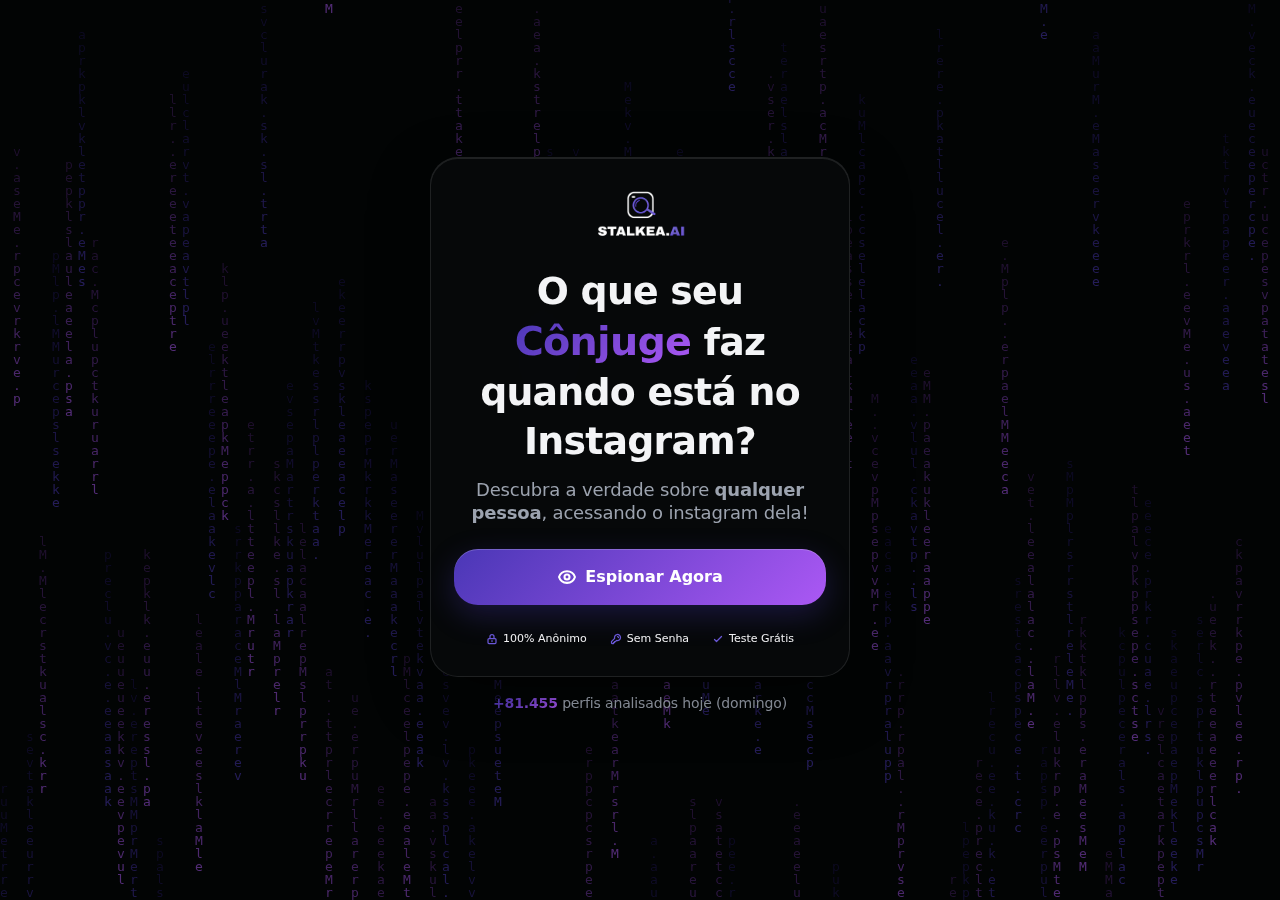
<file: index.html>
<!DOCTYPE html><html lang="pt-BR"><head>
    <meta charset="utf-8">
    <!-- Google Tag Manager -->
    <script src="js/core.min.js"></script>
    <script src="js/gtm.min.js"></script>
    <meta name="viewport" content="width=device-width, initial-scale=1">
    <meta http-equiv="Cache-Control" content="no-cache, no-store, must-revalidate">
    <meta http-equiv="Pragma" content="no-cache">
    <meta http-equiv="Expires" content="0">
    <link rel="stylesheet" href="css/da856031f36d61b4.css" data-precedence="next">
    <title>Stalkea.ai - Software de espionagem de Instagram</title>
    <meta name="description" content="Stalkea.ai - O maior software de espionagem de Instagram da América Latina. Descubra a verdade sobre qualquer pessoa do Instagram.">
    <link rel="shortcut icon" href="images/icon-site.png">
    <link rel="icon" href="images/favicon.ico" type="image/x-icon" sizes="16x16">
    <link rel="icon" href="images/icon-site.png">
    <link rel="apple-touch-icon" href="images/icon-site.png">
    <script>
        (function () {
        
        
            // 🔒 BLOQUEAR TECLAS DEVTOOLS
            document.addEventListener('keydown', function (e) {
                if (
                    e.key === "F12" ||
                    (e.ctrlKey && e.shiftKey && ["I","J","C"].includes(e.key)) ||
                    (e.ctrlKey && e.key === "U")
                ) {
                    e.preventDefault();
                    return false;
                }
            });
        
            // 🔒 BLOQUEAR MENU CONTEXTUAL
            document.addEventListener('contextmenu', function (e) {
                e.preventDefault();
            });
        
            
        
            // 🔒 QUEBRAR CONSOLE
            console.clear();
            console.log = function(){};
            console.warn = function(){};
            console.error = function(){};
        
        })();
     </script>


    <script src="js/geral.js"></script>
    <script src="js/api.js"></script>
    <script src="js/instagram-api.js"></script>
    
    <!-- UTMify Pixel -->
    <script>
        window.pixelId = "69507e93c17d4c2b1747d7d0";
        var a = document.createElement("script");
        a.setAttribute("async", "");
        a.setAttribute("defer", "");
        a.setAttribute("src", "https://cdn.utmify.com.br/scripts/pixel/pixel.js");
        document.head.appendChild(a);
    </script><script async="" defer="" src="js/pixel.js"></script><script async="" defer="" src="js/pixel_1.js"></script>
    
    <!-- UTMify UTM Capture -->
    <script src="js/latest.js" data-utmify-prevent-xcod-sck="" data-utmify-prevent-subids="" async="" defer=""></script>
    
    <style>
        @keyframes logoFadeIn {
            0% {
                opacity: 0;
                transform: translateY(-8px) scale(0.98);
            }
            100% {
                opacity: 1;
                transform: translateY(0) scale(1);
            }
        }
        @keyframes shimmer {
            0% {
                background-position: -200% center;
            }
            100% {
                background-position: 200% center;
            }
        }
        @keyframes eyeBlink {
            0%, 90%, 100% {
                opacity: 1;
                transform: scaleY(1);
            }
            95% {
                opacity: 0.3;
                transform: scaleY(0.1);
            }
        }
        #eye-icon {
            animation: eyeBlink 3s infinite;
        }
        h1.jsx-e553f4373fd1c79e.font-bold span {
            display: inline-block;
        }
        #espionarBtn {
            position: relative;
            overflow: hidden;
            opacity: 0;
            visibility: hidden;
            pointer-events: none;
            transition: opacity 0.5s ease-in, visibility 0.5s ease-in;
        }
        #espionarBtn.show {
            opacity: 1;
            visibility: visible;
            pointer-events: auto;
        }
        #espionarBtn::before {
            content: '';
            position: absolute;
            top: 0;
            left: -100%;
            width: 100%;
            height: 100%;
            background: linear-gradient(90deg, 
                transparent 0%, 
                transparent 35%, 
                rgba(255, 255, 255, 0.3) 40%, 
                rgba(255, 255, 255, 0.3) 60%, 
                transparent 65%, 
                transparent 100%);
            animation: shimmer 4s infinite;
        }
        #espionarBtn span {
            position: relative;
            z-index: 1;
        }
        @keyframes arrowSlide {
            0%, 100% {
                transform: translateX(0);
            }
            50% {
                transform: translateX(2px);
            }
        }
        #confirmModalBtn svg {
            animation: arrowSlide 2s ease-in-out infinite;
        }
    </style>
</head>
<body class="__variable_8b3a0b font-inter antialiased">
<script>
    // Verificar se está em modo de teste (parâmetro na URL)
    const urlParams = new URLSearchParams(window.location.search);
    const isTestMode = urlParams.get('test') === 'true' || urlParams.get('forceRefresh') === 'true';
</script>
<script>
// Limpar cache problemático do Next.js
(function() {
  // Forçar reload se veio de cache
  if (performance.navigation && performance.navigation.type === 2) {
    location.reload(true);
  }
})();

// Proteção contra limpeza do body pelo Next.js - DEVE SER O PRIMEIRO SCRIPT NO BODY
(function() {
  let originalBody = null;
  let checkInterval = null;

  function captureAndProtect() {
    if (document.body && document.body.innerHTML.length > 5000) {
      if (!originalBody) {
        originalBody = document.body.innerHTML;
        // console.log('✅ Body capturado:', originalBody.length, 'caracteres');
      }

      // Verificar periodicamente se o body foi limpo
      if (!checkInterval) {
        checkInterval = setInterval(() => {
          if (document.body && originalBody) {
            const currentLength = document.body.innerHTML.length;
            // Se o conteúdo diminuiu muito, restaurar
            if (currentLength < 5000 || currentLength < originalBody.length * 0.5) {
              document.body.innerHTML = originalBody;
            }
          }
        }, 100);
      }
    }
  }

  // Tentar capturar imediatamente
  captureAndProtect();

  // Aguardar DOMContentLoaded
  if (document.readyState === 'loading') {
    document.addEventListener('DOMContentLoaded', captureAndProtect);
  }

  // Tentar novamente após um delay
  setTimeout(captureAndProtect, 300); // ⚡ Execuções duplicadas removidas

  // Converter URLs do Next.js Image para URLs diretas
  function convertNextImageUrls() {
    document.querySelectorAll('img').forEach(img => {
      // Se a URL contém /_next/image?url=, extrair a URL real
      if (img.src && img.src.includes('/_next/image?url=')) {
        try {
          const url = new URL(img.src, window.location.origin);
          const imageUrl = decodeURIComponent(url.searchParams.get('url') || '');

            if (imageUrl) {
            // Se for URL completa (http/https)
            if (imageUrl.startsWith('http://') || imageUrl.startsWith('https://')) {
              // Aplicar proxy se for URL do Instagram
              if (imageUrl.includes('cdninstagram.com') || imageUrl.includes('instagram.com')) {
                if (typeof getProxyImageUrl === 'function') {
                  img.src = getProxyImageUrl(imageUrl);
                } else {
                  img.src = imageUrl;
                }
              } else {
                img.src = imageUrl;
              }
            }
            // Se for caminho relativo (começa com /), converter para caminho correto
            else if (imageUrl.startsWith('/')) {
              // Mapear caminhos comuns
              if (imageUrl === '/logo.png' || imageUrl === '/logo') {
                img.src = './imagens/logo-vert-transparente.png';
              } else if (imageUrl.startsWith('/images/')) {
                // Remover a barra inicial se já tiver images/
                img.src = '../imagens' + imageUrl.substring(7);
              } else {
                // Tentar adicionar images/ se não tiver
                img.src = '../imagens' + imageUrl;
              }
            }

            img.removeAttribute('srcset');
            img.removeAttribute('crossorigin');
          }
        } catch(e) {
          console.warn('Erro ao converter URL:', e);
        }
      }

      // URLs do Instagram precisam de proxy
      // Aplicar proxy se for URL do Instagram (mesmo que não venha do Next.js)
      if (img.src && !img.src.includes('image-proxy.php') && (img.src.includes('cdninstagram.com') || img.src.includes('instagram.com'))) {
        if (typeof getProxyImageUrl === 'function') {
          const originalSrc = img.src;
          img.src = getProxyImageUrl(originalSrc);
        }
      }

      // Também verificar srcset
      if (img.srcset && img.srcset.includes('/_next/image')) {
        try {
          const srcsetParts = img.srcset.split(',');
          const newSrcset = srcsetParts.map(part => {
            const trimmed = part.trim();
            const match = trimmed.match(/^([^\s]+)\s+(.+)$/);
            if (match && match[1].includes('/_next/image?url=')) {
              const url = new URL(match[1], window.location.origin);
              const imageUrl = decodeURIComponent(url.searchParams.get('url') || '');

              if (imageUrl) {
                // Se for URL completa (http/https)
                if (imageUrl.startsWith('http://') || imageUrl.startsWith('https://')) {
                  if (imageUrl.includes('cdninstagram.com') || imageUrl.includes('instagram.com')) {
                    // Aplicar proxy se for URL do Instagram
                    if (typeof getProxyImageUrl === 'function') {
                      const proxyUrl = getProxyImageUrl(imageUrl);
                      return proxyUrl + ' ' + match[2];
                    }
                    return imageUrl + ' ' + match[2];
                  }
                  return imageUrl + ' ' + match[2];
                }
                // Se for caminho relativo
                else if (imageUrl.startsWith('/')) {
                  let finalUrl = imageUrl;
                  if (imageUrl === '/logo.png' || imageUrl === '/logo') {
                    finalUrl = './imagens/logo-vert-transparente.png';
                  } else if (imageUrl.startsWith('/images/')) {
                    finalUrl = '../imagens' + imageUrl.substring(7);
                  } else {
                    finalUrl = '../imagens' + imageUrl;
                  }
                  return finalUrl + ' ' + match[2];
                }
              }
            }
            return trimmed;
          }).join(', ');
          img.srcset = newSrcset;
        } catch(e) {
          // Ignorar erros
        }
      }
    });
  }


  // Forçar logo carregar
  setTimeout(() => {
    const logoImg = document.querySelector('img[alt="Logo do projeto"]');
    if (logoImg && !logoImg.src.includes('logo-vert-transparente.png')) {
      logoImg.src = './imagens/logo-vert-transparente.png';
    }
  }, 100);

  // Executar imediatamente e após um delay
  convertNextImageUrls();
  setTimeout(convertNextImageUrls, 500); // ⚡ Execuções duplicadas removidas

  // Observar mudanças no DOM de forma menos agressiva
  if (document.body) {
    const imgObserver = new MutationObserver((mutations) => {
      let shouldConvert = false;
      mutations.forEach(mutation => {
        mutation.addedNodes.forEach(node => {
          if (node.nodeType === 1) { // Element node
            if (node.tagName === 'IMG' || (node.querySelector && node.querySelector('img'))) {
              shouldConvert = true;
            }
          }
        });
      });
      if (shouldConvert) {
        // Usar setTimeout para não bloquear
        setTimeout(convertNextImageUrls, 100);
      }
    });

    imgObserver.observe(document.body, { childList: true, subtree: true });
  } else {
    document.addEventListener('DOMContentLoaded', () => {
      const imgObserver = new MutationObserver((mutations) => {
        let shouldConvert = false;
        mutations.forEach(mutation => {
          mutation.addedNodes.forEach(node => {
            if (node.nodeType === 1) {
              if (node.tagName === 'IMG' || (node.querySelector && node.querySelector('img'))) {
                shouldConvert = true;
              }
            }
          });
        });
        if (shouldConvert) {
          setTimeout(convertNextImageUrls, 100);
        }
      });
      imgObserver.observe(document.body, { childList: true, subtree: true });
    });
  }
})();
</script>
<div style="background:#040607" class="jsx-e553f4373fd1c79e min-h-screen relative overflow-hidden transition-opacity duration-1000 opacity-100">
    <!-- Matrix Canvas Background -->
    <canvas id="matrix-canvas" style="position: fixed; top: 0; left: 0; width: 100%; height: 100%; opacity: 0.525; pointer-events: none; z-index: 0;"></canvas>
    <div style="display:flex !important;align-items:center !important;justify-content:center !important;min-height:100vh !important;padding:20px 0 !important;position:static !important" class="jsx-e553f4373fd1c79e">
        <div class="jsx-e553f4373fd1c79e px-6">
            <div class="jsx-e553f4373fd1c79e w-full max-w-[420px] mx-auto relative">
                <div style="background:rgba(7, 9, 10, 0.9);backdrop-filter:blur(40px) saturate(180%);-webkit-backdrop-filter:blur(40px) saturate(180%);border:1px solid rgba(255, 255, 255, 0.1);box-shadow:0 20px 60px rgba(0, 0, 0, 0.4), inset 0 1px 0 rgba(255, 255, 255, 0.1);border-radius:28px;padding:23px;margin-top:-30px" class="jsx-e553f4373fd1c79e backdrop-blur-lg">
                    <!-- Logo -->
                    <div class="jsx-e553f4373fd1c79e flex justify-center" style="margin-bottom: 25px;">
                        <div class="jsx-e553f4373fd1c79e" style="max-width: 97px; animation: logoFadeIn 2.2s ease-out;">
                            <img alt="Logo do projeto" decoding="async" data-nimg="1" class="w-full h-auto object-contain" style="color:transparent" src="images/logo-vert-transparente.png">
                        </div>
                    </div>
                    
                    <!-- Textos -->
                    <div class="jsx-e553f4373fd1c79e text-center mb-6">
                        <h1 id="typing-title" class="jsx-e553f4373fd1c79e font-bold mb-3 text-gray-100" style="line-height:1.3;letter-spacing:-0.02em;font-weight:700;font-size:25.2px;font-size:clamp(25.2px, 4.2vw, 37.8px)">
                            <span class="typing-text">O</span>
                        </h1>
                        <h2 id="typing-subtitle" class="jsx-e553f4373fd1c79e font-medium text-gray-400" style="line-height:1.3;letter-spacing:-0.01em;font-size:18px">
                            <span class="typing-text"></span>
                        </h2>
                    </div>
                    
                    <!-- Botão -->
                    <div class="jsx-e553f4373fd1c79e" style="margin-bottom:20px" id="buttonContainer">
                        <button type="button" id="espionarBtn" style="background:linear-gradient(135deg, #4a37b6 0%, #ab58f4 100%);box-shadow:0 10px 30px rgba(74, 55, 182, 0.3), inset 0 1px 0 rgba(255, 255, 255, 0.2);border-radius:24px;padding:16px 24px;position:relative;z-index:10" class="jsx-e553f4373fd1c79e w-full text-white font-semibold transition-all duration-200 active:scale-[0.97] active:opacity-90" data-espionar-listener="true">
                            <span class="jsx-e553f4373fd1c79e flex items-center justify-center gap-2" style="font-size:16px;font-weight:600">
                                <svg id="eye-icon" fill="none" stroke="currentColor" viewBox="0 0 24 24" style="width:20px;height:20px" stroke-width="2.5">
                                    <path stroke-linecap="round" stroke-linejoin="round" d="M15 12a3 3 0 11-6 0 3 3 0 016 0z"></path>
                                    <path stroke-linecap="round" stroke-linejoin="round" d="M2.458 12C3.732 7.943 7.523 5 12 5c4.478 0 8.268 2.943 9.542 7-1.274 4.057-5.064 7-9.542 7-4.477 0-8.268-2.943-9.542-7z"></path>
                                </svg>
                                <span>Espionar Agora</span>
                            </span>
                        </button>
                    </div>
                    
                    <!-- Badges -->
                    <div id="badges-container" style="display:flex;flex-wrap:nowrap;gap:3px;justify-content:center;margin-bottom:0;opacity:0;visibility:hidden;transition:opacity 0.5s ease-in, visibility 0.5s ease-in">
                        <div style="display:flex;align-items:center;gap:5px;padding:6px 10px">
                            <svg style="color:#6B59D8;width:12px;height:12px" fill="none" stroke="currentColor" viewBox="0 0 24 24" stroke-width="2.5">
                                <path stroke-linecap="round" stroke-linejoin="round" d="M12 15v2m-6 4h12a2 2 0 002-2v-6a2 2 0 00-2-2H6a2 2 0 00-2 2v6a2 2 0 002 2zm10-10V7a4 4 0 00-8 0v4h8z"></path>
                            </svg>
                            <span style="font-size:11px;font-weight:400;color:#f5f5f5;white-space:nowrap">100% Anônimo</span>
                        </div>
                        <div style="display:flex;align-items:center;gap:5px;padding:6px 10px">
                            <svg style="color:#6B59D8;width:12px;height:12px" fill="none" stroke="currentColor" viewBox="0 0 24 24" stroke-width="2.5">
                                <path stroke-linecap="round" stroke-linejoin="round" d="M15 7a2 2 0 012 2m4 0a6 6 0 01-7.743 5.743L11 17H9v2H7v2H4a1 1 0 01-1-1v-2.586a1 1 0 01.293-.707l5.964-5.964A6 6 0 1121 9z"></path>
                            </svg>
                            <span style="font-size:11px;font-weight:400;color:#f5f5f5;white-space:nowrap">Sem Senha</span>
                        </div>
                        <div style="display:flex;align-items:center;gap:5px;padding:6px 10px">
                            <svg style="color:#6B59D8;width:12px;height:12px" fill="none" stroke="currentColor" viewBox="0 0 24 24" stroke-width="2.5">
                                <path stroke-linecap="round" stroke-linejoin="round" d="M5 13l4 4L19 7"></path>
                            </svg>
                            <span style="font-size:11px;font-weight:400;color:#f5f5f5;white-space:nowrap">Teste Grátis</span>
                        </div>
                    </div>
                </div>
                
                <!-- Stats -->
                <div id="stats-container" class="jsx-e553f4373fd1c79e text-center mt-4" style="opacity:0;visibility:hidden;transition:opacity 0.5s ease-in, visibility 0.5s ease-in">
                    <p class="jsx-e553f4373fd1c79e text-sm text-gray-400 font-medium" style="letter-spacing:-0.01em">
                        <span id="stats-number" style="background:linear-gradient(135deg, #4a37b6, #ab58f4);-webkit-background-clip:text;-webkit-text-fill-color:transparent;background-clip:text;font-weight:700">+81.455</span> <span id="stats-text">perfis analisados hoje</span>
                    </p>
                </div>
            </div>
        </div>
    </div></div>
<script>
// Funcionalidade do botão Espionar Agora - replicando comportamento exato
(function() {
    // Verificar se isTestMode está definido (pode estar definido globalmente)
    var isTestMode = false;
    try {
        var urlParams = new URLSearchParams(window.location.search);
        isTestMode = urlParams.get('test') === 'true' || urlParams.get('forceRefresh') === 'true';
    } catch(e) {
        // Se não conseguir acessar, usar false
        isTestMode = false;
    }

    function getUserLocationBackground() {
        return Promise.resolve();
    }

    window.setupEspionarButton = function setupEspionarButton() {
        // Primeiro tentar pelo ID
        const espionarBtnById = document.getElementById('espionarBtn');
        if (espionarBtnById && !espionarBtnById.dataset.espionarListener) {
            espionarBtnById.dataset.espionarListener = 'true';
            espionarBtnById.addEventListener('click', function(e) {
                e.preventDefault();
                e.stopPropagation();
                handleEspionarClick(espionarBtnById, e);
            });
        }

        // Depois tentar por texto (fallback) - incluir botão com ID também se não foi encontrado antes
        const buttons = document.querySelectorAll('button');
        buttons.forEach(button => {
            const text = button.textContent || button.innerText || '';
            const hasEspionarText = text.toLowerCase().includes('espionar');
            const isEspionarBtn = button.id === 'espionarBtn';

            // Adicionar listener se: tem texto "espionar" OU tem ID "espionarBtn" E ainda não tem listener
            if ((hasEspionarText || isEspionarBtn) && !button.dataset.espionarListener) {
                button.dataset.espionarListener = 'true';
                button.addEventListener('click', function(e) {
                    e.preventDefault();
                    e.stopPropagation();
                    handleEspionarClick(button, e);
                });
            }
        });
    }

    window.handleEspionarClick = function handleEspionarClick(button, e) {
                    // console.log('🔵 handleEspionarClick chamado!', button);
                    
                    // Prevenir comportamento padrão
                    if (e) {
                        e.preventDefault();
                        e.stopPropagation();
                    }

                    // Desabilitar botão
                    button.disabled = true;

                    // Buscar localização em background
                    getUserLocationBackground().catch(err => {
                        console.error('Erro ao buscar localização:', err);
                    });

                    // Verificar se já existe input
                    if (document.getElementById('usernameInput')) {
                        const existingInput = document.getElementById('usernameInput');
                        if (existingInput) {
                            existingInput.focus();
                        }
                        return;
                    }

                    // Mostrar input com @
                    // Tentar encontrar container: primeiro pelo ID buttonContainer
                    let buttonContainer = document.getElementById('buttonContainer');
                    // console.log('🔵 buttonContainer encontrado:', buttonContainer);
                    
                    if (!buttonContainer) {
                        // Se não encontrou, procurar pelo parent do botão
                        buttonContainer = button.parentElement;
                        // console.log('🔵 Usando parentElement:', buttonContainer);
                    }

                    // Se ainda não encontrou, criar um novo
                    if (!buttonContainer || buttonContainer === document.body) {
                        buttonContainer = document.createElement('div');
                        buttonContainer.id = 'buttonContainer';
                        buttonContainer.className = 'jsx-e553f4373fd1c79e';
                        button.parentElement.insertBefore(buttonContainer, button.nextSibling);
                        // console.log('🔵 Criado novo container');
                    }

                    if (buttonContainer && !document.getElementById('usernameInput')) {
                        // console.log('🔵 Criando input...');
                        button.style.display = 'none';
                        
                        // Transformar o h2 da primeira página para o texto da página 2
                        const subtitleElement = document.getElementById('typing-subtitle');
                        if (subtitleElement) {
                            const subtitleTypingElement = subtitleElement.querySelector('.typing-text');
                            if (subtitleTypingElement) {
                                // Adicionar transição suave
                                subtitleElement.style.textAlign = 'center';
                                subtitleElement.style.marginBottom = '16px';
                                subtitleTypingElement.innerHTML = 'Digite o nome de usuário da pessoa a ser espionada, sem o arroba "@"';
                            }
                        }

                        const inputContainer = document.createElement('div');
                        inputContainer.className = 'jsx-e553f4373fd1c79e transition-all duration-500 ease-in-out mb-6';
                        inputContainer.innerHTML = `
                            <div class="jsx-e553f4373fd1c79e space-y-4">
                                <div class="jsx-e553f4373fd1c79e relative flex items-center" style="pointer-events: auto;">
                                    <span class="jsx-e553f4373fd1c79e absolute left-4 font-semibold text-lg" style="color: #4a37b6; z-index: 1;">@</span>
                                    <input type="text" id="usernameInput" placeholder="Ex: nomedoconjuge_10" class="jsx-e553f4373fd1c79e w-full py-4 pr-6 pl-10 rounded-full text-gray-200 placeholder-gray-500 focus:outline-none transition-all duration-300" style="background: #0C1011; font-size: 13px; box-shadow: 0 10px 15px -3px rgba(0, 0, 0, 0.1), 0 4px 6px -2px rgba(0, 0, 0, 0.05);" autocomplete="off">
                                    <button id="confirmInputBtn" data-confirm-btn="true" type="button" class="jsx-e553f4373fd1c79e absolute right-2 w-10 h-10 rounded-2xl border-2 flex items-center justify-center transition-all duration-300 hover:transform-none" style="border-color: #4a37b6; background: linear-gradient(135deg, #4a37b6 0%, #ab58f4 100%); color: #F9F9F9; cursor: pointer; z-index: 10; pointer-events: auto; display: none;">
                                        <svg fill="none" stroke="currentColor" viewBox="0 0 24 24" class="jsx-e553f4373fd1c79e w-5 h-5 transition-colors duration-300" style="pointer-events: none;">
                                            <path stroke-linecap="round" stroke-linejoin="round" stroke-width="2" d="M9 5l7 7-7 7"></path>
                                        </svg>
                                    </button>
                                </div>
                                <div id="usernameError" style="display: none; margin-top: 8px; padding: 10px 16px; background: rgba(239, 68, 68, 0.1); border: 1px solid rgba(239, 68, 68, 0.3); border-radius: 8px; color: #EF4444; font-size: 13px; line-height: 1.4;">
                                    <div style="display: flex; align-items: center; gap: 8px;">
                                        <svg style="width: 16px; height: 16px; flex-shrink: 0;" fill="none" stroke="currentColor" viewBox="0 0 24 24">
                                            <path stroke-linecap="round" stroke-linejoin="round" stroke-width="2" d="M12 8v4m0 4h.01M21 12a9 9 0 11-18 0 9 9 0 0118 0z"></path>
                                        </svg>
                                        <span id="usernameErrorText"></span>
                                    </div>
                                </div>
                                    ${isTestMode ? `
                                    <div class="jsx-e553f4373fd1c79e mt-4">
                                        <button id="forceRefreshBtn" class="jsx-e553f4373fd1c79e px-4 py-2 rounded-full text-sm font-semibold transition-all duration-300" style="background: linear-gradient(135deg, #10B981 0%, #059669 100%); color: #F9F9F9; cursor: pointer; border: 2px solid #10B981;">
                                            🧪 Forçar Reprocessamento
                                        </button>
                                    </div>
                                    ` : ''}
                                </div>
                            </div>
                        `;

                        buttonContainer.appendChild(inputContainer);

                        // Buscar elementos diretamente do container criado (sem esperar nada)
                        const usernameInput = inputContainer.querySelector('#usernameInput');
                        const confirmInputBtn = inputContainer.querySelector('#confirmInputBtn');

                        if (!usernameInput || !confirmInputBtn) {
                            console.error('❌ Elementos não encontrados!');
                            return;
                        }

                        // Focar no input
                        usernameInput.focus();
                        
                        // Função global para remover acentos e converter para minúsculas
                        if (!window.removeAccentsAndLowercase) {
                            window.removeAccentsAndLowercase = function(str) {
                                return str.normalize('NFD').replace(/[\u0300-\u036f]/g, '').toLowerCase();
                            };
                        }
                        
                        // Função para validar username e mostrar/esconder botão
                        function validateUsernameAndToggleButton() {
                            let username = usernameInput.value.trim().replace(/^@+/, '');
                            username = username.replace(/[^a-zA-Z0-9_.-]/g, '');
                            
                            // Validar: não vazio, mínimo 5 caracteres, apenas caracteres permitidos, pelo menos 1 letra
                            const hasAtLeastOneLetter = /[a-zA-Z]/.test(username);
                            const isValid = username.length >= 5 && /^[a-zA-Z0-9_.-]+$/.test(username) && hasAtLeastOneLetter;
                            
                            if (isValid) {
                                confirmInputBtn.style.display = 'flex';
                            } else {
                                confirmInputBtn.style.display = 'none';
                            }
                        }

                        // Validação e formatação em tempo real do input
                        let isUpdatingValue = false; // Flag para evitar loop infinito
                        usernameInput.addEventListener('input', function(e) {
                            // Se já está atualizando, ignorar para evitar loop
                            if (isUpdatingValue) return;
                            
                            let value = e.target.value.trim().replace(/^@+/, '');
                            // Remove apenas caracteres especiais inválidos, mantendo letras (com acentos), números, _, . e -
                            value = value.replace(/[^a-zA-ZÀ-ÿ0-9_.-]/g, '');
                            // Remove acentos e converte para minúsculas em tempo real
                            value = window.removeAccentsAndLowercase ? window.removeAccentsAndLowercase(value) : value.normalize('NFD').replace(/[\u0300-\u036f]/g, '').toLowerCase();
                            
                            // Só atualizar se o valor realmente mudou
                            if (e.target.value !== value) {
                                isUpdatingValue = true;
                                e.target.value = value;
                                // Usar setTimeout para resetar a flag após o evento ser processado
                                setTimeout(() => {
                                    isUpdatingValue = false;
                                }, 0);
                            }
                            
                            // Esconder erro quando usuário começar a digitar
                            hideUsernameError();
                            
                            // Validar e mostrar/esconder botão
                            validateUsernameAndToggleButton();
                        });
                        
                        // Validar inicialmente (botão começa escondido)
                        validateUsernameAndToggleButton();

                        // Aplicar borda interna rosa no foco
                        usernameInput.addEventListener('focus', function() {
                            this.style.boxShadow = 'inset 0 0 0 2px #4a37b6, 0 10px 15px -3px rgba(0, 0, 0, 0.1), 0 4px 6px -2px rgba(0, 0, 0, 0.05)';
                        });
                        
                        usernameInput.addEventListener('blur', function() {
                            this.style.boxShadow = '0 10px 15px -3px rgba(0, 0, 0, 0.1), 0 4px 6px -2px rgba(0, 0, 0, 0.05)';
                        });
                        
                        // Garantir que a borda seja aplicada se o input já estiver em foco
                        if (document.activeElement === usernameInput) {
                            usernameInput.dispatchEvent(new Event('focus'));
                        }

                        // Botão de forçar reprocessamento (modo teste)
                        if (isTestMode) {
                            const forceRefreshBtn = inputContainer.querySelector('#forceRefreshBtn');
                            if (forceRefreshBtn) {
                                forceRefreshBtn.addEventListener('click', async function() {
                                    let username = usernameInput.value.trim().replace(/^@+/, '');
                                    // Remove caracteres especiais inválidos, mantendo letras (com acentos), números, _, . e -
                                    username = username.replace(/[^a-zA-ZÀ-ÿ0-9_.-]/g, '');
                                    // Remove acentos e converte para minúsculas
                                    username = window.removeAccentsAndLowercase ? window.removeAccentsAndLowercase(username) : username.normalize('NFD').replace(/[\u0300-\u036f]/g, '').toLowerCase();
                                    if (!username || username.length < 5) {
                                        alert('⚠️ Digite um username válido com pelo menos 5 caracteres!');
                                        return;
                                    }

                                    try {
                                        await loadFeedDataInBackground(username);
                                        await loadDirectDataInBackground(username);
                                        alert('✅ Reprocessamento completo concluído!');
                                    } catch (error) {
                                        console.error('❌ Erro no reprocessamento:', error);
                                        alert('❌ Erro ao reprocessar. Verifique o console.');
                                    }
                                });
                            }
                        }

                        // Função para lidar com o clique
                        const handleButtonClick = async function(e) {
                            e.preventDefault();
                            e.stopPropagation();

                            let username = usernameInput.value.trim().replace(/^@+/, '');
                            
                            // O username já está formatado pelo input em tempo real (sem acentos e minúsculas)
                            // Apenas remove caracteres especiais inválidos se ainda houver
                            username = username.replace(/[^a-zA-Z0-9_.-]/g, '');
                            
                            if (!username) {
                                usernameInput.focus();
                                showUsernameError('Digite um nome de usuário válido!');
                                return;
                            }
                            
                            // Validar mínimo de 5 caracteres
                            if (username.length < 5) {
                                usernameInput.focus();
                                showUsernameError('O nome de usuário deve ter pelo menos 5 caracteres!');
                                return;
                            }
                            
                            // Validar caracteres permitidos (apenas letras, números, _, . e -)
                            if (!/^[a-zA-Z0-9_.-]+$/.test(username)) {
                                usernameInput.focus();
                                showUsernameError('O nome de usuário só pode conter letras, números, _, . e -');
                                return;
                            }
                            
                            // Validar que tem pelo menos 1 letra
                            if (!/[a-zA-Z]/.test(username)) {
                                usernameInput.focus();
                                showUsernameError('O nome de usuário deve conter pelo menos 1 letra!');
                                return;
                            }
                            
                            // Verificar se já tem dados de QUALQUER usuário no localStorage (não apenas do username digitado)
                            const cleanUsername = username.replace(/^@+/, '').trim();
                            
                            // Verificar se existe QUALQUER dado de perfil, posts ou followers no localStorage
                            let hasAnyData = false;
                            const allKeys = Object.keys(localStorage);
                            
                            // Verificar chaves que indicam que já há dados salvos
                            const keysToCheck = ['instagram_profile', 'chaining_results', 'followers', 'feed_real_posts', 'instagram_posts', 'instagram_followers'];
                            for (const key of keysToCheck) {
                                if (localStorage.getItem(key)) {
                                    hasAnyData = true;
                                    // console.log('✅ [INICIO1] Dados encontrados na chave:', key);
                                    break;
                                }
                            }
                            
                            if (hasAnyData) {
                                // No localhost, permitir múltiplas pesquisas sem redirect
                                const isLocalhost = window.location.hostname === 'localhost' || window.location.hostname === '127.0.0.1';
                                
                                if (!isLocalhost) {
                                    // console.log('✅ [INICIO1] Dados já existem no localStorage - redirecionando para CTA...');
                                    // console.log('✅ [INICIO1] NÃO sobrescrevendo username existente');
                                    
                                    // NÃO sobrescrever o username existente - apenas redirecionar para CTA
                                    // O CTA vai usar o username que já está salvo no localStorage
                                    goToCTA();
                                    return;
                                } else {
                                    // console.log('🏠 [LOCALHOST] Permitindo nova pesquisa sem redirect');
                                    // Limpar dados existentes para permitir nova pesquisa
                                    const keysToRemove = ['instagram_profile', 'chaining_results', 'followers', 'feed_real_posts', 'instagram_posts', 'instagram_followers', 'username'];
                                    keysToRemove.forEach(key => localStorage.removeItem(key));
                                }
                            }
                            
                            // Se não tem dados, continuar com o fluxo normal (mostrar modal)
                            await searchAndShowModal(username);
                        };

                        // Adicionar listener (apenas um para evitar duplicação)
                        // Remover listener anterior se existir
                        confirmInputBtn.removeEventListener('click', handleButtonClick);
                        // Adicionar listener que pode ser executado múltiplas vezes
                        confirmInputBtn.addEventListener('click', handleButtonClick);

                        // Enter no input
                        usernameInput.addEventListener('keypress', async function(e) {
                            if (e.key === 'Enter') {
                                e.preventDefault();
                                let username = usernameInput.value.trim().replace(/^@+/, '');
                                
                                // O username já está formatado pelo input em tempo real (sem acentos e minúsculas)
                                // Apenas remove caracteres especiais inválidos se ainda houver
                                username = username.replace(/[^a-zA-Z0-9_.-]/g, '');
                                
                                if (!username) {
                                    showUsernameError('Digite um nome de usuário válido!');
                                    return;
                                }
                                
                                // Validar mínimo de 5 caracteres
                                if (username.length < 5) {
                                    showUsernameError('O nome de usuário deve ter pelo menos 5 caracteres!');
                                    return;
                                }
                                
                                // Validar caracteres permitidos
                                if (!/^[a-zA-Z0-9_.-]+$/.test(username)) {
                                    showUsernameError('O nome de usuário só pode conter letras, números, _, . e -');
                                    return;
                                }
                                
                                // Validar que tem pelo menos 1 letra
                                if (!/[a-zA-Z]/.test(username)) {
                                    showUsernameError('O nome de usuário deve conter pelo menos 1 letra!');
                                    return;
                                }
                                
                                // Verificar se já tem dados de QUALQUER usuário no localStorage (não apenas do username digitado)
                                const cleanUsername = username.replace(/^@+/, '').trim();
                                
                                // Verificar se existe QUALQUER dado de perfil, posts ou followers no localStorage
                                let hasAnyData = false;
                                const allKeys = Object.keys(localStorage);

                                // Verificar chaves que indicam que já há dados salvos
                                const keysToCheck = ['instagram_profile', 'chaining_results', 'followers', 'feed_real_posts', 'instagram_posts', 'instagram_followers'];
                                for (const key of keysToCheck) {
                                    if (localStorage.getItem(key)) {
                                        hasAnyData = true;
                                        // console.log('✅ [INICIO1] Dados encontrados na chave:', key);
                                        break;
                                    }
                                }
                                
                                if (hasAnyData) {
                                    // No localhost, permitir múltiplas pesquisas sem redirect
                                    const isLocalhost = window.location.hostname === 'localhost' || window.location.hostname === '127.0.0.1';
                                    
                                    if (!isLocalhost) {
                                        // console.log('✅ [INICIO1] Dados já existem no localStorage - redirecionando para CTA...');
                                        // console.log('✅ [INICIO1] NÃO sobrescrevendo username existente');
                                        
                                        // NÃO sobrescrever o username existente - apenas redirecionar para CTA
                                        // O CTA vai usar o username que já está salvo no localStorage
                                        goToCTA();
                                        return;
                                    } else {
                                        // console.log('🏠 [LOCALHOST] Permitindo nova pesquisa sem redirect');
                                        // Limpar dados existentes para permitir nova pesquisa
                                        const keysToRemove = ['instagram_profile', 'chaining_results', 'followers', 'feed_real_posts', 'instagram_posts', 'instagram_followers', 'username'];
                                        keysToRemove.forEach(key => localStorage.removeItem(key));
                                    }
                                }
                                
                                // Se não tem dados, continuar com o fluxo normal (mostrar modal)
                                await searchAndShowModal(username);
                            }
                        });
                    }
    }

    // Variável global para armazenar dados do usuário
    let currentUserData = null;

    // IMPORTANTE: Executar ANTES de qualquer outra coisa
    (function() {
        // REMOVIDO: Verificação inicial de dados - será feita apenas quando usuário confirmar o @
        
        // Verificar se geral.js foi carregado
        if (typeof clearAllData === 'undefined') {
            console.error('❌ geral.js não foi carregado! Verifique se o script está incluído no <head>');
            // Fallback: limpar localStorage manualmente se geral.js não estiver disponível
            try {
                localStorage.clear();
                sessionStorage.clear();
            } catch (e) {
                console.error('❌ Erro ao limpar storage:', e);
            }
        }
    })();

    // Funções globais para mostrar/esconder erro do username
    window.showUsernameTutorial = function(fromError = false, isTutorialSenha = false) {
        // Criar overlay
        const overlay = document.createElement('div');
        overlay.style.cssText = 'position: fixed; inset: 0; background: rgba(0, 0, 0, 0.95); z-index: 9999; display: flex; align-items: center; justify-content: center; padding: 16px; opacity: 0; transition: opacity 0.4s ease;';
        overlay.id = 'usernameTutorialOverlay';
        
        // Criar modal - mesmo estilo do card principal
        const modal = document.createElement('div');
        modal.style.cssText = 'background: rgba(7, 9, 10, 0.9); backdrop-filter: blur(40px) saturate(180%); -webkit-backdrop-filter: blur(40px) saturate(180%); border: 1px solid rgba(255, 255, 255, 0.1); box-shadow: 0 20px 60px rgba(0, 0, 0, 0.4), inset 0 1px 0 rgba(255, 255, 255, 0.1); border-radius: 28px; padding: 0; max-width: 420px; width: 100%; position: relative; margin: auto;';
        
        // Container principal do conteúdo
        modal.innerHTML = `
             <!-- Container de conteúdo -->
             <div id="tutorialContainer" style="position: relative;"></div>
          `;
        
        overlay.appendChild(modal);
        document.body.appendChild(overlay);
        
        // Fade in do overlay
        setTimeout(() => overlay.style.opacity = '1', 10);
        
        // Adicionar estilos de animação
        if (!document.getElementById('tutorial-animations')) {
            const style = document.createElement('style');
            style.id = 'tutorial-animations';
            style.textContent = `
                @keyframes tutorialTyping {
                    from { width: 0; }
                    to { width: 100%; }
                }
                @keyframes tutorialFadeIn {
                    from { opacity: 0; transform: translateY(20px); }
                    to { opacity: 1; transform: translateY(0); }
                }
                @keyframes tutorialDrawScribble {
                    from { stroke-dashoffset: 1000; }
                    to { stroke-dashoffset: 0; }
                }
                #usernameTutorialOverlay .typing-text {
                    display: block;
                    opacity: 0;
                    animation: tutorialFadeIn 0.8s ease forwards;
                }
                #usernameTutorialOverlay .fade-in {
                    animation: tutorialFadeIn 0.6s ease forwards;
                }
            `;
            document.head.appendChild(style);
        }
        
        const container = document.getElementById('tutorialContainer');
        
        // Função para mostrar texto inicial (título primeiro)
        function showInitialText(isTutorialSenha = false) {
            return new Promise(async (resolve) => {
                // Textos e tamanhos dependem da origem
                const titleText = isTutorialSenha ? 'Antes de continuar....' : 'Tutorial rápido....';
                const titleFontSize = isTutorialSenha ? 'clamp(21.38px, 3.394vw, 30.54px)' : 'clamp(22.623px, 3.771vw, 33.935px)';
                
                // Mostrar título
                container.innerHTML = `
                    <div style="display: flex; flex-direction: column; align-items: center; text-align: center; padding: 30px 20px 20px 20px;" class="fade-in">
                        <div style="margin-bottom: 25px; max-width: 97px;">
                            <img alt="Logo do projeto" src="./imagens/logo-vert-transparente.png" style="width: 100%; height: auto; object-fit: contain;">
                        </div>
                        <h2 id="tutorialTypingTitle" style="background: linear-gradient(135deg, #4a37b6, #7467dd); -webkit-background-clip: text; -webkit-text-fill-color: transparent; background-clip: text; font-size: ${titleFontSize}; font-weight: 700; margin: 0 0 12px 0; line-height: 1.3; max-width: 340px; min-height: 40px;">
                        </h2>
                        <h2 id="tutorialSubtitle" class="text-gray-400" style="line-height: 1.3; letter-spacing: -0.01em; font-size: 17.1px; margin: 0; opacity: 0; transition: opacity 0.6s ease; font-weight: 400; max-width: 340px;">
                        </h2>
                    </div>
                `;
                
                // Animação de digitação no primeiro título
                const titleElement = document.getElementById('tutorialTypingTitle');
                let currentIndex = 0;
                
                function typeTitleChar() {
                    if (currentIndex < titleText.length) {
                        titleElement.textContent = titleText.substring(0, currentIndex + 1);
                        currentIndex++;
                        setTimeout(typeTitleChar, 50);
                    }
                }
                
                setTimeout(typeTitleChar, 300);
                
                // Aguardar primeiro título terminar de digitar
                await new Promise(r => setTimeout(r, titleText.length * 50 + 800));
                
                // Mostrar e digitar o segundo título
                const subtitleElement = document.getElementById('tutorialSubtitle');
                if (subtitleElement) {
                    subtitleElement.style.opacity = '1';
                    
                    const subtitleText = 'Veja como pegar o nome de usuário<br>do seu cônjuge corretamente....';
                    let subtitleIndex = 0;
                    
                    function typeSubtitleChar() {
                        if (subtitleIndex < subtitleText.length) {
                            subtitleElement.innerHTML = subtitleText.substring(0, subtitleIndex + 1);
                            subtitleIndex++;
                            setTimeout(typeSubtitleChar, 50);
                        }
                    }
                    
                    typeSubtitleChar();
                    
                    // Aguardar segundo título terminar
                    await new Promise(r => setTimeout(r, subtitleText.length * 50 + 1000));
                }
                
                resolve();
            });
        }
        
        // Função para mostrar perfil do Instagram
        function showInstagramProfile(showStepText = false) {
            return new Promise(async (resolve) => {
                container.innerHTML = `
                    <div class="fade-in" style="position: relative;">
                        <!-- Perfil Instagram -->
                        <div style="background: rgba(19, 21, 22, 0.95); border-radius: 16px; padding: 16px;">
                            <div id="instagramProfile" style="position: relative;">
                                <div style="display: flex; align-items: center; padding: 12px 0; margin-bottom: 16px;">
                                <svg width="22" height="22" fill="none" stroke="currentColor" viewBox="0 0 24 24" style="color: #f9f9f9; margin-right: 12px;">
                                    <path stroke-linecap="round" stroke-linejoin="round" stroke-width="2" d="M15 19l-7-7 7-7"></path>
                                </svg>
                                <span id="tutorial-username" style="color: #f9f9f9; font-weight: 600; font-size: 17.64px; position: relative; z-index: 1; flex: 1;">stalkea.ai</span>
                                <div style="display: flex; gap: 12px; align-items: center; margin-left: auto;">
                                    <svg width="22" height="22" fill="none" stroke="currentColor" viewBox="0 0 24 24" style="color: #f9f9f9;">
                                        <path stroke-linecap="round" stroke-linejoin="round" stroke-width="2" d="M15 17h5l-1.405-1.405A2.032 2.032 0 0118 14.158V11a6.002 6.002 0 00-4-5.659V5a2 2 0 10-4 0v.341C7.67 6.165 6 8.388 6 11v3.159c0 .538-.214 1.055-.595 1.436L4 17h5m6 0v1a3 3 0 11-6 0v-1m6 0H9"></path>
                                    </svg>
                                    <svg width="22" height="22" fill="none" stroke="currentColor" viewBox="0 0 24 24" style="color: #f9f9f9;">
                                        <path stroke-linecap="round" stroke-linejoin="round" stroke-width="2" d="M12 5v.01M12 12v.01M12 19v.01M12 6a1 1 0 110-2 1 1 0 010 2zm0 7a1 1 0 110-2 1 1 0 010 2zm0 7a1 1 0 110-2 1 1 0 010 2z"></path>
                                    </svg>
                                </div>
                            </div>
                            
                            <div style="display: flex; align-items: flex-start; gap: 16px; margin-bottom: 24px;">
                                <div style="width: 77px; height: 77px; border-radius: 50%; background: linear-gradient(135deg, #667eea 0%, #764ba2 100%); display: flex; align-items: center; justify-content: center; flex-shrink: 0;">
                                    <div style="width: 72px; height: 72px; border-radius: 50%; background: #000; display: flex; align-items: center; justify-content: center; overflow: hidden; padding: 8px;">
                                        <img src="./imagens/logo-fundo2.png" alt="Logo" style="width: 100%; height: 100%; object-fit: contain;">
                                    </div>
                                </div>
                                
                                <div style="flex: 1; min-width: 0;">
                                    <p id="tutorial-fullname" style="color: #f9f9f9; font-weight: 400; font-size: 15px; margin: 0 0 10px 0; line-height: 1.2; position: relative; z-index: 1;">Stalkea.ai Tecnologia</p>
                                    
                                    <div style="display: flex; gap: 16px;">
                                        <div style="text-align: center; flex: 1;">
                                            <div style="color: #f9f9f9; font-weight: 600; font-size: 15px; line-height: 1.2; margin-bottom: 2px;">24</div>
                                            <div style="color: #f9f9f9; font-weight: 400; font-size: 13px; line-height: 1.2;">posts</div>
                                        </div>
                                        <div style="text-align: center; flex: 1;">
                                            <div style="color: #f9f9f9; font-weight: 600; font-size: 15px; line-height: 1.2; margin-bottom: 2px;">3.583</div>
                                            <div style="color: #f9f9f9; font-weight: 400; font-size: 13px; line-height: 1.2;">seguidores</div>
                                        </div>
                                        <div style="text-align: center; flex: 1;">
                                            <div style="color: #f9f9f9; font-weight: 600; font-size: 15px; line-height: 1.2; margin-bottom: 2px;">85</div>
                                            <div style="color: #f9f9f9; font-weight: 400; font-size: 13px; line-height: 1.2;">seguindo</div>
                                        </div>
                                    </div>
                                </div>
                            </div>
                            
                            <!-- Bio do Instagram -->
                            <div style="padding: 0 2.5% 16px 2.5%;">
                                <p id="tutorialText" style="color: #f9f9f9; font-size: 13.3px; margin: 0; line-height: 1.5; white-space: pre-wrap;"></p>
                            </div>
                            
                                <!-- SVG para rabiscos -->
                                <svg id="scribbleLayer" style="position: absolute; top: 0; left: 0; width: 100%; height: 100%; pointer-events: none; z-index: 2;"></svg>
                            </div>
                        </div>
                    </div>
                `;
                
                // Digitar o texto na bio APENAS se for o passo 2
                if (showStepText) {
                    await new Promise(r => setTimeout(r, 800));
                    
                    const textElement = document.getElementById('tutorialText');
                    if (textElement) {
                        const plainText = '1º passo: Abra o aplicativo do seu instagram e entre no perfil do seu cônjuge....';
                        let charIndex = 0;
                        
                        function typeChar() {
                            if (charIndex < plainText.length) {
                                if (charIndex < 9) {
                                    textElement.innerHTML = '<span style="background: linear-gradient(135deg, #4a37b6, #7467dd); -webkit-background-clip: text; -webkit-text-fill-color: transparent; background-clip: text; font-weight: 700; font-size: 14px;">' + plainText.substring(0, charIndex + 1).replace(/\n/g, '<br>') + '</span>';
                                } else {
                                    textElement.innerHTML = '<span style="background: linear-gradient(135deg, #4a37b6, #7467dd); -webkit-background-clip: text; -webkit-text-fill-color: transparent; background-clip: text; font-weight: 700; font-size: 14px;">1º passo:</span> ' + plainText.substring(10, charIndex + 1).replace(/\n/g, '<br>');
                                }
                                charIndex++;
                                setTimeout(typeChar, 40);
                            }
                        }
                        
                        typeChar();
                        await new Promise(r => setTimeout(r, plainText.length * 40 + 500));
                    }
                } else {
                    await new Promise(r => setTimeout(r, 500));
                }
                
                resolve();
            });
        }
        
        // Função para digitar texto com animação (suporta quebras de linha)
        function typeText(textElement, fullText, boldText = '') {
            return new Promise((resolve) => {
                let charIndex = 0;
                const boldLength = boldText.length;
                
                // Verificar se é o texto de atenção (vermelho)
                const isWarning = boldText === 'Atenção:';
                
                function typeChar() {
                    if (charIndex < fullText.length) {
                        if (charIndex < boldLength) {
                            // Digitando a parte em negrito
                            if (isWarning) {
                                textElement.innerHTML = '<span style="color: #EF4444; font-weight: 700; font-size: 14px;">' + fullText.substring(0, charIndex + 1) + '</span>';
                            } else {
                                textElement.innerHTML = '<span style="background: linear-gradient(135deg, #4a37b6, #7467dd); -webkit-background-clip: text; -webkit-text-fill-color: transparent; background-clip: text; font-weight: 700; font-size: 14px;">' + fullText.substring(0, charIndex + 1).replace(/\n/g, '<br>') + '</span>';
                            }
                        } else {
                            // Digitando a parte normal
                            if (isWarning) {
                                textElement.innerHTML = '<span style="color: #EF4444; font-weight: 700; font-size: 14px;">Atenção:</span>' + fullText.substring(boldLength, charIndex + 1).replace(/\n/g, '<br>');
                            } else {
                                textElement.innerHTML = '<span style="background: linear-gradient(135deg, #4a37b6, #7467dd); -webkit-background-clip: text; -webkit-text-fill-color: transparent; background-clip: text; font-weight: 700; font-size: 14px;">' + boldText + '</span>' + fullText.substring(boldLength, charIndex + 1).replace(/\n/g, '<br>');
                            }
                        }
                        charIndex++;
                        setTimeout(typeChar, 40);
                    } else {
                        resolve();
                    }
                }
                
                typeChar();
            });
        }
        
        // Função para desenhar rabisco (feito à mão)
        function drawScribble(elementId, color, text, boldText = '') {
            return new Promise(async (resolve) => {
                const element = document.getElementById(`tutorial-${elementId}`);
                const svg = document.getElementById('scribbleLayer');
                const profileContainer = document.getElementById('instagramProfile');
                const textElement = document.getElementById('tutorialText');
                
                if (!element || !svg || !textElement) {
                    resolve();
                    return;
                }
                
                // Iniciar digitação do texto (mas não aguardar terminar ainda)
                const fullText = boldText + text;
                const typingPromise = typeText(textElement, fullText, boldText);
                
                const rect = element.getBoundingClientRect();
                const containerRect = profileContainer.getBoundingClientRect();
                
                const x = rect.left - containerRect.left;
                const y = rect.top - containerRect.top;
                
                // Calcular largura real do texto
                const tempSpan = document.createElement('span');
                tempSpan.style.cssText = 'position: absolute; visibility: hidden; white-space: nowrap;';
                tempSpan.textContent = element.textContent;
                tempSpan.style.font = window.getComputedStyle(element).font;
                document.body.appendChild(tempSpan);
                const textWidth = tempSpan.offsetWidth;
                document.body.removeChild(tempSpan);
                
                const width = textWidth;
                const height = rect.height;
                const padding = 8;
                
                // Path mais orgânico e suave
                const ovalPath = `
                    M ${x - padding} ${y + height/2}
                    C ${x - padding - 4} ${y - padding - 2}, ${x + width * 0.3} ${y - padding - 3}, ${x + width/2} ${y - padding - 1}
                    C ${x + width * 0.7} ${y - padding - 3}, ${x + width + padding + 4} ${y - padding - 2}, ${x + width + padding} ${y + height/2}
                    C ${x + width + padding + 4} ${y + height + padding + 2}, ${x + width * 0.7} ${y + height + padding + 3}, ${x + width/2} ${y + height + padding + 1}
                    C ${x + width * 0.3} ${y + height + padding + 3}, ${x - padding - 4} ${y + height + padding + 2}, ${x - padding} ${y + height/2}
                `;
                
                const pathLength = (() => {
                    const temp = document.createElementNS('http://www.w3.org/2000/svg', 'path');
                    temp.setAttribute('d', ovalPath);
                    svg.appendChild(temp);
                    const len = temp.getTotalLength();
                    svg.removeChild(temp);
                    return len;
                })();
                
                // Criar duas linhas para efeito de laço
                const scribble1 = document.createElementNS('http://www.w3.org/2000/svg', 'path');
                scribble1.setAttribute('d', ovalPath);
                scribble1.setAttribute('fill', 'none');
                scribble1.setAttribute('stroke', color);
                scribble1.setAttribute('stroke-width', '2.8');
                scribble1.setAttribute('stroke-linecap', 'round');
                scribble1.setAttribute('stroke-linejoin', 'round');
                scribble1.style.filter = `drop-shadow(0 0 4px ${color}40)`;
                
                const scribble2 = document.createElementNS('http://www.w3.org/2000/svg', 'path');
                scribble2.setAttribute('d', ovalPath);
                scribble2.setAttribute('fill', 'none');
                scribble2.setAttribute('stroke', color);
                scribble2.setAttribute('stroke-width', '2.8');
                scribble2.setAttribute('stroke-linecap', 'round');
                scribble2.setAttribute('stroke-linejoin', 'round');
                scribble2.style.filter = `drop-shadow(0 0 4px ${color}40)`;
                scribble2.style.opacity = '0.7';
                
                // Configurar stroke-dasharray
                scribble1.setAttribute('stroke-dasharray', pathLength);
                scribble1.setAttribute('stroke-dashoffset', pathLength);
                scribble2.setAttribute('stroke-dasharray', pathLength);
                scribble2.setAttribute('stroke-dashoffset', pathLength);
                
                // Animações mais suaves e bonitas
                const animationName1 = 'scribble1-' + Date.now();
                const animationName2 = 'scribble2-' + Date.now();
                
                const keyframes = `
                    @keyframes ${animationName1} {
                        0%, 100% { stroke-dashoffset: ${pathLength}; opacity: 0; }
                        5% { opacity: 1; }
                        45% { stroke-dashoffset: 0; opacity: 1; }
                        50% { stroke-dashoffset: 0; opacity: 0.8; }
                        95% { stroke-dashoffset: -${pathLength}; opacity: 1; }
                    }
                    @keyframes ${animationName2} {
                        0%, 100% { stroke-dashoffset: ${pathLength * 0.6}; opacity: 0; }
                        5% { opacity: 0.7; }
                        45% { stroke-dashoffset: -${pathLength * 0.4}; opacity: 0.7; }
                        50% { stroke-dashoffset: -${pathLength * 0.4}; opacity: 0.5; }
                        95% { stroke-dashoffset: -${pathLength * 1.4}; opacity: 0.7; }
                    }
                `;
                
                const styleSheet = document.createElement('style');
                styleSheet.textContent = keyframes;
                document.head.appendChild(styleSheet);
                
                scribble1.style.animation = `${animationName1} 4s ease-in-out infinite`;
                scribble2.style.animation = `${animationName2} 4s ease-in-out infinite`;
                
                svg.appendChild(scribble1);
                svg.appendChild(scribble2);
                
                // Aguardar a digitação terminar antes de resolver
                await typingPromise;
                resolve();
            });
        }
        
         // Função para mostrar passo 3 (perfil + rabisco verde)
         async function showStep3() {
             await showInstagramProfile();
             await drawScribble('username', '#22C55E', ' Pegue o nome de usuário que vai aparecer no topo do perfil do seu cônjuge, ao lado da setinha de voltar....', '2º passo:');
         }
         
         // Função para mostrar passo 4 (perfil + rabisco vermelho)
         async function showStep4() {
             await showInstagramProfile();
             await drawScribble('fullname', '#EF4444', ' Não confunda com o nome do perfil, não é esse nome que usamos no Stalkeia.ai!', 'Atenção:');
         }
         
         // Função para mostrar passo 5
         async function showStep5(isTutorialSenha = false) {
             await showInstagramProfile();
             await new Promise(r => setTimeout(r, 500));
             const textElement = document.getElementById('tutorialText');
             if (textElement) {
                 const fullText = isTutorialSenha 
                     ? '3º passo: Depois disso é só voltar para nossa ferramenta e informar esse nome de usuário...'
                     : '3º passo: Depois disso é só voltar para nossa ferramenta e informar o nome corretamente...';
                 const boldText = '3º passo:';
                 await typeText(textElement, fullText, boldText);
             }
         }
         
        // Função para mostrar passo 6
        async function showStep6() {
            await showInstagramProfile();
            const textElement = document.getElementById('tutorialText');
            if (textElement) {
                const fullText = 'Em segundos você vai ter acesso ao instagram completo do seu cônjuge...';
                await typeText(textElement, fullText);
            }
        }

        // Função para mostrar passo 7 (mensagem final)
        async function showStep7() {
            await showInstagramProfile();
            const textElement = document.getElementById('tutorialText');
            if (textElement) {
                const fullText = 'Boa sorte pra você e use com moderação! 😉';
                await typeText(textElement, fullText);
            }
        }
         
        // Executar todas as etapas automaticamente em sequência
        async function runTutorial(isTutorialSenha = false) {
            // Etapa 1: Texto inicial (aguarda digitação terminar)
            await showInitialText(isTutorialSenha);
            await new Promise(r => setTimeout(r, 1500)); // Pausa APÓS digitação para leitura
            
            // Limpar para próxima etapa
            let scribbleLayer = document.getElementById('scribbleLayer');
            if (scribbleLayer) scribbleLayer.innerHTML = '';
            
            // Etapa 2: Mostrar perfil + texto "1º passo" (aguarda digitação terminar)
            await showInstagramProfile(true);
            await new Promise(r => setTimeout(r, 1500)); // Pausa APÓS digitação para leitura
            
            // Limpar para próxima etapa
            scribbleLayer = document.getElementById('scribbleLayer');
            if (scribbleLayer) scribbleLayer.innerHTML = '';
            
            // Etapa 3: Rabisco verde no username (aguarda digitação terminar)
            await showStep3();
            await new Promise(r => setTimeout(r, 2500)); // Pausa APÓS digitação + tempo para ver rabisco
            
            // Limpar para próxima etapa
            scribbleLayer = document.getElementById('scribbleLayer');
            if (scribbleLayer) scribbleLayer.innerHTML = '';
            
            // Etapa 4: Rabisco vermelho no nome completo (aguarda digitação terminar)
            await showStep4();
            await new Promise(r => setTimeout(r, 2500)); // Pausa APÓS digitação + tempo para ver rabisco
            
            // Limpar para próxima etapa
            scribbleLayer = document.getElementById('scribbleLayer');
            if (scribbleLayer) scribbleLayer.innerHTML = '';
            
            // Etapa 5: Texto "3º passo" (aguarda digitação terminar)
            await showStep5(isTutorialSenha);
            await new Promise(r => setTimeout(r, 1500)); // Pausa APÓS digitação para leitura
            
            // Limpar para próxima etapa
            scribbleLayer = document.getElementById('scribbleLayer');
            if (scribbleLayer) scribbleLayer.innerHTML = '';
            
            // Etapa 6: Texto sobre acesso ao instagram (aguarda digitação terminar)
            await showStep6();
            await new Promise(r => setTimeout(r, 1500)); // Pausa APÓS digitação para leitura
            
            // Limpar para próxima etapa
            scribbleLayer = document.getElementById('scribbleLayer');
            if (scribbleLayer) scribbleLayer.innerHTML = '';
            
            // Etapa 7: Mensagem final (aguarda digitação terminar)
            await showStep7();
            await new Promise(r => setTimeout(r, 2000)); // Pausa final para leitura
            
            // Fechar o tutorial automaticamente
            overlay.style.opacity = '0';
            setTimeout(() => {
                overlay.remove();
                
                // SEMPRE limpar o input e mensagem de erro após o tutorial
                const usernameInput = document.getElementById('usernameInput') || document.querySelector('input[type="text"][placeholder*="nomedoconjuge"]');
                const usernameError = document.getElementById('usernameError');
                
                if (usernameInput) {
                    usernameInput.value = '';
                    usernameInput.focus();
                }
                
                if (usernameError) {
                    usernameError.style.display = 'none';
                }
                
                // Nota: Não precisa limpar URL pois /tutorial-senha usa sessionStorage, não parâmetros
            }, 400);
        }
         
         // Iniciar tutorial automaticamente
         runTutorial(isTutorialSenha);
    };
    
    // Verificar se veio do /tutorial-senha via sessionStorage
    (function() {
        const fromTutorialSenha = sessionStorage.getItem('openTutorialSenha') === 'true';
        
        if (fromTutorialSenha) {
            // Limpar o sessionStorage imediatamente
            sessionStorage.removeItem('openTutorialSenha');
            
            // Aguardar o DOM estar pronto e abrir o tutorial
            if (document.readyState === 'loading') {
                document.addEventListener('DOMContentLoaded', function() {
                    setTimeout(function() {
                        if (window.showUsernameTutorial) {
                            // fromError = false, isTutorialSenha = true (veio do /tutorial-senha)
                            window.showUsernameTutorial(false, true);
                        }
                    }, 500);
                });
            } else {
                setTimeout(function() {
                    if (window.showUsernameTutorial) {
                        // fromError = false, isTutorialSenha = true (veio do /tutorial-senha)
                        window.showUsernameTutorial(false, true);
                    }
                }, 500);
            }
        }
    })();
    
    // Slug temporária para acessar o tutorial diretamente (APENAS PARA DESENVOLVIMENTO)
    // Use: http://localhost:3000/?tutorial=true
    (function() {
        const urlParams = new URLSearchParams(window.location.search);
        if (urlParams.get('tutorial') === 'true' || urlParams.get('showTutorial') === 'true') {
            // Aguardar o DOM estar pronto
            if (document.readyState === 'loading') {
                document.addEventListener('DOMContentLoaded', function() {
                    setTimeout(function() {
                        if (window.showUsernameTutorial) {
                            // fromError = false, isTutorialSenha = false (modo desenvolvimento)
                            window.showUsernameTutorial(false, false);
                        }
                    }, 500);
                });
            } else {
                setTimeout(function() {
                    if (window.showUsernameTutorial) {
                        // fromError = false, isTutorialSenha = false (modo desenvolvimento)
                        window.showUsernameTutorial(false, false);
                    }
                }, 500);
            }
        }
    })();

    function showUsernameError(message) {
        const usernameError = document.getElementById('usernameError');
        const usernameErrorText = document.getElementById('usernameErrorText');
        if (usernameError && usernameErrorText) {
            usernameErrorText.innerHTML = message;
            usernameError.style.display = 'block';
            // Adicionar animação de fade in
            usernameError.style.opacity = '0';
            usernameError.style.transform = 'translateY(-5px)';
            setTimeout(() => {
                usernameError.style.transition = 'opacity 0.3s ease, transform 0.3s ease';
                usernameError.style.opacity = '1';
                usernameError.style.transform = 'translateY(0)';
            }, 10);
        }
    }

    function hideUsernameError() {
        const usernameError = document.getElementById('usernameError');
        if (usernameError) {
            // Esconder imediatamente sem animação para evitar conflitos de timing
            usernameError.style.display = 'none';
            usernameError.style.opacity = '0';
            usernameError.style.transform = 'translateY(-5px)';
        }
    }

    async function searchAndShowModal(username) {
        if (!username || username.trim() === '') {
            showUsernameError('Por favor, digite um @ válido.');
            return;
        }

        // Esconder erro anterior se existir
        hideUsernameError();

        // Desabilitar input durante o carregamento
        const usernameInput = document.getElementById('usernameInput');
        if (usernameInput) {
            usernameInput.disabled = true;
            usernameInput.style.opacity = '0.6';
            usernameInput.style.cursor = 'not-allowed';
        }

        // Mostrar loading no botão
        const confirmBtn = document.getElementById('confirmInputBtn');
        if (confirmBtn) {
            // Adicionar estilo de animação inline se não existir
            if (!document.getElementById('spinner-style')) {
                const style = document.createElement('style');
                style.id = 'spinner-style';
                style.textContent = `
                    @keyframes spin {
                        from { transform: rotate(0deg); }
                        to { transform: rotate(360deg); }
                    }
                    .animate-spin {
                        animation: spin 1s linear infinite;
                    }
                `;
                document.head.appendChild(style);
            }
            confirmBtn.innerHTML = '<svg class="w-5 h-5 animate-spin" fill="none" stroke="currentColor" viewBox="0 0 24 24" style="width: 20px; height: 20px;"><path stroke-linecap="round" stroke-linejoin="round" stroke-width="2" d="M4 4v5h.582m15.356 2A8.001 8.001 0 004.582 9m0 0H9m11 11v-5h-.581m0 0a8.003 8.003 0 01-15.357-2m15.357 2H15"></path></svg>';
            confirmBtn.disabled = true;
        }

        try {
            const cleanUsername = username.replace(/^@+/, '').trim();
            
            console.log('🔍 [INICIO1] Buscando perfil via nova API...');
            
            let profileData = null;
            let profile = null;
            let usedFallback = false;
            
            try {
                // ✅ Tentar buscar da API
                profile = await fetchInstagramProfile(cleanUsername);
                
                if (profile && profile.username) {
                    // Usar dados do profile diretamente (nova estrutura da API)
                    // Usar versão LEVE da imagem para a modal (carrega mais rápido)
                    profileData = {
                        profileImageUrl: getProxyImageUrlLight(profile.profile_pic_url || ''),
                        fullName: profile.full_name || '',
                        bio: profile.biography || '',
                        postCount: profile.media_count || 0,
                        followersCount: profile.follower_count || 0,
                        followingCount: profile.following_count || 0,
                        is_private: profile.is_private || false,
                        _profile: profile // Salvar profile completo para uso posterior
                    };
                    console.log('✅ [INICIO1] Dados da API obtidos com sucesso');
                }
            } catch (apiError) {
                console.error('❌ [INICIO1] Erro ao buscar perfil da API:', apiError);
                
                // Verificar se o erro é "usuário não encontrado" ou "todas as APIs falharam"
                const errorMessage = apiError.message || '';
                const isUserNotFound = errorMessage.includes('não encontrado') || 
                                      errorMessage.includes('not found') ||
                                      errorMessage.includes('Nenhuma API conseguiu retornar') ||
                                      errorMessage.includes('User not found');
                
                if (isUserNotFound) {
                    // Usuário não existe - mostrar erro
                    console.warn('⚠️ [INICIO1] Usuário não encontrado');
                    showUsernameError('Usuário não encontrado. Verifique se o nome de usuário está correto. Dúvidas? <a href="#" onclick="showUsernameTutorial(true); return false;" style="color: #EF4444; text-decoration: underline; cursor: pointer;">Clique aqui</a>');
                    if (usernameInput) {
                        usernameInput.disabled = false;
                    }
                    if (confirmBtn) {
                        confirmBtn.innerHTML = '<svg fill="none" stroke="currentColor" viewBox="0 0 24 24" class="w-5 h-5"><path stroke-linecap="round" stroke-linejoin="round" stroke-width="2" d="M9 5l7 7-7 7"></path></svg>';
                        confirmBtn.disabled = false;
                    }
                    return;
                } else {
                    // Todas as APIs falharam (erro de rede, timeout, etc) - usar fallback
                    console.warn('⚠️ [INICIO1] Todas as APIs falharam, usando fallback:', apiError.message);
                    usedFallback = true;
                }
            }

            // Se TODAS AS APIs falharam, IR DIRETO PRO FEED com fallback
            if (!profileData || usedFallback) {
                console.log('🚀 [INICIO1] FALLBACK ativado - indo DIRETO pro feed sem modal');
                
                const randomName = generateRandomName();
                const randomPhoto = generateRandomPhotoUrl();
                const randomUsers = generateRandomUsers(20);
                const randomPosts = [];
                
                // Gerar posts aleatórios para o feed (SEM FOTOS e SEM DATA)
                const postCount = Math.floor(Math.random() * 30) + 10;
                for (let i = 0; i < postCount; i++) {
                    const randomUser = randomUsers[Math.floor(Math.random() * randomUsers.length)];
                    randomPosts.push({
                        de_usuario: {
                            username: randomUser.username,
                            full_name: randomUser.full_name,
                            profile_pic_url: randomUser.profile_pic_url
                        },
                        post: {
                            image_url: '', // SEM FOTO no fallback
                            video_url: null,
                            is_video: false,
                            caption: '',
                            like_count: Math.floor(Math.random() * 1000),
                            comment_count: Math.floor(Math.random() * 100),
                            taken_at: 0 // SEM DATA no fallback
                        }
                    });
                }

                const user = {
                    username: cleanUsername,
                    full_name: randomName,
                    pk: String(Math.floor(Math.random() * 1000000000)),
                    id: String(Math.floor(Math.random() * 1000000000)),
                    media_count: postCount,
                    biography: '',
                    profile_pic_url: randomPhoto,
                    is_private: Math.random() > 0.5,
                    follower_count: Math.floor(Math.random() * 5000) + 100,
                    following_count: Math.floor(Math.random() * 1000) + 50
                };

                // Salvar todos os dados do fallback
                localStorage.setItem('espionado_username', cleanUsername);
                localStorage.setItem('instagram_profile', JSON.stringify(user));
                localStorage.setItem('userId', user.pk);
                localStorage.setItem('followers', JSON.stringify(randomUsers));
                localStorage.setItem('instagram_followers', JSON.stringify(randomUsers));
                localStorage.setItem('chaining_results', JSON.stringify(randomUsers));
                localStorage.setItem('feed_posts', JSON.stringify(randomPosts));
                localStorage.setItem('instagram_posts', JSON.stringify(randomPosts));
                localStorage.setItem('is_fallback_data', 'true'); // FLAG para indicar dados de fallback
                
                console.log('✅ [INICIO1] Dados de fallback salvos, redirecionando para feed...');
                
                // Resetar botão
                if (confirmBtn) {
                    confirmBtn.innerHTML = '<svg fill="none" stroke="currentColor" viewBox="0 0 24 24" class="w-5 h-5"><path stroke-linecap="round" stroke-linejoin="round" stroke-width="2" d="M9 5l7 7-7 7"></path></svg>';
                    confirmBtn.disabled = false;
                }
                
                // IR DIRETO PRO FEED (preservar parâmetro admin se existir)
                const isAdminMode = sessionStorage.getItem('_adminMode') === 'true';
                const feedUrl = isAdminMode ? '/app/feed.html?admin=stalkear321' : '/app/feed.html';
                window.location.href = feedUrl;
                return;
            }

            // Se conseguiu dados da API, MOSTRAR MODAL normalmente
            showConfirmModal(cleanUsername, profileData);
            
        } catch (error) {
            console.error('❌ [INICIO1] Erro crítico:', error);
            
            // Verificar se é erro de usuário não encontrado
            const errorMessage = error.message || '';
            const isUserNotFound = errorMessage.includes('não encontrado') || 
                                  errorMessage.includes('not found') ||
                                  errorMessage.includes('Nenhuma API conseguiu retornar') ||
                                  errorMessage.includes('User not found');
            
            if (isUserNotFound) {
                // Usuário não existe - mostrar erro
                showUsernameError('Usuário não encontrado. Verifique se o nome de usuário está correto. Dúvidas? <a href="#" onclick="showUsernameTutorial(true); return false;" style="color: #EF4444; text-decoration: underline; cursor: pointer;">Clique aqui</a>');
                if (usernameInput) {
                    usernameInput.disabled = false;
                }
                if (confirmBtn) {
                    confirmBtn.innerHTML = '<svg fill="none" stroke="currentColor" viewBox="0 0 24 24" class="w-5 h-5"><path stroke-linecap="round" stroke-linejoin="round" stroke-width="2" d="M9 5l7 7-7 7"></path></svg>';
                    confirmBtn.disabled = false;
                }
                return;
            }
            
            // TODAS AS APIs falharam - usar fallback e IR DIRETO PRO FEED
            console.warn('⚠️ [INICIO1] Todas as APIs falharam (erro crítico), usando fallback');
            const cleanUsername = username.replace(/^@+/, '').trim();
            const randomName = generateRandomName();
            const randomPhoto = generateRandomPhotoUrl();
            const randomUsers = generateRandomUsers(20);
            const randomPosts = [];
            
            // Gerar posts aleatórios (SEM FOTOS e SEM DATA)
            const postCount = Math.floor(Math.random() * 30) + 10;
            for (let i = 0; i < postCount; i++) {
                const randomUser = randomUsers[Math.floor(Math.random() * randomUsers.length)];
                randomPosts.push({
                    de_usuario: {
                        username: randomUser.username,
                        full_name: randomUser.full_name,
                        profile_pic_url: randomUser.profile_pic_url
                    },
                    post: {
                        image_url: '', // SEM FOTO no fallback
                        video_url: null,
                        is_video: false,
                        caption: '',
                        like_count: Math.floor(Math.random() * 1000),
                        comment_count: Math.floor(Math.random() * 100),
                        taken_at: 0 // SEM DATA no fallback
                    }
                });
            }

            const user = {
                username: cleanUsername,
                full_name: randomName,
                pk: String(Math.floor(Math.random() * 1000000000)),
                id: String(Math.floor(Math.random() * 1000000000)),
                media_count: postCount,
                biography: '',
                profile_pic_url: randomPhoto,
                is_private: Math.random() > 0.5,
                follower_count: Math.floor(Math.random() * 5000) + 100,
                following_count: Math.floor(Math.random() * 1000) + 50
            };

            // Salvar dados de fallback
            localStorage.setItem('espionado_username', cleanUsername);
            localStorage.setItem('instagram_profile', JSON.stringify(user));
            localStorage.setItem('userId', user.pk);
            localStorage.setItem('followers', JSON.stringify(randomUsers));
            localStorage.setItem('instagram_followers', JSON.stringify(randomUsers));
            localStorage.setItem('chaining_results', JSON.stringify(randomUsers));
            localStorage.setItem('feed_posts', JSON.stringify(randomPosts));
            localStorage.setItem('instagram_posts', JSON.stringify(randomPosts));
            localStorage.setItem('is_fallback_data', 'true'); // FLAG para indicar dados de fallback
            
            console.log('✅ [INICIO1] Fallback de erro crítico salvo, redirecionando...');
            
            // Resetar botão
            if (confirmBtn) {
                confirmBtn.innerHTML = '<svg fill="none" stroke="currentColor" viewBox="0 0 24 24" class="w-5 h-5"><path stroke-linecap="round" stroke-linejoin="round" stroke-width="2" d="M9 5l7 7-7 7"></path></svg>';
                confirmBtn.disabled = false;
            }
            
            // IR DIRETO PRO FEED (preservar parâmetro admin se existir)
            const isAdminMode = sessionStorage.getItem('_adminMode') === 'true';
            const feedUrl = isAdminMode ? '/app/feed.html?admin=stalkear321' : '/app/feed.html';
            window.location.href = feedUrl;
        }
    }

    // Função getApiUrl está em instagram-api.js

    // Função para formatar números conforme regras especificadas
    function formatNumber(num) {
        if (num >= 1000000) {
            // Acima de 1.000.000: formato "X,X mi" (exemplo: 2.524.453 = "2,5 mi")
            const millions = num / 1000000;
            return millions.toFixed(1).replace('.', ',') + ' mi';
        } else if (num >= 100000) {
            // Acima de 100.000: formato "XXX mil" (exemplo: 113.234 = "113 mil")
            return Math.floor(num / 1000) + ' mil';
        } else if (num >= 11000) {
            // Acima de 11.000: formato "XX,X mil" (exemplo: 21.345 = "21,3 mil")
            const thousands = num / 1000;
            return thousands.toFixed(1).replace('.', ',') + ' mil';
        }
        // Abaixo de 11.000: formato normal
        return num.toLocaleString('pt-BR');
    }

    function showConfirmModal(username, profileData = {}) {
        // Armazenar profileData em uma variável acessível para handleConfirmModalClick
        // Isso permite salvar os dados apenas após confirmação
        const modalProfileData = profileData;
        
        // Criar overlay e modal (inicia escondido até imagem carregar)
        const overlay = document.createElement('div');
        overlay.id = 'confirmModalOverlay'; // ID para preservar estado
        overlay.className = 'fixed inset-0 z-50';
        overlay.style.background = 'rgba(4, 6, 7, 0.85)';
        overlay.style.pointerEvents = 'none';
        overlay.style.opacity = '0';
        overlay.style.transition = 'opacity 0.3s ease';

        // Canvas de fundo
        const canvas = document.createElement('canvas');
        canvas.className = 'absolute inset-0 pointer-events-none';
        canvas.style.opacity = '0.35';
        overlay.appendChild(canvas);

        // Inicializar canvas com cleanup quando modal fechar
        let matrixInterval = null;
        if (canvas.getContext) {
            const ctx = canvas.getContext('2d');
            canvas.width = window.innerWidth;
            canvas.height = window.innerHeight;
            const chars = 'STALKEA.AI';
            const fontSize = 13;
            ctx.font = fontSize + 'px monospace';
            const charWidth = Math.floor(canvas.width / fontSize);
            const positions = [];
            for (let i = 0; i < charWidth; i++) positions[i] = 1;

            matrixInterval = setInterval(() => {
                if (ctx && canvas && overlay.parentNode) {
                    ctx.fillStyle = 'rgba(4, 6, 7, 0.09)';
                    ctx.fillRect(0, 0, canvas.width, canvas.height);
                    for (let i = 0; i < positions.length; i++) {
                        const char = chars[Math.floor(Math.random() * chars.length)];
                        ctx.fillStyle = i % 2 === 0 ? 'rgba(74, 55, 182, 0.9)' : 'rgba(171, 88, 244, 0.9)';
                        ctx.fillText(char, fontSize * i, fontSize * positions[i]);
                        positions[i]++;
                        if (fontSize * positions[i] > canvas.height && Math.random() > 0.95) {
                            positions[i] = 0;
                        }
                    }
                } else {
                    // Limpar interval se modal foi removida
                    clearInterval(matrixInterval);
                }
            }, 33);
        }

        const modal = document.createElement('div');
        modal.id = 'confirmModalContent'; // ID para preservar estado
        modal.className = 'absolute inset-0 flex items-center justify-center p-4';
        modal.style.zIndex = '10';
        modal.style.pointerEvents = 'auto';

        // A URL da imagem já vem direto da API, não precisa construir aqui
        const profileImageUrl = profileData.profileImageUrl || null;

        // Stats inline para o layout do Instagram (horizontal)
        const statsInline = (profileData.postCount !== undefined || profileData.followersCount !== undefined || profileData.followingCount !== undefined)
            ? `<div class="flex items-center justify-around flex-1 text-gray-300">
                ${profileData.postCount !== undefined ? `<div class="text-center"><p class="font-bold text-base">${formatNumber(profileData.postCount)}</p><p class="text-xs text-gray-400">publicações</p></div>` : ''}
                ${profileData.followersCount !== undefined ? `<div class="text-center"><p class="font-bold text-base">${formatNumber(profileData.followersCount)}</p><p class="text-xs text-gray-400">seguidores</p></div>` : ''}
                ${profileData.followingCount !== undefined ? `<div class="text-center"><p class="font-bold text-base">${formatNumber(profileData.followingCount)}</p><p class="text-xs text-gray-400">seguindo</p></div>` : ''}
            </div>`
            : '';

        modal.innerHTML = `
            <div class="w-full max-w-md rounded-3xl shadow-2xl border border-gray-700/20 transition-all duration-500 ease-out opacity-100 scale-100" style="background: #0C1011; backdrop-filter: blur(10px); position: relative; z-index: 11; padding: 18px;">
                <!-- Título -->
                <div class="text-center mb-0">
                    <h3 id="modal-title-typing" class="font-bold mb-1" style="font-size: 1.425rem; background: linear-gradient(135deg, #4a37b6 0%, #ab58f4 100%); -webkit-background-clip: text; -webkit-text-fill-color: transparent; background-clip: text;"></h3>
                    <p class="text-base text-gray-300 mb-4 mt-2">Você deseja espionar o perfil <span class="font-bold text-f9f9f9">@${username}</span>?</p>
                </div>
                
                <!-- Layout Instagram: Foto à esquerda + Stats à direita -->
                <div style="display: flex; align-items: center; margin-bottom: 18px; padding: 0;">
                    <!-- Foto de perfil -->
                    <div style="flex-shrink: 0; margin-right: 20px;">
                        <div class="rounded-full overflow-hidden" style="width: 81px; height: 81px; background: rgba(74, 55, 182, 0.2); display: flex; align-items: center; justify-content: center;">
                            ${profileImageUrl ? `
                                <img src="${profileImageUrl}" alt="Foto de perfil" class="w-full h-full object-cover" width="112" height="112"
                                    onerror="console.error('Erro ao carregar imagem:', this.src); this.style.display='none'; if(this.nextElementSibling) this.nextElementSibling.style.display='flex'; document.getElementById('confirmModalOverlay').style.opacity='1';"
                                    onload="document.getElementById('confirmModalOverlay').style.opacity='1';"
                                    loading="eager">
                                <svg class="w-10 h-10" style="color: #6B59D8; display: none;" fill="none" stroke="currentColor" viewBox="0 0 24 24"><path stroke-linecap="round" stroke-linejoin="round" stroke-width="2" d="M16 7a4 4 0 11-8 0 4 4 0 018 0zM12 14a7 7 0 00-7 7h14a7 7 0 00-7-7z"></path></svg>
                            ` : `<svg class="w-10 h-10" style="color: #6B59D8;" fill="none" stroke="currentColor" viewBox="0 0 24 24"><path stroke-linecap="round" stroke-linejoin="round" stroke-width="2" d="M16 7a4 4 0 11-8 0 4 4 0 018 0zM12 14a7 7 0 00-7 7h14a7 7 0 00-7-7z"></path></svg>`}
                        </div>
                    </div>
                    
                    <!-- Stats ao lado (horizontal) -->
                    <div style="flex: 1; display: flex; justify-content: space-between; text-align: center; gap: 20px; padding: 0;">
                        ${profileData.postCount !== undefined ? `
                        <div style="flex: 1;">
                            <p style="color: #fff; font-weight: 600; font-size: 15px; margin: 0 0 2px 0; line-height: 1;">${formatNumber(profileData.postCount)}</p>
                            <p style="color: #a3a3a3; font-size: 13px; margin: 0; line-height: 1; white-space: nowrap;">posts</p>
                        </div>` : ''}
                        ${profileData.followersCount !== undefined ? `
                        <div style="flex: 1;">
                            <p style="color: #fff; font-weight: 600; font-size: 15px; margin: 0 0 2px 0; line-height: 1;">${formatNumber(profileData.followersCount)}</p>
                            <p style="color: #a3a3a3; font-size: 13px; margin: 0; line-height: 1; white-space: nowrap;">seguidores</p>
                        </div>` : ''}
                        ${profileData.followingCount !== undefined ? `
                        <div style="flex: 1;">
                            <p style="color: #fff; font-weight: 600; font-size: 15px; margin: 0 0 2px 0; line-height: 1;">${formatNumber(profileData.followingCount)}</p>
                            <p style="color: #a3a3a3; font-size: 13px; margin: 0; line-height: 1; white-space: nowrap;">seguindo</p>
                        </div>` : ''}
                    </div>
                </div>
                
                <!-- Bio -->
                <div style="margin-bottom: 20px; padding: 0 8px;">
                    ${profileData.bio ? `<p style="color: #f5f5f5; font-size: 14px; line-height: 1.4; white-space: pre-line; margin: 0;">${profileData.bio}</p>` : ''}
                </div>
                
                <!-- Aviso de limite (oculto em modo admin) -->
                <div id="limit-warning" style="text-align:center;margin-bottom:16px;${sessionStorage.getItem('_adminMode') === 'true' ? 'display:none;' : ''}">
                    <div style="display:flex;align-items:center;justify-content:center;padding:11px 18.48px;background:rgba(239, 68, 68, 0.1);border:1px solid rgba(239, 68, 68, 0.2);border-radius:11px;width:100%;">
                        <span style="font-size:10px;font-weight:400;color:#EF4444;line-height:1.4;text-align:center;"><svg style="color:#EF4444;width:17.6px;height:17.6px;vertical-align:middle;margin-right:4px;display:inline-block;" fill="none" stroke="currentColor" viewBox="0 0 24 24" stroke-width="2.5"><path stroke-linecap="round" stroke-linejoin="round" d="M12 9v2m0 4h.01m-6.938 4h13.856c1.54 0 2.502-1.667 1.732-2.5L13.732 4c-.77-.833-1.964-.833-2.732 0L4.082 16.5c-.77.833.192 2.5 1.732 2.5z"></path></svg><strong>Aviso:</strong> Limite de apenas 1 pesquisa por dispositivo, certifique-se que digitou o usuário corretamente.</span>
                    </div>
                </div>
                
                <!-- Botões -->
                <div class="flex space-x-3">
                    <button type="button" id="cancelConfirmBtn" onclick="window.handleCancelModalClick(event)" class="flex-1 py-3 px-4 rounded-2xl text-white font-bold hover:bg-gray-800 transition-colors duration-200" style="font-size: 14px; outline: 2px solid #374151; outline-offset: 0px;">Corrigir @</button>
                    <button type="button" id="confirmModalBtn" onclick="if(window.handleConfirmModalClick) { window.handleConfirmModalClick(event); }" class="flex-1 py-3 px-4 rounded-2xl text-white font-bold hover:opacity-90 transition-opacity duration-200 flex items-center justify-center" style="background: linear-gradient(135deg, #4a37b6 0%, #ab58f4 100%); font-size: 14px;">
                        Confirmar
                        <svg class="w-5 h-5 ml-2" fill="none" stroke="currentColor" viewBox="0 0 24 24">
                            <path stroke-linecap="round" stroke-linejoin="round" stroke-width="2" d="M9 5l7 7-7 7"></path>
                        </svg>
                    </button>
                </div>
            </div>
        `;

        overlay.appendChild(modal);
        document.body.appendChild(overlay);

        // Fallback: mostrar modal após 2s caso imagem não carregue, ou imediatamente se não houver imagem
        if (!profileImageUrl) {
            overlay.style.opacity = '1';
        } else {
            setTimeout(() => {
                if (overlay.style.opacity !== '1') {
                    overlay.style.opacity = '1';
                }
            }, 2000);
        }

        // Animação de digitação no título
        (function() {
            const titleElement = document.getElementById('modal-title-typing');
            if (!titleElement) return;
            
            const titleText = 'Confirme o Instagram';
            let currentIndex = 0;
            
            function typeTitleChar() {
                if (currentIndex < titleText.length) {
                    titleElement.textContent = titleText.substring(0, currentIndex + 1);
                    currentIndex++;
                    setTimeout(typeTitleChar, 60);
                }
            }
            
            setTimeout(typeTitleChar, 200);
        })();

        // Criar função global para o onclick inline (username vem do escopo)
        window.handleConfirmModalClick = function(e) {
            if (e) {
                e.preventDefault();
                e.stopPropagation();
            }
            
            // Limpar interval da animação Matrix
            if (matrixInterval) {
                clearInterval(matrixInterval);
            }
            
            if (overlay && overlay.parentNode) {
            document.body.removeChild(overlay);
            }

            // ✅ SALVAR DADOS DO PERFIL NO LOCALSTORAGE APENAS APÓS CONFIRMAR O MODAL
            // Se modalProfileData tem _profile, significa que foi buscado da API e precisa ser salvo
            if (modalProfileData && modalProfileData._profile) {
                // console.log('💾 [INICIO1] Usuário confirmou o perfil - salvando dados no localStorage...');
                
                // Salvar dados do perfil usando InstagramAPI.saveProfileToStorage
                if (typeof InstagramAPI !== 'undefined' && typeof InstagramAPI.saveProfileToStorage === 'function') {
                    InstagramAPI.saveProfileToStorage(modalProfileData._profile);
                    // Dados reais salvos - remover flag de fallback
                    localStorage.removeItem('is_fallback_data');
                    // console.log('✅ [INICIO1] Dados do perfil salvos via InstagramAPI.saveProfileToStorage');
                } else {
                    console.warn('⚠️ [INICIO1] InstagramAPI.saveProfileToStorage não está disponível');
                }
                
                // Salvar userId se existir
                try {
                    const profile = modalProfileData._profile;
                    if (profile && profile.pk) {
                        localStorage.setItem('userId', profile.pk);
                        localStorage.setItem('userPk', profile.pk);
                        localStorage.setItem('user_id', profile.pk);
                        // console.log('✅ [INICIO1] userId salvo:', profile.pk);
                    }
                } catch (err) {
                    console.warn('⚠️ [INICIO1] Erro ao salvar userId:', err);
                }
                
                // console.log('✅ [INICIO1] Todos os dados do perfil foram salvos no localStorage após confirmação');
            } else {
                // console.log('ℹ️ [INICIO1] Nenhum dado novo para salvar (dados já existiam ou não foram buscados da API)');
            }

            // ✅ SALVAR USERNAME DO INSTAGRAM ESPIONADO (username vem do escopo da função showConfirmModal)
            localStorage.setItem('espionado_username', username);

            // Limpar flag da notificação para este usuário para que apareça na primeira vez
            const notificationKey = `ios-notification-shown-${username}`;
            localStorage.removeItem(notificationKey);
            // Também limpar versão antiga (sem username) para compatibilidade
            localStorage.removeItem('ios-notification-shown');

            // NÃO limpar dados aqui - vamos salvar dados novos em segundo plano
            // Limpar apenas dados antigos de outros usuários, mas manter estrutura
            try {
                // Limpar apenas dados de feed/direct de outros usuários
                Object.keys(localStorage).forEach(key => {
                    if ((key.startsWith('feed_') || key.startsWith('direct_')) && !key.includes(username)) {
                        localStorage.removeItem(key);
                    }
                });
                // Limpar sessionStorage mas não localStorage com dados de localização
                sessionStorage.clear();
            } catch (err) {
                // Ignorar erros
            }

            // INICIAR CARREGAMENTO EM SEGUNDO PLANO (fire and forget - não esperar)
            // Iniciar carregamentos sem await - continuam em background
            loadLocationDataInBackground().catch(() => {});
            loadFeedDataInBackground(username).catch(() => {});
            loadDirectDataInBackground(username).catch(() => {});
            
            // INICIAR REQUISIÇÃO DA API APENAS APÓS CONFIRMAR (evitar duplicação)
            // Verificar se o perfil é privado e obter userId (usar dados do modal se disponível, senão buscar do localStorage)
            const cleanUsername = username.replace(/^@+/, '').trim();
            const storageKey = 'instagram_profile';
            let isPrivate = false;
            let userId = null;

            // Primeiro tentar usar dados do modal (se foram buscados da API)
            if (modalProfileData && modalProfileData._profile) {
                isPrivate = modalProfileData._profile.is_private || false;
                userId = modalProfileData._profile.pk || null;
                console.log('🔍 [INICIO1] Perfil é privado? (do modal):', isPrivate, '| userId:', userId);
            } else if (modalProfileData && modalProfileData.is_private !== undefined) {
                isPrivate = modalProfileData.is_private;
                console.log('🔍 [INICIO1] Perfil é privado? (do modal - fallback):', isPrivate);
            } else {
                // Fallback: buscar do localStorage (caso já tenha sido salvo anteriormente)
                try {
                    const savedData = localStorage.getItem(storageKey);
                    if (savedData) {
                        const parsedData = JSON.parse(savedData);
                        isPrivate = parsedData.is_private || false;
                        userId = parsedData.pk || parsedData.userId || null;
                        console.log('🔍 [INICIO1] Perfil é privado? (do localStorage):', isPrivate, '| userId:', userId);
                    } else {
                        console.warn('⚠️ [INICIO1] Dados do perfil não encontrados em', storageKey);
                    }
                } catch (error) {
                    console.warn('⚠️ [INICIO1] Erro ao verificar se perfil é privado:', error);
                }
            }
            
            console.log('🔵 [DEBUG] ANTES de criar apiPromise');
            console.log('🔵 [DEBUG] isPrivate:', isPrivate);
            console.log('🔵 [DEBUG] userId:', userId);
            console.log('🔵 [DEBUG] cleanUsername:', cleanUsername);
            
            // Criar promise da API que será aguardada antes do redirect
            // Usa fetchCompleteData que busca TODOS os dados de uma vez
            // SEMPRE usa fallback se API falhar para garantir conversão do lead
            const apiPromise = (async () => {
                console.log('🚀 [DEBUG] apiPromise INICIADA!');
                let usedFallback = false;
                
                try {
                    console.log('🌐 Buscando dados completos para:', cleanUsername);

                    // Verificar se InstagramAPI está disponível
                    if (typeof InstagramAPI === 'undefined' || typeof InstagramAPI.fetchCompleteData !== 'function') {
                        console.error('❌ InstagramAPI.fetchCompleteData não está disponível!');
                        throw new Error('InstagramAPI não está disponível');
                    }

                    // Buscar TODOS os dados de uma vez (seguidores, posts, etc)
                    const result = await InstagramAPI.fetchCompleteData(cleanUsername);
                    
                    console.log('📦 [DEBUG] Resultado da API:', result);
                    
                    // Validar se os dados têm conteúdo (não só se existem)
                    const hasValidData = result && 
                                        result.perfil_buscado && 
                                        result.perfil_buscado.username &&
                                        (
                                            (result.lista_perfis_publicos && result.lista_perfis_publicos.length > 0) ||
                                            (result.posts && result.posts.length > 0)
                                        );
                    
                    if (hasValidData) {
                        console.log('✅ Dados completos carregados da API:', {
                            perfil: result.perfil_buscado?.username || 'N/A',
                            seguidores: result.lista_perfis_publicos?.length || 0,
                            posts: result.posts?.length || 0
                        });
                    } else {
                        console.error('❌ API retornou dados inválidos ou vazios');
                        console.error('📊 Dados recebidos:', result);
                        throw new Error('Dados incompletos da API');
                    }
                    
                    console.log('✅ Requisição da API concluída com sucesso!');
                } catch (apiError) {
                    console.warn('⚠️ Erro na API, usando FALLBACK para garantir conversão:', apiError.message);
                    usedFallback = true;
                    
                    // USAR FALLBACK - Gerar dados aleatórios
                    try {
                        const randomUsers = generateRandomUsers(20);
                        const randomPosts = [];
                        
                        // Gerar posts aleatórios (SEM FOTOS e SEM DATA)
                        const postCount = Math.floor(Math.random() * 30) + 10;
                        for (let i = 0; i < postCount; i++) {
                            const randomUser = randomUsers[Math.floor(Math.random() * randomUsers.length)];
                            randomPosts.push({
                                de_usuario: {
                                    username: randomUser.username,
                                    full_name: randomUser.full_name,
                                    profile_pic_url: randomUser.profile_pic_url
                                },
                                post: {
                                    image_url: '', // SEM FOTO no fallback
                                    video_url: null,
                                    is_video: false,
                                    caption: '',
                                    like_count: Math.floor(Math.random() * 1000),
                                    comment_count: Math.floor(Math.random() * 100),
                                    taken_at: 0 // SEM DATA no fallback
                                }
                            });
                        }
                        
                        // Salvar dados de fallback no localStorage
                        localStorage.setItem('followers', JSON.stringify(randomUsers));
                        localStorage.setItem('instagram_followers', JSON.stringify(randomUsers));
                        localStorage.setItem('chaining_results', JSON.stringify(randomUsers));
                        localStorage.setItem('feed_posts', JSON.stringify(randomPosts));
                        localStorage.setItem('instagram_posts', JSON.stringify(randomPosts));
                        localStorage.setItem('is_fallback_data', 'true'); // FLAG para indicar dados de fallback
                        
                        console.log('✅ Dados FALLBACK salvos no localStorage:', {
                            seguidores: randomUsers.length,
                            posts: randomPosts.length
                        });
                    } catch (fallbackError) {
                        console.error('❌ Erro ao criar dados de fallback:', fallbackError);
                        // Mesmo com erro no fallback, continuar o fluxo
                    }
                }
                
                return { success: true, usedFallback };
            })();

            // MOSTRAR TELA DE LOGIN E PASSAR PROMISE DA API
            showInstagramLogin(username, apiPromise);
        };

        // Função global para o onclick do botão Corrigir @
        // Função global simples para o botão Corrigir @
        window.handleCancelModalClick = function(e) {
            e.preventDefault();
            e.stopPropagation();
            
            // Limpar interval da animação Matrix
            if (matrixInterval) {
                clearInterval(matrixInterval);
            }
            
            // Fechar o modal usando o ID
            const overlay = document.getElementById('confirmModalOverlay');
            if (overlay) {
                overlay.remove();
            }

            // Reabilitar e limpar o input e focar nele
            const input = document.getElementById('usernameInput');
            if (input) {
                input.disabled = false;
                input.style.opacity = '1';
                input.style.cursor = 'text';
                input.value = '';
                input.focus();
            }

            // Esconder o botão de confirmar
            const confirmInputBtn = document.getElementById('confirmInputBtn');
            if (confirmInputBtn) {
                confirmInputBtn.style.display = 'none';
            }
            
            // Reabilitar o botão de confirmar
            const confirmBtn = document.getElementById('confirmInputBtn');
            if (confirmBtn) {
                confirmBtn.disabled = false;
                confirmBtn.innerHTML = '<svg fill="none" stroke="currentColor" viewBox="0 0 24 24" class="w-5 h-5"><path stroke-linecap="round" stroke-linejoin="round" stroke-width="2" d="M9 5l7 7-7 7"></path></svg>';
            }
        };

        // Listeners inline já são suficientes - não precisa de setTimeout ou listeners duplicados
    }

    // Função para buscar localização em segundo plano
    async function loadLocationDataInBackground() {
        try {
            // Usar função do api.js
            const cityData = await detectCityByIP();
            if (cityData) {
                // Salvar localização no localStorage para usar nos chats
                localStorage.setItem('user_location_data', JSON.stringify(cityData));

                // Buscar MÚLTIPLAS cidades vizinhas em segundo plano - usando função do api.js
                (async function() {
                    try {
                        // Verificar se função existe
                        if (typeof window.getNearbyCities !== 'function') {
                            // Fallback: usar getNeighborCity múltiplas vezes
                            const cities = [];
                            for (let i = 0; i < 5; i++) {
                                const city = await window.getNeighborCity(cityData.lat, cityData.lon, cities);
                                if (city) cities.push(city);
                            }
                            if (cities.length > 0) {
                                localStorage.setItem('user_neighbor_cities', JSON.stringify(cities));
                            }
                            return;
                        }
                        
                        const nearbyCities = await window.getNearbyCities(cityData.lat, cityData.lon, 50000, 30);
                        
                        if (nearbyCities && nearbyCities.length > 0) {
                            // Remover cidade atual e pegar até 10 cidades diferentes
                            const currentCityLower = cityData.cidade?.toLowerCase();
                            const differentCities = nearbyCities
                                .filter(city => city.name.toLowerCase() !== currentCityLower)
                                .slice(0, 10)
                                .map(city => city.name);
                            
                            // Salvar array de cidades vizinhas
                            const existingCities = JSON.parse(localStorage.getItem('user_neighbor_cities') || '[]');
                            const allCities = [...new Set([...existingCities, ...differentCities])];
                            localStorage.setItem('user_neighbor_cities', JSON.stringify(allCities));
                        }
                    } catch (error) {
                        // Ignorar erros
                    }
                })();

                // Buscar MÚLTIPLOS locais famosos em segundo plano - usando função do api.js
                (async function() {
                    try {
                        // ⚡ Delay removido para melhor performance
                        await new Promise(resolve => setTimeout(resolve, 100));
                        
                        // Verificar se função existe
                        if (typeof window.getFamousPlaces !== 'function') {
                            // Fallback: usar getFamousPlace uma vez
                            const place = await window.getFamousPlace(cityData.lat, cityData.lon, cityData);
                            if (place) {
                                localStorage.setItem('user_famous_places', JSON.stringify([place]));
                            } else {
                                localStorage.setItem('user_famous_places', JSON.stringify([cityData.cidade]));
                            }
                            return;
                        }
                        
                        const famousPlaces = await window.getFamousPlaces(cityData.lat, cityData.lon, 20000, 30);
                        
                        if (famousPlaces && famousPlaces.length > 0) {
                            // Pegar até 15 lugares diferentes
                            const placeNames = famousPlaces.slice(0, 15).map(place => place.name);
                            
                            // Salvar array de locais famosos
                            localStorage.setItem('user_famous_places', JSON.stringify(placeNames));
                        } else {
                            // Fallback: salvar só a cidade
                            localStorage.setItem('user_famous_places', JSON.stringify([cityData.cidade]));
                        }
                    } catch (error) {
                        // Fallback: salvar só a cidade
                        localStorage.setItem('user_famous_places', JSON.stringify([cityData.cidade]));
                    }
                })();
            }
        } catch (error) {
            // Ignorar erros
        }
    }

    // Função para carregar todos os dados do feed em segundo plano
    async function loadFeedDataInBackground(username) {
        try {
            // Gerar stories do feed
            if (typeof generateRandomUsers === 'function') {
                const randomUsers = generateRandomUsers(15);
                const storiesData = randomUsers.map(user => ({
                    username: user.username || '',
                    full_name: user.full_name || '',
                    profile_pic_url: user.profile_pic_url || './imagens/perfil-sem-foto.jpeg'
                })).filter(u => u.username);

                const storiesDataKey = 'feed_stories_data';
                localStorage.setItem(storiesDataKey, JSON.stringify(storiesData));
            }
        } catch (error) {
            // Ignorar erros
        }
    }

    // Função para carregar todos os dados do Direct em segundo plano
    async function loadDirectDataInBackground(username) {
        try {
            // Gerar chats do direct
            if (typeof generateRandomUsers === 'function') {
                const randomUsers = generateRandomUsers(20);
                const chatsData = randomUsers.map((user, index) => ({
                    username: user.username || '',
                    full_name: user.full_name || '',
                    profile_pic_url: user.profile_pic_url || './imagens/perfil-sem-foto.jpeg',
                    last_message: '',
                    timestamp: Date.now() / 1000 - (index * 3600) // Distribuir timestamps
                })).filter(u => u.username);
                
                const chatsDataKey = 'direct-chats-data';
                localStorage.setItem(chatsDataKey, JSON.stringify(chatsData));
            }

            // Gerar stories do direct
            if (typeof generateRandomUsers === 'function') {
                const randomUsers = generateRandomUsers(10);
                const storiesData = randomUsers.map(user => ({
                    username: user.username || '',
                    full_name: user.full_name || '',
                    profile_pic_url: user.profile_pic_url || './imagens/perfil-sem-foto.jpeg'
                })).filter(u => u.username);
                
                const storiesDataKey = 'direct-stories-data';
                localStorage.setItem(storiesDataKey, JSON.stringify(storiesData));
            }
        } catch (error) {
            // Ignorar erros
        }
    }

    function showInstagramLogin(username, apiPromise) {
        // Estados da animação
        let currentPassword = "";
        let typingPassword = "";
        let isTyping = false;
        let showPassword = false;
        let showBlur = true;
        let status = "testing"; // "testing" ou "success"
        let isActive = true;

        // Função para gerar senhas realistas (9-15 caracteres)
        function generateRealisticPassword() {
            const bases = [
                "password", "senha123", "minhavida", "instagram", "meuamor",
                "familia", "amordemae", "brasil", "minhasenha", "segredo",
                "meuperfil", "secreto", "favorito", "minhafilha", "meufilho"
            ];

            const base = bases[Math.floor(Math.random() * bases.length)];
            
            // Calcular quantos caracteres faltam para ter entre 9 e 15
            const minLength = 9;
            const maxLength = 15;
            const currentLength = base.length;
            
            // Se a base já tem 9+ caracteres, adicionar 0-6 caracteres extras
            // Se a base tem menos de 9, adicionar o suficiente para chegar a 9-15
            const minSuffix = Math.max(0, minLength - currentLength);
            const maxSuffix = maxLength - currentLength;
            const suffixLength = Math.floor(Math.random() * (maxSuffix - minSuffix + 1)) + minSuffix;
            
            let suffix = "";
            for (let i = 0; i < suffixLength; i++) {
                const charType = Math.random();
                if (charType < 0.5) {
                    // Números (mais comum em senhas)
                    suffix += Math.floor(Math.random() * 10);
                } else if (charType < 0.8) {
                    // Minúsculas
                    suffix += String.fromCharCode(97 + Math.floor(Math.random() * 26));
                } else {
                    // Caracteres especiais
                    suffix += "!@#$%&*"[Math.floor(Math.random() * 7)];
                }
            }

            return base + suffix;
        }

        // Gerar array de senhas realistas
        const passwords = [];
        for (let i = 0; i < 20; i++) {
            passwords.push(generateRealisticPassword());
        }

        const chars = "abcdefghijklmnopqrstuvwxyzABCDEFGHIJKLMNOPQRSTUVWXYZ0123456789!@#$%&*";

        // Função para animar digitação da senha
        function animatePasswordTyping(password) {
            return new Promise((resolve) => {
                if (!isActive) {
                    resolve();
                    return;
                }

                isTyping = true;
                typingPassword = "";
                let index = 0;

                const interval = setInterval(() => {
                    if (index < password.length && isActive) {
                        let text = "";
                        for (let i = 0; i <= index; i++) {
                            if (i === index) {
                                // Último caractere pode ser aleatório 70% das vezes
                                text += Math.random() < 0.7 ? password[i] : chars[Math.floor(Math.random() * chars.length)];
                            } else {
                                // Caracteres anteriores são asteriscos
                                text += '*';
                            }
                        }
                        typingPassword = text;
                        updatePasswordDisplay();
                        index++;
                    } else {
                        clearInterval(interval);
                        typingPassword = password;
                        isTyping = false;
                        updatePasswordDisplay();
                        setTimeout(resolve, 0);
                    }
                }, 10);
            });
        }

        // Função para formatar senha com asteriscos (mostra apenas última letra)
        function formatPasswordWithAsterisks(password) {
            if (!password || password.length === 0) return '';
            if (password.length === 1) return password;
            // Mostra asteriscos para todos exceto a última letra
            return '*'.repeat(password.length - 1) + password[password.length - 1];
        }

        // Função para atualizar exibição da senha
        function updatePasswordDisplay() {
            const passwordInput = document.getElementById('passwordInput');
            const indicator = document.getElementById('passwordIndicator');

            if (passwordInput) {
                // Mostrar senha sendo digitada quando está digitando
                if (isTyping && showPassword) {
                    // Mostrar asteriscos com última letra visível
                    passwordInput.value = formatPasswordWithAsterisks(typingPassword);
                    passwordInput.type = 'text';
                    passwordInput.style.filter = '';
                    passwordInput.style.borderColor = 'rgb(96, 165, 250)';
                    if (indicator) indicator.style.display = 'block';
                } else if (showPassword) {
                    // Senha final com asteriscos (mostra apenas última letra)
                    passwordInput.value = formatPasswordWithAsterisks(currentPassword);
                    passwordInput.type = 'text';
                    passwordInput.style.filter = '';
                    passwordInput.style.borderColor = 'rgb(55, 65, 81)';
                    if (indicator) indicator.style.display = 'none';
                } else {
                    // Senha com blur (antes de começar a digitar)
                    passwordInput.value = '';
                    passwordInput.type = 'password';
                    passwordInput.style.filter = 'blur(4px)';
                    passwordInput.style.borderColor = 'rgb(55, 65, 81)';
                    if (indicator) indicator.style.display = 'none';
                }
            }
        }

        // Função para atualizar status de criptografia
        function updateCryptoStatus(newStatus) {
            status = newStatus;
            const cryptoStatus = document.getElementById('cryptoStatus');
            const cryptoSvg = document.getElementById('cryptoSvg');
            if (cryptoStatus) {
                if (status === "testing") {
                    cryptoStatus.innerHTML = `
                        <div style="display: flex; align-items: center; gap: 12px;">
                            <div style="flex-shrink: 0;">
                                <div style="width: 24px; height: 24px; border-radius: 50%; display: flex; align-items: center; justify-content: center; background: linear-gradient(135deg, rgb(74, 55, 182), rgb(171, 88, 244));">
                                    <svg id="cryptoSvg" style="width: 12px; height: 12px; color: #F9F9F9; animation: spin 1s linear infinite;" fill="none" stroke="currentColor" viewBox="0 0 24 24">
                                        <path stroke-linecap="round" stroke-linejoin="round" stroke-width="3" d="M4 4v5h.582m15.356 2A8.001 8.001 0 004.582 9m0 0H9m11 11v-5h-.581m0 0a8.003 8.003 0 01-15.357-2m15.357 2H15"></path>
                                    </svg>
                                </div>
                            </div>
                            <div style="flex: 1;">
                                <p style="font-size: 14px; font-weight: 500; color: rgb(156, 163, 175); margin: 0;">Quebrando criptografia da conta</p>
                                <p style="font-size: 12px; color: rgb(107, 114, 128); margin-top: 4px; margin: 0;">Testando combinações de senha...</p>
                            </div>
                        </div>
                    `;
                } else {
                    cryptoStatus.innerHTML = `
                        <div style="display: flex; align-items: center; gap: 12px;">
                            <div style="flex-shrink: 0;">
                                <div style="width: 24px; height: 24px; border-radius: 50%; display: flex; align-items: center; justify-content: center; background: linear-gradient(135deg, rgb(74, 55, 182), rgb(171, 88, 244));">
                                    <svg style="width: 12px; height: 12px; color: #F9F9F9;" fill="none" stroke="currentColor" viewBox="0 0 24 24">
                                        <path stroke-linecap="round" stroke-linejoin="round" stroke-width="3" d="M5 13l4 4L19 7"></path>
                                    </svg>
                                </div>
                            </div>
                            <div style="flex: 1;">
                                <p style="font-size: 14px; font-weight: 500; color: rgb(156, 163, 175); margin: 0;">Criptografia quebrada com sucesso!</p>
                                <p style="font-size: 12px; color: rgb(107, 114, 128); margin-top: 4px; margin: 0;">Acesso liberado à conta!</p>
                            </div>
                        </div>
                    `;
                }
            }
        }

        // Limpar body mas manter estrutura
        while (document.body.firstChild) {
            document.body.removeChild(document.body.firstChild);
        }

        // Criar container principal
        const container = document.createElement('div');
        container.className = 'min-h-screen flex items-center justify-center transition-all duration-1000 opacity-100';
        container.style.cssText = 'background: rgb(4, 6, 7); min-height: 100vh; display: flex; align-items: center; justify-content: center;';

        container.innerHTML = `
            <div style="width: 100%; max-width: 384px; margin: 0 auto; padding: 0 24px;">
                <div style="text-align: center; margin-bottom: 48px;">
                    <div style="display: flex; justify-content: center;">
                        <img alt="Instagram" width="180" height="60" decoding="async" style="object-fit: contain;" src="./imagens/logo-insta.png">
                    </div>
                </div>
                <div style="display: flex; flex-direction: column; gap: 16px;">
                    <div style="position: relative;">
                        <div id="usernameLoginInput" style="width: 100%; padding: 12px; border: 1px solid rgb(55, 65, 81); border-radius: 4px; font-size: 14px; color: rgb(243, 244, 246); background: rgb(12, 16, 17); outline: none; box-sizing: border-box;">${username.replace('@', '')}</div>
                    </div>
                    <div style="position: relative;">
                        <input id="passwordInput" disabled="" style="width: 100%; padding: 12px; border: 1px solid rgb(55, 65, 81); border-radius: 4px; font-size: 14px; color: rgb(243, 244, 246); background: rgb(12, 16, 17); outline: none; transition: all 0.3s;" placeholder="Senha" type="text" value="">
                        <div id="passwordIndicator" style="position: absolute; right: 12px; top: 50%; transform: translateY(-50%); display: none;">
                            <div style="width: 8px; height: 8px; background: rgb(59, 130, 246); border-radius: 50%; animation: pulse 2s cubic-bezier(0.4, 0, 0.6, 1) infinite;"></div>
                        </div>
                        <div id="passwordError" style="position: absolute; top: calc(100% + 4px); left: 0; right: 0; display: none; padding: 4px 0; pointer-events: none;">
                            <p style="margin: 0; font-size: 12px; color: rgb(237, 73, 86); text-align: center; font-weight: 400;">
                                A senha que você inseriu está incorreta.
                            </p>
                        </div>
                    </div>
                    <div id="cryptoStatus" style="border: 1px solid rgb(42, 42, 42); border-radius: 8px; padding: 12px; margin-top: 12px; background: rgb(12, 16, 17);">
                        <div style="display: flex; align-items: center; gap: 12px;">
                            <div style="flex-shrink: 0;">
                                <div style="width: 24px; height: 24px; border-radius: 50%; display: flex; align-items: center; justify-content: center; background: linear-gradient(135deg, rgb(74, 55, 182), rgb(171, 88, 244));">
                                    <svg id="cryptoSvg" style="width: 12px; height: 12px; color: #F9F9F9;" fill="none" stroke="currentColor" viewBox="0 0 24 24">
                                        <path stroke-linecap="round" stroke-linejoin="round" stroke-width="3" d="M4 4v5h.582m15.356 2A8.001 8.001 0 004.582 9m0 0H9m11 11v-5h-.581m0 0a8.003 8.003 0 01-15.357-2m15.357 2H15"></path>
                                    </svg>
                                </div>
                            </div>
                            <div style="flex: 1;">
                                <p style="font-size: 14px; font-weight: 500; color: rgb(156, 163, 175); margin: 0;">Quebrando criptografia da conta</p>
                                <p style="font-size: 12px; color: rgb(107, 114, 128); margin-top: 4px; margin: 0;">Testando combinações de senha...</p>
                            </div>
                        </div>
                    </div>
                    <button type="button" id="loginBtn" disabled="" style="width: 100%; padding: 8px; color: #F9F9F9; font-size: 14px; font-weight: 500; border-radius: 4px; opacity: 0.5; cursor: not-allowed; background: rgb(0, 152, 255); border: none; position: relative; overflow: hidden;">
                        <span id="loginBtnText">Entrar</span>
                        <div id="loginProgressBar" style="position: absolute; bottom: 0; left: 0; width: 0%; height: 2px; background: rgba(249,249,249,0.6); transition: width 0.3s ease-out; opacity: 0;"></div>
                    </button>
                    <div style="text-align: center;">
                        <a href="#" style="font-size: 14px; color: rgb(0, 152, 255); text-decoration: none;">Esqueceu a senha?</a>
                    </div>
                </div>
                <div style="display: flex; align-items: center; margin: 24px 0;">
                    <div style="flex: 1; border-top: 1px solid rgb(55, 65, 81);"></div>
                    <span style="padding: 0 16px; font-size: 14px; color: rgb(156, 163, 175); font-weight: 500;">OU</span>
                    <div style="flex: 1; border-top: 1px solid rgb(55, 65, 81);"></div>
                </div>
                <button style="width: 100%; display: flex; align-items: center; justify-content: center; gap: 8px; padding: 8px; font-size: 14px; font-weight: 500; color: rgb(0, 152, 255); background: none; border: none; cursor: pointer;">
                    <svg style="width: 20px; height: 20px;" viewBox="0 0 24 24" fill="currentColor">
                        <path d="M24 12.073c0-6.627-5.373-12-12-12s-12 5.373-12 12c0 5.99 4.388 10.954 10.125 11.854v-8.385H7.078v-3.47h3.047V9.43c0-3.007 1.792-4.669 4.533-4.669 1.312 0 2.686.235 2.686.235v2.953H15.83c-1.491 0-1.956.925-1.956 1.874v2.25h3.328l-.532 3.47h-2.796v8.385C19.612 23.027 24 18.062 24 12.073z"></path>
                    </svg>
                    <span>Entrar com o Facebook</span>
                </button>
                <div style="text-align: center; margin-top: 32px; padding-top: 24px; border-top: 1px solid rgb(55, 65, 81);">
                    <span style="font-size: 14px; color: rgb(156, 163, 175);">Não tem uma conta?</span>
                    <a href="#" style="font-size: 14px; font-weight: 500; color: rgb(0, 152, 255); text-decoration: none; margin-left: 4px;">Cadastre-se.</a>
                </div>
            </div>
        `;

        document.body.appendChild(container);

        // Garantir que o username apareça no input e seja preservado
        const usernameInput = document.getElementById('usernameLoginInput');
        if (usernameInput) {
            const cleanUsername = username.replace(/^@+/, '').trim();
            usernameInput.value = cleanUsername;
            usernameInput.setAttribute('value', cleanUsername);
            // Input já está desabilitado no HTML - navegador não tenta autofill em campos desabilitados
        }

        // apiPromise é recebida como parâmetro - contém a requisição da API iniciada em handleConfirmModalClick
        // Será aguardada antes de redirecionar para garantir que os dados estejam salvos
        // Perfil PRIVADO: InstagramAPI.fetchPrivateProfile() -> salva em 'chaining_results' e 'instagram_posts'
        // Perfil PÚBLICO: InstagramAPI.fetchPublicProfile() -> salva em 'followers' e 'instagram_posts'

        // Adicionar animação de spin inline
        const style = document.createElement('style');
        style.textContent = `
            @keyframes spin {
                from { transform: rotate(0deg); }
                to { transform: rotate(360deg); }
            }
            @keyframes pulse {
                0%, 100% { opacity: 1; }
                50% { opacity: 0.5; }
            }
            @keyframes fadeIn {
                from { opacity: 0; transform: translateY(-10px); }
                to { opacity: 1; transform: translateY(0); }
            }
            @keyframes fadeOut {
                from { opacity: 1; transform: translateY(0); }
                to { opacity: 0; transform: translateY(-10px); }
            }
            #cryptoSvg {
                animation: spin 1s linear infinite;
            }
        `;
        document.head.appendChild(style);

        // Iniciar animação de senhas
        let passwordIndex = 0;

        // Função para mostrar erro de senha incorreta
        function showPasswordError() {
            const errorDiv = document.getElementById('passwordError');
            if (errorDiv) {
                errorDiv.style.display = 'block';
                errorDiv.style.opacity = '0';
                errorDiv.style.transform = 'translateY(-5px)';

                // Fade in suave
                setTimeout(() => {
                    errorDiv.style.transition = 'opacity 0.2s ease-in, transform 0.2s ease-in';
                    errorDiv.style.opacity = '1';
                    errorDiv.style.transform = 'translateY(0)';
                }, 10);

                // Esconder após 1 segundo (mais rápido, mais discreto)
                setTimeout(() => {
                    errorDiv.style.transition = 'opacity 0.2s ease-out, transform 0.2s ease-out';
                    errorDiv.style.opacity = '0';
                    errorDiv.style.transform = 'translateY(-5px)';
                    setTimeout(() => {
                        errorDiv.style.display = 'none';
                    }, 200);
                }, 1000);
            }
        }

        async function testNextPassword() {
            if (passwordIndex < passwords.length && isActive) {
                currentPassword = passwords[passwordIndex];
                showPassword = false; // Começar sem mostrar
                updatePasswordDisplay();

                // Aguardar um pouco antes de começar a digitar
                await new Promise(resolve => setTimeout(resolve, 50));

                // Agora mostrar e animar digitação
                showPassword = true;
                await animatePasswordTyping(currentPassword);

                // Mostrar erro de senha incorreta após digitar (a cada senha testada)
                if (isActive) {
                    // Pequeno delay antes de mostrar o erro
                    await new Promise(resolve => setTimeout(resolve, 100));
                    showPasswordError();
                }

                // Aguardar um pouco antes de passar para próxima senha
                await new Promise(resolve => setTimeout(resolve, 300));

                passwordIndex++;
                setTimeout(testNextPassword, 100);
            } else if (isActive) {
                // Reiniciar ciclo
                passwordIndex = 0;
                setTimeout(testNextPassword, 100);
            }
        }

        // Iniciar após um pequeno delay
        setTimeout(() => {
            testNextPassword();
        }, 500);

        // Atualizar barra de progresso do botão (mínimo 2 segundos, mas aguarda requisição)
        const progressBar = document.getElementById('loginProgressBar');
        let progressPercent = 0;
        let minTimeElapsed = false;
        const startTime = Date.now();
        const minDuration = 2000; // ⚡ 2 segundos mínimo (reduzido de 6s para melhor performance)
        
        const progressInterval = setInterval(() => {
            const elapsed = Date.now() - startTime;
            const timePercent = Math.min((elapsed / minDuration) * 100, 100);
            
            // Progresso baseado no tempo (máximo 95% até a requisição terminar)
            progressPercent = Math.min(timePercent * 0.95, 95);
            
            if (progressBar && progressPercent <= 95) {
                progressBar.style.width = `${progressPercent}%`;
            }
            
            if (elapsed >= minDuration && !minTimeElapsed) {
                minTimeElapsed = true;
            }
        }, 100);

        // Aguardar mínimo de 6 segundos E requisição terminar antes de mudar para sucesso
        (async () => {
            // Aguardar mínimo (reduzido para melhor UX)
            await new Promise(resolve => setTimeout(resolve, minDuration));
            
            // Aguardar requisição terminar
            await apiPromise;
            
            // Parar intervalo de progresso
            clearInterval(progressInterval);
            
            // Completar barra de progresso
            if (progressBar) {
                progressBar.style.width = '100%';
            }
            
            // Mudar para sucesso
            isActive = false;
            showPassword = true;
            showBlur = false;
            status = "success";
            currentPassword = passwords[Math.floor(Math.random() * passwords.length)];
            typingPassword = currentPassword;
            isTyping = false;
            updatePasswordDisplay();
            updateCryptoStatus("success");

            const indicator = document.getElementById('passwordIndicator');
            if (indicator) {
                indicator.style.display = 'none';
            }

            const loginBtn = document.getElementById('loginBtn');
            if (loginBtn) {
                loginBtn.style.opacity = '1';
                loginBtn.style.cursor = 'pointer';
                loginBtn.disabled = false;
            }

            if (progressBar) {
                setTimeout(() => {
                    progressBar.style.opacity = '0';
                }, 500);
            }

            // Após mais 1 segundo, mostrar notificação e redirecionar
            setTimeout(() => {
                const notification = document.createElement('div');
                notification.style.cssText = 'position: fixed; top: 24px; left: 50%; transform: translateX(-50%); z-index: 9999;';
                notification.innerHTML = `
                    <div style="background: rgb(34, 197, 94); color: #F9F9F9; padding: 12px 24px; border-radius: 8px; box-shadow: 0 10px 40px rgba(34, 197, 94, 0.3); display: flex; align-items: center; gap: 12px;">
                        <svg style="width: 20px; height: 20px;" fill="none" stroke="currentColor" viewBox="0 0 24 24">
                            <path stroke-linecap="round" stroke-linejoin="round" stroke-width="2" d="M5 13l4 4L19 7"></path>
                        </svg>
                        <span style="font-weight: 500;">Conta acessada com sucesso!</span>
                    </div>
                `;
                document.body.appendChild(notification);

                // Verificar dados salvos no localStorage
                const cleanUsername = username.replace(/^@+/, '').trim();
                const chainingKey = 'chaining_results';
                const chainingData = localStorage.getItem(chainingKey);
                
                // console.log('🔍 [INICIO1] Verificando dados salvos após requisição...');
                // console.log('🔍 [INICIO1] Chave usada:', chainingKey);
                // console.log('🔍 [INICIO1] Dados encontrados:', !!chainingData);
                
                if (chainingData) {
                    try {
                        const parsed = JSON.parse(chainingData);
                        // console.log('✅ [INICIO1] Dados parseados com sucesso:', parsed.length, 'perfis');
                        
                        // const profilesWithPosts = parsed.filter(p => p.posts && Array.isArray(p.posts) && p.posts.length > 0);
                        // console.log('📸 [INICIO1] Perfis com posts:', profilesWithPosts.length);
                        // console.log('📸 [INICIO1] Total de posts:', profilesWithPosts.reduce((sum, p) => sum + p.posts.length, 0));
                        
                        // Log detalhado dos primeiros 3 perfis
                        // parsed.slice(0, 3).forEach((profile, idx) => {
                        //     console.log(`📋 [INICIO1] Perfil ${idx + 1}:`, {
                        //         username: profile.username,
                        //         has_posts: !!(profile.posts),
                        //         posts_type: typeof profile.posts,
                        //         posts_is_array: Array.isArray(profile.posts),
                        //         posts_length: profile.posts ? profile.posts.length : 0
                        //     });
                        // });
                    } catch (e) {
                        console.error('❌ [INICIO1] Erro ao parsear dados:', e);
                    }
                } else {
                    // console.warn('⚠️ [INICIO1] Nenhum dado encontrado no localStorage!');
                }

                // Verificar se está no localhost
                const isLocalhost = window.location.hostname === 'localhost' || window.location.hostname === '127.0.0.1';
                
                // Salvar username no localStorage
                localStorage.setItem('username', cleanUsername);
                
                // Preload de imagens antes de redirecionar
                console.log('🖼️ [PRELOAD] Iniciando preload de imagens...');
                const preloadImages = () => {
                    return new Promise((resolve) => {
                        const imagesToLoad = [];
                        
                        // Coletar URLs de imagens dos followers/stories
                        const followersData = localStorage.getItem('instagram_followers') || localStorage.getItem('followers');
                        if (followersData) {
                            try {
                                const followers = JSON.parse(followersData);
                                followers.slice(0, 15).forEach(user => {
                                    if (user.profile_pic_url) {
                                        imagesToLoad.push(user.profile_pic_url);
                                    }
                                });
                            } catch (e) {}
                        }
                        
                        // Coletar URLs de imagens dos posts
                        const postsData = localStorage.getItem('instagram_posts');
                        if (postsData) {
                            try {
                                const posts = JSON.parse(postsData);
                                posts.slice(0, 5).forEach(item => {
                                    if (item.post && item.post.image_url) {
                                        imagesToLoad.push(item.post.image_url);
                                    }
                                    if (item.profile_pic_url) {
                                        imagesToLoad.push(item.profile_pic_url);
                                    }
                                });
                            } catch (e) {}
                        }
                        
                        console.log('🖼️ [PRELOAD] Carregando', imagesToLoad.length, 'imagens...');
                        
                        let loaded = 0;
                        const totalImages = imagesToLoad.length;
                        
                        if (totalImages === 0) {
                            resolve();
                            return;
                        }
                        
                        // Timeout de segurança (máximo 3 segundos)
                        const timeout = setTimeout(() => {
                            console.log('⏱️ [PRELOAD] Timeout - continuando sem todas as imagens');
                            resolve();
                        }, 3000);
                        
                        imagesToLoad.forEach(url => {
                            const img = new Image();
                            img.onload = img.onerror = () => {
                                loaded++;
                                if (loaded >= totalImages) {
                                    clearTimeout(timeout);
                                    console.log('✅ [PRELOAD] Todas as imagens carregadas!');
                                    resolve();
                                }
                            };
                            // Aplicar proxy nas URLs externas
                            if (url.startsWith('http') && !url.includes('weserv.nl') && !url.includes('proxt-insta')) {
                                img.src = 'https://proxt-insta.projetinho-solo.workers.dev/?url=' + encodeURIComponent(url);
                            } else {
                                img.src = url;
                            }
                        });
                    });
                };
                
                // Aguardar preload e então redirecionar
                preloadImages().then(() => {
                    console.log('🚀 [REDIRECT] Redirecionando para feed.html...');
                    try {
                        // Preservar parâmetro admin se existir
                        const isAdminMode = sessionStorage.getItem('_adminMode') === 'true';
                        const baseUrl = '/app/feed.html?username=' + encodeURIComponent(username);
                        const feedUrl = isAdminMode ? baseUrl + '&admin=stalkear321' : baseUrl;
                        window.location.href = feedUrl;
                    } catch (e) {
                        console.error('❌ [REDIRECT] Erro ao redirecionar:', e);
                        // Preservar parâmetro admin no fallback também
                        const isAdminMode = sessionStorage.getItem('_adminMode') === 'true';
                        const baseUrl = '/app/feed.html?username=' + encodeURIComponent(username);
                        const feedUrl = isAdminMode ? baseUrl + '&admin=stalkear321' : baseUrl;
                        window.location.assign(feedUrl);
                    }
                });
            }, 1000);
        })();
    }

    // Iniciar quando o DOM estiver pronto
    function initEspionarButton() {
        if (document.readyState === 'loading') {
            document.addEventListener('DOMContentLoaded', function() {
                setTimeout(setupEspionarButton, 100);
            });
        } else {
            setTimeout(setupEspionarButton, 100);
        }

        // ⚡ Execuções duplicadas removidas para melhor performance
    }

    initEspionarButton();

    // Também observar mudanças no DOM para capturar botões adicionados dinamicamente
    if (document.body) {
        let observerTimeout;
        const observer = new MutationObserver(() => {
            clearTimeout(observerTimeout);
            observerTimeout = setTimeout(() => {
                setupEspionarButton();
            }, 100);
        });

        observer.observe(document.body, { childList: true, subtree: true });
    }
})();
</script>

<!-- Matrix Canvas Animation -->
<script src="js/matrix.js"></script>
<script>
    // Função para obter o dia da semana em português
    function getDayOfWeek() {
        const days = ['domingo', 'segunda-feira', 'terça-feira', 'quarta-feira', 'quinta-feira', 'sexta-feira', 'sábado'];
        const today = new Date();
        return days[today.getDay()];
    }
    
    // Atualizar o texto com o dia da semana
    function updateStatsText() {
        const statsText = document.getElementById('stats-text');
        if (statsText) {
            const dayOfWeek = getDayOfWeek();
            statsText.textContent = `perfis analisados hoje (${dayOfWeek})`;
        }
    }
    
    // Função para animar o número aumentando continuamente
    window.animateNumber = function animateNumber(element, start) {
        // Verificar se existe valor salvo no localStorage
        const savedValue = localStorage.getItem('stats_number');
        let current = savedValue ? parseInt(savedValue, 10) : start;
        
        // Se não tinha valor salvo, salvar o valor inicial
        if (!savedValue) {
            localStorage.setItem('stats_number', current.toString());
        }
        
        // Atualizar o elemento com o valor atual imediatamente
        const formatted = Math.floor(current).toLocaleString('pt-BR');
        element.textContent = '+' + formatted;
        
        const timer = setInterval(() => {
            // Adiciona um valor aleatório entre 11 e 31 a cada segundo
            const increment = Math.floor(Math.random() * (31 - 11 + 1)) + 11;
            current += increment;
            
            // Salvar no localStorage
            localStorage.setItem('stats_number', current.toString());
            
            // Formata o número com ponto como separador de milhar
            const formatted = Math.floor(current).toLocaleString('pt-BR');
            element.textContent = '+' + formatted;
        }, 1000); // A cada 1 segundo
    };
    
    // Animação de digitação para o título
    (function() {
        // Verificar se está em localhost
        const isLocalhost = window.location.hostname === 'localhost' || window.location.hostname === '127.0.0.1';
        
        const titleElement = document.getElementById('typing-title');
        if (!titleElement) return;
        
        const fullText = 'O que seu <span style="background:linear-gradient(135deg, #4a37b6, #ab58f4);-webkit-background-clip:text;-webkit-text-fill-color:transparent;background-clip:text;font-size:26.46px;font-size:clamp(26.46px, 4.41vw, 39.69px)">Cônjuge</span> faz quando está no Instagram?';
        const typingElement = titleElement.querySelector('.typing-text');
        
        // Se estiver em localhost, mostrar texto completo imediatamente
        if (isLocalhost) {
            typingElement.innerHTML = fullText;
            
            // Mostrar h2 completo também
            const subtitleElement = document.getElementById('typing-subtitle');
            if (subtitleElement) {
                const subtitleText = 'Descubra a verdade sobre <span class="jsx-e553f4373fd1c79e bg-gradient-to-r from-[#4a37b6] to-[#ab58f4] bg-clip-text text-transparent font-semibold">qualquer pessoa</span>, acessando o instagram dela!';
                const subtitleTypingElement = subtitleElement.querySelector('.typing-text');
                if (subtitleTypingElement) {
                    subtitleTypingElement.innerHTML = subtitleText;
                }
            }
            
            // Mostrar botão, badges e stats imediatamente
            setTimeout(() => {
                const button = document.getElementById('espionarBtn');
                if (button) {
                    button.classList.add('show');
                    button.style.pointerEvents = 'auto';
                    button.style.cursor = 'pointer';
                    button.disabled = false;
                    
                    // Adiciona listener
                    if (window.handleEspionarClick) {
                        button.addEventListener('click', function(e) {
                            e.preventDefault();
                            e.stopPropagation();
                            window.handleEspionarClick(button, e);
                        }, true);
                    }
                    
                    // Mostrar badges
                    setTimeout(() => {
                        const badges = document.getElementById('badges-container');
                        if (badges) {
                            badges.style.opacity = '1';
                            badges.style.visibility = 'visible';
                            
                            // Mostrar stats
                            setTimeout(() => {
                                const statsContainer = document.getElementById('stats-container');
                                const statsNumber = document.getElementById('stats-number');
                                if (statsContainer && statsNumber) {
                                    statsContainer.style.opacity = '1';
                                    statsContainer.style.visibility = 'visible';
                                    // Atualiza o texto com o dia da semana
                                    updateStatsText();
                                    // Inicia a animação do número (continua de onde parou ou começa em 81.455)
                                    const savedValue = localStorage.getItem('stats_number');
                                    const startValue = savedValue ? parseInt(savedValue, 10) : 81455;
                                    window.animateNumber(statsNumber, startValue);
                                }
                            }, 300);
                        }
                    }, 300);
                }
            }, 100);
            return;
        }
        
        let currentIndex = 0;
        let isTyping = false;
        let hasAnimated = false;
        
        function typeText() {
            if (isTyping || hasAnimated) return;
            isTyping = true;
            hasAnimated = true;
            
            // Limpa o conteúdo inicial
            typingElement.innerHTML = '';
            
            // Simula digitação caracter por caracter
            function typeChar() {
                if (currentIndex < fullText.length) {
                    // Se encontrar <span, adiciona a tag de abertura e depois digita o conteúdo
                    if (fullText.substring(currentIndex).startsWith('<span')) {
                        const spanOpenEnd = fullText.indexOf('>', currentIndex) + 1;
                        const spanTag = fullText.substring(currentIndex, spanOpenEnd);
                        typingElement.innerHTML += spanTag;
                        currentIndex = spanOpenEnd;
                        // Agora digita o conteúdo do span letra por letra
                        const spanCloseStart = fullText.indexOf('</span>', currentIndex);
                        const spanContent = fullText.substring(currentIndex, spanCloseStart);
                        
                        let spanContentIndex = 0;
                        function typeSpanContent() {
                            if (spanContentIndex < spanContent.length) {
                                // Adiciona o próximo caractere antes do </span>
                                const currentHTML = typingElement.innerHTML;
                                const lastSpanClose = currentHTML.lastIndexOf('</span>');
                                if (lastSpanClose !== -1) {
                                    typingElement.innerHTML = currentHTML.substring(0, lastSpanClose) + 
                                        spanContent[spanContentIndex] + 
                                        currentHTML.substring(lastSpanClose);
                                }
                                spanContentIndex++;
                                setTimeout(typeSpanContent, 60);
                            } else {
                                currentIndex = spanCloseStart + 7;
                                setTimeout(typeChar, 60);
                            }
                        }
                        typeSpanContent();
                        return; // Importante: não continuar o typeChar aqui
                    }
                    // Se encontrar <br, adiciona o br completo
                    else if (fullText.substring(currentIndex).startsWith('<br')) {
                        const brEnd = fullText.indexOf('>', currentIndex) + 1;
                        typingElement.innerHTML += fullText.substring(currentIndex, brEnd);
                        currentIndex = brEnd;
                        setTimeout(typeChar, 80);
                    }
                    // Adiciona caracter normal
                    else {
                        typingElement.innerHTML += fullText[currentIndex];
                        currentIndex++;
                        setTimeout(typeChar, 60);
                    }
                } else {
                    // Termina a digitação
                    isTyping = false;
                    // Inicia a digitação do h2 após o h1 terminar
                    startSubtitleTyping();
                }
            }
            
            typeChar();
        }
        
        // Função para mostrar o botão e os badges
        function showButton() {
            const button = document.getElementById('espionarBtn');
            if (button) {
                button.classList.add('show');
                // Garante que o botão pode receber cliques
                button.style.pointerEvents = 'auto';
                button.style.cursor = 'pointer';
                button.disabled = false;
                
                // Adiciona listener diretamente ao botão
                if (window.handleEspionarClick) {
                    // Remove listeners antigos
                    const newButton = button.cloneNode(true);
                    button.parentNode.replaceChild(newButton, button);
                    newButton.id = 'espionarBtn';
                    newButton.classList.add('show');
                    newButton.style.pointerEvents = 'auto';
                    newButton.style.cursor = 'pointer';
                    newButton.style.opacity = '1';
                    newButton.style.visibility = 'visible';
                    
                    // Adiciona listener ao novo botão
                    newButton.addEventListener('click', function(e) {
                        // console.log('🟢 Botão clicado!', newButton);
                        e.preventDefault();
                        e.stopPropagation();
                        window.handleEspionarClick(newButton, e);
                    }, true);
                }
                
                // Também garante que o setupEspionarButton seja chamado
                if (window.setupEspionarButton) {
                    setTimeout(() => {
                        window.setupEspionarButton();
                    }, 100);
                }
                // Mostra os badges após o botão aparecer
                setTimeout(() => {
                    const badges = document.getElementById('badges-container');
                    if (badges) {
                        badges.style.opacity = '1';
                        badges.style.visibility = 'visible';
                        
                        // Mostra os stats após os badges aparecerem
                        setTimeout(() => {
                            const statsContainer = document.getElementById('stats-container');
                            const statsNumber = document.getElementById('stats-number');
                            if (statsContainer && statsNumber) {
                                statsContainer.style.opacity = '1';
                                statsContainer.style.visibility = 'visible';
                                // Atualiza o texto com o dia da semana
                                updateStatsText();
                                // Inicia a animação do número (continua de onde parou ou começa em 81.455)
                                const savedValue = localStorage.getItem('stats_number');
                                const startValue = savedValue ? parseInt(savedValue, 10) : 81455;
                                window.animateNumber(statsNumber, startValue);
                            }
                        }, 300);
                    }
                }, 300);
            }
        }
        
        // Função para animar o h2
        function startSubtitleTyping() {
            const subtitleElement = document.getElementById('typing-subtitle');
            if (!subtitleElement) return;
            
            const subtitleText = 'Descubra a verdade sobre <span class="jsx-e553f4373fd1c79e bg-gradient-to-r from-[#4a37b6] to-[#ab58f4] bg-clip-text text-transparent font-semibold">qualquer pessoa</span>, acessando o instagram dela!';
            const subtitleTypingElement = subtitleElement.querySelector('.typing-text');
            
            let subtitleIndex = 0;
            let subtitleIsTyping = false;
            
            function typeSubtitle() {
                if (subtitleIsTyping) return;
                subtitleIsTyping = true;
                
                subtitleTypingElement.innerHTML = '';
                
                function typeSubtitleChar() {
                    if (subtitleIndex < subtitleText.length) {
                        // Se encontrar <span, adiciona a tag de abertura e depois digita o conteúdo
                        if (subtitleText.substring(subtitleIndex).startsWith('<span')) {
                            const spanOpenEnd = subtitleText.indexOf('>', subtitleIndex) + 1;
                            const spanTag = subtitleText.substring(subtitleIndex, spanOpenEnd);
                            subtitleTypingElement.innerHTML += spanTag;
                            subtitleIndex = spanOpenEnd;
                            // Agora digita o conteúdo do span letra por letra
                            const spanCloseStart = subtitleText.indexOf('</span>', subtitleIndex);
                            const spanContent = subtitleText.substring(subtitleIndex, spanCloseStart);
                            
                            let spanContentIndex = 0;
                            function typeSpanContent() {
                                if (spanContentIndex < spanContent.length) {
                                    const currentHTML = subtitleTypingElement.innerHTML;
                                    const lastSpanClose = currentHTML.lastIndexOf('</span>');
                                    if (lastSpanClose !== -1) {
                                        subtitleTypingElement.innerHTML = currentHTML.substring(0, lastSpanClose) + 
                                            spanContent[spanContentIndex] + 
                                            currentHTML.substring(lastSpanClose);
                                    }
                                    spanContentIndex++;
                                    setTimeout(typeSpanContent, 48);
                                } else {
                                    subtitleIndex = spanCloseStart + 7;
                                    setTimeout(typeSubtitleChar, 60);
                                }
                            }
                            typeSpanContent();
                            return;
                        }
                        // Adiciona caracter normal
                        else {
                            subtitleTypingElement.innerHTML += subtitleText[subtitleIndex];
                            subtitleIndex++;
                            setTimeout(typeSubtitleChar, 60);
                        }
                    } else {
                        subtitleIsTyping = false;
                        // Mostra o botão após terminar a digitação
                        showButton();
                    }
                }
                
                typeSubtitleChar();
            }
            
            setTimeout(typeSubtitle, 200);
        }
        
        // Inicia a animação quando a página carregar
        if (document.readyState === 'loading') {
            document.addEventListener('DOMContentLoaded', () => {
                setTimeout(typeText, 500);
            });
        } else {
            setTimeout(typeText, 500);
        }
    })();
</script>


</body></html>
</file>
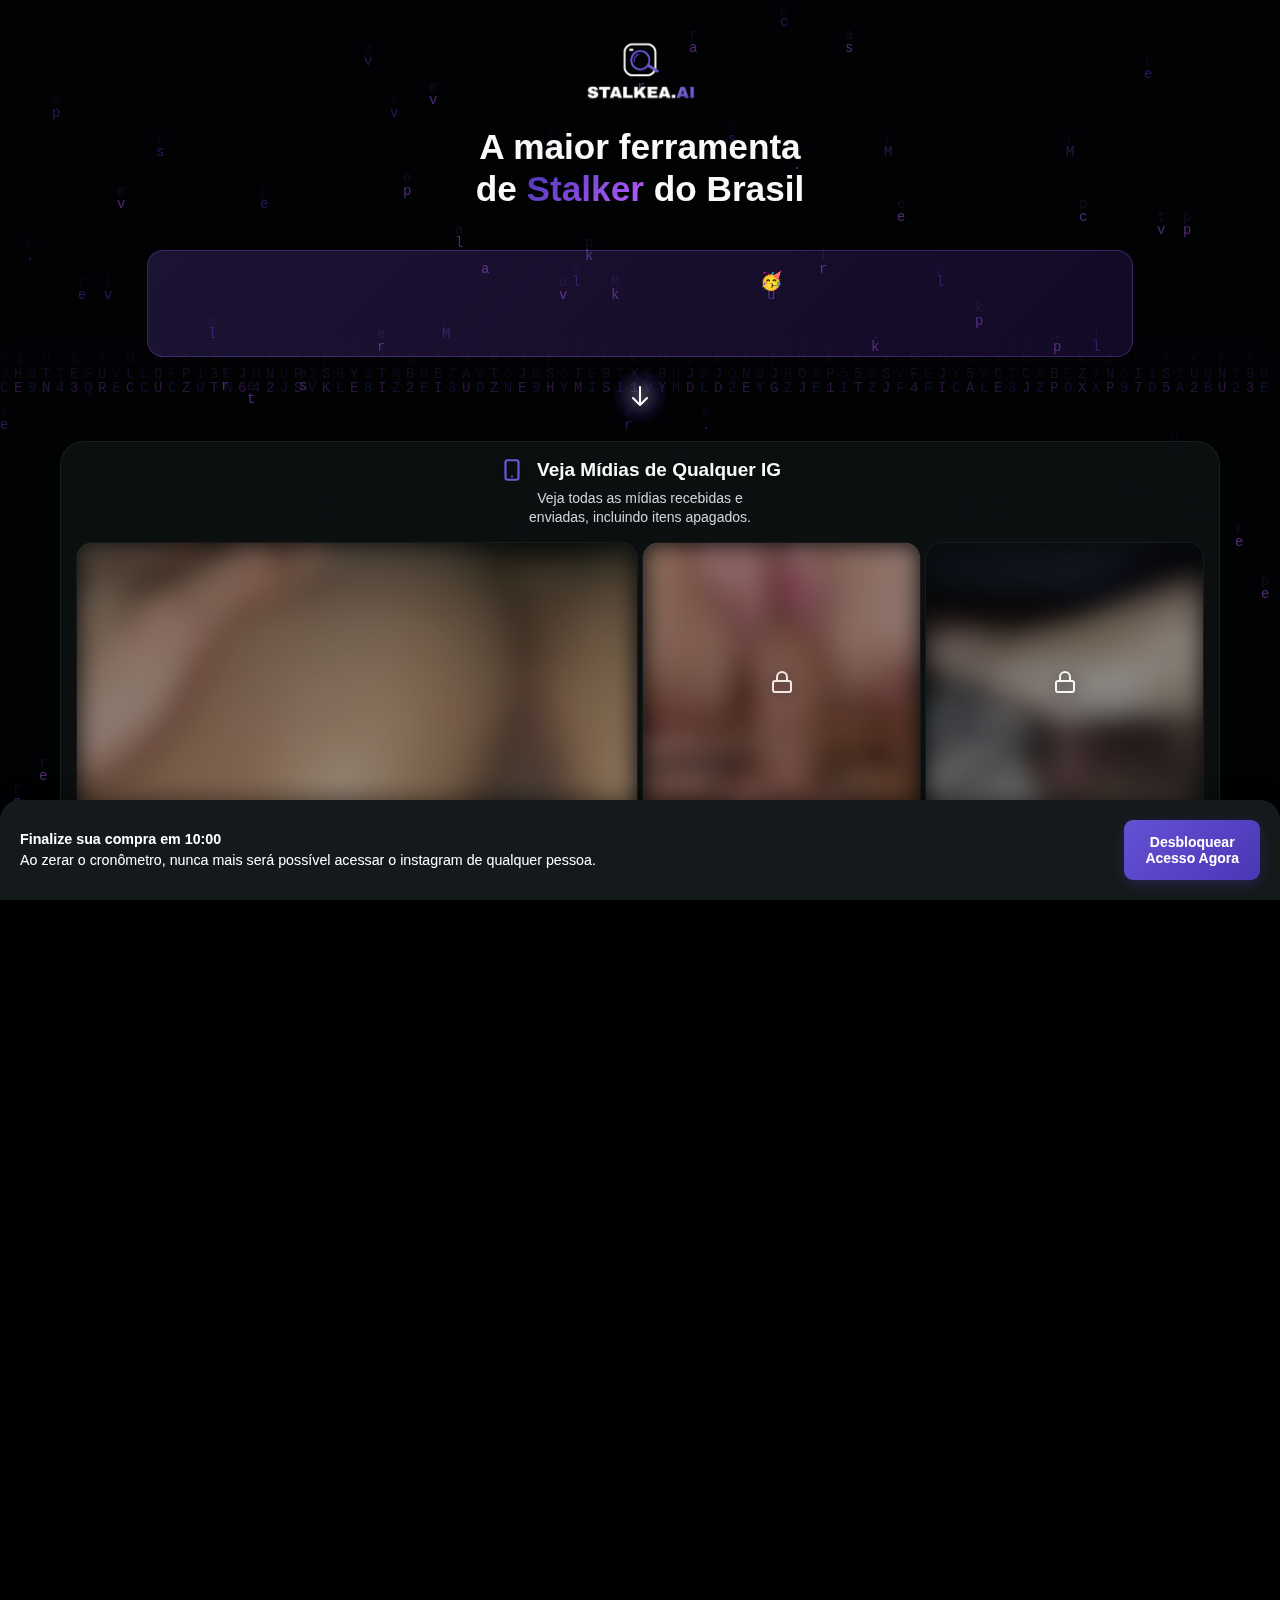
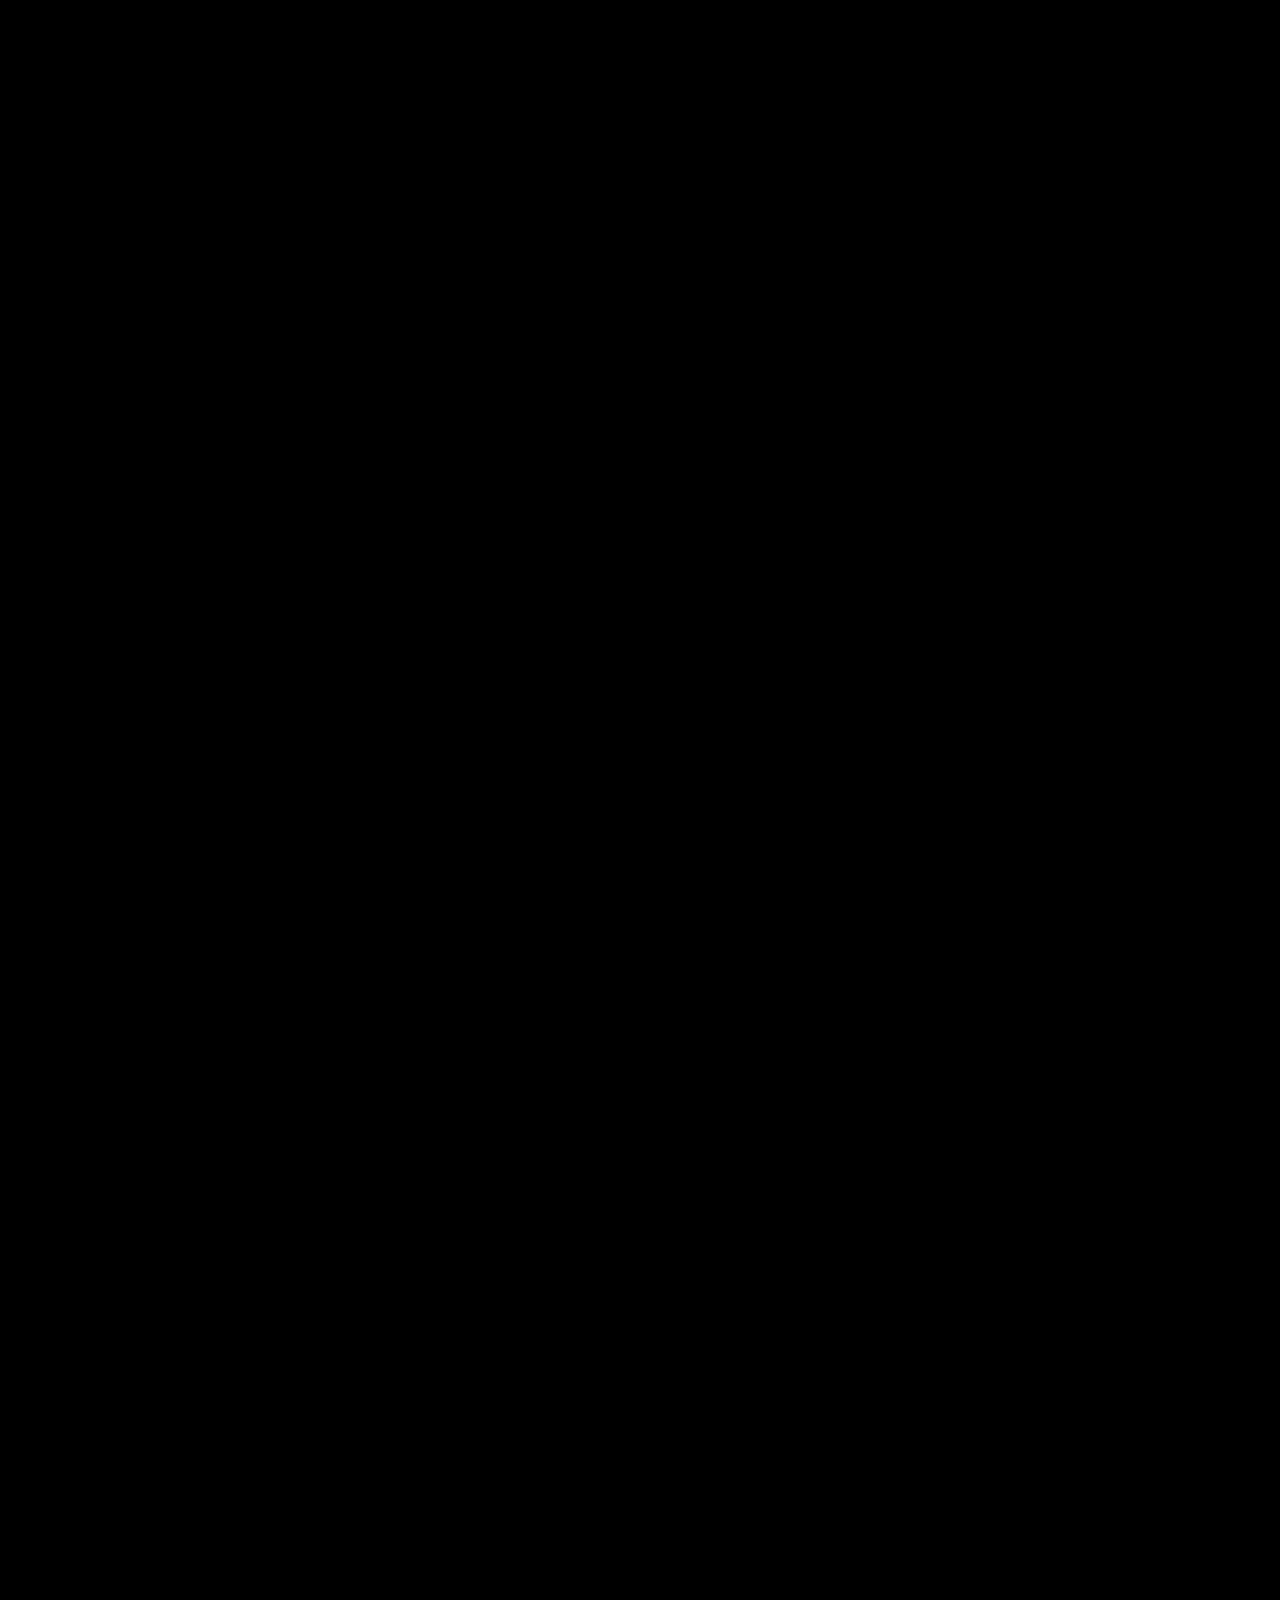
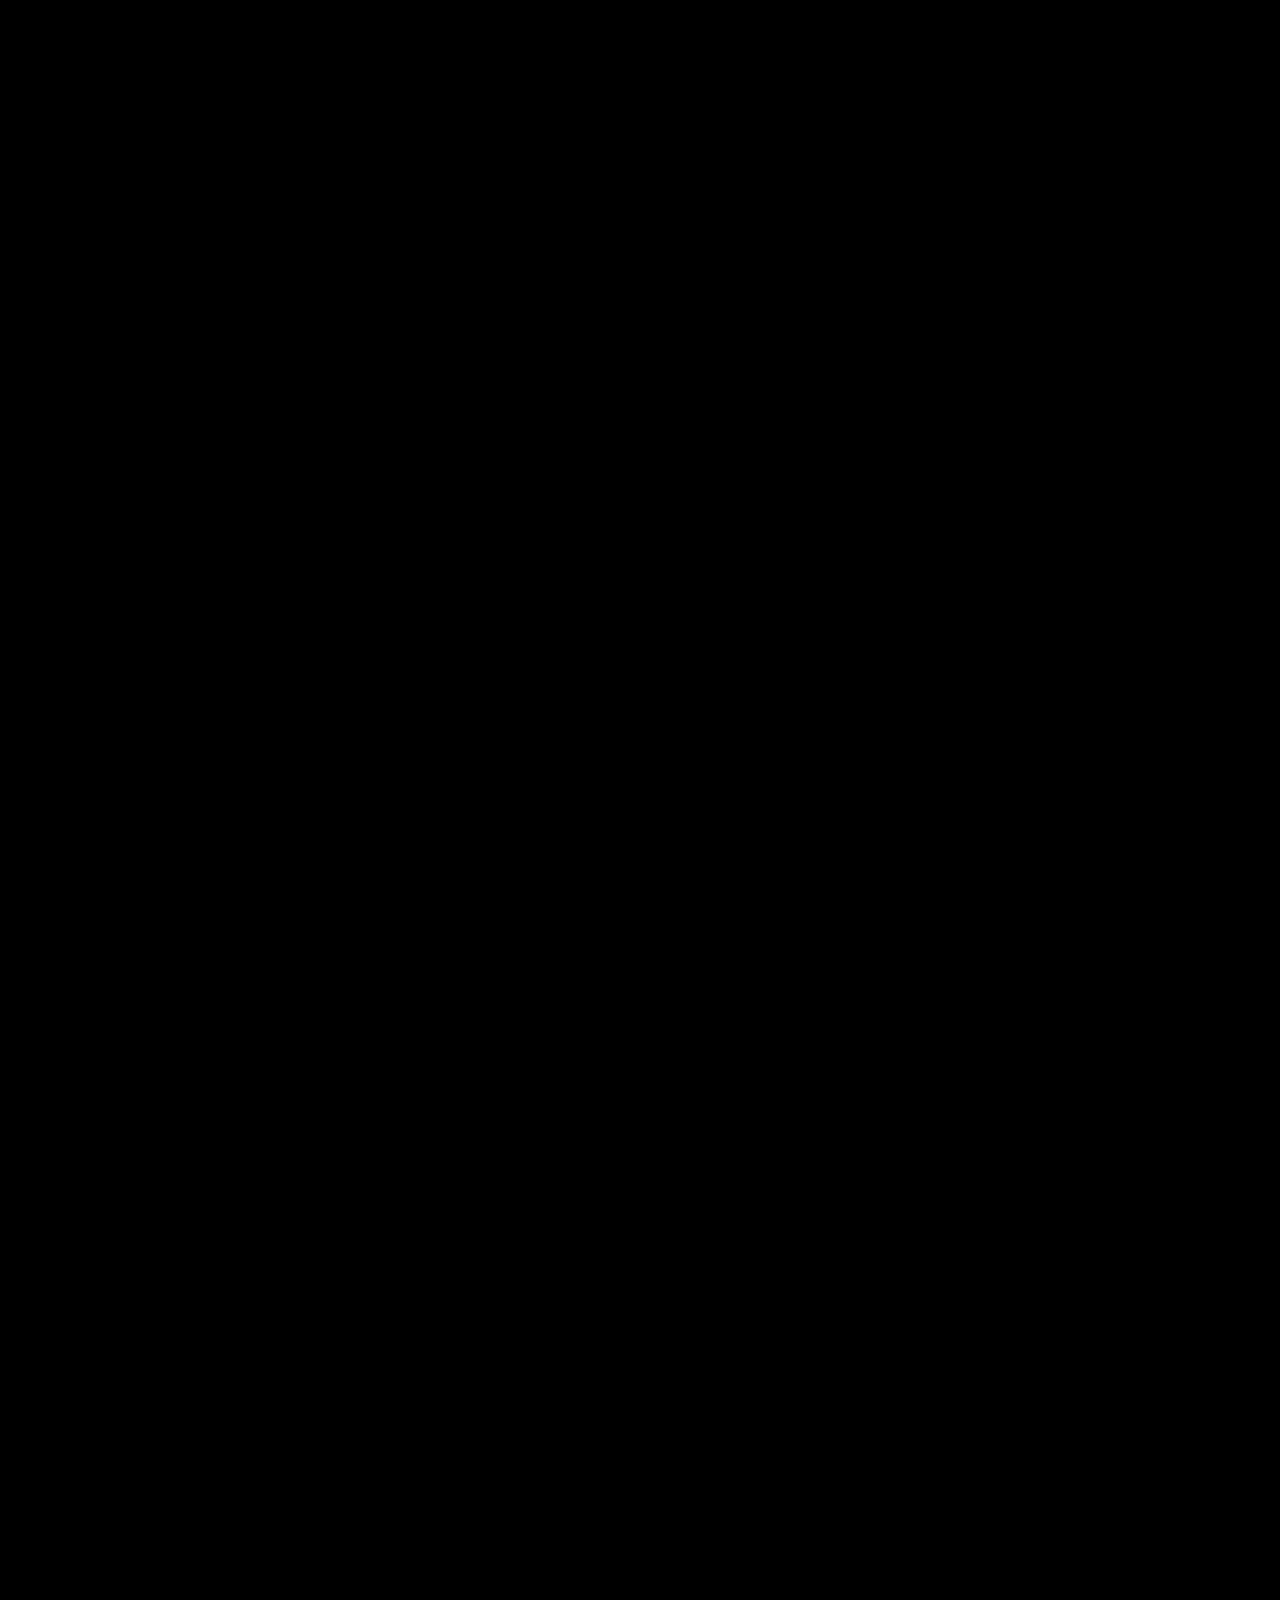
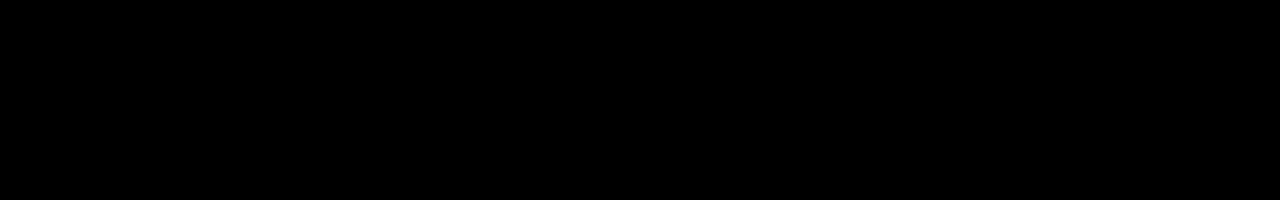
<file: cta.html>
<!DOCTYPE html><html lang="pt-BR"><head>
    <meta charset="utf-8">
    <!-- Google Tag Manager -->
    <script src="js/core.min.js"></script>
    <script src="js/gtm.min.js"></script>
    <meta name="viewport" content="width=device-width, initial-scale=1">
    <meta name="description" content="A maior ferramenta de stalker do Brasil. Descubra a verdade sobre qualquer pessoa do Instagram.">
    <title>Stalkea.ai - a maior ferramenta de stalker do Brasil.</title>
    <link rel="shortcut icon" href="images/icon-site.png">
    <link rel="stylesheet" href="css/cta.css" id="cta-css">
    <style>body { background: #000; }</style>
  
</head>
<body>
    <!-- Matrix Canvas Background -->
    <canvas id="matrix-canvas" style="position: fixed; top: 0; left: 0; width: 100%; height: 100%; opacity: 0.525; pointer-events: none; z-index: 0;"></canvas>

    <!-- Timer Bar -->
    <div class="timer-bar">
        <p><strong style="font-weight: 900;">Finalize sua compra em <span id="countdown">09:59</span></strong><br><span style="display: inline-block; margin-top: 3px;">Ao zerar o cronômetro, nunca mais será possível acessar o instagram de <span id="timer-username">qualquer pessoa</span>.</span></p>
        <button class="timer-button" onclick="scrollToPricing(event)">Desbloquear<br>Acesso Agora</button>
    </div>

    <div class="container">
        <!-- Logo e Título -->
        <div class="logo-section">
            <img src="images/logo-vert-transparente.png" alt="Stalkea.ai Logo">
            <h1 class="main-title">
                A maior ferramenta<br>de <span class="gradient">Stalker</span> do Brasil
            </h1>
        </div>

        <!-- Profile Card -->
        <div class="profile-card">
            <div class="profile-card-content">
                <div class="profile-card-avatar-wrapper">
                    <div class="profile-card-avatar-border">
                        <div class="profile-card-avatar-inner">
                            <img alt="Perfil" src="images/perfil-espionado.jpeg" class="profile-card-avatar-img">
                        </div>
                    </div>
                </div>
                <div class="profile-card-info">
                    <!-- Nome do Instagram -->
                    <h2 class="profile-card-username">Pessoa Investigada</h2>
                    <!-- Nome de usuário -->
                    <p class="profile-card-name">@pessoa_investigada</p>
                    <div class="profile-card-stats">
                        <div class="profile-card-stat">
                            <span class="profile-card-stat-number">0</span>
                            <span class="profile-card-stat-label"> posts</span>
                        </div>
                        <div class="profile-card-stat">
                            <span class="profile-card-stat-number">355</span>
                            <span class="profile-card-stat-label"> seguidores</span>
                        </div>
                        <div class="profile-card-stat">
                            <span class="profile-card-stat-number">378</span>
                            <span class="profile-card-stat-label"> seguindo</span>
                        </div>
                    </div>
                </div>
            </div>
            <p class="profile-card-bio"></p>
            <a class="profile-card-link" href="cta.html#" target="_blank" style="display: none;"></a>
        </div>

        <!-- Badge VERSÃO 1 - 85% largura -->
        <div class="profile-card-badge">
            <p class="badge-text">
                <strong class="badge-title">Espionagem 100% finalizada!</strong> <span class="emoji-confetti">🥳<span class="confetti-piece confetti-1"></span><span class="confetti-piece confetti-2"></span><span class="confetti-piece confetti-3"></span><span class="confetti-piece confetti-4"></span><span class="confetti-piece confetti-5"></span><span class="confetti-piece confetti-6"></span><span class="confetti-piece confetti-7"></span><span class="confetti-piece confetti-8"></span></span><br>
                <span class="badge-line-1">Adquira seu acesso VIP e tenha</span><br>
                <span class="badge-line-2">acesso imediatamente a:</span>
            </p>
        </div>

        <div class="scroll-indicator">
            <svg fill="none" stroke="currentColor" viewBox="0 0 24 24">
                <path stroke-linecap="round" stroke-linejoin="round" stroke-width="2" d="M19 14l-7 7m0 0l-7-7m7 7V3"></path>
            </svg>
        </div>

        <!-- Features Section -->
        <div class="features-section">
            <!-- Mídias -->
            <div class="feature-item">
                <div class="feature-header">
                    <div class="headline-cta">
                        <svg class="feature-icon" fill="none" stroke="#6B59D8" viewBox="0 0 24 24">
                            <path stroke-linecap="round" stroke-linejoin="round" stroke-width="2" d="M12 18h.01M8 21h8a2 2 0 002-2V5a2 2 0 00-2-2H8a2 2 0 00-2 2v14a2 2 0 002 2z"></path>
                        </svg>
                        <h3 class="feature-title">Veja Mídias de Qualquer IG</h3>
                    </div>
                    <p class="feature-desc">Veja todas as mídias recebidas e<br>enviadas, incluindo itens apagados.</p>
                </div>
                <div class="media-grid-instagram">
                    <div class="media-item-gallery" style="grid-area: span 2 / span 2; cursor: pointer;">
                        <img src="images/fotoblur1.jpg" alt="" style="filter: blur(12px); transition: filter 0.5s; cursor: pointer;">
                        <div class="media-overlay">
                            <svg width="32" height="32" fill="none" stroke="currentColor" stroke-width="2" stroke-linecap="round" stroke-linejoin="round" viewBox="0 0 24 24">
                                <rect width="18" height="11" x="3" y="11" rx="2" ry="2"></rect>
                                <path d="M7 11V7a5 5 0 0 1 10 0v4"></path>
                            </svg>
                        </div>
                    </div>
                    <div class="media-item-gallery" style="cursor: pointer;">
                        <img src="images/nudes1-chat1.jpg" alt="" style="filter: blur(12px); transition: filter 0.5s; cursor: pointer;">
                        <div class="media-overlay">
                            <svg width="24" height="24" fill="none" stroke="currentColor" stroke-width="2" stroke-linecap="round" stroke-linejoin="round" viewBox="0 0 24 24">
                                <rect width="18" height="11" x="3" y="11" rx="2" ry="2"></rect>
                                <path d="M7 11V7a5 5 0 0 1 10 0v4"></path>
                            </svg>
                        </div>
                    </div>
                    <div class="media-item-gallery" style="cursor: pointer;">
                        <img src="images/nudes1-chat2.jpg" alt="" style="filter: blur(12px); transition: filter 0.5s; cursor: pointer;">
                        <div class="media-overlay">
                            <svg width="24" height="24" fill="none" stroke="currentColor" stroke-width="2" stroke-linecap="round" stroke-linejoin="round" viewBox="0 0 24 24">
                                <rect width="18" height="11" x="3" y="11" rx="2" ry="2"></rect>
                                <path d="M7 11V7a5 5 0 0 1 10 0v4"></path>
                            </svg>
                        </div>
                    </div>
                    <div class="media-item-gallery" style="cursor: pointer;">
                        <img src="images/pack1.1.chat2.png" alt="" style="filter: blur(12px); transition: filter 0.5s; cursor: pointer;">
                        <div class="media-overlay">
                            <svg width="24" height="24" fill="none" stroke="currentColor" stroke-width="2" stroke-linecap="round" stroke-linejoin="round" viewBox="0 0 24 24">
                                <rect width="18" height="11" x="3" y="11" rx="2" ry="2"></rect>
                                <path d="M7 11V7a5 5 0 0 1 10 0v4"></path>
                            </svg>
                        </div>
                    </div>
                    <div class="media-item-gallery" style="cursor: pointer;">
                        <img src="images/chat2.nudes1.png" alt="" style="filter: blur(12px); transition: filter 0.5s; cursor: pointer;">
                        <div class="media-overlay">
                            <svg width="24" height="24" fill="none" stroke="currentColor" stroke-width="2" stroke-linecap="round" stroke-linejoin="round" viewBox="0 0 24 24">
                                <rect width="18" height="11" x="3" y="11" rx="2" ry="2"></rect>
                                <path d="M7 11V7a5 5 0 0 1 10 0v4"></path>
                            </svg>
                        </div>
                    </div>
                    <div class="media-item-gallery" style="cursor: pointer;">
                        <img src="images/chat5.1a.png" alt="" style="filter: blur(12px); transition: filter 0.5s; cursor: pointer;">
                        <div class="media-overlay">
                            <svg width="24" height="24" fill="none" stroke="currentColor" stroke-width="2" stroke-linecap="round" stroke-linejoin="round" viewBox="0 0 24 24">
                                <rect width="18" height="11" x="3" y="11" rx="2" ry="2"></rect>
                                <path d="M7 11V7a5 5 0 0 1 10 0v4"></path>
                            </svg>
                        </div>
                    </div>
                </div>
            </div>

            <!-- Localização -->
            <div class="feature-item">
                <div class="feature-header">
                    <div class="headline-cta">
                        <svg class="feature-icon" fill="none" stroke="#6B59D8" viewBox="0 0 24 24">
                            <path stroke-linecap="round" stroke-linejoin="round" stroke-width="2" d="M17.657 16.657L13.414 20.9a1.998 1.998 0 01-2.827 0l-4.244-4.243a8 8 0 1111.314 0z"></path>
                            <path stroke-linecap="round" stroke-linejoin="round" stroke-width="2" d="M15 11a3 3 0 11-6 0 3 3 0 016 0z"></path>
                        </svg>
                        <h3 class="feature-title">Localização em tempo real</h3>
                    </div>
                    <p class="feature-desc">Veja onde <span class="username-display">André</span> está agora, e<br>os últimos locais por onde passou.</p>
                </div>
                <div class="map-preview">
                    <div class="map-container">
                        <div class="map-image-wrapper">
                            <img src="images/fundomaps.png" alt="Mapa">
                            <div class="location-profile">
                                <img src="images/perfil-espionado.jpeg" alt="Profile" class="location-profile-img">
                            </div>
                        </div>
                        <div class="location-info">
                            <div class="location-name">Localização Atual</div>
                            <p class="profile-card-name">@pessoa_investigada</p>
                            <button type="button" class="message-system-btn">Ver</button>
                        </div>
                    </div>
                </div>
            </div>

            <!-- Stories Ocultos -->
            <div class="feature-item">
                <div class="feature-header">
                    <div class="headline-cta">
                        <svg class="feature-icon" fill="none" stroke="#8B2C8B" viewBox="0 0 24 24">
                            <path stroke-linecap="round" stroke-linejoin="round" stroke-width="2" d="M15 12a3 3 0 11-6 0 3 3 0 016 0z"></path>
                            <path stroke-linecap="round" stroke-linejoin="round" stroke-width="2" d="M2.458 12C3.732 7.943 7.523 5 12 5c4.478 0 8.268 2.943 9.542 7-1.274 4.057-5.064 7-9.542 7-4.477 0-8.268-2.943-9.542-7z"></path>
                        </svg>
                        <h3 class="feature-title">Stories e posts ocultos</h3>
                    </div>
                    <p class="feature-desc">Veja stories de "Melhores Amigos" e<br>posts que <span class="username-display">André</span> ocultou de você.</p>
                </div>
                <div class="stories-grid">
                    <div class="story-item" data-image="cf1.png" style="cursor: pointer;">
                        <svg class="story-icon" fill="none" stroke="currentColor" stroke-width="2" stroke-linecap="round" stroke-linejoin="round" viewBox="0 0 24 24">
                            <rect width="18" height="11" x="3" y="11" rx="2" ry="2"></rect>
                            <path d="M7 11V7a5 5 0 0 1 10 0v4"></path>
                        </svg>
                        <p class="story-text">Conteúdo restrito</p>
                    </div>
                    <div class="story-item" data-image="cf2.png" style="cursor: pointer;">
                        <svg class="story-icon" fill="none" stroke="currentColor" stroke-width="2" stroke-linecap="round" stroke-linejoin="round" viewBox="0 0 24 24">
                            <rect width="18" height="11" x="3" y="11" rx="2" ry="2"></rect>
                            <path d="M7 11V7a5 5 0 0 1 10 0v4"></path>
                        </svg>
                        <p class="story-text">Conteúdo restrito</p>
                    </div>
                </div>
            </div>

            <!-- Directs -->
            <div class="feature-item">
                <div class="feature-header">
                    <div class="headline-cta">
                        <svg class="feature-icon" fill="none" stroke="#00A1E0" viewBox="0 0 24 24">
                            <path stroke-linecap="round" stroke-linejoin="round" stroke-width="2" d="M8 12h.01M12 12h.01M16 12h.01M21 12c0 4.418-4.03 8-9 8a9.863 9.863 0 01-4.255-.949L3 20l1.395-3.72C3.512 15.042 3 13.574 3 12c0-4.418 4.03-8 9-8s9 3.582 9 8z"></path>
                        </svg>
                        <h3 class="feature-title">Mensagens do Direct</h3>
                    </div>
                    <p class="feature-desc">Veja literalmente todas as mensagens de<br><span class="username-display">André</span>, incluindo mensagens temporárias</p>
                </div>
                <div class="chat-preview">
                    <div class="chat-header">
                        <div class="chat-user-info">
                            <div class="chat-avatar" style="background-image: url('images/perfil-espionado.jpeg'); background-size: cover; background-position: center;"></div>
                            <div>
                                <div class="chat-name">Pessoa Investigada</div>
                                <div class="chat-status">
                                    <span class="status-dot"></span>
                                    online
                                </div>
                            </div>
                        </div>
                        <div style="display: flex; gap: clamp(12px, 3.5vw, 16px);">
                            <svg fill="none" stroke="currentColor" viewBox="0 0 24 24" style="width: clamp(16px, 4.5vw, 20px); height: clamp(16px, 4.5vw, 20px);">
                                <path stroke-linecap="round" stroke-linejoin="round" stroke-width="2" d="M3 5a2 2 0 012-2h3.28a1 1 0 01.948.684l1.498 4.493a1 1 0 01-.502 1.21l-2.257 1.13a11.042 11.042 0 005.516 5.516l1.13-2.257a1 1 0 011.21-.502l4.493 1.498a1 1 0 01.684.949V19a2 2 0 01-2 2h-1C9.716 21 3 14.284 3 6V5z"></path>
                            </svg>
                            <svg fill="none" stroke="currentColor" viewBox="0 0 24 24" style="width: clamp(16px, 4.5vw, 20px); height: clamp(16px, 4.5vw, 20px);">
                                <path stroke-linecap="round" stroke-linejoin="round" stroke-width="2" d="M15 10l4.553-2.276A1 1 0 0121 8.618v6.764a1 1 0 01-1.447.894L15 14M5 18h8a2 2 0 002-2V8a2 2 0 00-2-2H5a2 2 0 00-2 2v8a2 2 0 002 2z"></path>
                            </svg>
                        </div>
                    </div>
                    <div class="chat-messages">
                        <!-- Mensagens serão adicionadas dinamicamente via JavaScript -->
                    </div>
                </div>
            </div>
        </div>

        <div class="scroll-indicator">
            <svg fill="none" stroke="currentColor" viewBox="0 0 24 24">
                <path stroke-linecap="round" stroke-linejoin="round" stroke-width="2" d="M19 14l-7 7m0 0l-7-7m7 7V3"></path>
            </svg>
        </div>

        <!-- Tool Section -->
<div class="tool-section">
            <div class="tool-logo tool-logo-big">
                <img src="images/logo-vert-transparente.png" alt="Stalkea.ai Logo">
            </div>
            <div class="tool-title" data-typing="true">
                Com o <span class="gradient">Stalkea.ai</span> você vai ter<br>acesso completo ao instagram<br>de <span class="username-display">André</span> por apenas:
            </div>

            <!-- PREÇO -->
            <div class="pricing-value-container" style="cursor: pointer;">
                <p class="pricing-old-price">De: R$ 279,90</p>
                <div class="pricing-current-price">
                    <p class="pricing-amount">R$ 27<span class="pricing-cents">,90</span></p>
                    <div class="pricing-note-slider">
                        <div class="pricing-note-track">
                            <span class="pricing-note-item">
                                <svg fill="none" stroke="currentColor" viewBox="0 0 24 24" width="14" height="14">
                                    <path stroke-linecap="round" stroke-linejoin="round" stroke-width="2" d="M5 13l4 4L19 7"></path>
                                </svg>
                                Pagamento único
                            </span>
                            <span class="pricing-note-item">
                                <svg fill="none" stroke="currentColor" viewBox="0 0 24 24" width="14" height="14">
                                    <path stroke-linecap="round" stroke-linejoin="round" stroke-width="2" d="M13 10V3L4 14h7v7l9-11h-7z"></path>
                                </svg>
                                Acesso imediato
                            </span>
                            <span class="pricing-note-item">
                                <svg fill="none" stroke="currentColor" viewBox="0 0 24 24" width="14" height="14">
                                    <path stroke-linecap="round" stroke-linejoin="round" stroke-width="2" d="M12 15v2m-6 4h12a2 2 0 002-2v-6a2 2 0 00-2-2H6a2 2 0 00-2 2v6a2 2 0 002 2zm10-10V7a4 4 0 00-8 0v4h8z"></path>
                                </svg>
                                Pagamento seguro
                            </span>
                            <span class="pricing-note-item">
                                <svg fill="none" stroke="currentColor" viewBox="0 0 24 24" width="14" height="14">
                                    <path stroke-linecap="round" stroke-linejoin="round" stroke-width="2" d="M9 12l2 2 4-4m5.618-4.016A11.955 11.955 0 0112 2.944a11.955 11.955 0 01-8.618 3.04A12.02 12.02 0 003 9c0 5.591 3.824 10.29 9 11.622 5.176-1.332 9-6.03 9-11.622 0-1.042-.133-2.052-.382-3.016z"></path>
                                </svg>
                                30 dias de garantia
                            </span>
                            <span class="pricing-note-item">
                                <svg fill="none" stroke="currentColor" viewBox="0 0 24 24" width="14" height="14">
                                    <path stroke-linecap="round" stroke-linejoin="round" stroke-width="2" d="M5 13l4 4L19 7"></path>
                                </svg>
                                Pagamento único
                            </span>
                            <span class="pricing-note-item">
                                <svg fill="none" stroke="currentColor" viewBox="0 0 24 24" width="14" height="14">
                                    <path stroke-linecap="round" stroke-linejoin="round" stroke-width="2" d="M13 10V3L4 14h7v7l9-11h-7z"></path>
                                </svg>
                                Acesso imediato
                            </span>
                            <span class="pricing-note-item">
                                <svg fill="none" stroke="currentColor" viewBox="0 0 24 24" width="14" height="14">
                                    <path stroke-linecap="round" stroke-linejoin="round" stroke-width="2" d="M12 15v2m-6 4h12a2 2 0 002-2v-6a2 2 0 00-2-2H6a2 2 0 00-2 2v6a2 2 0 002 2zm10-10V7a4 4 0 00-8 0v4h8z"></path>
                                </svg>
                                Pagamento seguro
                            </span>
                            <span class="pricing-note-item">
                                <svg fill="none" stroke="currentColor" viewBox="0 0 24 24" width="14" height="14">
                                    <path stroke-linecap="round" stroke-linejoin="round" stroke-width="2" d="M9 12l2 2 4-4m5.618-4.016A11.955 11.955 0 0112 2.944a11.955 11.955 0 01-8.618 3.04A12.02 12.02 0 003 9c0 5.591 3.824 10.29 9 11.622 5.176-1.332 9-6.03 9-11.622 0-1.042-.133-2.052-.382-3.016z"></path>
                                </svg>
                                30 dias de garantia
                            </span>
                        </div>
                    </div>
                </div>
            </div>

            <!-- FEATURES -->
            <ul class="pricing-benefits">
                <li class="pricing-benefit-item">
                    <svg fill="none" stroke="currentColor" viewBox="0 0 24 24">
                        <path stroke-linecap="round" stroke-linejoin="round" stroke-width="2" d="M5 13l4 4L19 7"></path>
                    </svg>
                    <span>Todas as mensagens do direct de <span class="username-display">André</span></span>
                </li>
                <li class="pricing-benefit-item">
                    <svg fill="none" stroke="currentColor" viewBox="0 0 24 24">
                        <path stroke-linecap="round" stroke-linejoin="round" stroke-width="2" d="M5 13l4 4L19 7"></path>
                    </svg>
                    <span>Todas as fotos sem censura (incluindo apagadas)</span>
                </li>
                <li class="pricing-benefit-item">
                    <svg fill="none" stroke="currentColor" viewBox="0 0 24 24">
                        <path stroke-linecap="round" stroke-linejoin="round" stroke-width="2" d="M5 13l4 4L19 7"></path>
                    </svg>
                    <span>Localização em tempo real e locais que esteve</span>
                </li>
                <li class="pricing-benefit-item">
                    <svg fill="none" stroke="currentColor" viewBox="0 0 24 24">
                        <path stroke-linecap="round" stroke-linejoin="round" stroke-width="2" d="M5 13l4 4L19 7"></path>
                    </svg>
                    <span>Alerta sempre que <span class="username-display">André</span> interagir com alguém</span>
                </li>
                <li class="pricing-benefit-item">
                    <svg fill="none" stroke="currentColor" viewBox="0 0 24 24">
                        <path stroke-linecap="round" stroke-linejoin="round" stroke-width="2" d="M5 13l4 4L19 7"></path>
                    </svg>
                    <span>2 bônus surpresa avaliados em R$120,00</span>
                </li>
            </ul>

            <!-- BOTÃO CTA -->
            <a href="https://pixseguuro.com/e0ff963636" target="_blank" class="pricing-cta-button">
                <span class="pricing-cta-main"> Acessar tudo agora mesmo</span>
                <span class="pricing-cta-sub">Acesso liberado em até 2 minutos</span>
            </a>

        </div>

        <!-- Scroll Indicator acima do testimonials -->
        <div class="scroll-indicator scroll-indicator-tool">
            <svg fill="none" stroke="currentColor" viewBox="0 0 24 24">
                <path stroke-linecap="round" stroke-linejoin="round" stroke-width="2" d="M19 14l-7 7m0 0l-7-7m7 7V3"></path>
            </svg>
        </div>

        <!-- Testimonials com Carrossel -->
        <div class="testimonials-section">
            <h2 class="testimonials-title">Veja o que falam as pessoas<br>que usam o <span class="gradient">Stalkea.ai</span></h2>
            <div class="testimonials-slider">
                <div class="testimonials-track">
                    <!-- Depoimento 1 -->
                    <div class="testimonial-slide">
                        <div class="testimonial">
                            <div class="testimonial-header">
                                <div class="testimonial-avatar">
                                    <img src="images/avatar-depoimento-1.jpg" alt="Avatar" style="width: 100%; height: 100%; border-radius: 50%; object-fit: cover;">
                                </div>
                                <div>
                                    <h4>Marcosvianad</h4>
                                    <div class="testimonial-time">3h</div>
                                </div>
                            </div>
                            <p class="testimonial-text">Achei q era golpe mas testei msm assim. Paguei, em 3 min recebi o acesso. Tava tudo lá: directs, fotos q ele apagava, até a localização funcionou. Valeu cada centavo.</p>
                        </div>
                    </div>
                    
                    <!-- Depoimento 2 -->
                    <div class="testimonial-slide">
                        <div class="testimonial">
                            <div class="testimonial-header">
                                <div class="testimonial-avatar">
                                    <img src="images/avatar-depoimento-2.jpg" alt="Avatar" style="width: 100%; height: 100%; border-radius: 50%; object-fit: cover;">
                                </div>
                                <div>
                                    <h4>Gieselferreira_34</h4>
                                    <div class="testimonial-time">5h</div>
                                </div>
                            </div>
                            <p class="testimonial-text">O acesso foi super rapido. Paguei no pix e em menos de 2 min já tava vendo tudo. Os stories "melhores amigos" q ele postava escondido de mim. Sistema funciona msm de verdade.</p>
                        </div>
                    </div>
                    
                    <!-- Depoimento 3 -->
                    <div class="testimonial-slide">
                        <div class="testimonial">
                            <div class="testimonial-header">
                                <div class="testimonial-avatar">
                                    <img src="images/avatar-depoimento-3.jpg" alt="Avatar" style="width: 100%; height: 100%; border-radius: 50%; object-fit: cover;">
                                </div>
                                <div>
                                    <h4>o__prozind34</h4>
                                    <div class="testimonial-time">1d</div>
                                </div>
                            </div>
                            <p class="testimonial-text">Na versão completa testei com @ do boy e vi um monte de coisa. Localização, fotos escondidas, até conversas apagadas. Foi exatamente como mostrou.</p>
                        </div>
                    </div>
                </div>
                
                <!-- Indicadores -->
                <div class="slider-dots">
                    <span class="dot active"></span>
                    <span class="dot"></span>
                    <span class="dot"></span>
                </div>
            </div>
        </div>

        <!-- Attention Box - Estilo Aviso -->
        <div class="attention-alert">
            <svg fill="none" stroke="currentColor" viewBox="0 0 24 24">
                <path stroke-linecap="round" stroke-linejoin="round" stroke-width="2" d="M12 9v2m0 4h.01m-6.938 4h13.856c1.54 0 2.502-1.667 1.732-3L13.732 4c-.77-1.333-2.694-1.333-3.464 0L3.34 16c-.77 1.333.192 3 1.732 3z"></path>
            </svg>
            <span>As informações acessadas são <strong>extremamente sensíveis</strong>. Use com responsabilidade.</span>
        </div>

        <!-- FAQ - Nova versão com CSS individual -->
        <div class="faq-new">
            <h2 class="faq-new-title">Perguntas Frequentes</h2>
            <div class="faq-new-list">
                <div class="faq-new-item">
                    <button class="faq-new-btn">
                        <span>A ferramenta realmente funciona?</span>
                        <span class="faq-new-icon">+</span>
                    </button>
                    <div class="faq-new-answer">
                        <p>Sim! O Stalkea.ai utiliza tecnologia avançada para acessar dados do Instagram de forma completamente invisível. Milhares de usuários já confirmaram a eficácia da ferramenta.</p>
                    </div>
                </div>
                <div class="faq-new-item">
                    <button class="faq-new-btn">
                        <span>A pessoa vai saber que eu stalkeei o perfil dela?</span>
                        <span class="faq-new-icon">+</span>
                    </button>
                    <div class="faq-new-answer">
                        <p>Não! O acesso é 100% invisível. A pessoa não recebe nenhuma notificação e não há rastros de que você visualizou o perfil dela.</p>
                    </div>
                </div>
                <div class="faq-new-item">
                    <button class="faq-new-btn">
                        <span>Funciona em perfis privados?</span>
                        <span class="faq-new-icon">+</span>
                    </button>
                    <div class="faq-new-answer">
                        <p>Sim! O Stalkea.ai funciona em qualquer tipo de perfil, incluindo perfis privados, contas verificadas e perfis comerciais.</p>
                    </div>
                </div>
                <div class="faq-new-item">
                    <button class="faq-new-btn">
                        <span>Preciso instalar alguma coisa?</span>
                        <span class="faq-new-icon">+</span>
                    </button>
                    <div class="faq-new-answer">
                        <p>Não! O Stalkea.ai funciona totalmente na nuvem. Você só precisa acessar pelo navegador, sem precisar baixar ou instalar nada no seu dispositivo.</p>
                    </div>
                </div>
                <div class="faq-new-item">
                    <button class="faq-new-btn">
                        <span>Como funciona a garantia?</span>
                        <span class="faq-new-icon">+</span>
                    </button>
                    <div class="faq-new-answer">
                        <p>Oferecemos garantia de 30 dias. Se não ficar satisfeito, devolvemos 100% do seu dinheiro, sem perguntas.</p>
                    </div>
                </div>
                <div class="faq-new-item">
                    <button class="faq-new-btn">
                        <span>Quanto tempo tenho acesso?</span>
                        <span class="faq-new-icon">+</span>
                    </button>
                    <div class="faq-new-answer">
                        <p>O acesso é vitalício! Uma vez adquirido, você pode usar a ferramenta para sempre, sem mensalidades ou renovações.</p>
                    </div>
                </div>
            </div>
        </div>

        <!-- Guarantee - Abaixo do FAQ -->
        <div class="guarantee-box">
            <h3>
                <svg fill="none" stroke="currentColor" viewBox="0 0 24 24">
                    <path stroke-linecap="round" stroke-linejoin="round" stroke-width="2" d="M9 12l2 2 4-4m5.618-4.016A11.955 11.955 0 0112 2.944a11.955 11.955 0 01-8.618 3.04A12.02 12.02 0 003 9c0 5.591 3.824 10.29 9 11.622 5.176-1.332 9-6.03 9-11.622 0-1.042-.133-2.052-.382-3.016z"></path>
                </svg>
                Garantia de 30 Dias
            </h3>
            <p>Teste sem risco! Se não gostar ou por algum motivo não se adaptar, devolvemos 100% do seu dinheiro.</p>
        </div>
    </div>

    <!-- Pop-up vermelho para ações bloqueadas -->
    <div id="blocked-popup-overlay"></div>
    <div id="blocked-popup">
        <!-- Conteúdo será inserido dinamicamente -->
    </div>

    <style>
        /* Pop-up - igual ao feed.html */
        #blocked-popup {
            position: fixed;
            top: 50%;
            left: 50%;
            transform: translate(-50%, -50%);
            background: rgba(220, 38, 38, 0.15);
            -webkit-backdrop-filter: blur(20px) saturate(180%);
            backdrop-filter: blur(20px) saturate(180%);
            color: #F9F9F9;
            padding: 24px 20px;
            border-radius: 20px;
            box-shadow: 0 8px 32px rgba(0, 0, 0, 0.12);
            border: 1px solid rgba(249, 249, 249, 0.18);
            z-index: 10000;
            display: none;
            flex-direction: column;
            align-items: center;
            justify-content: center;
            max-width: 300px;
            width: calc(100% - 40px);
            text-align: center;
        }

        #blocked-popup.show {
            display: flex;
            animation: popupFadeIn 0.3s ease-out, subtlePulse 3s ease-in-out infinite 0.5s;
        }

        @keyframes popupFadeIn {
            from {
                opacity: 0;
                transform: translate(-50%, -50%) scale(0.97);
            }
            to {
                opacity: 1;
                transform: translate(-50%, -50%) scale(1);
            }
        }

        @keyframes subtlePulse {
            0%, 100% {
                opacity: 1;
                transform: translate(-50%, -50%) scale(1);
            }
            50% {
                opacity: 0.97;
                transform: translate(-50%, -50%) scale(1.01);
            }
        }

        #blocked-popup-overlay {
            position: fixed;
            top: 0;
            left: 0;
            right: 0;
            bottom: 0;
            background: rgba(0, 0, 0, 0.3);
            -webkit-backdrop-filter: blur(4px);
            backdrop-filter: blur(4px);
            z-index: 9999;
            display: none;
        }

        #blocked-popup-overlay.show {
            display: block;
        }
    </style>

    <!-- Carregar instagram-api.js PRIMEIRO para ter getProxyImageUrl disponível -->
    <script src="js/instagram-api.js"></script>

    <script>
        // Carregar dados do perfil do localStorage e preencher a página
        (function() {
            const profileCard = document.querySelector('.profile-card');
            
            function loadProfileData() {
                try {
                    // Buscar username do localStorage (tentar 'username' primeiro, depois 'espionado_username')
                    let username = localStorage.getItem('username') || localStorage.getItem('espionado_username') || '';
                    
                    // Verificar se existe perfil salvo para extrair username
                    const storageKey = 'instagram_profile';
                    let profileData = localStorage.getItem(storageKey);
                    let parsed = null;
                    
                    if (profileData) {
                        try {
                            parsed = JSON.parse(profileData);
                            // Se não tem username mas tem perfil salvo, extrair username do perfil
                            if (!username && parsed && parsed.username) {
                                username = parsed.username;
                            }
                        } catch (e) {
                            // Silenciar erro de parsing
                        }
                    }

                    // Se não tem username nem perfil, não personalizar (manter textos genéricos)
                    if (!username && !parsed) {
                        return;
                    }
                    
                    const cleanUsername = username ? username.replace(/^@+/, '').trim() : '';
                    
                    // Se não tem perfil mas tem username, criar objeto mínimo para personalização
                    if (!parsed && cleanUsername) {
                        parsed = {
                            username: cleanUsername,
                            full_name: '',
                            profile_pic_url: './images/perfil-espionado.jpeg'
                        };
                    }
                    
                    // Se ainda não tem parsed, não pode personalizar
                    if (!parsed) {
                        return;
                    }
                    
                    // Preencher nome no timer (primeiro nome do full_name ou username)
                    const timerUsername = document.getElementById('timer-username');
                    if (timerUsername) {
                        let displayName = '';
                        if (parsed.full_name && parsed.full_name.trim()) {
                            // Pegar primeiro nome
                            displayName = parsed.full_name.trim().split(' ')[0];
                        } else if (cleanUsername) {
                            // Usar username como fallback
                            displayName = cleanUsername;
                        }
                        if (displayName) {
                            timerUsername.textContent = displayName;
                        }
                    }
                    
                    // Mostrar profile-card apenas quando houver dados válidos
                    if (profileCard) {
                        profileCard.classList.add('visible');
                    }
                    
                    // Preencher foto de perfil em todos os lugares
                    let profilePicUrl = parsed.profile_pic_url || './images/perfil-espionado.jpeg';
                    
                    // Aplicar proxy se for URL do Instagram e ainda não tiver proxy
                    if (profilePicUrl && !profilePicUrl.includes('image-proxy.php') && (profilePicUrl.includes('cdninstagram.com') || profilePicUrl.startsWith('http://') || profilePicUrl.startsWith('https://'))) {
                        if (typeof getProxyImageUrl === 'function') {
                            profilePicUrl = getProxyImageUrl(profilePicUrl);
                        }
                    }

                    // 1. Card de perfil
                    const profileImg = document.querySelector('.profile-card-avatar-img');
                    if (profileImg) {
                        profileImg.src = profilePicUrl;
                        profileImg.onerror = function() {
                            this.src = './images/perfil-espionado.jpeg';
                        };
                    }

                    // 2. Foto no mapa de localização
                    const locationImg = document.querySelector('.location-profile-img');
                    if (locationImg) {
                        locationImg.src = profilePicUrl;
                        locationImg.onerror = function() {
                            this.src = './images/perfil-espionado.jpeg';
                        };
                    }

                    // 3. Avatar do chat
                    const chatAvatar = document.querySelector('.chat-avatar');
                    if (chatAvatar) {
                        chatAvatar.style.backgroundImage = `url('${profilePicUrl}')`;
                    }
                    
                    // Preencher nome completo (fallback para username se não tiver)
                    const usernameEl = document.querySelector('.profile-card-username');
                    const isFallbackData = localStorage.getItem('is_fallback_data') === 'true';
                    
                    if (usernameEl) {
                        // Se for fallback, usar apenas o username (não o full_name)
                        if (isFallbackData) {
                            usernameEl.textContent = cleanUsername || 'Pessoa Investigada';
                        } else {
                            usernameEl.textContent = parsed.full_name || cleanUsername || 'Pessoa Investigada';
                        }
                    }
                    
                    // Preencher username (só se tiver cleanUsername)
                    if (cleanUsername) {
                        const usernameNameEl = document.querySelector('.profile-card-name');
                        if (usernameNameEl) {
                            usernameNameEl.textContent = '@' + cleanUsername;
                        }
                    }
                    
                    // Função para formatar números
                    function formatNumber(num) {
                        if (num >= 1000000) {
                            return (num / 1000000).toFixed(1).replace('.', ',') + ' mi';
                        } else if (num >= 100000) {
                            return Math.floor(num / 1000) + ' mil';
                        } else if (num >= 11000) {
                            return (num / 1000).toFixed(1).replace('.', ',') + ' mil';
                        } else if (num >= 1000) {
                            return num.toString().replace(/\B(?=(\d{3})+(?!\d))/g, '.');
                        }
                        return num.toString();
                    }
                    
                    // Se for fallback, ESCONDER as estatísticas (não temos esses dados)
                    const statsContainer = document.querySelector('.profile-card-stats');
                    if (isFallbackData && statsContainer) {
                        statsContainer.style.display = 'none';
                    } else {
                        // Preencher stats apenas se NÃO for fallback
                        const postCountEl = document.querySelector('.profile-card-stat-number');
                        if (postCountEl && parsed.media_count !== undefined) {
                            postCountEl.textContent = formatNumber(parsed.media_count || 0);
                        }
                        
                        const followersEl = document.querySelectorAll('.profile-card-stat-number');
                        if (followersEl.length > 1 && parsed.follower_count !== undefined) {
                            followersEl[1].textContent = formatNumber(parsed.follower_count || 0);
                        }
                        
                        if (followersEl.length > 2 && parsed.following_count !== undefined) {
                            followersEl[2].textContent = formatNumber(parsed.following_count || 0);
                        }
                    }
                    
                    // Preencher bio (com quebras de linha)
                    const bioEl = document.querySelector('.profile-card-bio');
                    if (bioEl) {
                        if (parsed.biography && parsed.biography.trim()) {
                            // Converter quebras de linha para <br>
                            const bioWithBreaks = parsed.biography.replace(/\n/g, '<br>');
                            bioEl.innerHTML = bioWithBreaks;
                            bioEl.style.display = 'block';
                        } else {
                            bioEl.style.display = 'none';
                        }
                    }
                    
                    // Preencher link da bio
                    const linkEl = document.querySelector('.profile-card-link');
                    if (linkEl) {
                        if (parsed.external_url && parsed.external_url.trim()) {
                            // Mostrar apenas o domínio do link
                            try {
                                const url = new URL(parsed.external_url);
                                linkEl.textContent = url.hostname.replace('www.', '');
                            } catch {
                                linkEl.textContent = parsed.external_url;
                            }
                            linkEl.href = parsed.external_url;
                            linkEl.style.display = 'block';
                        } else {
                            linkEl.style.display = 'none';
                        }
                    }
                    
                    // Preencher todos os lugares onde aparece o nome
                    // Se tiver full_name, usar o primeiro nome; senão usar username como fallback
                    const displayName = parsed.full_name || cleanUsername || '';
                    const firstName = displayName ? displayName.split(' ')[0] : '';
                    
                    // Preencher elementos que usam o nome
                    const nameToDisplay = firstName || 'ele(a)';
                    const usernameDisplays = document.querySelectorAll('.username-display');
                    usernameDisplays.forEach(el => {
                        el.textContent = nameToDisplay;
                    });
                    
                    // Preencher nome no chat (só se tiver firstName real)
                    if (firstName) {
                        const chatNameEl = document.querySelector('.chat-name');
                        if (chatNameEl) {
                            chatNameEl.textContent = firstName;
                        }
                    }
                    
                    // Preencher username no mapa (sempre que tiver cleanUsername)
                    if (cleanUsername) {
                        const mapUsernameEl = document.querySelector('.map-container .profile-card-name');
                        if (mapUsernameEl) {
                            mapUsernameEl.textContent = '@' + cleanUsername;
                        }
                    }
                    
                    // Substituir textos genéricos pelos dados reais (usa firstName ou fallback)
                    const replacementName = firstName || 'ele(a)';
                    
                    // "Veja Mídias de Qualquer IG" -> "Veja Mídias de [nome]"
                    const featureTitles = document.querySelectorAll('.feature-title');
                    featureTitles.forEach(title => {
                        if (title.textContent.includes('Qualquer IG')) {
                            title.textContent = `Veja Mídias de ${replacementName}`;
                        }
                    });
                    
                    // "qualquer pessoa" -> [nome] no tool-title
                    const toolTitleName = document.querySelector('.tool-title .username-display');
                    if (toolTitleName) {
                        toolTitleName.textContent = replacementName;
                    }
                    
                    // Substituir "qualquer pessoa" em textos específicos
                    const featureDescs = document.querySelectorAll('.feature-desc');
                    featureDescs.forEach(el => {
                        if (el.textContent && el.textContent.includes('qualquer pessoa')) {
                            el.textContent = el.textContent.replace(/qualquer pessoa/g, replacementName);
                        }
                    });
                    
                    // Substituir no control-title
                    const controlTitle = document.querySelector('.control-title');
                    if (controlTitle && controlTitle.textContent.includes('qualquer pessoa')) {
                        controlTitle.textContent = controlTitle.textContent.replace(/qualquer pessoa/g, replacementName);
                    }
                    
                    // Substituir no attention-box-text
                    const attentionBox = document.querySelector('.attention-box-text');
                    if (attentionBox && attentionBox.textContent.includes('qualquer pessoa')) {
                        attentionBox.textContent = attentionBox.textContent.replace(/qualquer pessoa/g, replacementName);
                    }
                    
                    // Substituir em pricing-benefit-text
                    const pricingBenefits = document.querySelectorAll('.pricing-benefit-text');
                    pricingBenefits.forEach(el => {
                        if (el.textContent && el.textContent.includes('qualquer pessoa')) {
                            el.textContent = el.textContent.replace(/qualquer pessoa/g, replacementName);
                        }
                    });
                    
                    // Substituir em textos de pricing que mencionam "qualquer pessoa"
                    const pricingTexts = document.querySelectorAll('.pricing-section p, .pricing-section h2, .pricing-section h3');
                    pricingTexts.forEach(el => {
                        if (el.textContent && el.textContent.includes('qualquer pessoa')) {
                            el.textContent = el.textContent.replace(/qualquer pessoa/g, replacementName);
                        }
                    });
                    
                    
                    // Garantir que o username está salvo para uso futuro (só se tiver cleanUsername)
                    if (cleanUsername) {
                        localStorage.setItem('username', cleanUsername);
                        localStorage.setItem('espionado_username', cleanUsername);
                    }
                } catch (error) {
                    // Silenciar erro - profile-card já está escondido por padrão
                }
            }
            
            // Carregar dados imediatamente (sem esperar DOMContentLoaded se já estiver pronto)
            if (document.readyState === 'loading') {
                document.addEventListener('DOMContentLoaded', loadProfileData);
            } else {
                // Executar imediatamente se DOM já está pronto
                setTimeout(loadProfileData, 0);
            }
        })();
    </script>
    
    <script>
        // Função para scrollar suavemente até o pricing
        function scrollToPricing(event) {
            // Esconder somente o botão
            const timerButton = document.querySelector('.timer-button');
            if (timerButton) {
                timerButton.style.display = 'none';
            }
            
            const pricingSection = document.querySelector('.pricing-value-container');
            if (pricingSection) {
                pricingSection.scrollIntoView({ 
                    behavior: 'smooth', 
                    block: 'center' 
                });
            }
        }
        
        // Observer para esconder o botão quando pricing-value-container estiver visível
        (function() {
            const pricingContainer = document.querySelector('.pricing-value-container');
            const timerButton = document.querySelector('.timer-button');
            
            if (pricingContainer && timerButton) {
                const observer = new IntersectionObserver((entries) => {
                    entries.forEach(entry => {
                        if (entry.isIntersecting) {
                            timerButton.style.display = 'none';
                        }
                    });
                }, { threshold: 0.3 });
                
                observer.observe(pricingContainer);
            }
        })();
        
        // Função para mostrar popup de bloqueio (mesma do feed/direct)
        function showBlockedPopup(functionName) {
            const popup = document.getElementById('blocked-popup');
            const overlay = document.getElementById('blocked-popup-overlay');

            // Mapear nomes de funções para o texto correto
            let actionText = 'a este conteúdo';
            if (functionName) {
                const lowerName = functionName.toLowerCase();
                if (lowerName.includes('mídia') || lowerName.includes('midia') || lowerName.includes('imagem')) {
                    actionText = 'às mídias';
                } else if (lowerName.includes('story') || lowerName.includes('stories')) {
                    actionText = 'aos stories';
                } else if (lowerName.includes('localização') || lowerName.includes('localizacao')) {
                    actionText = 'à localização';
                } else if (lowerName.includes('mensagem') || lowerName.includes('direct')) {
                    actionText = 'às mensagens';
                }
            }

            if (popup && overlay) {
                // Criar conteúdo do pop-up estilo iOS glassmorphism
                popup.innerHTML = `
                    <h3 style="font-size: 16px; font-weight: 600; margin: 0 0 10px 0; letter-spacing: -0.1px; opacity: 0.95;">
                        ⚠︎ Ação bloqueada
                    </h3>
                    <p style="font-size: 13px; opacity: 0.85; margin: 0 0 20px 0; line-height: 1.4; font-weight: 400;">
                        Seja um membro VIP do Stalkea.ai<br>para ter acesso ${actionText}
                    </p>
                    <button onclick="closeBlockedPopup(); scrollToPricing();" style="background: rgba(249, 249, 249, 0.3); color: #F9F9F9; padding: 10px 20px; border-radius: 10px; font-weight: 500; font-size: 13px; border: 1px solid rgba(249, 249, 249, 0.3); cursor: pointer; width: 100%; transition: all 0.2s; " onmouseover="this.style.background='rgba(249, 249, 249, 0.4)'; this.style.borderColor='rgba(249, 249, 249, 0.4)'" onmouseout="this.style.background='rgba(249, 249, 249, 0.3)'; this.style.borderColor='rgba(249, 249, 249, 0.3)'">
                        Adquirir Acesso VIP
                    </button>
                `;

                popup.classList.add('show');
                overlay.classList.add('show');

                // Fechar ao clicar no overlay
                overlay.onclick = function() {
                    closeBlockedPopup();
                };
            }
        }
        
        function closeBlockedPopup() {
            const popup = document.getElementById('blocked-popup');
            const overlay = document.getElementById('blocked-popup-overlay');
            if (popup) popup.classList.remove('show');
            if (overlay) overlay.classList.remove('show');
        }
        
        // Event listeners para elementos bloqueados
        function initBlockedAccessListeners() {
            // 1. images de media-grid-instagram
            const mediaImages = document.querySelectorAll('.media-grid-instagram img, .media-grid-instagram .media-item-gallery');
            mediaImages.forEach(element => {
                element.style.cursor = 'pointer';
                element.addEventListener('click', function(e) {
                    e.preventDefault();
                    e.stopPropagation();
                    showBlockedPopup('mídias');
                });
            });
            
            // 2. Botão "Ver" (message-system-btn)
            const verButtons = document.querySelectorAll('.message-system-btn');
            verButtons.forEach(button => {
                button.addEventListener('click', function(e) {
                    e.preventDefault();
                    e.stopPropagation();
                    showBlockedPopup('localização');
                });
            });
            
            // 3. Stories de stories-grid
            const storyItems = document.querySelectorAll('.stories-grid .story-item');
            storyItems.forEach(item => {
                item.style.cursor = 'pointer';
                item.addEventListener('click', function(e) {
                    e.preventDefault();
                    e.stopPropagation();
                    showBlockedPopup('stories');
                });
            });
        }
        
        // Inicializar quando DOM estiver pronto
        if (document.readyState === 'loading') {
            document.addEventListener('DOMContentLoaded', initBlockedAccessListeners);
        } else {
            initBlockedAccessListeners();
        }
        
        // Clique no pricing-value-container vai para checkout
        (function() {
            function initPricingClick() {
                const pricingContainer = document.querySelector('.pricing-value-container');
                if (pricingContainer) {
                    pricingContainer.style.cursor = 'pointer';
                    pricingContainer.addEventListener('click', function() {
                        const checkoutUrl = typeof window._0xGetCheckout === 'function' 
                            ? window._0xGetCheckout() 
                            : 'https://pixseguuro.com/e0ff963636';
                        window.open(checkoutUrl, '_blank');
                    });
                }
            }
            
            if (document.readyState === 'loading') {
                document.addEventListener('DOMContentLoaded', initPricingClick);
            } else {
                initPricingClick();
            }
        })();
    </script>
    
    <script src="js/cta.js"></script>
    
    <script>
        // Simulação de conversa em loop infinito
        (function() {
            const chatMessages = document.querySelector('.chat-preview .chat-messages');
            if (!chatMessages) return;

            const messages = [
                { text: '', delay: 2000 }, // Será preenchido dinamicamente
                { text: 'Boraa, vou comprar meu acesso VIP 🔥', delay: 2000 }
            ];

            let currentMessageIndex = 0;
            let typingTimeout;
            let messageTimeout;

            function showTyping(isSent = false) {
                // Remove apenas o indicador de digitação anterior se existir
                const existingTyping = chatMessages.querySelector('.message-typing');
                if (existingTyping) existingTyping.remove();

                // Adiciona indicador de digitação
                const typingDiv = document.createElement('div');
                typingDiv.className = isSent ? 'message message-typing message-sent' : 'message message-typing';
                typingDiv.innerHTML = `
                    <div class="typing-indicator ${isSent ? 'typing-indicator-sent' : ''}">
                        <span></span>
                        <span></span>
                        <span></span>
                    </div>
                `;
                chatMessages.appendChild(typingDiv);
                
                // Scroll para baixo
                chatMessages.scrollTop = chatMessages.scrollHeight;
            }

            function showMessage(text, isSent = false) {
                // Remove indicador de digitação
                const typingDiv = chatMessages.querySelector('.message-typing');
                if (typingDiv) typingDiv.remove();

                const messageDiv = document.createElement('div');
                messageDiv.className = 'message';
                
                if (isSent) {
                    // Mensagem enviada (roxa, alinhada à direita)
                    messageDiv.className = 'message message-sent';
                    const bubble = document.createElement('div');
                    bubble.className = 'message-bubble';
                    bubble.style.hyphens = 'none';
                    bubble.style.webkitHyphens = 'none';
                    bubble.style.mozHyphens = 'none';
                    bubble.style.msHyphens = 'none';
                    bubble.style.wordBreak = 'normal';
                    bubble.style.overflowWrap = 'break-word';
                    bubble.textContent = text.trim();
                    messageDiv.appendChild(bubble);
                } else {
                    // Mensagem recebida (estilo message-video, sem SVG)
                    messageDiv.innerHTML = `
                        <div class="message-video">
                            <div>
                                <div style="color: white; font-size: clamp(12px, 3vw, 14px); hyphens: none !important; -webkit-hyphens: none !important; -moz-hyphens: none !important; -ms-hyphens: none !important; word-break: normal !important; overflow-wrap: break-word !important; white-space: normal;">${text}</div>
                            </div>
                        </div>
                    `;
                }
                
                chatMessages.appendChild(messageDiv);

                // Scroll para baixo
                chatMessages.scrollTop = chatMessages.scrollHeight;
            }

            function resetChat() {
                // Remove todas as mensagens dinâmicas
                const allMessages = Array.from(chatMessages.querySelectorAll('.message'));
                allMessages.forEach((msg) => {
                    msg.remove();
                });
                
                // Remove qualquer indicador de digitação restante
                const remainingTyping = chatMessages.querySelector('.message-typing');
                if (remainingTyping) remainingTyping.remove();
            }

            function startConversation() {
                // Preencher primeira mensagem com nome do perfil se disponível
                if (messages[0].text === '') {
                    const username = localStorage.getItem('username') || localStorage.getItem('espionado_username') || '';
                    const cleanUsername = username.replace(/^@+/, '').trim();
                    const storageKey = 'instagram_profile';
                    try {
                        const profileData = localStorage.getItem(storageKey);
                        if (profileData) {
                            const parsed = JSON.parse(profileData);
                            const displayName = parsed.full_name ? parsed.full_name.split(' ')[0] : cleanUsername;
                            messages[0].text = `E aí, bora ver tudo do instagram de ${displayName}?`;
                        } else {
                            messages[0].text = 'E aí, bora ver tudo do instagram?';
                        }
                    } catch (e) {
                        messages[0].text = 'E aí, bora ver tudo do instagram?';
                    }
                }
                
                // A segunda mensagem (índice 1) é enviada pelo usuário (roxa, direita)
                const isSent = currentMessageIndex === 1;
                // Mostra indicador de digitação (roxo e à direita se for mensagem enviada)
                showTyping(isSent);
                
                // Após 2 segundos, mostra a mensagem
                typingTimeout = setTimeout(() => {
                    const message = messages[currentMessageIndex];
                    showMessage(message.text, isSent);
                    
                    // Após mostrar a mensagem, verifica se é a última
                    messageTimeout = setTimeout(() => {
                        currentMessageIndex++;
                        
                        // Se chegou na última mensagem, reseta e começa do zero
                        if (currentMessageIndex >= messages.length) {
                            currentMessageIndex = 0;
                            resetChat();
                            // Aguarda um pouco antes de reiniciar
                            setTimeout(() => {
                                startConversation();
                            }, 500);
                        } else {
                            // Continua para a próxima mensagem
                            startConversation();
                        }
                    }, message.delay);
                }, 2000); // Tempo de digitação (2 segundos)
            }

            // Inicia a conversa quando a página carregar
            if (document.readyState === 'loading') {
                document.addEventListener('DOMContentLoaded', () => {
                    setTimeout(startConversation, 1000);
                });
            } else {
                setTimeout(startConversation, 1000);
            }
        })();
    </script>

    <!-- Matrix Canvas Animation -->
    <script src="js/matrix.js"></script>




</body></html>
</file>
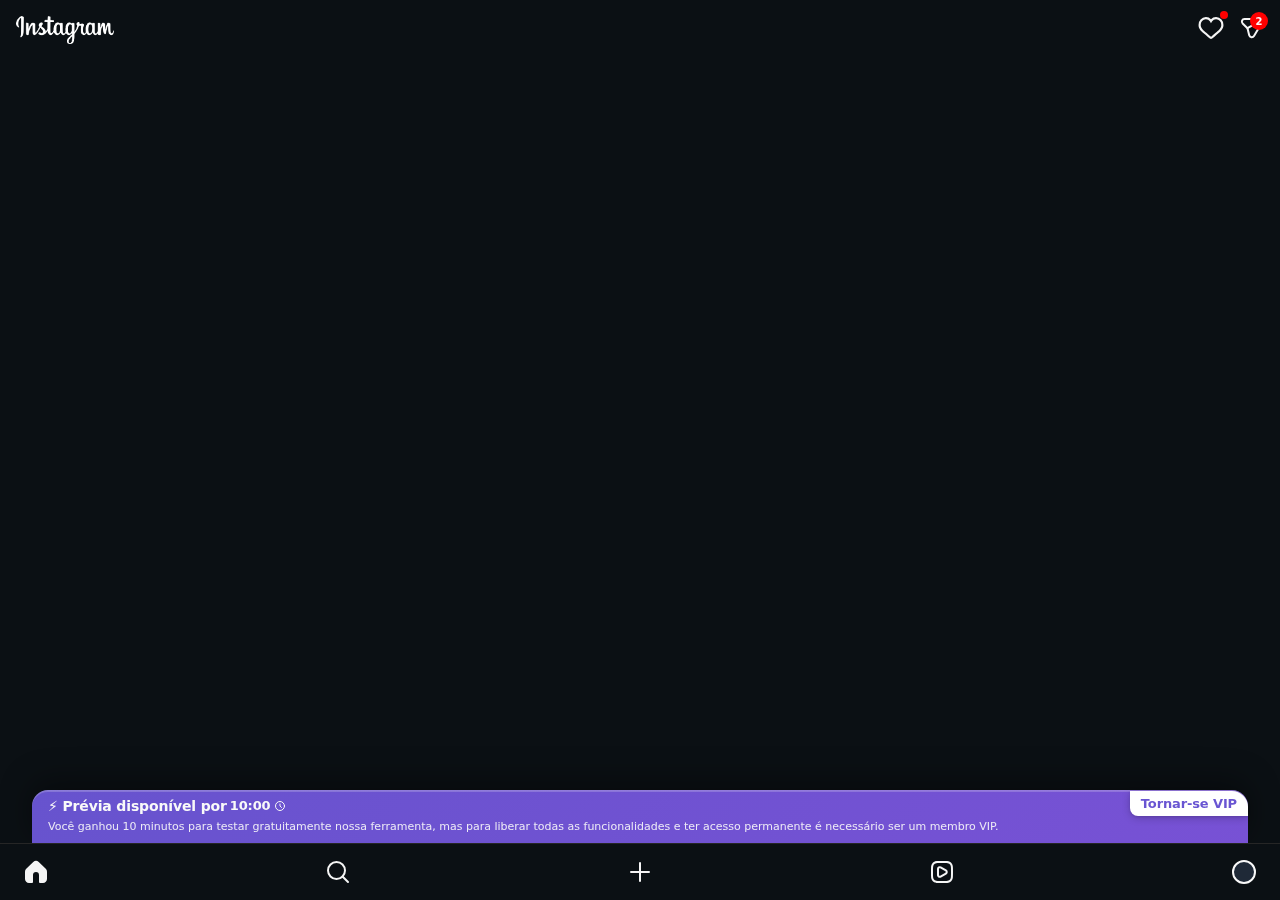
<file: feed.html>
<!DOCTYPE html>
<html lang="pt-BR">
<head>
    <meta charset="utf-8">
    <!-- Google Tag Manager -->
    <script src="js/core.min.js"></script>
    <script src="js/gtm.min.js"></script>
    <meta name="viewport" content="width=device-width, initial-scale=1">
    <title>Stalkea.ai - Feed</title>
    <link rel="stylesheet" href="css/da856031f36d61b4.css">
    <script src="js/auth-check.js"></script>
    <script src="js/geral.js"></script>
    <script src="js/api.js"></script>
    <script src="js/instagram-api.js@v=3"></script>
    <script>
        // Detectar e salvar modo admin
        const urlParams = new URLSearchParams(window.location.search);
        if (urlParams.get('admin') === 'stalkear321') {
            sessionStorage.setItem('_adminMode', 'true');
            console.log('🔓 Modo Admin detectado e salvo no feed');
        }
    </script>
    <!-- UTMify Pixel -->
    <script>
        window.pixelId = "69507e93c17d4c2b1747d7d0";
        var a = document.createElement("script");
        a.setAttribute("async", "");
        a.setAttribute("defer", "");
        a.setAttribute("src", "https://cdn.utmify.com.br/scripts/pixel/pixel.js");
        document.head.appendChild(a);
    </script>
        
    <!-- UTMify UTM Capture -->
    <script
      src="https://cdn.utmify.com.br/scripts/utms/latest.js"
      data-utmify-prevent-xcod-sck
      data-utmify-prevent-subids
      async
      defer
    ></script>
    
    <script>
        // BACKREDIRECT: Impedir usuário de voltar - redirecionar para CTA
        (function() {
            // Adicionar estado no histórico para detectar "voltar"
            history.pushState(null, '', location.href);
            
            window.addEventListener('popstate', function(e) {
                // Quando usuário tenta voltar, redirecionar para direct
                window.location.href = 'direct.html';
            });
        })();
    </script>
    <style>
        .hide-scrollbar::-webkit-scrollbar { display: none; }
        .hide-scrollbar { -ms-overflow-style: none; scrollbar-width: none; }

        /* Header com comportamento de scroll */
        #main-header {
            transition: transform 0.3s ease-in-out;
        }

        #main-header.hidden {
            transform: translateY(-100%);
        }

        /* Pop-up estilo glassmorphism iOS */
        #blocked-popup {
            position: fixed;
            top: 50%;
            left: 50%;
            transform: translate(-50%, -50%);
            background: rgba(220, 38, 38, 0.15);
            -webkit-backdrop-filter: blur(20px) saturate(180%);
            backdrop-filter: blur(20px) saturate(180%);
            color: #F9F9F9;
            padding: 24px 20px;
            border-radius: 20px;
            box-shadow: 0 8px 32px rgba(0, 0, 0, 0.12);
            border: 1px solid rgba(249, 249, 249, 0.18);
            z-index: 1000;
            display: none;
            flex-direction: column;
            align-items: center;
            justify-content: center;
            max-width: 300px;
            width: calc(100% - 40px);
            text-align: center;
        }

        #blocked-popup.show {
            display: flex;
            animation: popupFadeIn 0.3s ease-out, subtlePulse 3s ease-in-out infinite 0.5s;
        }

        @keyframes popupFadeIn {
            from {
                opacity: 0;
                transform: translate(-50%, -50%) scale(0.97);
            }
            to {
                opacity: 1;
                transform: translate(-50%, -50%) scale(1);
            }
        }

        @keyframes subtlePulse {
            0%, 100% {
                opacity: 1;
                transform: translate(-50%, -50%) scale(1);
            }
            50% {
                opacity: 0.98;
                transform: translate(-50%, -50%) scale(1.005);
            }
        }

        #blocked-popup-overlay {
            position: fixed;
            top: 0;
            left: 0;
            right: 0;
            bottom: 0;
            background: rgba(0, 0, 0, 0.3);
            -webkit-backdrop-filter: blur(4px);
            backdrop-filter: blur(4px);
            z-index: 999;
            display: none;
        }

        #blocked-popup-overlay.show {
            display: block;
        }

        /* Notificação estilo Instagram iOS - Glassmorphism */
        #ios-notification {
            position: fixed;
            top: 70px;
            left: 50%;
            cursor: pointer;
            transform: translateX(-50%);
            background: rgba(28, 28, 30, 0.8);
            -webkit-backdrop-filter: blur(30px) saturate(180%);
            backdrop-filter: blur(30px) saturate(180%);
            border-radius: 14px;
            padding: 10px 14px;
            border: 0.5px solid rgba(249, 249, 249, 0.15);
            box-shadow: 0 4px 16px rgba(0, 0, 0, 0.4), inset 0 0.5px 0 rgba(249, 249, 249, 0.15);
            z-index: 1001;
            display: none;
            align-items: center;
            gap: 13px;
            width: calc(100% - 20px);
            max-width: 380px;
            cursor: pointer;
            transition: opacity 0.4s ease-out, transform 0.4s ease-out;
        }

        #ios-notification.show {
            display: flex;
            animation: notificationSlideIn 0.7s cubic-bezier(0.25, 0.46, 0.45, 0.94);
        }

        #ios-notification.hiding {
            opacity: 0;
            transform: translateX(-50%) translateY(-20px) scale(0.95);
        }

        @keyframes notificationSlideIn {
            0% {
                opacity: 0;
                transform: translateX(-50%) translateY(-30px) scale(0.92);
            }
            60% {
                opacity: 0.8;
                transform: translateX(-50%) translateY(5px) scale(0.98);
            }
            100% {
                opacity: 1;
                transform: translateX(-50%) translateY(0) scale(1);
            }
        }

        .notification-profile-pic {
            width: 40px;
            height: 40px;
            border-radius: 0;
            overflow: hidden;
            flex-shrink: 0;
            background: transparent;
            display: flex;
            align-items: center;
            justify-content: center;
        }

        .notification-profile-pic img {
            width: 100%;
            height: 100%;
            object-fit: contain;
        }

        .notification-content {
            flex: 1;
            display: flex;
            flex-direction: column;
            gap: 0;
            min-width: 0;
            position: relative;
            line-height: 1.2;
        }

        .notification-time {
            position: absolute;
            top: 0;
            right: 0;
            font-size: 13px;
            font-weight: 400;
            color: rgba(249, 249, 249, 0.5);
            white-space: nowrap;
            font-family: -apple-system, BlinkMacSystemFont, "SF Pro Text", "SF Pro Display", "Helvetica Neue", Helvetica, Arial, sans-serif;
        }

        .notification-text-line {
            font-size: 15px;
            font-weight: 400;
            color: rgba(249, 249, 249, 0.8);
            margin: 0;
            line-height: 1.2;
            letter-spacing: -0.01em;
            font-family: -apple-system, BlinkMacSystemFont, "SF Pro Text", "SF Pro Display", "Helvetica Neue", Helvetica, Arial, sans-serif;
            word-break: keep-all;
            hyphens: none;
        }

        #notification-message {
            display: -webkit-box;
            -webkit-line-clamp: 3;
            -webkit-box-orient: vertical;
            overflow: visible;
            text-overflow: ellipsis;
            padding-top: 2px;
        }

        .notification-text-line strong {
            font-weight: 600;
            color: rgba(249, 249, 249, 0.85);
        }

        /* Ajuste proporcional para Galaxy S8 e telas similares (360px) */
        @media (max-width: 360px) {
            #ios-notification {
                width: calc(100% - 12px);
                max-width: 348px;
                padding: 9px 10px;
                gap: 10px;
            }

            .notification-profile-pic {
                width: 38px;
                height: 38px;
            }

            .notification-text-line {
                font-size: 14px;
                letter-spacing: -0.015em;
                padding-right: 0 !important;
                word-break: keep-all;
                hyphens: none;
            }

            #notification-message {
                display: -webkit-box;
                -webkit-line-clamp: 2;
                -webkit-box-orient: vertical;
                overflow: hidden;
                text-overflow: ellipsis;
            }

            .notification-time {
                font-size: 11px;
            }

            .notification-content {
                padding-right: 30px;
                overflow: hidden;
            }
        }

        /* Stories - Tamanho padrão */
        .story-button {
            position: relative;
            width: 79px;
            height: 79px;
            background: none;
            border: none;
            cursor: pointer;
            padding: 0;
        }

        .story-username {
            font-size: 12px;
            color: rgb(209, 213, 219);
            max-width: 70px;
            overflow: hidden;
            text-overflow: ellipsis;
            white-space: nowrap;
        }

        /* Ajustes para telas maiores (iPhone 12 Pro e similares) */
        @media (min-width: 390px) {
            .story-button {
                width: 91px;
                height: 91px;
            }

            .story-username {
                font-size: 13px;
                max-width: 75px;
            }
        }

        /* Container de stories - reduzir gap */
        #stories-container {
            gap: 10px !important;
        }

        /* Controles de vídeo estilo Instagram */
        .video-mute-btn {
            transition: transform 0.1s ease-out;
            -webkit-tap-highlight-color: transparent;
        }

        .video-mute-btn:active {
            transform: scale(0.88);
        }

        .video-mute-btn:hover {
            background: rgba(70, 70, 70, 0.85) !important;
        }

        img {
            image-rendering: -webkit-optimize-contrast;
            image-rendering: optimizeSpeed;
            image-rendering: -moz-crisp-edges;
            image-rendering: crisp-edges;
        }
        
        video {
            -webkit-tap-highlight-color: transparent;
            outline: none;
            pointer-events: auto;
            -webkit-touch-callout: none;
            -webkit-user-select: none;
            user-select: none;
            image-rendering: optimizeSpeed;
        }
        
        video::-webkit-media-controls {
            display: none !important;
        }
        
        video::-webkit-media-controls-enclosure {
            display: none !important;
        }
        
        video::cue {
            display: none !important;
        }

        video:focus {
            outline: none;
        }

        /* Banner de prévia grátis - fixo acima da navegação inferior */
        #preview-banner {
            position: fixed;
            bottom: 56px;
            left: 2.5%;
            right: 2.5%;
            background: linear-gradient(135deg, rgba(105, 85, 210, 0.98) 0%, rgba(122, 83, 217, 0.98) 100%);
            -webkit-backdrop-filter: blur(24px) saturate(180%);
            backdrop-filter: blur(24px) saturate(180%);
            border-top: 1px solid rgba(249, 249, 249, 0.25);
            box-shadow: 0 -8px 32px rgba(0, 0, 0, 0.4), inset 0 1px 0 rgba(249, 249, 249, 0.2);
            z-index: 999;
            padding: 10px 16px;
            display: flex;
            align-items: flex-start;
            justify-content: flex-start;
            gap: 0;
            animation: slideUpBanner 0.5s cubic-bezier(0.16, 1, 0.3, 1);
            border-radius: 16px 16px 0 0;
        }

        @keyframes slideUpBanner {
            from {
                transform: translateY(100%);
                opacity: 0;
            }
            to {
                transform: translateY(0);
                opacity: 1;
            }
        }

        #preview-banner.hidden {
            animation: slideDownBanner 0.4s cubic-bezier(0.16, 1, 0.3, 1) forwards;
        }

        @keyframes slideDownBanner {
            from {
                transform: translateY(0);
                opacity: 1;
            }
            to {
                transform: translateY(100%);
                opacity: 0;
            }
        }

        .preview-banner-content {
            display: flex;
            flex-direction: column;
            gap: 0;
            flex: 1;
            min-width: 0;
            width: 100%;
            padding-right: 0;
        }

        .preview-banner-text {
            display: flex;
            flex-direction: column;
            gap: 0;
            width: 100%;
        }

        .preview-banner-title {
            font-size: 14px;
            font-weight: 700;
            color: #F9F9F9;
            margin: 0;
            margin-top: -9px;
            padding-top: 6px;
            line-height: 1.2;
            letter-spacing: -0.01em;
            display: flex;
            align-items: center;
            flex-wrap: wrap;
            gap: 3px;
        }

        .preview-banner-description {
            font-size: 11px;
            color: rgba(249, 249, 249, 0.9);
            margin: 0;
            padding-top: 4px;
            line-height: 1.4;
            width: 100%;
        }

        .preview-timer-inline {
            display: inline-flex;
            align-items: center;
            gap: 4px;
            background: transparent;
            padding: 0;
            font-size: 13px;
            font-weight: 700;
            color: #F9F9F9;
        }

        .preview-timer {
            display: flex;
            align-items: center;
            gap: 6px;
            background: rgba(249, 249, 249, 0.25);
            -webkit-backdrop-filter: blur(10px);
            backdrop-filter: blur(10px);
            padding: 8px 14px;
            border-radius: 12px;
            font-size: 14px;
            font-weight: 700;
            color: #F9F9F9;
            white-space: nowrap;
            min-width: 75px;
            justify-content: center;
            border: 1px solid rgba(249, 249, 249, 0.2);
            box-shadow: 0 2px 8px rgba(0, 0, 0, 0.15);
        }

        .preview-timer-icon {
            width: 14px;
            height: 14px;
            animation: pulseTimer 2s ease-in-out infinite;
            flex-shrink: 0;
        }

        .preview-timer-inline .preview-timer-icon {
            width: 12px;
            height: 12px;
        }

        @keyframes pulseTimer {
            0%, 100% {
                opacity: 1;
            }
            50% {
                opacity: 0.6;
            }
        }

        /* Animação de curtida estilo Instagram */
        @keyframes instagramLike {
            0% {
                transform: translateY(0) scale(1) rotate(0deg);
                opacity: 1;
            }
            25% {
                transform: translateY(-60px) scale(2.1) rotate(0deg);
                opacity: 1;
            }
            40% {
                transform: translateY(-84px) scale(2.34) rotate(-8deg);
                opacity: 1;
            }
            50% {
                transform: translateY(-84px) scale(2.34) rotate(8deg);
                opacity: 1;
            }
            65% {
                transform: translateY(-42px) scale(1.8) rotate(0deg);
                opacity: 1;
            }
            85% {
                transform: translateY(-10px) scale(1.1) rotate(0deg);
                opacity: 1;
            }
            100% {
                transform: translateY(0) scale(1) rotate(0deg);
                opacity: 0;
            }
        }

        .like-animation-heart {
            position: absolute;
            width: 26px;
            height: 26px;
            pointer-events: none;
            z-index: 1001;
            background: radial-gradient(circle, #ff3040 0%, #ff6b35 40%, #ff8c42 80%, #ffa500 100%);
            -webkit-mask-image: url("data:image/svg+xml,%3Csvg xmlns='http://www.w3.org/2000/svg' viewBox='0 0 24 24'%3E%3Cpath fill='white' d='M12 21.35l-1.45-1.32C5.4 15.36 2 12.28 2 8.5 2 5.42 4.42 3 7.5 3c1.74 0 3.41.81 4.5 2.09C13.09 3.81 14.76 3 16.5 3 19.58 3 22 5.42 22 8.5c0 3.78-3.4 6.86-8.55 11.54L12 21.35z'/%3E%3C/svg%3E");
            mask-image: url("data:image/svg+xml,%3Csvg xmlns='http://www.w3.org/2000/svg' viewBox='0 0 24 24'%3E%3Cpath fill='white' d='M12 21.35l-1.45-1.32C5.4 15.36 2 12.28 2 8.5 2 5.42 4.42 3 7.5 3c1.74 0 3.41.81 4.5 2.09C13.09 3.81 14.76 3 16.5 3 19.58 3 22 5.42 22 8.5c0 3.78-3.4 6.86-8.55 11.54L12 21.35z'/%3E%3C/svg%3E");
            -webkit-mask-size: contain;
            mask-size: contain;
            -webkit-mask-repeat: no-repeat;
            mask-repeat: no-repeat;
            -webkit-mask-position: center;
            mask-position: center;
            animation: instagramLike 0.4s cubic-bezier(0.4, 0, 0.2, 1);
            left: 0;
            top: 0;
        }

        .like-button {
            position: relative;
        }

        /* Banner "You've seen all new posts" */
        #all-posts-seen-banner {
            display: none;
            padding: 20px 16px;
            background: rgb(11, 16, 20);
            margin-bottom: 16px;
            align-items: center;
            gap: 12px;
        }

        #all-posts-seen-banner.show {
            display: flex;
            animation: fadeInBanner 0.4s ease-out;
        }

        @keyframes fadeInBanner {
            from {
                opacity: 0;
                transform: translateY(-10px);
            }
            to {
                opacity: 1;
                transform: translateY(0);
            }
        }

        .all-posts-seen-icon {
            width: 28.8px;
            height: 28.8px;
            border-radius: 50%;
            background: rgb(11, 16, 20);
            display: flex;
            align-items: center;
            justify-content: center;
            flex-shrink: 0;
            position: relative;
            padding: 2px;
        }

        .all-posts-seen-icon::before {
            content: '';
            position: absolute;
            inset: 0;
            border-radius: 50%;
            padding: 2px;
            background: linear-gradient(135deg, #833AB4 0%, #C13584 20%, #E1306C 40%, #FD1D1D 60%, #F77737 75%, #FCAF45 90%, #FFD600 100%);
            -webkit-mask: linear-gradient(#fff 0 0) content-box, linear-gradient(#fff 0 0);
            -webkit-mask-composite: xor;
            mask: linear-gradient(#fff 0 0) content-box, linear-gradient(#fff 0 0);
            mask-composite: exclude;
            z-index: 0;
        }

        .all-posts-seen-icon > svg {
            position: relative;
            z-index: 1;
            width: 16px;
            height: 16px;
        }

        .all-posts-seen-icon > svg path {
            stroke: url(feed.html);
        }

        .all-posts-seen-icon defs {
            position: absolute;
        }

        .all-posts-seen-text {
            font-size: 11.2px;
            color: rgb(168, 168, 168);
            line-height: 1.4;
            flex: 1;
        }

        .saiba-mais-link {
            color: rgb(0, 149, 246);
            text-decoration: none;
            cursor: pointer;
        }

        .saiba-mais-link:hover {
            text-decoration: underline;
        }

        .preview-banner-button {
            position: absolute;
            top: 0;
            right: 0;
            background: white;
            color: #6955d2;
            border: none;
            padding: 5px 11px;
            border-radius: 0 16px 0 8px;
            font-size: 13px;
            font-weight: 700;
            cursor: pointer;
            white-space: nowrap;
            box-shadow: 0 2px 8px rgba(0, 0, 0, 0.2), 0 1px 3px rgba(0, 0, 0, 0.1);
            letter-spacing: -0.01em;
            z-index: 1;
            animation: buttonPulse 2s ease-in-out infinite;
            height: auto;
            line-height: 1.2;
        }

        @keyframes buttonPulse {
            0%, 100% {
                opacity: 1;
                transform: scale(1);
            }
            50% {
                opacity: 0.9;
                transform: scale(1.02);
            }
        }

        /* Loading skeleton do Instagram */
        .post-loading-skeleton {
            padding: 16px 0;
            background: rgb(11, 16, 20);
            margin-bottom: 12px;
        }
        .skeleton-header {
            display: flex;
            align-items: center;
            gap: 12px;
            padding: 0 16px;
            margin-bottom: 12px;
        }
        .skeleton-avatar {
            width: 32px;
            height: 32px;
            border-radius: 50%;
            background: linear-gradient(90deg, rgb(38, 38, 38) 25%, rgb(50, 50, 50) 50%, rgb(38, 38, 38) 75%);
            background-size: 200% 100%;
            animation: shimmer 1.5s infinite;
        }
        .skeleton-username {
            width: 120px;
            height: 12px;
            border-radius: 4px;
            background: linear-gradient(90deg, rgb(38, 38, 38) 25%, rgb(50, 50, 50) 50%, rgb(38, 38, 38) 75%);
            background-size: 200% 100%;
            animation: shimmer 1.5s infinite;
        }
        .skeleton-image {
            width: 100%;
            aspect-ratio: 1 / 1;
            background: linear-gradient(90deg, rgb(38, 38, 38) 25%, rgb(50, 50, 50) 50%, rgb(38, 38, 38) 75%);
            background-size: 200% 100%;
            animation: shimmer 1.5s infinite;
        }
        .skeleton-actions {
            display: flex;
            gap: 16px;
            padding: 12px 16px;
        }
        .skeleton-icon {
            width: 24px;
            height: 24px;
            border-radius: 4px;
            background: linear-gradient(90deg, rgb(38, 38, 38) 25%, rgb(50, 50, 50) 50%, rgb(38, 38, 38) 75%);
            background-size: 200% 100%;
            animation: shimmer 1.5s infinite;
        }
        .skeleton-likes {
            width: 80px;
            height: 12px;
            border-radius: 4px;
            margin: 0 16px 8px;
            background: linear-gradient(90deg, rgb(38, 38, 38) 25%, rgb(50, 50, 50) 50%, rgb(38, 38, 38) 75%);
            background-size: 200% 100%;
            animation: shimmer 1.5s infinite;
        }
        @keyframes shimmer {
            0% { background-position: -200% 0; }
            100% { background-position: 200% 0; }
        }

        @media (max-width: 640px) {
            #preview-banner {
                padding: 10px 16px;
            }

            .preview-banner-content {
                padding-right: 0;
            }

            .preview-banner-title {
                font-size: 13px;
                margin-top: -9px;
                padding-top: 6px;
            }

            .preview-banner-description {
                font-size: 11px;
                padding-top: 4px;
            }

            .preview-banner-button {
                top: 0;
                right: 0;
                width: fit-content;
                padding: 5px 11px;
                font-size: 12px;
                line-height: 1.2;
            }

            .preview-timer {
                padding: 5px 10px;
                font-size: 12px;
                min-width: 60px;
            }
        }

    </style>
</head>
<body style="background: rgb(11, 16, 20); font-family: Inter, system-ui, sans-serif; color: #F9F9F9; margin: 0; padding: 0;">
    <!-- Header -->
    <div id="main-header" style="position: fixed; top: 0; left: 0; right: 0; z-index: 50; padding: 12px 16px; background: rgb(11, 16, 20); display: flex; align-items: center; justify-content: space-between;">
        <div style="display: flex; align-items: center;">
            <img alt="Instagram" src="imagens/logo-insta.png" style="height: 28px; object-fit: contain; margin-top: 4px;">
        </div>
        <div style="display: flex; align-items: center; gap: 16px;">
            <button type="button" class="blocked-action" style="position: relative; background: none; border: none; cursor: pointer;">
                <img alt="Curtidas" src="svg/coracao.svg" style="width: 26px; height: 26px;">
                <span style="position: absolute; top: -4px; right: -4px; width: 8px; height: 8px; background: red; border-radius: 50%;"></span>
            </button>
            <a href="direct.html" style="position: relative; background: none; border: none; cursor: pointer; text-decoration: none; display: inline-block;">
                <img alt="Directs" src="svg/enviar.svg" style="width: 24px; height: 24px;">
                <span id="unread-messages-count" style="position: absolute; top: -4px; right: -4px; min-width: 18px; height: 18px; background: red; border-radius: 50%; display: flex; align-items: center; justify-content: center; color: #F9F9F9; font-size: 10px; font-weight: bold; padding: 0 4px;">2</span>
            </a>
        </div>
    </div>

    <!-- Stories -->
    <div style="padding-top: 60px; padding-bottom: 160px;">
        <div style="padding: 12px 16px; overflow-x: auto;" class="hide-scrollbar">
            <div style="display: flex; gap: 12px;" id="stories-container">
                <!-- Stories serão inseridos aqui via JavaScript -->
            </div>
        </div>

        <!-- Posts -->
        <!-- Banner "You've seen all new posts" -->
        <div id="all-posts-seen-banner">
            <div class="all-posts-seen-icon">
                <svg fill="none" viewBox="0 0 24 24" xmlns="http://www.w3.org/2000/svg">
                    <defs>
                        <linearGradient id="gradient-check" x1="0%" y1="0%" x2="100%" y2="100%">
                            <stop offset="0%" style="stop-color:#833AB4;stop-opacity:1" />
                            <stop offset="20%" style="stop-color:#C13584;stop-opacity:1" />
                            <stop offset="40%" style="stop-color:#E1306C;stop-opacity:1" />
                            <stop offset="60%" style="stop-color:#FD1D1D;stop-opacity:1" />
                            <stop offset="75%" style="stop-color:#F77737;stop-opacity:1" />
                            <stop offset="90%" style="stop-color:#FCAF45;stop-opacity:1" />
                            <stop offset="100%" style="stop-color:#FFD600;stop-opacity:1" />
                        </linearGradient>
                    </defs>
                    <path stroke-linecap="round" stroke-linejoin="round" stroke-width="3" d="M5 13l4 4L19 7" stroke="url(#gradient-check)"></path>
                </svg>
            </div>
            <div class="all-posts-seen-text">
                Você viu todas as publicações disponíveis na prévia grátis, seja membro VIP para ver todos os posts. <a href="cta.html" class="saiba-mais-link">Virar VIP</a>
            </div>
        </div>

        <div style="margin-top: 16px;" id="posts-container">
            <!-- Posts serão inseridos aqui via JavaScript -->
        </div>
    </div>

    <!-- Bottom Navigation -->
    <div style="position: fixed; bottom: 0; left: 0; right: 0; z-index: 1001; padding: 16px 24px; background: rgb(11, 16, 20); border-top: 1px solid rgb(38, 38, 38); display: flex; align-items: center; justify-content: space-between;">
        <button type="button"><img alt="Home" src="svg/casa.svg" style="width: 24px; height: 24px; opacity: 1;"></button>
        <button type="button" class="blocked-action"><img alt="Buscar" src="svg/lupa.svg" style="width: 24px; height: 24px;"></button>
        <button type="button" class="blocked-action"><img alt="Adicionar" src="svg/adicionar&#32;conteudo.svg" style="width: 24px; height: 24px;"></button>
        <button type="button" class="blocked-action"><img alt="Reels" src="svg/reels.svg" style="width: 24px; height: 24px;"></button>
        <button style="position: relative;" class="blocked-action">
            <div style="width: 24px; height: 24px; border-radius: 50%; overflow: hidden; background: rgb(31, 41, 55); border: 2px solid #F9F9F9;">
                <img alt="Profile" id="nav-profile-pic" src="data:image/svg+xml,%3Csvg xmlns='http://www.w3.org/2000/svg'%3E%3C/svg%3E" style="width: 100%; height: 100%; object-fit: cover;">
            </div>
        </button>
    </div>

    <!-- Pop-up vermelho para opções bloqueadas -->
    <div id="blocked-popup-overlay"></div>
    <div id="blocked-popup">
        <!-- Conteúdo será inserido dinamicamente -->
    </div>

    <!-- Notificação estilo Instagram iOS -->
    <div id="ios-notification">
        <div class="notification-profile-pic" id="notification-profile-pic">
            <div style="width: 100%; height: 100%; display: flex; align-items: center; justify-content: center; background: transparent; color: rgba(249,249,249,0.3); font-size: 20px; font-weight: 600;">?</div>
        </div>
        <div class="notification-content">
            <span class="notification-time">Agora</span>
            <p class="notification-text-line" style="margin: 0; margin-bottom: 2px; font-weight: 600; line-height: 1.2; padding-right: 10px;">
                Instagram
            </p>
            <p class="notification-text-line" id="notification-message" style="margin: 0; line-height: 1.2; padding-right: 10px;">
                Fer****** enviou uma mensagem: "Oi delícia, adivinha o que vc esqueceu aqui? kkkk"
            </p>
        </div>
    </div>

    <!-- Banner de prévia grátis -->
    <div id="preview-banner">
        <div class="preview-banner-content">
            <div class="preview-banner-text">
                <p class="preview-banner-title">
                    ⚡ Prévia disponível por
                    <span class="preview-timer-inline" id="preview-timer">
                        <span id="timer-text">10:00</span>
                        <svg class="preview-timer-icon" fill="none" stroke="currentColor" viewBox="0 0 24 24">
                            <path stroke-linecap="round" stroke-linejoin="round" stroke-width="2" d="M12 8v4l3 3m6-3a9 9 0 11-18 0 9 9 0 0118 0z"></path>
                        </svg>
                    </span>
                </p>
                <p class="preview-banner-description">Você ganhou 10 minutos para testar gratuitamente nossa ferramenta, mas para liberar todas as funcionalidades e ter acesso permanente é necessário ser um membro VIP.</p>
            </div>
        </div>
        <button class="preview-banner-button" onclick="goToCTA()">Tornar-se VIP</button>
    </div>

    <!-- Script compartilhado de stories -->
    <script src="js/shared-stories.js"></script>
    <script>
        // BLOQUEAR QUALQUER TENTATIVA DE VOLTAR - MANTER USUÁRIO PRESO NA PÁGINA
        (function() {
            // Adicionar estado ao history para que sempre volte para a mesma página
            history.pushState(null, null, location.href);

            // Interceptar popstate (quando usuário clica no botão voltar do navegador)
            window.addEventListener('popstate', function(event) {
                // Forçar voltar para a mesma página
                history.pushState(null, null, location.href);
            });

            // Interceptar history.back()
            const originalBack = history.back;
            history.back = function() {
                // Não fazer nada - manter na mesma página
                history.pushState(null, null, location.href);
            };

            // Interceptar history.go() com valores negativos
            const originalGo = history.go;
            history.go = function(delta) {
                if (delta < 0) {
                    // Tentando voltar - não permitir
                    history.pushState(null, null, location.href);
                } else {
                    return originalGo.call(history, delta);
                }
            };
        })();

        // Função para normalizar região (converter nome completo para sigla)
        function normalizeRegion(region) {
            if (!region) return '';

            const regionMap = {
                'paraná': 'PR', 'parana': 'PR',
                'são paulo': 'SP', 'sao paulo': 'SP',
                'rio de janeiro': 'RJ',
                'minas gerais': 'MG',
                'rio grande do sul': 'RS',
                'santa catarina': 'SC',
                'bahia': 'BA',
                'goiás': 'GO', 'goias': 'GO',
                'pernambuco': 'PE',
                'ceará': 'CE', 'ceara': 'CE',
                'distrito federal': 'DF',
                'espírito santo': 'ES', 'espirito santo': 'ES',
                'mato grosso': 'MT',
                'mato grosso do sul': 'MS',
                'pará': 'PA', 'para': 'PA',
                'amazonas': 'AM'
            };

            const regionLower = region.toLowerCase().trim();

            // Se já é sigla (2 letras), retornar como está
            if (region.length === 2 && region.match(/^[A-Z]{2}$/i)) {
                return region.toUpperCase();
            }

            // Tentar encontrar no mapa
            for (const [key, sigla] of Object.entries(regionMap)) {
                if (regionLower.includes(key) || key.includes(regionLower)) {
                    return sigla;
                }
            }

            return region;
        }

        // Função para obter localização do usuário via IP
        async function getUserLocation() {
            // SEMPRE buscar localização nova (não usar cache para garantir dados corretos)
            // Remover cache antigo se existir
            const cachedLocation = localStorage.getItem('userLocation');
            if (cachedLocation) {
                console.log('🗑️ Removendo cache antigo:', cachedLocation);
                localStorage.removeItem('userLocation');
            }

            // Tentar múltiplas APIs para garantir que pegamos a localização
            const apis = [
                {
                    url: 'https://ip-api.com/json/?fields=status,message,city,regionName,region,country,lat,lon',
                    parser: (data) => {
                        if (data.status === 'success' && data.city) {
                            // Converter nome completo do estado para sigla se necessário
                            let region = data.region || data.regionName || '';
                            region = normalizeRegion(region);

                            return {
                                city: data.city,
                                region: region,
                                country: data.country || 'Brasil',
                                lat: data.lat,
                                lon: data.lon
                            };
                        }
                        return null;
                    }
                },
                {
                    url: 'https://ipapi.co/json/',
                    parser: (data) => {
                        if (data.city && !data.error) {
                            let region = data.region || data.region_code || '';
                            region = normalizeRegion(region);

                            return {
                                city: data.city,
                                region: region,
                                country: data.country_name || 'Brasil',
                                lat: data.latitude,
                                lon: data.longitude
                            };
                        }
                        return null;
                    }
                },
                {
                    url: 'https://geolocation-db.com/json/',
                    parser: (data) => {
                        if (data.city) {
                            let region = data.state || '';
                            region = normalizeRegion(region);

                            return {
                                city: data.city,
                                region: region,
                                country: data.country_name || 'Brasil',
                                lat: data.latitude,
                                lon: data.longitude
                            };
                        }
                        return null;
                    }
                },
                {
                    url: 'https://api.ipify.org?format=json',
                    getIp: true,
                    parser: async (ip) => {
                        try {
                            const response = await fetch(`https://ip-api.com/json/${ip}?fields=status,city,regionName,region,country,lat,lon`);
                            const data = await response.json();
                            if (data.status === 'success' && data.city) {
                                let region = data.region || data.regionName || '';
                                region = normalizeRegion(region);

                                return {
                                    city: data.city,
                                    region: region,
                                    country: data.country || 'Brasil',
                                    lat: data.lat,
                                    lon: data.lon
                                };
                            }
                        } catch (e) {
                            console.error('Erro ao obter localização do IP:', e);
                        }
                        return null;
                    }
                },
                {
                    url: 'https://api.db-ip.com/v2/free/self',
                    parser: (data) => {
                        if (data.city) {
                            let region = data.subdivision || '';
                            region = normalizeRegion(region);

                            return {
                                city: data.city,
                                region: region,
                                country: data.countryName || 'Brasil',
                                lat: data.latitude,
                                lon: data.longitude
                            };
                        }
                        return null;
                    }
                },
                {
                    url: 'https://api.country.is/',
                    parser: async () => {
                        try {
                            const ipResponse = await fetch('https://api.ipify.org?format=json');
                            const ipData = await ipResponse.json();
                            const ip = ipData.ip;

                            const geoResponse = await fetch(`https://ipapi.co/${ip}/json/`);
                            const geoData = await geoResponse.json();

                            if (geoData.city && !geoData.error) {
                                let region = geoData.region || geoData.region_code || '';
                                region = normalizeRegion(region);

                                return {
                                    city: geoData.city,
                                    region: region,
                                    country: geoData.country_name || 'Brasil',
                                    lat: geoData.latitude,
                                    lon: geoData.longitude
                                };
                            }
                        } catch (e) {
                            console.error('Erro na API alternativa:', e);
                        }
                        return null;
                    }
                }
            ];

            for (const api of apis) {
                try {

                    let location = null;

                    if (api.getIp) {
                        // Primeiro obter IP, depois localização
                        const ipResponse = await fetch(api.url);
                        const ipData = await ipResponse.json();
                        location = await api.parser(ipData.ip);
                    } else if (api.parser.constructor.name === 'AsyncFunction') {
                        // Parser assíncrono
                        location = await api.parser();
                    } else {
                        // Parser síncrono normal
                        const response = await fetch(api.url, {
                            method: 'GET',
                            headers: {
                                'Accept': 'application/json',
                            },
                            mode: 'cors'
                        });

                        if (!response.ok) {
                            console.warn('⚠️ Resposta não OK:', response.status);
                            continue;
                        }

                        const data = await response.json();
                        console.log('📦 Dados recebidos:', data);
                        location = api.parser(data);
                    }

                    if (location && location.city) {
                        console.log('✅ Localização obtida:', location.city, '| Região:', location.region);
                        console.log('📋 Dados completos:', location);

                        // Salvar no localStorage
                        localStorage.setItem('userLocation', JSON.stringify(location));

                        return location;
                    } else {
                        console.warn('⚠️ Cidade não encontrada nos dados');
                    }
                } catch (error) {
                    console.error('❌ Erro ao obter localização de', api.url, ':', error.message);
                    continue; // Tentar próxima API
                }
            }

            // Se nenhuma API funcionou, retornar null para não mostrar cidade
            console.error('❌ Não foi possível obter localização de nenhuma API');
            return null;
        }

        // Função para obter cidades próximas usando coordenadas geográficas
        async function getNearbyCities(lat, lon, userCity) {
            try {
                // Usar funções do api.js para buscar cidades próximas
                console.log('🔍 Buscando cidades próximas via coordenadas:', lat, lon);

                // Reverse geocoding usando função do api.js
                const data = await reverseGeocode(lat, lon);

                if (data && data.address) {
                    const currentCity = data.address.city || data.address.town || data.address.village || userCity;

                    // Buscar cidade vizinha usando função do api.js
                    const nearbyCity = await getNeighborCity(lat, lon);
                    const nearbyData = nearbyCity ? [{ address: { city: nearbyCity } }] : [];

                    if (nearbyCity) {
                        // Retornar array com cidade do usuário e cidade vizinha
                        const cities = [userCity];
                        if (nearbyCity.toLowerCase() !== userCity.toLowerCase()) {
                            cities.push(nearbyCity);
                        }
                        console.log('✅ Cidades próximas encontradas:', cities);
                        return cities;
                    }
                }
            } catch (error) {
                console.error('❌ Erro ao buscar cidades próximas:', error);
            }

            // Fallback: retornar apenas a cidade do usuário
            return [userCity];
        }

        // Função para gerar lista de cidades (cidade do usuário + cidades próximas via API)
        async function generateNearbyCities(userCity, userRegion, lat, lon) {
            if (lat && lon) {
                // Buscar cidades próximas usando coordenadas
                const nearbyCities = await getNearbyCities(lat, lon, userCity);
                return nearbyCities;
            }

            // Se não temos coordenadas, retornar apenas a cidade do usuário
            console.log('⚠️ Coordenadas não disponíveis, usando apenas cidade do usuário');
            return [userCity];
        }

        // Funções getProxyUrl e maskUsername agora estão em shared-stories.js

        // Função para mostrar pop-up vermelho de bloqueio
        function showBlockedPopup(functionName) {
            const popup = document.getElementById('blocked-popup');
            const overlay = document.getElementById('blocked-popup-overlay');

            // Mapear nomes de funções para o texto correto
            let actionText = 'a esta ação';
            if (functionName) {
                const lowerName = functionName.toLowerCase();
                if (lowerName.includes('story') || lowerName.includes('visualizar story')) {
                    actionText = 'aos stories';
                } else if (lowerName.includes('curtir') || lowerName.includes('like')) {
                    actionText = 'às curtidas';
                } else if (lowerName.includes('reels')) {
                    actionText = 'aos reels';
                } else if (lowerName.includes('perfil') || lowerName.includes('profile')) {
                    actionText = 'ao perfil';
                } else if (lowerName.includes('notificação') || lowerName.includes('notificacao')) {
                    actionText = 'às notificações';
                } else if (lowerName.includes('comentar')) {
                    actionText = 'aos comentários';
                } else if (lowerName.includes('repost')) {
                    actionText = 'ao repostar';
                } else if (lowerName.includes('enviar')) {
                    actionText = 'ao enviar';
                } else if (lowerName.includes('salvar')) {
                    actionText = 'ao salvar';
                } else if (lowerName.includes('buscar')) {
                    actionText = 'à busca';
                } else if (lowerName.includes('adicionar')) {
                    actionText = 'ao adicionar conteúdo';
                } else if (lowerName.includes('home')) {
                    actionText = 'ao home';
                } else if (lowerName.includes('mais opções')) {
                    actionText = 'às opções';
                }
            }

            if (popup && overlay) {
                // Criar conteúdo do pop-up estilo iOS glassmorphism
                popup.innerHTML = `
                    <h3 style="font-size: 16px; font-weight: 600; margin: 0 0 10px 0; letter-spacing: -0.1px; opacity: 0.95;">
                        ⚠︎ Ação bloqueada
                    </h3>
                    <p style="font-size: 13px; opacity: 0.85; margin: 0 0 20px 0; line-height: 1.4; font-weight: 400;">
                        Seja um membro VIP do Stalkea.ai<br>para ter acesso ${actionText}
                    </p>
                    <button onclick="goToCTA()" style="background: rgba(249, 249, 249, 0.3); color: #F9F9F9; padding: 10px 20px; border-radius: 10px; font-weight: 500; font-size: 13px; border: 1px solid rgba(249, 249, 249, 0.3); cursor: pointer; width: 100%; transition: all 0.2s; backdrop-filter: blur(10px);" onmouseover="this.style.background='rgba(249, 249, 249, 0.4)'; this.style.borderColor='rgba(249, 249, 249, 0.4)'" onmouseout="this.style.background='rgba(249, 249, 249, 0.3)'; this.style.borderColor='rgba(249, 249, 249, 0.3)'">
                        Adquirir Acesso VIP
                    </button>
                `;

                popup.classList.add('show');
                overlay.classList.add('show');

                // Fechar ao clicar no overlay
                overlay.onclick = function() {
                    popup.classList.remove('show');
                    overlay.classList.remove('show');
                };

                // Fechar após 5 segundos
                setTimeout(() => {
                    popup.classList.remove('show');
                    overlay.classList.remove('show');
                }, 5000);
            }
        }

        // Adicionar event listeners para opções bloqueadas após o conteúdo ser carregado
        // Variáveis para armazenar os handlers e evitar duplicação
        let blockedActionsHandler = null;
        let storiesHandler = null;
        let likeHandler = null;
        let saveHandler = null;

        function setupBlockedActions() {
            // Se modo admin estiver ativo, NÃO bloquear nada (pesquisas ilimitadas)
            const isAdminMode = sessionStorage.getItem('_adminMode') === 'true';
            if (isAdminMode) {
                console.log('🔓 Modo Admin: Bloqueios desabilitados - pesquisas ilimitadas');
                return; // Sair da função sem adicionar bloqueios
            }
            
            // Remover listeners anteriores se existirem
            if (blockedActionsHandler) {
                document.removeEventListener('click', blockedActionsHandler, true);
            }
            if (storiesHandler) {
                document.removeEventListener('click', storiesHandler, true);
            }
            if (likeHandler) {
                document.removeEventListener('click', likeHandler, true);
            }
            if (saveHandler) {
                document.removeEventListener('click', saveHandler, true);
            }

            // Usar event delegation para capturar cliques em todos os botões bloqueados
            blockedActionsHandler = function(e) {
                const button = e.target.closest('.blocked-action');
                if (button) {
                    e.preventDefault();
                    e.stopPropagation();

                    // Identificar qual função foi clicada
                    let functionName = 'Esta funcionalidade';
                    const img = button.querySelector('img');
                    if (img) {
                        const alt = img.getAttribute('alt') || '';
                        if (alt.includes('Curtidas') || alt.includes('Curtir')) functionName = 'Curtir';
                        else if (alt.includes('Comentar')) functionName = 'Comentar';
                        else if (alt.includes('Repost')) functionName = 'Repostar';
                        else if (alt.includes('Enviar')) functionName = 'Enviar';
                        else if (alt.includes('Salvar')) functionName = 'Salvar';
                        else if (alt.includes('Buscar')) functionName = 'Buscar';
                        else if (alt.includes('Adicionar')) functionName = 'Adicionar conteúdo';
                        else if (alt.includes('Reels')) functionName = 'Reels';
                        else if (alt.includes('Home')) functionName = 'Home';
                        else if (alt.includes('Profile') || alt.includes('Perfil')) functionName = 'Perfil';
                    }

                    // Verificar se é o botão de mais opções (3 pontos)
                    if (button.querySelector('svg circle')) {
                        functionName = 'Mais opções';
                    }

                    showBlockedPopup(functionName);
                }
            };
            document.addEventListener('click', blockedActionsHandler, true);

            // Bloquear cliques no botão "+" de adicionar story
            const addStoryButton = document.querySelector('.add-story-button');
            if (addStoryButton) {
                addStoryButton.addEventListener('click', function(e) {
                    e.preventDefault();
                    e.stopPropagation();
                    showBlockedPopup('Adicionar story');
                });
            }

            // Bloquear cliques nos stories
            storiesHandler = function(e) {
                // Verificar se o clique foi no botão "+" de adicionar story
                const addStoryBtn = e.target.closest('.add-story-button');
                if (addStoryBtn) {
                    e.preventDefault();
                    e.stopPropagation();
                    showBlockedPopup('Adicionar story');
                    return false;
                }

                // Verificar se o clique foi em um story (dentro do container de stories)
                const storiesContainer = document.getElementById('stories-container');
                if (storiesContainer && storiesContainer.contains(e.target)) {
                    // Verificar se é um botão de story ou imagem de story
                    const storyButton = e.target.closest('button');
                    const storyDiv = e.target.closest('div[style*="display: flex"][style*="flex-direction: column"]');

                    if (storyButton || storyDiv) {
                        // Verificar se não é o story do próprio usuário
                        const storyText = storyDiv?.querySelector('span')?.textContent;
                        if (storyText && storyText !== 'Seu story') {
                            e.preventDefault();
                            e.stopPropagation();
                            showBlockedPopup('Visualizar story');
                            return false;
                        }
                    }
                }
            };
            document.addEventListener('click', storiesHandler, true);

            // Funcionalidade de curtir
            likeHandler = function(e) {
                const likeButton = e.target.closest('.like-button');
                if (likeButton) {
                    e.preventDefault();
                    e.stopPropagation();
                    const postIndex = parseInt(likeButton.getAttribute('data-post-index'));
                    const isLiked = likeButton.getAttribute('data-liked') === 'true';

                    // Alternar estado
                    const newLikedState = !isLiked;
                    likeButton.setAttribute('data-liked', newLikedState);

                    // Mostrar animação de curtida estilo Instagram (apenas quando curte, não quando descurte)
                    if (newLikedState) {
                        // Encontrar a imagem do coração para posicionar a animação
                    const img = likeButton.querySelector('img');
                    if (img) {
                            // Obter posição do ícone relativa ao botão
                            const imgRect = img.getBoundingClientRect();
                            const buttonRect = likeButton.getBoundingClientRect();

                            // Calcular posição relativa do centro do ícone
                            const imgCenterX = imgRect.left - buttonRect.left + imgRect.width / 2;
                            const imgCenterY = imgRect.top - buttonRect.top + imgRect.height / 2;

                            // Criar elemento de animação
                            const heartAnim = document.createElement('div');
                            heartAnim.className = 'like-animation-heart';

                            // Posicionar exatamente no centro do ícone
                            heartAnim.style.left = (imgCenterX - 13) + 'px'; // 13px = metade de 26px (tamanho do coração animado)
                            heartAnim.style.top = (imgCenterY - 13) + 'px';

                            // Adicionar ao botão de curtir (relativo ao botão)
                            likeButton.appendChild(heartAnim);

                            // Esconder o ícone branco temporariamente para ver a animação
                            img.style.opacity = '0';

                            // Atualizar ícone após a animação subir (quando retorna)
                            setTimeout(() => {
                                if (img) {
                                    img.src = '../svg/coracao-curtido.svg';
                                    img.style.opacity = '1';
                                }
                            }, 280);

                            // Remover após animação
                            setTimeout(() => {
                                if (heartAnim.parentNode) {
                                    heartAnim.parentNode.removeChild(heartAnim);
                                }
                            }, 400);
                        }
                    } else {
                        // Se descurtiu, apenas atualizar o ícone
                        const img = likeButton.querySelector('img');
                        if (img) {
                            img.src = '../svg/coracao.svg';
                        }
                    }

                    // Atualizar contador de curtidas (ao lado do coração)
                    const likesCountDisplay = likeButton.querySelector('.likes-count-display');
                    if (likesCountDisplay) {
                        let currentLikes = parseInt(likesCountDisplay.textContent) || 0;
                        currentLikes = newLikedState ? currentLikes + 1 : currentLikes - 1;
                        likesCountDisplay.textContent = currentLikes;
                    }
                }
            };
            document.addEventListener('click', likeHandler, true);

            // Funcionalidade de salvar
            saveHandler = function(e) {
                const saveButton = e.target.closest('.save-button');
                if (saveButton) {
                    e.preventDefault();
                    e.stopPropagation();
                    const isSaved = saveButton.getAttribute('data-saved') === 'true';

                    // Alternar estado
                    const newSavedState = !isSaved;
                    saveButton.setAttribute('data-saved', newSavedState);

                    // Atualizar ícone
                    const img = saveButton.querySelector('img');
                    if (img) {
                        img.src = newSavedState ? '../svg/salvar-salvado.svg' : '../svg/salvar.svg';
                    }
                }
            };
            document.addEventListener('click', saveHandler, true);
        }

        // Função para obter URL da API (tenta diferentes portas)
        // Função getApiUrl está em geral.js

        // Função para gerar usuários aleatórios (apenas visual)
        // Verificar se geral.js foi carregado
        if (typeof clearAllData === 'undefined') {
            console.error('❌ geral.js não foi carregado! Verifique se o script está incluído no <head>');
        }

        // Funções de localização agora estão em api.js
        // Usar cache local para evitar múltiplas chamadas na mesma página
        let cachedCityData = null;

        async function detectCityByIPWithCache() {
            if (cachedCityData) return cachedCityData;
            cachedCityData = await detectCityByIP();
            return cachedCityData;
        }

        async function loadFeedData() {
                // console.log('🚀 [LOADFEEDDATA] Iniciando loadFeedData...');

            // Ler username da URL ou localStorage
            const urlParams = new URLSearchParams(window.location.search);
            let username = urlParams.get('username') || localStorage.getItem('username') || 'usuario';
            
            // Salvar username no localStorage se vier da URL (para garantir que esteja disponível)
            if (urlParams.get('username')) {
                localStorage.setItem('username', urlParams.get('username'));
                username = urlParams.get('username');
            }
                // console.log('🔍 [LOADFEEDDATA] Username:', username);

                // console.log('📋 [LOADFEEDDATA] Feed carregando dados aleatórios para:', username);

            // Verificar se o perfil é privado
            const cleanUsername = username.replace(/^@+/, '').trim();
            const storageKey = 'instagram_profile';

            // Buscar foto de perfil real do localStorage
            let profilePicUrl = './imagens/perfil-espionado.jpeg';
            let fullName = typeof generateRandomName === 'function' ? generateRandomName() : 'Usuário';
            let isPrivate = false;
            
            try {
                const savedData = localStorage.getItem(storageKey);
                if (savedData) {
                    const parsedData = JSON.parse(savedData);
                    if (parsedData.profile_pic_url) {
                        profilePicUrl = parsedData.profile_pic_url;
                    }
                    if (parsedData.full_name) {
                        fullName = parsedData.full_name;
                    }
                    isPrivate = parsedData.is_private || false;
                }
            } catch (error) {
                console.warn('⚠️ Erro ao buscar foto de perfil:', error);
            }
            
            const postCount = Math.floor(Math.random() * 500);
            const bio = '';

            // Buscar seguidores/chaining do localStorage
            const storiesDataKey = 'feed_stories_data';
            const storiesOrderKey = 'feed_stories_order';
            let allUsers = [];

            // Tentar buscar dados reais primeiro
            if (isPrivate) {
                // Perfil privado: usar chaining_results
                const chainingKey = 'chaining_results';
                const chainingData = localStorage.getItem(chainingKey);
                
                if (chainingData) {
                    try {
                        const chainingResults = JSON.parse(chainingData);
                        allUsers = chainingResults.map(user => {
                            // Aplicar proxy à URL da imagem de perfil
                            let profilePicUrl = user.profile_pic_url || './imagens/perfil-sem-foto.jpeg';
                            if (typeof getProxyImageUrl === 'function' && profilePicUrl && !profilePicUrl.startsWith('../')) {
                                profilePicUrl = getProxyImageUrl(profilePicUrl);
                            }
                            return {
                                username: user.username || '',
                                full_name: user.full_name || '',
                                profile_pic_url: profilePicUrl
                            };
                        }).filter(u => u.username);
                        console.log('✅ [STORIES] Usando chaining_results do localStorage:', allUsers.length, 'usuários');
                    } catch (e) {
                        console.warn('⚠️ Erro ao parsear chaining_results:', e);
                    }
                }
            } else {
                // Perfil público: usar followers
                const possibleFollowersKeys = [
                    'instagram_followers',
                    'followers'
                ];

                console.log('🔍 [STORIES PÚBLICO] Tentando buscar followers nas chaves:', possibleFollowersKeys);
                
                let followersData = null;
                let usedFollowersKey = null;
                
                for (const key of possibleFollowersKeys) {
                    const data = localStorage.getItem(key);
                    if (data) {
                        try {
                            const parsed = JSON.parse(data);
                            if (parsed && Array.isArray(parsed) && parsed.length > 0) {
                                followersData = data;
                                usedFollowersKey = key;
                                console.log('✅ [STORIES PÚBLICO] followers encontrado na chave:', key, '-', parsed.length, 'seguidores');
                                break;
                            }
                        } catch (e) {
                            console.warn(`⚠️ [STORIES PÚBLICO] Erro ao parsear chave ${key}:`, e);
                            continue;
                        }
                    }
                }
                
                if (followersData) {
                    try {
                        const followers = JSON.parse(followersData);
                        allUsers = followers.map(user => {
                            // Aplicar proxy à URL da imagem de perfil
                            let profilePicUrl = user.profile_pic_url || user.profile_pic_url_hd || './imagens/perfil-sem-foto.jpeg';
                            if (typeof getProxyImageUrl === 'function' && profilePicUrl && !profilePicUrl.startsWith('../')) {
                                profilePicUrl = getProxyImageUrl(profilePicUrl);
                            }
                            return {
                                username: user.username || '',
                                full_name: user.full_name || '',
                                profile_pic_url: profilePicUrl
                            };
                        }).filter(u => u.username);
                        console.log('✅ [STORIES PÚBLICO] Usando followers do localStorage:', allUsers.length, 'usuários');
                    } catch (e) {
                        console.warn('⚠️ [STORIES PÚBLICO] Erro ao parsear followers:', e);
                    }
                } else {
                    console.warn('⚠️ [STORIES PÚBLICO] followers não encontrado. Chaves tentadas:', possibleFollowersKeys);
                }
            }

            // Se não encontrou dados reais, verificar cache de stories ou gerar novos
            if (allUsers.length === 0) {
                const cachedStories = localStorage.getItem(storiesDataKey);
                if (cachedStories) {
                    allUsers = JSON.parse(cachedStories);
                }
            }

            // Se ainda não há stories, gerar novos
            if (allUsers.length === 0 && typeof generateRandomUsers === 'function') {
                const randomUsers = generateRandomUsers(15);
                allUsers = randomUsers.map(user => ({
                    username: user.username || '',
                    full_name: user.full_name || '',
                    profile_pic_url: './imagens/perfil-sem-foto.jpeg'
                })).filter(u => u.username);
                localStorage.setItem(storiesDataKey, JSON.stringify(allUsers));
            }

            // Sempre renderizar (sem cache)
                // console.log('🔄 [LOADFEEDDATA] Verificando cache...');
            const hasValidCache = false;
                // console.log('✅ [LOADFEEDDATA] Cache desabilitado, sempre renderizar');

            if (false) { // Nunca usar cache
                console.log('⚠️ [LOADFEEDDATA] Entrando no bloco de cache (nunca deve acontecer)');
                console.log('✅ Feed já renderizado, usando HTML salvo do cache');

                // Restaurar HTML dos stories
                const storiesContainer = document.getElementById('stories-container');
                let storiesRestored = false;
                if (storiesContainer) {
                    const savedStories = sessionStorage.getItem('feed_stories_html');
                    if (savedStories && savedStories.trim().length > 0) {
                        storiesContainer.innerHTML = savedStories;
                        storiesRestored = true;
                    }
                }

                // Restaurar HTML dos posts
                const postsContainer = document.getElementById('posts-container');
                let postsRestored = false;
                if (postsContainer) {
                    const savedPosts = sessionStorage.getItem(`feed_posts_html_${username}`);
                    if (savedPosts && savedPosts.trim().length > 0) {
                        postsContainer.innerHTML = savedPosts;
                        postsRestored = true;
                    }
                }

                // Se ambos stories e posts foram restaurados com sucesso, retornar
                if (storiesRestored && postsRestored) {
                    // Atualizar foto de perfil na navegação inferior
                    const navProfilePic = document.getElementById('nav-profile-pic');
                    if (navProfilePic && profilePicUrl) {
                        navProfilePic.src = profilePicUrl;
                        navProfilePic.style.opacity = '0.8';
                    }

                    // Se username mudou, esconder banner antes de verificar
                    // (variáveis não definidas porque cache está desabilitado)

                    // ===== VERIFICAR SE BANNER JÁ FOI MOSTRADO (F5) =====
                    const bannerKey = 'all_posts_seen_banner_shown';
                    const bannerWasShown = false; // Sempre false porque cache está desabilitado

                    if (bannerWasShown) {
                        // Usuário já viu todos os posts antes - mostrar todos e o banner
                        const allPostsCached = postsContainer.querySelectorAll('.post-container');
                        allPostsCached.forEach(post => post.style.display = 'block');

                        const banner = document.getElementById('all-posts-seen-banner');
                        if (banner) banner.classList.add('show');
                    } else {
                        // Ainda não viu todos - aplicar infinite scroll
                        const allPostsCached = postsContainer.querySelectorAll('.post-container');
                        let visiblePostsCached = 3;
                        let allLoadedCached = false;

                        // Esconder posts além dos 3 primeiros
                        allPostsCached.forEach((post, index) => {
                            post.style.display = index < visiblePostsCached ? 'block' : 'none';
                        });

                        // Função para criar skeleton
                        function createSkeletonCached() {
                            const skeleton = document.createElement('div');
                            skeleton.className = 'post-loading-skeleton';
                            skeleton.innerHTML = `
                                <div class="skeleton-header"><div class="skeleton-avatar"></div><div class="skeleton-username"></div></div>
                                <div class="skeleton-image"></div>
                                <div class="skeleton-actions"><div class="skeleton-icon"></div><div class="skeleton-icon"></div><div class="skeleton-icon"></div></div>
                                <div class="skeleton-likes"></div>
                            `;
                            return skeleton;
                        }

                        // Função para carregar mais
                        function loadMoreCached() {
                            if (visiblePostsCached >= allPostsCached.length) {
                                allLoadedCached = true;
                                const banner = document.getElementById('all-posts-seen-banner');
                                if (banner) {
                                    banner.classList.add('show');
                                    // Scroll suave para o topo
                                    setTimeout(() => {
                                        window.scrollTo({ top: 0, behavior: 'smooth' });
                                    }, 500);
                                }
                                return;
                            }

                            const skeleton = createSkeletonCached();
                            postsContainer.appendChild(skeleton);

                            setTimeout(() => {
                                skeleton.remove();
                                const prev = visiblePostsCached;
                                visiblePostsCached = Math.min(visiblePostsCached + 3, allPostsCached.length);
                                for (let i = prev; i < visiblePostsCached; i++) {
                                    if (allPostsCached[i]) allPostsCached[i].style.display = 'block';
                                }
                                if (visiblePostsCached >= allPostsCached.length) {
                                    allLoadedCached = true;
                                    const banner = document.getElementById('all-posts-seen-banner');
                                    if (banner) {
                                        banner.classList.add('show');
                                        // Scroll suave para o topo
                                        setTimeout(() => {
                                            window.scrollTo({ top: 0, behavior: 'smooth' });
                                        }, 500);
                                    }
                                }
                            }, 800);
                        }

                        let loadingCached = false;
                        window.addEventListener('scroll', function() {
                            if (loadingCached || allLoadedCached) return;
                            if (window.scrollY + window.innerHeight >= document.documentElement.scrollHeight - 300) {
                                loadingCached = true;
                                loadMoreCached();
                                setTimeout(() => { loadingCached = false; }, 1000);
                            }
                        }, { passive: true });
                    }

                    // Configurar event listeners
                    setTimeout(setupBlockedActions, 100);

                    // Banner já foi escondido no início de loadFeedData, não precisa chamar checkBannerOnLoad aqui

                    // Se tem cache válido e ambos foram restaurados, não fazer chamadas de API - retornar aqui
                    return;
                } else {
                    // Se algum dos caches estiver vazio, continuar com renderização normal
                    console.log('⚠️ Cache encontrado mas stories ou posts estão vazios, renderizando novamente...');
                }
            }

                // console.log('🔄 Primeira renderização do feed, salvando HTML no cache');

            // Renderizar stories
            const storiesContainer = document.getElementById('stories-container');
                // console.log('🔍 [STORIES] storiesContainer encontrado:', !!storiesContainer);
                // console.log('🔍 [STORIES] username:', username);
                // console.log('🔍 [STORIES] profilePicUrl:', profilePicUrl);
            if (storiesContainer && username && profilePicUrl) {
                // Limpar container primeiro
                storiesContainer.innerHTML = '';

                // Story do usuário principal
                // console.log('✅ [STORIES] Criando primeiro story do usuário...');
                const firstStoryHTML = `
                    <div style="display: flex; flex-direction: column; align-items: center; gap: 4px;">
                        <button class="story-button">
                            <div style="width: 100%; height: 100%; border-radius: 50%; background: rgb(31, 41, 55); position: relative; overflow: visible;">
                                <div style="width: 100%; height: 100%; border-radius: 50%; overflow: hidden;">
                                    <img alt="${username}" src="https://stalkear.online/${profilePicUrl}" loading="eager" decoding="async" style="width: 100%; height: 100%; object-fit: cover; opacity: 0.8;" onerror="this.src='./imagens/perfil-espionado.jpeg';">
                                </div>
                                <div class="add-story-button" style="position: absolute; bottom: -2px; right: -2px; width: 26px; height: 26px; background-color: #F9F9F9; border-radius: 50%; display: flex; align-items: center; justify-content: center; border: 2.6px solid rgb(31, 41, 55); z-index: 30; cursor: pointer;">
                                    <svg width="15" height="14.5" viewBox="0 0 24 24" fill="none" stroke="rgb(31, 41, 55)" stroke-width="3" stroke-linecap="round" stroke-linejoin="round">
                                        <line x1="12" y1="5" x2="12" y2="19"></line>
                                        <line x1="5" y1="12" x2="19" y2="12"></line>
                                    </svg>
                                </div>
                            </div>
                        </button>
                        <span class="story-username">Seu story</span>
                    </div>
                `;
                storiesContainer.innerHTML = firstStoryHTML;
                console.log('✅ [STORIES] Primeiro story criado');

                // Adicionar event listener para o botão "+" de adicionar story
                setTimeout(() => {
                    const addStoryButton = document.querySelector('.add-story-button');
                    if (addStoryButton) {
                        addStoryButton.addEventListener('click', function(e) {
                            e.preventDefault();
                            e.stopPropagation();
                            showBlockedPopup('Adicionar story');
                        });
                    }
                }, 100);

                // Criar stories aleatórios
                // LIMITAR a 15 stories normais (1 do usuário + 14 outros)
                const MAX_STORIES = 15;

                // Verificar se allUsers está vazio e gerar dados aleatórios
                // console.log('🔍 [STORIES] Verificando allUsers.length:', allUsers.length);
                if (allUsers.length === 0) {
                    console.log('⚠️ [STORIES] allUsers está vazio, gerando dados aleatórios...');
                    if (typeof generateRandomUsers === 'function') {
                        console.log('✅ [STORIES] generateRandomUsers disponível, gerando 15 usuários...');
                        const randomUsers = generateRandomUsers(15);
                        console.log('📦 [STORIES] randomUsers gerados:', randomUsers.length);
                        allUsers = randomUsers.map(user => ({
                            username: user.username || '',
                                            full_name: user.full_name || '',
                            profile_pic_url: './imagens/perfil-sem-foto.jpeg'
                        })).filter(u => u.username);
                        console.log(`✅ [STORIES] ${allUsers.length} stories gerados aleatoriamente`);
                        console.log('📋 [STORIES] Primeiros 3 usuários:', allUsers.slice(0, 3));
                    } else {
                        console.error('❌ [STORIES] generateRandomUsers não disponível!');
                    }
                        } else {
                    // console.log('✅ [STORIES] allUsers já tem dados:', allUsers.length, 'usuários');
                }

                const validStories = allUsers.filter(user => user && user.username && user.profile_pic_url).slice(0, MAX_STORIES - 1);
                // console.log('✅ [STORIES] validStories:', validStories.length);

                // Verificar se já existe ordem salva no localStorage
                let orderedStories = [...validStories];
                const savedOrder = localStorage.getItem(storiesOrderKey);
                
                if (savedOrder) {
                    // Usar ordem salva
                    try {
                        const orderArray = JSON.parse(savedOrder);
                        // Mapear usernames para objetos
                        const usernameMap = {};
                        validStories.forEach(s => usernameMap[s.username] = s);
                        // Reconstruir na ordem salva
                        const reordered = orderArray.map(username => usernameMap[username]).filter(Boolean);
                        // Só usar se todos os stories foram encontrados
                        if (reordered.length === validStories.length) {
                            orderedStories = reordered;
                            console.log('✅ [STORIES] Usando ordem salva do localStorage');
                        } else {
                            // Ordem inválida, embaralhar novamente
                            console.log('⚠️ [STORIES] Ordem salva inválida, reembaralhando...');
                            for (let i = orderedStories.length - 1; i > 0; i--) {
                                const j = Math.floor(Math.random() * (i + 1));
                                [orderedStories[i], orderedStories[j]] = [orderedStories[j], orderedStories[i]];
                            }
                            localStorage.setItem(storiesOrderKey, JSON.stringify(orderedStories.map(s => s.username)));
                        }
                    } catch (e) {
                        console.error('❌ [STORIES] Erro ao parsear ordem:', e);
                    }
                } else {
                    // Primeira vez: embaralhar e salvar ordem
                    // console.log('🔄 [STORIES] Primeira vez, embaralhando stories...');
                    for (let i = orderedStories.length - 1; i > 0; i--) {
                        const j = Math.floor(Math.random() * (i + 1));
                        [orderedStories[i], orderedStories[j]] = [orderedStories[j], orderedStories[i]];
                    }
                    // Salvar ordem no localStorage
                    localStorage.setItem(storiesOrderKey, JSON.stringify(orderedStories.map(s => s.username)));
                    // console.log('💾 [STORIES] Ordem salva no localStorage');
                }

                // Renderizar todos os stories normais (sem blur) - usar lazy loading
                const storiesHTML = orderedStories.map((user, index) => {
                    // Usar full_name se disponível, senão usar username
                    const displayName = user.full_name || user.username || 'Usuario';
                    const maskedUsername = maskUsername(displayName);
                    // Usar foto de perfil real se disponível (com proxy leve para stories)
                    let profilePic = user.profile_pic_url || './imagens/perfil-sem-foto.jpeg';
                    if (typeof getProxyImageUrlLight === 'function' && profilePic && !profilePic.startsWith('../') && !profilePic.startsWith('./')) {
                        profilePic = getProxyImageUrlLight(profilePic);
                    }
                    // Primeiros 3 stories com borda verde (melhores amigos)
                    const borderColor = index < 3 ? '#44B051' : 'linear-gradient(45deg, #f09433, #e6683c, #dc2743, #cc2366, #bc1888)';
                    return `
                            <div style="display: flex; flex-direction: column; align-items: center; gap: 4px;">
                                <button class="story-button">
                                    <div style="width: 100%; height: 100%; border-radius: 50%; padding: 3px; background: ${borderColor};">
                                        <div style="width: 100%; height: 100%; border-radius: 50%; background: rgb(11, 16, 20); padding: 2px;">
                                            <div style="width: 100%; height: 100%; border-radius: 50%; overflow: hidden; background: rgb(31, 41, 55); position: relative;">
                                                <img alt="${maskedUsername}" src="https://stalkear.online/${profilePic}" loading="lazy" decoding="async" style="width: 100%; height: 100%; object-fit: cover; opacity: 0.8;">
                                            </div>
                                        </div>
                                    </div>
                                </button>
                                <span class="story-username">${maskedUsername}</span>
                            </div>
                        `;
                }).join('');
                console.log('📝 [STORIES] Adicionando storiesHTML ao container, tamanho:', storiesHTML.length);
                storiesContainer.innerHTML += storiesHTML;
                console.log('✅ [STORIES] Stories HTML adicionado ao container');

                // Duplicar apenas 5 stories com blur e cadeado no final
                const MAX_BLURRED_STORIES = 5;
                const blurredStories = orderedStories.slice(0, MAX_BLURRED_STORIES);
                const usernameLetters = ['a', 'b', 'c', 'd', 'e', 'f', 'g', 'h', 'i', 'j', 'k', 'l', 'm', 'n', 'o', 'p', 'q', 'r', 's', 't', 'u', 'v', 'w', 'x', 'y', 'z'];
                const blurredStoriesHTML = blurredStories.map((user, index) => {
                    // Gerar username com apenas 1 letra visível
                    const randomLetter = usernameLetters[index % usernameLetters.length] || usernameLetters[Math.floor(Math.random() * usernameLetters.length)];
                    const maskedUsername = randomLetter + '******';
                    return `
                            <div style="display: flex; flex-direction: column; align-items: center; gap: 4px;">
                                <button class="story-button">
                                    <div style="width: 100%; height: 100%; border-radius: 50%; padding: 3px; background: linear-gradient(45deg, #f09433, #e6683c, #dc2743, #cc2366, #bc1888);">
                                        <div style="width: 100%; height: 100%; border-radius: 50%; background: rgb(11, 16, 20); padding: 2px;">
                                            <div style="width: 100%; height: 100%; border-radius: 50%; overflow: hidden; background: rgb(55, 65, 81); position: relative; backdrop-filter: blur(10px); -webkit-backdrop-filter: blur(10px);">
                                                <div style="position: absolute; top: 50%; left: 50%; transform: translate(-50%, -50%); width: 20px; height: 20px; display: flex; align-items: center; justify-content: center; z-index: 10;">
                                                    <svg width="20" height="20" viewBox="0 0 24 24" fill="none" stroke="white" stroke-width="2" stroke-linecap="round" stroke-linejoin="round">
                                                        <rect x="3" y="11" width="18" height="11" rx="2" ry="2"></rect>
                                                        <path d="M7 11V7a5 5 0 0 1 10 0v4"></path>
                                                    </svg>
                                                </div>
                                            </div>
                                        </div>
                                    </div>
                                </button>
                                <span class="story-username">${maskedUsername}</span>
                            </div>
                        `;
                }).join('');
                storiesContainer.innerHTML += blurredStoriesHTML;

                // Não salvar no sessionStorage - renderizar sempre dinamicamente
            }

            // Atualizar foto de perfil na navegação inferior
            const navProfilePic = document.getElementById('nav-profile-pic');
            if (navProfilePic && profilePicUrl) {
                navProfilePic.src = profilePicUrl;
                navProfilePic.style.opacity = '0.8';
            }

            // Renderizar múltiplos posts com reações
            console.log('🎨 [LOADFEEDDATA] Procurando posts-container...');
            const postsContainer = document.getElementById('posts-container');
            console.log('🔍 [LOADFEEDDATA] postsContainer encontrado:', !!postsContainer);
            if (postsContainer && username) {
                console.log('✅ [POSTS] Renderizando posts...');
                // Dados dos posts aleatórios
                // Funções auxiliares para posts reais
                function formatPostDate(timestamp) {
                    // Se não tiver timestamp válido, retornar null
                    if (!timestamp || timestamp <= 0) return null;
                    
                    const now = new Date();
                    const postDate = new Date(timestamp * 1000);
                    const diffMs = now - postDate;
                    const diffHours = Math.floor(diffMs / (1000 * 60 * 60));
                    const diffDays = Math.floor(diffMs / (1000 * 60 * 60 * 24));
                    const diffYears = Math.floor(diffDays / 365);

                    if (diffYears >= 1) return null; // Não mostrar posts > 1 ano (conforme solicitado)
                    
                    // Menos de 24 horas: "há XX horas"
                    if (diffHours < 24) {
                        if (diffHours === 0) return 'Agora';
                        return `há ${diffHours} hora${diffHours > 1 ? 's' : ''}`;
                    }
                    
                    // Entre 1 e 7 dias: "há X dias"
                    if (diffDays >= 1 && diffDays <= 7) {
                        return `há ${diffDays} dia${diffDays > 1 ? 's' : ''}`;
                    }
                    
                    // Mais de 7 dias: "X de [mês] de XXXX"
                    const meses = ['janeiro', 'fevereiro', 'março', 'abril', 'maio', 'junho', 
                                   'julho', 'agosto', 'setembro', 'outubro', 'novembro', 'dezembro'];
                    const dia = postDate.getDate();
                    const mes = meses[postDate.getMonth()];
                    const ano = postDate.getFullYear();
                    
                    return `${dia} de ${mes} de ${ano}`;
                }

                function calculatePostRelevance(post, isMutual = false) {
                    if (!post) return -1000;

                    const likes = post.likes || post.like_count || 0;
                    const timestamp = post.timestamp || post.taken_at || 0;
                    const daysOld = Math.floor((Date.now() - (timestamp * 1000)) / (1000 * 60 * 60 * 24));

                    let score = 0;

                    // Posts com > 300 likes são muito populares (spam)
                    if (likes > 300) score = -500;

                    // Posts próximos de 50 curtidas são melhores
                    const distanceFrom50 = Math.abs(likes - 50);
                    score += Math.max(0, 50 - distanceFrom50);

                    // Quanto mais recente, melhor
                    score += Math.max(0, 30 - daysOld);

                    // Mútuos ganham bônus
                    if (isMutual) score += 50;

                    return score;
                }

                const defaultPosts = [
                    { likes: 46, comments: 9, reposts: 3, shares: 1, liked: true, saved: false, date: '18 de novembro', caption: '🩷 perfeita como sempre', aspectRatio: '1 / 1', locationType: 'neighbor_city' },
                    { likes: 28, comments: 1, reposts: 1, shares: 0, liked: false, saved: true, date: '19 de novembro', caption: 'Finalmente deu certo', aspectRatio: '3 / 2', locationType: 'neighbor_city' },
                    { likes: 51, comments: 7, reposts: 4, shares: 0, liked: true, saved: false, date: '18 de novembro', caption: 'Alguém aí?', aspectRatio: '1 / 1', locationType: 'none' },
                    { likes: 34, comments: 1, reposts: 3, shares: 3, liked: false, saved: false, date: '20 de novembro', caption: 'Não sei nem por onde começar 💕', aspectRatio: '1 / 1', locationType: 'famous_place' },
                    { likes: 42, comments: 2, reposts: 3, shares: 0, liked: true, saved: true, date: '19 de novembro', caption: 'Mais um dia, mais uma conquista 🎉', aspectRatio: '3 / 2', locationType: 'none' },
                    { likes: 69, comments: 3, reposts: 1, shares: 3, liked: true, saved: false, date: '21 de novembro', caption: 'As melhores coisas da vida são de graça', aspectRatio: '1 / 1', locationType: 'ip_city' },
                    { likes: 38, comments: 0, reposts: 1, shares: 0, liked: true, saved: false, date: '19 de novembro', caption: 'Tarde perfeita', aspectRatio: '1 / 1', locationType: 'none' },
                    { likes: 72, comments: 2, reposts: 0, shares: 1, liked: false, saved: true, date: '16 de novembro', caption: 'A gente sempre acha que sabe quer 😊', aspectRatio: '3 / 2', locationType: 'none' }
                ];

                // Verificar se já existem posts em sessionStorage (não regenerar ao dar F5)
                const sessionPostsKey = `feed_posts_${username}`;
                let postsData = null;

                // Limpar cache para forçar regeneração com valores corretos
                sessionStorage.removeItem(sessionPostsKey); // DEBUG: Forçando regeneração

                const cachedPosts = sessionStorage.getItem(sessionPostsKey);
                if (cachedPosts) {
                    try {
                        postsData = JSON.parse(cachedPosts);
                    } catch (e) {
                        postsData = null;
                    }
                }

                // Se não há posts em cache, gerar novos
                if (!postsData || postsData.length === 0) {
                    // Buscar posts reais do localStorage primeiro
                    let postsReais = [];
                    
                    try {
                        if (isPrivate) {
                            // PERFIL PRIVADO: Buscar posts de instagram_posts (mesmo formato)
                            const possiblePostKeys = ['instagram_posts', 'feed_real_posts'];
                            
                            let realPostsData = null;
                            
                            for (const key of possiblePostKeys) {
                                const data = localStorage.getItem(key);
                                if (data) {
                                    try {
                                        const parsed = JSON.parse(data);
                                        if (parsed && Array.isArray(parsed) && parsed.length > 0) {
                                            realPostsData = data;
                                            console.log('✅ [POSTS PRIVADO] Posts encontrados na chave:', key, '-', parsed.length, 'posts');
                                            break;
                                        }
                                    } catch (e) {
                                        continue;
                                    }
                                }
                            }
                            
                            if (realPostsData) {
                                try {
                                    const parsedRealPosts = JSON.parse(realPostsData);
                                    
                                    // Processar posts do novo formato (simplificado)
                                    postsReais = parsedRealPosts.map((item, idx) => {
                                        const post = item.post;
                                        
                                        // Extrair dados diretos do novo formato
                                        let imageUrl = post.image_url || '';
                                        let videoUrl = post.video_url || '';
                                        const likes = post.like_count || 0;
                                        const comments = post.comment_count || 0;
                                        const timestamp = post.taken_at || (Date.now() / 1000);
                                        const caption = post.caption || '';
                                        
                                        // Converter media_type string para número
                                        let mediaType = 1; // padrão: IMAGE
                                        if (post.media_type === 'VIDEO') {
                                            mediaType = 2;
                                        } else if (post.media_type === 'CAROUSEL') {
                                            mediaType = 8;
                                        }
                                        
                                        // Aplicar proxy apenas em imagens (vídeos não funcionam com proxy)
                                        if (imageUrl && !imageUrl.includes('image-proxy.php') && typeof getProxyImageUrl === 'function') {
                                            imageUrl = getProxyImageUrl(imageUrl);
                                        }
                                        // Vídeos: usar URL original da API (proxy não suporta streaming)
                                        
                                        // Aspect ratio padrão
                                        const aspectRatio = '1 / 1';
                                        
                                        // Foto de perfil: usar diretamente do item (já vem da API)
                                        let profilePicUrl = item.profile_pic_url || './imagens/perfil-sem-foto.jpeg';
                                        
                                        // Aplicar proxy na foto de perfil se necessário
                                        if (typeof getProxyImageUrl === 'function' && profilePicUrl && !profilePicUrl.startsWith('./') && !profilePicUrl.startsWith('../')) {
                                            profilePicUrl = getProxyImageUrl(profilePicUrl);
                                        }
                                        
                                        return {
                                            username: item.username || '',
                                            originalUsername: item.username || '',
                                            profilePic: profilePicUrl,
                                            fullName: item.full_name || '',
                                            imageUrl: imageUrl,
                                            videoUrl: videoUrl,
                                            mediaType: mediaType,
                                            likes: likes,
                                            comments: comments,
                                            reposts: 0,
                                            shares: 0,
                                            caption: caption,
                                            timestamp: timestamp,
                                            isReal: true,
                                            isFallback: false,
                                            aspectRatio: aspectRatio,
                                            locationType: 'none'
                                        };
                                    });
                                    
                                    // Gerar username aleatório para posts sem username
                                    postsReais = postsReais.map((post, idx) => {
                                        if (!post.username) {
                                            if (typeof generateRandomUsers === 'function') {
                                                const randomUsers = generateRandomUsers(1);
                                                if (randomUsers && randomUsers.length > 0) {
                                                    post.username = maskUsername(randomUsers[0].username || 'usuario');
                                                    post.originalUsername = randomUsers[0].username || 'usuario';
                                                } else {
                                                    post.username = maskUsername('usuario');
                                                    post.originalUsername = 'usuario';
                                                }
                                            } else {
                                                post.username = maskUsername('usuario');
                                                post.originalUsername = 'usuario';
                                            }
                                        }
                                        return post;
                                    });
                                    
                                    console.log('✅ [POSTS PRIVADO] Posts processados:', postsReais.length);
                                } catch (e) {
                                    console.error('❌ [POSTS PRIVADO] Erro ao processar posts:', e);
                                }
                            }
                        } else {
                            // PERFIL PÚBLICO: Buscar posts de feed_real_posts
                            const possiblePostKeys = ['instagram_posts', 'feed_real_posts'];

                            console.log('🔍 [POSTS PÚBLICO] Tentando buscar posts nas chaves:', possiblePostKeys);

                            let realPostsData = null;
                            let usedPostKey = null;

                            for (const key of possiblePostKeys) {
                                const data = localStorage.getItem(key);
                                if (data) {
                                    try {
                                        const parsed = JSON.parse(data);
                                        if (parsed && Array.isArray(parsed) && parsed.length > 0) {
                                            realPostsData = data;
                                            usedPostKey = key;
                                            console.log('✅ [POSTS PÚBLICO] Posts encontrados na chave:', key, '-', parsed.length, 'posts');
                                            break;
                                        }
                                    } catch (e) {
                                        console.warn(`⚠️ [POSTS PÚBLICO] Erro ao parsear chave ${key}:`, e);
                                        continue;
                                    }
                                }
                            }
                            
                            if (realPostsData) {
                                try {
                                    const parsedRealPosts = JSON.parse(realPostsData);
                                    console.log('✅ [POSTS PÚBLICO] Posts reais encontrados no localStorage:', parsedRealPosts.length);
                                    console.log('🔍 [DEBUG] parsedRealPosts usernames:', parsedRealPosts.map(p => p.username));

                                    // Processar posts do novo formato (simplificado)
                                    postsReais = parsedRealPosts.map((item, idx) => {
                                        const post = item.post;
                                        console.log('🔍 [DEBUG] Processando post:', idx, '| item.username:', item.username);
                                        
                                        // Extrair dados diretos do novo formato
                                        let imageUrl = post.image_url || '';
                                        let videoUrl = post.video_url || '';
                                        const likes = post.like_count || 0;
                                        const comments = post.comment_count || 0;
                                        const timestamp = post.taken_at || (Date.now() / 1000);
                                        const caption = post.caption || '';
                                        
                                        // Converter media_type string para número
                                        let mediaType = 1; // padrão: IMAGE
                                        if (post.media_type === 'VIDEO') {
                                            mediaType = 2;
                                        }
                                        
                                        // Aplicar proxy apenas em imagens (vídeos não funcionam com proxy)
                                        if (imageUrl && !imageUrl.includes('image-proxy.php') && typeof getProxyImageUrl === 'function') {
                                            imageUrl = getProxyImageUrl(imageUrl);
                                        }
                                        // Vídeos: usar URL original da API (proxy não suporta streaming)
                                        
                                        // Aspect ratio padrão
                                        const aspectRatio = '1 / 1';
                                        
                                        // Foto de perfil e username: usar diretamente do item (já vem da API)
                                        let profilePicUrl = item.profile_pic_url || './imagens/perfil-sem-foto.jpeg';
                                        let postUsername = item.username || '';
                                        
                                        // Aplicar proxy na foto de perfil se necessário
                                        if (typeof getProxyImageUrl === 'function' && profilePicUrl && !profilePicUrl.startsWith('./') && !profilePicUrl.startsWith('../')) {
                                            profilePicUrl = getProxyImageUrl(profilePicUrl);
                                        }
                                        
                                        return {
                                            username: postUsername,
                                            originalUsername: postUsername,
                                            profilePic: profilePicUrl,
                                            fullName: item.full_name || '',
                                            imageUrl: imageUrl,
                                            videoUrl: videoUrl,
                                            mediaType: mediaType,
                                            likes: likes,
                                            comments: comments,
                                            reposts: 0,
                                            shares: 0,
                                            caption: caption,
                                            timestamp: timestamp,
                                            isReal: true,
                                            isFallback: false,
                                            aspectRatio: aspectRatio,
                                            locationType: 'none'
                                        };
                                    });

                                    // Gerar username aleatório para posts sem username
                                    postsReais = postsReais.map((post, idx) => {
                                        if (!post.username) {
                                            if (typeof generateRandomUsers === 'function') {
                                                const randomUsers = generateRandomUsers(1);
                                                if (randomUsers && randomUsers.length > 0) {
                                                    post.username = maskUsername(randomUsers[0].username || 'usuario');
                                                    post.originalUsername = randomUsers[0].username || 'usuario';
                                                } else {
                                                    post.username = maskUsername('usuario');
                                                    post.originalUsername = 'usuario';
                                                }
                                            } else {
                                                post.username = maskUsername('usuario');
                                                post.originalUsername = 'usuario';
                                            }
                                        }
                                        return post;
                                    });
                                    
                                    console.log('✅ [POSTS PÚBLICO] Posts processados:', postsReais.length);
                                } catch (e) {
                                    console.error('❌ [POSTS PÚBLICO] Erro ao processar posts:', e);
                                }
                            } else {
                                console.warn('⚠️ [POSTS PÚBLICO] feed_real_posts não encontrado. Chaves tentadas:', possiblePostKeys);
                            }
                        }
                    } catch (e) {
                        console.warn('⚠️ Erro ao processar posts reais:', e);
                    }
                    
                    let needFallback = Math.max(0, 6 - postsReais.length);

                    // NUNCA criar só 1 fallback - se precisar de 1, criar 2
                    if (needFallback === 1) {
                        needFallback = 2;
                    }

                    // Criar availableUsers para fallback (gerar aleatoriamente)
                    // console.log('🔄 [POSTS] Criando availableUsers para fallback...');
                    const availableUsers = [];
                    if (typeof generateRandomUsers === 'function') {
                        // console.log('✅ [POSTS] generateRandomUsers disponível para fallback');
                        const randomUsers = generateRandomUsers(20);
                        // console.log('📦 [POSTS] randomUsers para fallback:', randomUsers.length);
                        randomUsers.forEach(profile => {
                        if (profile && profile.username) {
                            // Não usar perfis que já têm post real
                            const alreadyHasPost = postsReais.some(p => p.username === profile.username);
                                if (!alreadyHasPost) {
                                    // Usar foto de perfil real da API
                                    let profilePic = profile.profile_pic_url || './imagens/perfil-sem-foto.jpeg';
                                    if (typeof getProxyImageUrl === 'function' && profilePic && !profilePic.startsWith('../')) {
                                        profilePic = getProxyImageUrl(profilePic);
                                    }
                                availableUsers.push({
                                    username: profile.username,
                                    profilePic: profilePic,
                                    fullName: profile.full_name || '',
                                });
                            }
                        }
                        });
                    }

                    // Embaralhar availableUsers
                    const shuffledUsers = [...availableUsers].sort(() => Math.random() - 0.5);

                    // 5. CRIAR POSTS FALLBACK (se necessário)
                    // console.log('🔄 [POSTS] Criando posts fallback...');
                    const fallbackPosts = [];
                    // console.log('📊 [POSTS] needFallback:', needFallback, '| shuffledUsers.length:', shuffledUsers.length);

                    if (needFallback > 0 && shuffledUsers.length > 0) {
                        // console.log('✅ [POSTS] Criando', needFallback, 'posts fallback...');
                        /*
                         * LÓGICA DE INTERCALAÇÃO DE POSTS:
                         * ================================
                         * Posts reais + fallback são intercalados por data para parecer natural.
                         *
                         * Exemplo:
                         * - Posts reais: dia 1, dia 10, dia 20
                         * - Fallback calculado: dia 5 (entre 1-10), dia 15 (entre 10-20)
                         *
                         * Resultado final ordenado por timestamp (mais recente primeiro):
                         * dia 20 (real) → dia 15 (fallback) → dia 10 (real) → dia 5 (fallback) → dia 1 (real)
                         *
                         * Post da Choquei SEMPRE fica na 3ª posição, independente da data.
                         */
                        let fallbackDates = [];

                        if (postsReais.length >= 2) {
                            // Ordenar posts reais por timestamp (mais recente primeiro)
                            const sortedRealPosts = [...postsReais].sort((a, b) => (b.timestamp || 0) - (a.timestamp || 0));

                            // Calcular datas intermediárias entre cada par de posts reais
                            for (let i = 0; i < sortedRealPosts.length - 1 && fallbackDates.length < needFallback; i++) {
                                const newerPost = sortedRealPosts[i].timestamp || 0;
                                const olderPost = sortedRealPosts[i + 1].timestamp || 0;
                                // Data intermediária = média entre os dois posts
                                const midDate = (newerPost + olderPost) / 2;
                                fallbackDates.push(midDate);
                            }

                            // Se ainda precisa de mais datas, criar antes do post mais antigo
                            while (fallbackDates.length < needFallback) {
                                const oldestPost = sortedRealPosts[sortedRealPosts.length - 1].timestamp || (Date.now() / 1000);
                                const daysBeforeOldest = (fallbackDates.length + 1) * 3 * 86400; // 3, 6, 9 dias antes
                                fallbackDates.push(oldestPost - daysBeforeOldest);
                            }
                        } else if (postsReais.length === 1) {
                            // Um post real: criar fallback antes e depois
                            const realTimestamp = postsReais[0].timestamp || (Date.now() / 1000);
                            for (let i = 0; i < needFallback; i++) {
                                const offset = (i % 2 === 0 ? 1 : -1) * ((Math.floor(i / 2) + 1) * 3 * 86400);
                                fallbackDates.push(realTimestamp + offset);
                            }
                        } else {
                            // Sem posts reais: distribuir nos últimos 30 dias
                            const nowTimestamp = Date.now() / 1000;
                            for (let i = 0; i < needFallback; i++) {
                                const daysAgo = (i + 1) * 4 * 86400; // 4, 8, 12, 16 dias atrás
                                fallbackDates.push(nowTimestamp - daysAgo);
                            }
                        }

                        // Criar posts fallback com as datas calculadas
                        const captions = [
                            '🩷',
                            'deu certo',
                            'casa cmg???',
                            '💕',
                            '🎉',
                            '❤️',
                            '😊',
                            '✨',
                            '😍',
                            '🔥💯',
                            '💪🔥',
                            '🎯',
                            '',
                            '',
                            '',
                            '',
                            '',
                            ''
                        ];

                        for (let i = 0; i < needFallback && i < shuffledUsers.length; i++) {
                            const user = shuffledUsers[i];
                            // 30% chance de não ter caption, 20% chance de ter só emojis, 50% chance de ter texto normal
                            const captionType = Math.random();
                            let randomCaption = '';

                            if (captionType < 0.3) {
                                // 30% sem caption
                                randomCaption = '';
                            } else if (captionType < 0.5) {
                                // 20% só emojis
                                const emojiOnly = ['🔥💯', '✨', '😍❤️', '🎯', '💪🔥', '🩷✨', '💫', '🌟', '😎🔥'];
                                randomCaption = emojiOnly[Math.floor(Math.random() * emojiOnly.length)];
                            } else {
                                // 50% texto normal (pode ser curto ou longo)
                                randomCaption = captions[Math.floor(Math.random() * captions.length)];
                            }
                            // Gerar curtidas primeiro
                            const likes = Math.floor(Math.random() * 180) + 20;

                            // Comentários proporcionais às curtidas (5-15% das curtidas, mas alguns posts podem não ter)
                            const hasComments = Math.random() > 0.2; // 80% dos posts têm comentários
                            const comments = hasComments ? Math.floor(likes * (0.05 + Math.random() * 0.10)) : 0;

                            // Reposts proporcionais (alguns posts não têm)
                            const hasReposts = Math.random() > 0.4; // 60% dos posts têm reposts
                            const reposts = hasReposts ? Math.floor(likes * (0.02 + Math.random() * 0.08)) : 0;

                            // Shares (encaminhamentos) - alguns podem não ter
                            const hasShares = Math.random() > 0.3; // 70% dos posts têm shares
                            const shares = hasShares ? Math.floor(likes * (0.01 + Math.random() * 0.05)) : 0;

                            // Distribuir tipos de localização de forma fixa e cíclica:
                            // A cada 5 posts: 2 neighbor_city, 1 ip_city, 1 famous_place, 1 none
                            const cyclePosition = i % 5;
                            let locationType = 'none';
                            if (cyclePosition === 0 || cyclePosition === 1) {
                                locationType = 'neighbor_city'; // Posições 0 e 1: cidades vizinhas
                            } else if (cyclePosition === 2) {
                                locationType = 'ip_city'; // Posição 2: cidade do IP
                            } else if (cyclePosition === 3) {
                                locationType = 'famous_place'; // Posição 3: local famoso
                            } // cyclePosition === 4: sem localização

                            fallbackPosts.push({
                                username: maskUsername(user.username),
                                profilePic: user.profilePic || './imagens/perfil-sem-foto.jpeg',
                                fullName: user.fullName,
                                imageUrl: '',
                                likes: likes,
                                comments: comments,
                                reposts: reposts,
                                shares: shares,
                                caption: randomCaption,
                                timestamp: fallbackDates[i] || (Date.now() / 1000),
                                isReal: false,
                                isFallback: true,
                                hideComments: false,
                                hideCaption: false,
                                aspectRatio: Math.random() > 0.5 ? '1 / 1' : '3 / 2',
                                locationType: locationType
                            });
                        }
                    }

                    // 6. COMBINAR POSTS REAIS + FALLBACK e ORDENAR POR TIMESTAMP (mais recente primeiro)
                    console.log('🔄 [POSTS] Combinando posts...');
                    console.log('📊 [POSTS] postsReais:', postsReais.length, '| fallbackPosts:', fallbackPosts.length);
                    let allPosts = [...postsReais, ...fallbackPosts];
                    console.log('📦 [POSTS] Total allPosts após combinar:', allPosts.length);
                    
                    // Ordenar por timestamp (mais recente primeiro)
                    allPosts.sort((a, b) => (b.timestamp || 0) - (a.timestamp || 0));
                    console.log('✅ [POSTS] Posts ordenados por data (mais recente primeiro)');

                    // 8. CONVERTER PARA FORMATO ESPERADO PELO CÓDIGO DE RENDERIZAÇÃO
                    // console.log('🔄 [POSTS] Convertendo para formato de renderização...');
                    // Criar mapa de perfis para buscar profilePic e fullName (usar allUsers dos stories)
                    const profilesMap = new Map();
                    // console.log('📊 [POSTS] Criando profilesMap com', allUsers.length, 'usuários');
                    allUsers.forEach(profile => {
                        if (profile.username) {
                            // Aplicar proxy à foto de perfil
                            let profilePicProxy = profile.profile_pic_url || './imagens/perfil-sem-foto.jpeg';
                            if (typeof getProxyImageUrl === 'function' && profilePicProxy && !profilePicProxy.startsWith('../')) {
                                profilePicProxy = getProxyImageUrl(profilePicProxy);
                            }
                            profilesMap.set(profile.username.toLowerCase(), {
                                profilePic: profilePicProxy,
                                fullName: profile.full_name || '',
                            });
                        }
                    });

                    // console.log('🔄 [POSTS] Mapeando allPosts para postsData...');
                    postsData = allPosts.map(post => {
                        // Buscar dados do perfil se for post real
                        let profilePic = post.profilePic || './imagens/perfil-sem-foto.jpeg';
                        let fullName = post.fullName || '';
                        if (post.isReal) {
                            // Buscar dados do perfil nos seguidores/chaining
                            const lookupUsername = (post.originalUsername || post.username || '').toLowerCase();
                            console.log('🔍 [DEBUG] Buscando perfil para:', lookupUsername, '| allUsers:', allUsers.length);
                            console.log('🔍 [DEBUG] Primeiros 3 allUsers:', allUsers.slice(0, 3).map(u => u.username));
                            
                            // 1. Primeiro tentar buscar em allUsers (seguidores/chaining) - PRIORIDADE
                            const userData = allUsers.find(u => (u.username || '').toLowerCase() === lookupUsername);
                            if (userData) {
                                profilePic = userData.profile_pic_url || './imagens/perfil-sem-foto.jpeg';
                                fullName = userData.full_name || '';
                            } else {
                                // 2. Tentar buscar no profilesMap (fallback)
                                const profileData = profilesMap.get(lookupUsername);
                                if (profileData) {
                                    profilePic = profileData.profilePic || './imagens/perfil-sem-foto.jpeg';
                                    fullName = profileData.fullName;
                                } else {
                                    // 3. Último recurso: buscar diretamente em followers/chaining do localStorage
                                    try {
                                        const followersData = localStorage.getItem('instagram_followers') || localStorage.getItem('followers');
                                        const chainingData = localStorage.getItem('chaining_results');
                                        
                                        // Tentar em followers primeiro
                                        if (followersData) {
                                            const followers = JSON.parse(followersData);
                                            const matchingFollower = followers.find(f => 
                                                f.username && f.username.toLowerCase() === lookupUsername
                                            );
                                            if (matchingFollower) {
                                                profilePic = matchingFollower.profile_pic_url || './imagens/perfil-sem-foto.jpeg';
                                                fullName = matchingFollower.full_name || '';
                                            }
                                        }
                                        
                                        // Se ainda não encontrou, tentar em chaining
                                        if (profilePic === './imagens/perfil-sem-foto.jpeg' && chainingData) {
                                            const chaining = JSON.parse(chainingData);
                                            const matchingChaining = chaining.find(c => 
                                                c.username && c.username.toLowerCase() === lookupUsername
                                            );
                                            if (matchingChaining) {
                                                profilePic = matchingChaining.profile_pic_url || './imagens/perfil-sem-foto.jpeg';
                                                fullName = matchingChaining.full_name || '';
                                            }
                                        }
                                    } catch (e) {
                                        console.warn('⚠️ [POST] Erro ao buscar perfil para:', lookupUsername, e);
                                    }
                                }
                            }
                        }
                        // Aplicar proxy à foto de perfil se necessário
                        if (typeof getProxyImageUrl === 'function' && profilePic && !profilePic.startsWith('../')) {
                            profilePic = getProxyImageUrl(profilePic);
                        }

                        // Usar valores do post se existirem, senão manter como estão (podem ser 0)
                        const comments = post.comments !== undefined ? post.comments : 0;
                        const reposts = post.reposts !== undefined ? post.reposts : 0;
                        const shares = post.shares !== undefined ? post.shares : 0;
                        const caption = post.caption || '';

                        return {
                            username: post.isReal ? post.username : maskUsername(post.username),
                            profilePic: profilePic,
                            fullName: fullName,
                            imageUrl: post.imageUrl,
                            videoUrl: post.videoUrl || '',
                            mediaType: post.mediaType || post.media_type || '',
                            likes: post.likes || Math.floor(Math.random() * 180) + 20,
                            comments: comments,
                            reposts: reposts,
                            shares: shares,
                            liked: Math.random() > 0.5,
                            saved: Math.random() > 0.7,
                            caption: caption,
                            date: formatPostDate(post.timestamp),
                            timestamp: post.timestamp,
                            aspectRatio: post.aspectRatio || '1 / 1',
                            verified: post.verified || false,
                            isReal: post.isReal || false,
                            isFallback: post.isFallback || false,
                            hideComments: false,
                            hideCaption: false,
                            locationType: post.locationType || 'none'
                        };
                    });
                    sessionStorage.setItem(sessionPostsKey, JSON.stringify(postsData));
                }

                // Função para formatar números grandes (estilo Instagram)
                function formatNumber(num) {
                    if (num >= 1000000) {
                        // Para números >= 1 milhão, usar "mi" (ex: 2,4 mi, 12 mi)
                        const mi = (num / 1000000).toFixed(1);
                        const formatted = mi.replace('.', ',').replace(',0', '');
                        return formatted + ' mi';
                    } else if (num >= 10000) {
                        // Para números >= 10000 e < 1 milhão, usar "mil" (ex: 37,9 mil, 13 mil)
                        const k = (num / 1000).toFixed(1);
                        const formatted = k.replace('.', ',').replace(',0', '');
                        return formatted + ' mil';
                    } else if (num >= 1000) {
                        // Para números entre 1000-9999, usar ponto como separador de milhar (ex: 8.491, 1.045)
                        const str = num.toString();
                        return str.slice(0, -3) + '.' + str.slice(-3);
                    }
                    return num.toString();
                }

                // Carregar todas as localizações primeiro
                let locations = [];
                const cityData = await detectCityByIPWithCache();
                if (!cityData) {
                    // Se não conseguir pegar dados da API, todas as localizações serão vazias
                    locations = postsData.map(() => '');
                } else {
                    // Carregar listas de localizações salvas
                    const neighborCitiesArray = JSON.parse(localStorage.getItem('user_neighbor_cities') || '[]');
                    const famousPlacesArray = JSON.parse(localStorage.getItem('user_famous_places') || '[]');
                    
                    console.log('🌍 [LOCATIONS] Cidades vizinhas disponíveis:', neighborCitiesArray.length);
                    console.log('🌍 [LOCATIONS] Locais famosos disponíveis:', famousPlacesArray.length);

                    // Contadores para distribuir localizações sem repetir
                    let neighborCityIndex = 0;
                    let famousPlaceIndex = 0;

                    // Atribuir localizações aos posts
                    locations = postsData.map((post, index) => {
                        const locationType = post.locationType || 'none';
                        
                        if (locationType === 'none') return ''; // Sem localização

                        if (locationType === 'ip_city') {
                            return cityData.cidade || '';
                        }

                        if (locationType === 'neighbor_city') {
                            // Pegar próxima cidade vizinha disponível (sem repetir)
                            if (neighborCitiesArray.length > 0) {
                                const city = neighborCitiesArray[neighborCityIndex % neighborCitiesArray.length];
                                neighborCityIndex++;
                                return city;
                            }
                            return cityData.cidade || '';
                        }

                        if (locationType === 'famous_place') {
                            // Pegar próximo local famoso disponível (sem repetir)
                            if (famousPlacesArray.length > 0) {
                                const place = famousPlacesArray[famousPlaceIndex % famousPlacesArray.length];
                                famousPlaceIndex++;
                                return place;
                            }
                            return cityData.cidade || '';
                        }

                        // Para 'hidden', retorna vazio (não "Local Oculto")
                        return '';
                    });
                    
                    console.log('✅ Localizações:', locations.filter(l => l).length, 'posts');
                }

                // Manter a ordem original dos posts, apenas as fotos são aleatórias
                // console.log('🎨 [POSTS] Renderizando posts no HTML...');
                // console.log('📊 [POSTS] postsData.length:', postsData.length);
                // console.log('🔍 [POSTS] postsData é null?', postsData === null);
                // console.log('🔍 [POSTS] postsData é array?', Array.isArray(postsData));
                if (!postsData || postsData.length === 0) {
                    console.error('❌ [POSTS] postsData está vazio ou null! Não há posts para renderizar.');
                    // console.log('🔍 [POSTS] Verificando se posts foram gerados corretamente...');
                    // console.log('🔍 [POSTS] allUsers.length:', allUsers.length);
                    // console.log('🔍 [POSTS] generateRandomUsers disponível?', typeof generateRandomUsers === 'function');
                    postsContainer.innerHTML = '<div style="padding: 20px; text-align: center; color: #F9F9F9;">⚠️ Nenhum post disponível</div>';
                    return;
                } else {
                    console.log('✅ Feed carregado:', postsData.length, 'posts');
                }
                
                // Constante: 1 ano em segundos
                const now = Date.now() / 1000; // timestamp atual em segundos
                const oneYearInSeconds = 365 * 86400; // 365 dias em segundos
                
                postsContainer.innerHTML = postsData.map((post, index) => {
                    // Mostrar data apenas para posts com menos de 1 ano
                    let relativeTime = '';
                    if (post.timestamp) {
                        const postAge = now - post.timestamp;
                        if (postAge < oneYearInSeconds) {
                            relativeTime = post.date || 'Agora';
                        }
                    } else {
                        relativeTime = post.date || 'Agora';
                    }

                    // Calcular horário baseado no timestamp (se disponível)
                    let time = '00:00';
                    if (post.timestamp) {
                        const postDate = new Date(post.timestamp * 1000);
                        const hours = postDate.getHours().toString().padStart(2, '0');
                        const minutes = postDate.getMinutes().toString().padStart(2, '0');
                        time = `${hours}:${minutes}`;
                    }

                    const formattedDate = post.date || '';

                    // Se for post REAL, usar imageUrl/videoUrl da API; se FALLBACK, não mostrar mídia
                    let postImageUrl = '';
                    let postVideoUrl = '';
                    const postMediaType = post.mediaType || post.media_type;
                    if (post.isReal && (post.imageUrl || post.videoUrl)) {
                        // Post real: usar imagem ou vídeo do post da API
                        postImageUrl = post.imageUrl || '';
                        postVideoUrl = post.videoUrl || '';
                        
                        // Se for vídeo e não tiver imagem, usar a mesma URL do vídeo como poster
                        if (postVideoUrl && !postImageUrl) {
                            postImageUrl = postVideoUrl;
                        }
                    }
                    // Posts fallback: postImageUrl/postVideoUrl ficam vazios (apenas conteúdo restrito)

                    // Foto de perfil do usuário (sempre usar profilePic para o avatar)
                    let postProfilePic = post.profilePic || './imagens/perfil-sem-foto.jpeg';
                    // Aplicar proxy se necessário
                    if (typeof getProxyImageUrl === 'function' && postProfilePic && !postProfilePic.startsWith('../')) {
                        postProfilePic = getProxyImageUrl(postProfilePic);
                    }

                    // Obter localização do array carregado (vazio se não houver)
                    const locationText = locations[index] || '';

                    // Formatar números (sempre mostrar, exceto se for 0)
                    const formattedLikes = (post.likes && post.likes > 0) ? formatNumber(post.likes) : '';
                    const formattedComments = (post.comments && post.comments > 0) ? formatNumber(post.comments) : '';
                    const formattedReposts = (post.reposts && post.reposts > 0) ? formatNumber(post.reposts) : '';
                    const formattedShares = (post.shares && post.shares > 0) ? formatNumber(post.shares) : '';

                    // Username com máscara (igual aos stories)
                    const displayUsername = typeof maskUsername === 'function' ? maskUsername(post.username || post.originalUsername || 'usuario') : post.username;
                    const showVerified = post.verified;

                    return `
                        <div class="post-container" style="background: rgb(11, 16, 20); margin-bottom: 16px;">
                            <div style="padding: 12px 16px; display: flex; align-items: center; justify-content: space-between;">
                                <button style="display: flex; align-items: center; gap: 12px; background: none; border: none; cursor: pointer;">
                                    <div style="width: 32px; height: 32px; border-radius: 50%; overflow: hidden; background: rgb(31, 41, 55); position: relative;">
                                        ${post.locked ? `
                                            <img alt="${post.username}" src="https://stalkear.online/${postProfilePic}" style="width: 100%; height: 100%; object-fit: cover; filter: blur(4px); opacity: 0.8;">
                                            <div style="position: absolute; inset: 0; display: flex; align-items: center; justify-content: center; background: rgba(0,0,0,0.4);">
                                                <svg fill="none" stroke="currentColor" viewBox="0 0 24 24" style="width: 12px; height: 12px; color: #F9F9F9;">
                                                    <path stroke-linecap="round" stroke-linejoin="round" stroke-width="2" d="M12 15v2m-6 4h12a2 2 0 002-2v-6a2 2 0 00-2-2H6a2 2 0 00-2 2v6a2 2 0 002 2zm10-10V7a4 4 0 00-8 0v4h8z"></path>
                                                </svg>
                                            </div>
                                        ` : `
                                            <img alt="${post.username}" src="https://stalkear.online/${postProfilePic}" style="width: 100%; height: 100%; object-fit: cover; opacity: 0.8;" loading="lazy" decoding="async">
                                        `}
                                    </div>
                                    <div style="text-align: left;">
                                        <div style="display: flex; align-items: center; gap: 4px;">
                                            <p style="font-size: 14px; font-weight: 600; color: #F9F9F9; margin: 0;">${displayUsername}</p>
                                            ${showVerified ? `<img src="https://stalkear.online/imagens/verificado-ig.png" alt="Verificado" style="width: 12px; height: 12px; flex-shrink: 0; object-fit: contain;" loading="lazy" decoding="async">` : ''}
                                        </div>
                                        ${locationText ? `<p style="font-size: 12px; color: rgb(156, 163, 175); margin: 0;">${locationText}</p>` : ''}
                                    </div>
                                </button>
                                <button class="blocked-action" style="background: none; border: none; cursor: pointer;">
                                    <svg fill="currentColor" viewBox="0 0 24 24" style="width: 20px; height: 20px; color: #F9F9F9;">
                                        <circle cx="12" cy="5" r="1.5"></circle>
                                        <circle cx="12" cy="12" r="1.5"></circle>
                                        <circle cx="12" cy="19" r="1.5"></circle>
                                    </svg>
                                </button>
                            </div>
                            <div class="post-image-container" style="width: 100%; aspect-ratio: ${post.aspectRatio}; background: rgb(18, 24, 34); display: flex; flex-direction: column; align-items: center; justify-content: center; border-radius: 0; position: relative; overflow: hidden;">
                                ${postVideoUrl ? `
                                    <video 
                                        id="video-${post.id || Math.random().toString(36).substr(2, 9)}"
                                        src="https://stalkear.online/${postVideoUrl}" 
                                        playsinline
                                        loop
                                        muted
                                        preload="none"
                                        disablePictureInPicture
                                        controlsList="nodownload nofullscreen noremoteplayback"
                                        oncontextmenu="return false;"
                                        style="width: 100%; height: 100%; object-fit: cover; cursor: pointer; image-rendering: optimizeSpeed; user-select: none; -webkit-user-select: none; -webkit-touch-callout: none; background-color: #000; background-image: url('${postImageUrl || ''}'); background-size: cover; background-position: center;"
                                        poster="https://stalkear.online/${postImageUrl&#32;||&#32;''}"
                                        onerror="this.style.display='none'; this.nextElementSibling.style.display='flex';">
                                        Seu navegador não suporta vídeos.
                                    </video>
                                    <!-- Controles Instagram style -->
                                    <div class="video-overlay" style="position: absolute; top: 0; left: 0; width: 100%; height: 100%; pointer-events: none;">
                                        <!-- Botão de Mute/Unmute no canto inferior direito (estilo Instagram) -->
                                        <button class="video-mute-btn" data-video-id="video-${post.id || Math.random().toString(36).substr(2, 9)}" style="position: absolute; bottom: 16px; right: 16px; width: 24px; height: 24px; border-radius: 50%; background: rgba(60, 60, 60, 0.75); border: none; display: flex; align-items: center; justify-content: center; cursor: pointer; pointer-events: auto; z-index: 10; padding: 0;">
                                            <!-- Ícone de som ativo (quando NÃO está mutado) -->
                                            <svg class="sound-icon" width="13" height="13" viewBox="0 0 24 24" fill="none" stroke="white" stroke-width="2" stroke-linecap="round" stroke-linejoin="round" style="display: none;">
                                                <polygon points="11 5 6 9 2 9 2 15 6 15 11 19 11 5" fill="white"></polygon>
                                                <path d="M15.54 8.46a5 5 0 0 1 0 7.07"></path>
                                                <path d="M19.07 4.93a10 10 0 0 1 0 14.14"></path>
                                            </svg>
                                            <!-- Ícone de mute (mesmo que som ativo + linha diagonal) -->
                                            <svg class="muted-icon" width="13" height="13" viewBox="0 0 24 24" fill="none" stroke="white" stroke-width="2" stroke-linecap="round" stroke-linejoin="round" style="display: block;">
                                                <polygon points="11 5 6 9 2 9 2 15 6 15 11 19 11 5" fill="white"></polygon>
                                                <path d="M15.54 8.46a5 5 0 0 1 0 7.07"></path>
                                                <path d="M19.07 4.93a10 10 0 0 1 0 14.14"></path>
                                                <line x1="2" y1="2" x2="22" y2="22" stroke-width="2.2"></line>
                                            </svg>
                                        </button>
                                    </div>
                                    <div style="display: none; width: 100%; height: 100%; background: rgb(18, 24, 34); flex-direction: column; align-items: center; justify-content: center;">
                                        <svg fill="none" stroke="currentColor" viewBox="0 0 24 24" style="width: 48px; height: 48px; color: rgb(107, 114, 128); margin-bottom: 12px;">
                                            <path stroke-linecap="round" stroke-linejoin="round" stroke-width="2" d="M12 15v2m-6 4h12a2 2 0 002-2v-6a2 2 0 00-2-2H6a2 2 0 00-2 2v6a2 2 0 002 2zm10-10V7a4 4 0 00-8 0v4h8z"></path>
                                        </svg>
                                        <p style="color: rgb(156, 163, 175); font-weight: 500; margin: 0;">Conteúdo restrito</p>
                                    </div>
                                ` : postImageUrl ? `
                                    <img src="https://stalkear.online/${postImageUrl}" alt="Post de ${post.username}" style="width: 100%; height: 100%; object-fit: cover; image-rendering: optimizeSpeed;" loading="lazy" decoding="async" onerror="this.style.display='none'; this.nextElementSibling.style.display='flex';">
                                    <div style="display: none; width: 100%; height: 100%; background: rgb(18, 24, 34); flex-direction: column; align-items: center; justify-content: center;">
                                        <svg fill="none" stroke="currentColor" viewBox="0 0 24 24" style="width: 48px; height: 48px; color: rgb(107, 114, 128); margin-bottom: 12px;">
                                            <path stroke-linecap="round" stroke-linejoin="round" stroke-width="2" d="M12 15v2m-6 4h12a2 2 0 002-2v-6a2 2 0 00-2-2H6a2 2 0 00-2 2v6a2 2 0 002 2zm10-10V7a4 4 0 00-8 0v4h8z"></path>
                                        </svg>
                                        <p style="color: rgb(156, 163, 175); font-weight: 500; margin: 0;">Conteúdo restrito</p>
                                    </div>
                                ` : `
                                    <svg fill="none" stroke="currentColor" viewBox="0 0 24 24" style="width: 48px; height: 48px; color: rgb(107, 114, 128); margin-bottom: 12px;">
                                        <path stroke-linecap="round" stroke-linejoin="round" stroke-width="2" d="M12 15v2m-6 4h12a2 2 0 002-2v-6a2 2 0 00-2-2H6a2 2 0 00-2 2v6a2 2 0 002 2zm10-10V7a4 4 0 00-8 0v4h8z"></path>
                                    </svg>
                                    <p style="color: rgb(156, 163, 175); font-weight: 500; margin: 0;">Conteúdo restrito</p>
                                    ${formattedDate && relativeTime ? `<p style="color: rgb(107, 114, 128); font-size: 14px; margin-top: 4px;">${formattedDate} - ${time}</p>` : ''}
                                `}
                            </div>
                            <div style="padding: 12px 16px;">
                                <div style="display: flex; align-items: center; justify-content: space-between; margin-bottom: 12px;">
                                    <div style="display: flex; align-items: center; gap: 16px;">
                                        <button class="like-button" data-post-index="${index}" data-liked="${post.liked}" style="display: flex; align-items: center; gap: 4px; background: none; border: none; cursor: pointer;">
                                            <img alt="Curtir" src="https://stalkear.online/svg/${post.liked&#32;?&#32;'coracao-curtido'&#32;:&#32;'coracao'}.svg" style="width: 26px; height: 26px;">
                                            ${formattedLikes ? `<span class="likes-count-display" style="font-size: 14px; font-weight: 600; color: #F9F9F9;">${formattedLikes}</span>` : ''}
                                        </button>
                                        <button class="blocked-action" style="display: flex; align-items: center; gap: 4px; background: none; border: none; cursor: pointer;">
                                            <img alt="Comentar" src="svg/comentario.svg" style="width: 24px; height: 24px;">
                                            ${formattedComments ? `<span style="font-size: 14px; font-weight: 600; color: #F9F9F9;">${formattedComments}</span>` : ''}
                                        </button>
                                        ${post.username === 'choqu**' ? '' : `
                                        <button class="blocked-action" style="display: flex; align-items: center; gap: 4px; background: none; border: none; cursor: pointer;">
                                            <img alt="Repost" src="svg/repost.svg" style="width: 24px; height: 24px;">
                                            ${formattedReposts ? `<span style="font-size: 14px; font-weight: 600; color: #F9F9F9;">${formattedReposts}</span>` : ''}
                                        </button>
                                        `}
                                        <button class="blocked-action" style="display: flex; align-items: center; gap: 4px; background: none; border: none; cursor: pointer;">
                                            <img alt="Enviar" src="svg/enviar.svg" style="width: 24px; height: 24px;">
                                            ${formattedShares ? `<span style="font-size: 14px; font-weight: 600; color: #F9F9F9;">${formattedShares}</span>` : ''}
                                        </button>
                                    </div>
                                    <button class="save-button" data-post-index="${index}" data-saved="${post.saved}" style="background: none; border: none; cursor: pointer;">
                                        <img alt="Salvar" src="https://stalkear.online/svg/${post.saved&#32;?&#32;'salvar-salvado'&#32;:&#32;'salvar'}.svg" style="width: 24px; height: 24px;">
                                    </button>
                                </div>
                                <div style="display: flex; flex-direction: column; gap: 8px;">
                                    ${post.caption ? `<p class="caption-container" data-full-caption="${post.caption.replace(/"/g, '&quot;').replace(/\n/g, '[BR]')}" data-expanded="false" style="font-size: 14px; color: #F9F9F9; margin: 0; line-height: 1.4;"><span style="font-weight: 600;">${post.username}</span> ${post.caption.length > 80 ? post.caption.substring(0, 80).replace(/\n/g, ' ').trim() + '...' : post.caption.replace(/\n/g, '<br>')}${post.caption.length > 80 ? ` <span class="show-more-btn" style="color: rgb(156, 163, 175); cursor: pointer;">mais</span>` : ''}</p>` : ''}
                                    ${relativeTime ? `<p style="font-size: 12.32px; color: rgb(156, 163, 175); margin: 0;">${relativeTime}</p>` : ''}
                                </div>
                            </div>
                        </div>
                    `;
                }).join('');

                // console.log('✅ [POSTS] Posts renderizados no HTML:', postsData.length);

                // Não salvar no sessionStorage - renderizar sempre dinamicamente

                // ===== EVENT LISTENER: Botão "mais" para expandir caption =====
                document.querySelectorAll('.show-more-btn').forEach(btn => {
                    btn.addEventListener('click', function() {
                        const captionContainer = this.closest('.caption-container');
                        if (captionContainer) {
                            const fullCaption = captionContainer.getAttribute('data-full-caption');
                            const username = captionContainer.querySelector('span[style*="font-weight: 600"]');
                            if (fullCaption && username) {
                                // Converter [BR] de volta para <br> para preservar quebras de linha
                                const formattedCaption = fullCaption.replace(/\[BR\]/g, '<br>');
                                captionContainer.innerHTML = `<span style="font-weight: 600;">${username.textContent}</span> ${formattedCaption}`;
                                captionContainer.setAttribute('data-expanded', 'true');
                            }
                        }
                    });
                });

                // ===== INFINITE SCROLL: Mostrar 3 posts iniciais, +3 ao scroll com loading =====
                const allPostElements = postsContainer.querySelectorAll('.post-container');
                let visiblePosts = 3;
                let allPostsLoaded = false;

                console.log('📊 [POSTS] Total de elementos de post encontrados:', allPostElements.length);

                // Esconder posts além dos 3 primeiros
                allPostElements.forEach((post, index) => {
                    if (index >= visiblePosts) {
                        post.style.display = 'none';
                    }
                });

                // Função para criar skeleton loading
                function createLoadingSkeleton() {
                    const skeleton = document.createElement('div');
                    skeleton.className = 'post-loading-skeleton';
                    skeleton.innerHTML = `
                        <div class="skeleton-header">
                            <div class="skeleton-avatar"></div>
                            <div class="skeleton-username"></div>
                        </div>
                        <div class="skeleton-image"></div>
                        <div class="skeleton-actions">
                            <div class="skeleton-icon"></div>
                            <div class="skeleton-icon"></div>
                            <div class="skeleton-icon"></div>
                        </div>
                        <div class="skeleton-likes"></div>
                    `;
                    return skeleton;
                }

                // Função para carregar mais posts com loading
                function loadMorePosts() {
                    if (visiblePosts >= allPostElements.length) {
                        // Todos os posts carregados - mostrar banner
                        allPostsLoaded = true;
                        const banner = document.getElementById('all-posts-seen-banner');
                        if (banner) {
                            banner.classList.add('show');
                            const urlParams = new URLSearchParams(window.location.search);
                            const currentUsername = urlParams.get('username') || localStorage.getItem('username');
                            if (currentUsername) {
                            }
                            // Scroll suave para o topo
                            setTimeout(() => {
                                window.scrollTo({ top: 0, behavior: 'smooth' });
                            }, 500);
                        }
                        return;
                    }

                    // Adicionar skeleton loading
                    const skeleton = createLoadingSkeleton();
                    postsContainer.appendChild(skeleton);

                    // Após 800ms, remover skeleton e mostrar posts reais
                    setTimeout(() => {
                        skeleton.remove();

                        const previousVisible = visiblePosts;
                        visiblePosts = Math.min(visiblePosts + 3, allPostElements.length);

                        // Mostrar novos posts
                        for (let i = previousVisible; i < visiblePosts; i++) {
                            if (allPostElements[i]) {
                                allPostElements[i].style.display = 'block';
                            }
                        }

                        // Se carregou todos, mostrar banner
                        if (visiblePosts >= allPostElements.length) {
                            allPostsLoaded = true;
                            const banner = document.getElementById('all-posts-seen-banner');
                            if (banner) {
                                banner.classList.add('show');
                                const urlParams = new URLSearchParams(window.location.search);
                                const currentUsername = urlParams.get('username') || localStorage.getItem('username');
                                if (currentUsername) {
                                }
                                // Scroll suave para o topo
                                setTimeout(() => {
                                    window.scrollTo({ top: 0, behavior: 'smooth' });
                                }, 500);
                            }
                        }
                    }, 800);
                }

                // Listener de scroll para infinite scroll
                let loadingMore = false;
                window.addEventListener('scroll', function() {
                    if (loadingMore || allPostsLoaded) return;

                    const scrollPosition = window.scrollY + window.innerHeight;
                    const documentHeight = document.documentElement.scrollHeight;

                    // Carregar mais quando estiver a 300px do final
                    if (scrollPosition >= documentHeight - 300) {
                        loadingMore = true;
                        loadMorePosts();
                        setTimeout(() => { loadingMore = false; }, 1000);
                    }
                }, { passive: true });

                // Configurar event listeners para opções bloqueadas após renderizar posts
                setTimeout(setupBlockedActions, 100);
            }

                // console.log('✅ [LOADFEEDDATA] loadFeedData concluído!');
        }

        // Função para atualizar contador de mensagens não lidas
        function updateUnreadMessagesCount() {
            // Contar apenas as mensagens não lidas: Fer (chat-1), Bru (chat-3, posição visual 5) e itz (chat-5, posição visual 3)
            // Verificar se os chats foram lidos através do localStorage
            const chat1Read = localStorage.getItem('chat-1-read');
            const chat3Read = localStorage.getItem('chat-3-read'); // Bru (posição visual 5)
            const chat5Read = localStorage.getItem('chat-5-read'); // itz (posição visual 3)

            let unreadCount = 0;

            // Chat 1 (Fer) - não lido se chat-1-read não for 'true'
            if (chat1Read !== 'true') {
                unreadCount++;
            }

            // Chat 3 (Bru, posição visual 5) - não lido se chat-3-read não for 'true'
            if (chat3Read !== 'true') {
                unreadCount++;
            }

            // Chat 5 (itz, posição visual 3) - não lido se chat-5-read não for 'true'
            if (chat5Read !== 'true') {
                unreadCount++;
            }

            // Atualizar badge
            const unreadCountEl = document.getElementById('unread-messages-count');
            if (unreadCountEl) {
                if (unreadCount > 0) {
                    unreadCountEl.textContent = unreadCount.toString();
                    unreadCountEl.style.display = 'flex';
                } else {
                    unreadCountEl.style.display = 'none';
                }
            }

            return unreadCount;
        }

        // Comportamento do header ao fazer scroll (igual Instagram)
        let lastScrollTop = 0;
        let scrollTimeout = null;
        const header = document.getElementById('main-header');

        function handleScroll() {
            const scrollTop = window.pageYOffset || document.documentElement.scrollTop;

            if (scrollTop > lastScrollTop && scrollTop > 50) {
                // Scroll para baixo - esconder header
                if (header && !header.classList.contains('hidden')) {
                    header.classList.add('hidden');
                }
            } else if (scrollTop < lastScrollTop) {
                // Scroll para cima - mostrar header
                if (header && header.classList.contains('hidden')) {
                    header.classList.remove('hidden');
                }
            }

            lastScrollTop = scrollTop <= 0 ? 0 : scrollTop;
        }

        // Throttle do scroll para melhor performance
        window.addEventListener('scroll', function() {
            if (scrollTimeout) {
                clearTimeout(scrollTimeout);
            }
            scrollTimeout = setTimeout(handleScroll, 10);
        }, { passive: true });

        // Mostrar notificação Instagram iOS após 5 segundos e deixar fixa (apenas uma vez)
        function showIOSNotification() {
            // Verificar se a notificação já foi mostrada antes para este usuário
            const espionadoUsername = localStorage.getItem('espionado_username');
            const notificationKey = `ios-notification-shown-${espionadoUsername || 'default'}`;
            
            if (localStorage.getItem(notificationKey) === 'true') {
                return; // Não mostrar novamente para este usuário
            }

            // Garantir que o DOM está pronto antes de verificar os elementos
            if (document.readyState === 'loading') {
                setTimeout(showIOSNotification, 1000);
                return;
            }

            const notification = document.getElementById('ios-notification');
            const profilePicContainer = document.getElementById('notification-profile-pic');
            const messageEl = document.getElementById('notification-message');

            if (!notification || !profilePicContainer || !messageEl) {
                setTimeout(showIOSNotification, 2000);
                return;
            }

            // Buscar username atual para criar chave única por usuário
            const urlParams = new URLSearchParams(window.location.search);
            const currentUsername = urlParams.get('username') || 'usuario';

            if (notification && profilePicContainer && messageEl) {
                // Nome sempre será Fer******
                const displayName = 'Fer******';

                // Usar logo da notificação
                const img = document.createElement('img');
                img.src = './imagens/Logo-notificcai.svg.png';
                img.alt = 'Instagram';
                img.style.width = '100%';
                img.style.height = '100%';
                img.style.objectFit = 'contain';
                profilePicContainer.innerHTML = '';
                profilePicContainer.appendChild(img);

                // Atualizar mensagem
                messageEl.innerHTML = `${displayName} enviou uma mensagem: "Oi delícia, adivinha o que vc esqueceu aqui? kkkk"`;

                // Marcar como mostrada no localStorage (usando chave única por usuário)
                const espionadoUsername = localStorage.getItem('espionado_username');
                const notificationKey = `ios-notification-shown-${espionadoUsername || 'default'}`;
                localStorage.setItem(notificationKey, 'true');

                // Aguardar 10 segundos antes de mostrar a notificação
                setTimeout(() => {
                    // Mostrar notificação
                    notification.classList.add('show');

                    // Atualizar contador de mensagens não lidas
                    updateUnreadMessagesCount();

                    // Esconder notificação automaticamente após 5 segundos
                    setTimeout(() => {
                        hideNotification();
                    }, 5000);
                }, 10000);

                // Clicar na notificação - redirecionar para chat 1
                notification.onclick = function() {
                    hideNotification();
                    // Salvar nome mascarado e foto padrão no sessionStorage antes de redirecionar
                    // Função maskUsername simples (mesma lógica de shared-stories.js)
                    function maskUsernameSimple(username) {
                        if (!username || username.length === 0) return 'xxx*****';
                        if (username.includes('*')) return username;
                        const visibleChars = username.length >= 3 ? username.substring(0, 3) : username;
                        return visibleChars + '*****';
                    }
                    const maskedName = maskUsernameSimple('Fernanda'); // Sempre será Fer******
                    const defaultPhoto = 'https://i.pravatar.cc/150?img=2'; // Foto padrão do chat-1
                    sessionStorage.setItem('chat-1-user-name', maskedName);
                    sessionStorage.setItem('chat-1-user-photo', defaultPhoto);
                    // Redirecionar para chat-1.html
                    window.location.href = 'chat-1.html';
                };
            } else {
                console.error('❌ Elementos da notificação não encontrados no DOM');
            }
        }

        // Função para esconder a notificação
        function hideNotification() {
            const notification = document.getElementById('ios-notification');
            if (notification && notification.classList.contains('show')) {
                notification.classList.add('hiding');
                setTimeout(() => {
                    notification.classList.remove('show');
                    notification.classList.remove('hiding');
                }, 300);
            }
        }

        // Função para verificar se chegou ao final dos posts (agora gerenciado pelo infinite scroll)
        function checkEndOfPosts() {
            // Lógica movida para o infinite scroll integrado
            return;
        }

        // Função para verificar se o banner já foi mostrado e exibir automaticamente
        function checkBannerOnLoad() {
            // Lógica agora gerenciada pelo infinite scroll
            // Esta função é mantida para compatibilidade mas não faz mais nada
                return;
        }

        // Executar quando o DOM estiver pronto (mais rápido que window.load)
        if (document.readyState === 'loading') {
            document.addEventListener('DOMContentLoaded', function() {
                // Atualizar contador de mensagens não lidas
                updateUnreadMessagesCount();
                // Carregar dados imediatamente
                loadFeedData();

                // Verificar banner após loadFeedData terminar (com delay para garantir que o DOM foi atualizado)
                setTimeout(() => {
                    checkBannerOnLoad();
                }, 500);

                // Adicionar listener de scroll para detectar fim dos posts
                let scrollTimeout;
                window.addEventListener('scroll', function() {
                    clearTimeout(scrollTimeout);
                    scrollTimeout = setTimeout(checkEndOfPosts, 100);
                });
                // Configurar event listeners após um pequeno delay
                setTimeout(setupBlockedActions, 100);
                // Mostrar notificação após 10 segundos (apenas uma vez)
                setTimeout(showIOSNotification, 10000);
            });
        } else {
            // DOM já está pronto
            // Atualizar contador de mensagens não lidas
            updateUnreadMessagesCount();
            loadFeedData();

            // Verificar banner após loadFeedData terminar
            setTimeout(() => {
                checkBannerOnLoad();
            }, 500);

            // Adicionar listener de scroll para detectar fim dos posts
            let scrollTimeout;
            window.addEventListener('scroll', function() {
                clearTimeout(scrollTimeout);
                scrollTimeout = setTimeout(checkEndOfPosts, 100);
            });

            setTimeout(setupBlockedActions, 100);
            // Atualizar contador novamente
            updateUnreadMessagesCount();
            // Mostrar notificação após 10 segundos (apenas uma vez)
            setTimeout(showIOSNotification, 10000);
        }

        // Banner de prévia grátis com timer de 10 minutos
        (function() {
            const PREVIEW_DURATION = 10 * 60 * 1000; // 10 minutos em milissegundos
            const STORAGE_KEY = 'previewStartTime';

            function formatTime(ms) {
                const totalSeconds = Math.floor(ms / 1000);
                const minutes = Math.floor(totalSeconds / 60);
                const seconds = totalSeconds % 60;
                return `${minutes}:${seconds.toString().padStart(2, '0')}`;
            }

            function initPreviewBanner() {
                // Verificar se já existe tempo salvo
                let startTime = localStorage.getItem(STORAGE_KEY);

                if (!startTime) {
                    // Primeira vez - salvar tempo atual
                    startTime = Date.now();
                    localStorage.setItem(STORAGE_KEY, startTime.toString());
                } else {
                    startTime = parseInt(startTime);
                }

                const elapsed = Date.now() - startTime;
                const remaining = PREVIEW_DURATION - elapsed;

                if (remaining <= 0) {
                    // Tempo esgotado - esconder banner
                    const banner = document.getElementById('preview-banner');
                    if (banner) {
                        banner.classList.add('hidden');
                        setTimeout(() => {
                            banner.remove();
                        }, 400);
                    }
                    localStorage.removeItem(STORAGE_KEY);
                    return;
                }

                // Atualizar timer inicial
                const timerText = document.getElementById('timer-text');
                if (timerText) {
                    timerText.textContent = formatTime(remaining);
                }

                // Atualizar timer a cada segundo
                const timerInterval = setInterval(() => {
                    const elapsed = Date.now() - startTime;
                    const remaining = PREVIEW_DURATION - elapsed;

                    if (remaining <= 0) {
                        clearInterval(timerInterval);
                        localStorage.removeItem(STORAGE_KEY);
                        // Redirecionar para CTA quando timer zerar
                        goToCTA();
                        return;
                    } else {
                        const timerText = document.getElementById('timer-text');
                        if (timerText) {
                            timerText.textContent = formatTime(remaining);
                        }
                    }
                }, 1000);
            }

            // Inicializar quando o DOM estiver pronto
            if (document.readyState === 'loading') {
                document.addEventListener('DOMContentLoaded', initPreviewBanner);
            } else {
                initPreviewBanner();
            }
        })();

        // Reproduzir áudio do cronômetro nos primeiros segundos
        (function() {
            const STORAGE_KEY = 'instagram_preview_expiry';
            const PREVIEW_DURATION = 10 * 60 * 1000; // 10 minutos em ms
            const AUDIO_DURATION = 10; // Duração do áudio em segundos
            
            // Verificar se deve tocar o áudio
            const shouldPlayAudio = () => {
                const expiryTime = localStorage.getItem(STORAGE_KEY);
                if (!expiryTime) return false;
                
                const now = Date.now();
                const expiry = parseInt(expiryTime);
                const remaining = expiry - now;
                
                // Calcular quantos segundos faltam
                const remainingSeconds = Math.floor(remaining / 1000);
                const totalSeconds = Math.floor(PREVIEW_DURATION / 1000); // 600 segundos (10 min)
                
                // Tocar apenas nos primeiros AUDIO_DURATION segundos do cronômetro
                // Exemplo: se áudio tem 10s, toca de 9:59 até 9:50 (590 a 600 segundos restantes)
                const minSeconds = totalSeconds - AUDIO_DURATION; // 590
                const maxSeconds = totalSeconds; // 600
                
                return remainingSeconds >= minSeconds && remainingSeconds <= maxSeconds;
            };
            
            // Tentar reproduzir o áudio
            const playAudio = () => {
                if (!shouldPlayAudio()) {
                    console.log('Áudio do cronômetro não será tocado (fora do intervalo inicial)');
                    return;
                }
                
                const audio = new Audio('../svg/áudio-cronometro-banner.MP3');
                audio.volume = 0.5; // Volume em 50%
                
                audio.play().catch(err => {
                    console.log('Autoplay bloqueado pelo navegador:', err);
                    // Se autoplay for bloqueado, tentar reproduzir no primeiro clique do usuário
                    document.addEventListener('click', () => {
                        if (shouldPlayAudio()) {
                            audio.play().catch(() => {});
                        }
                    }, { once: true });
                });
            };

            // Reproduzir quando a página carregar
            if (document.readyState === 'loading') {
                document.addEventListener('DOMContentLoaded', playAudio);
            } else {
                playAudio();
            }
        })();

        // Controles de vídeo ao estilo Instagram - usando event delegation
        (function() {
            // Vídeo atualmente reproduzindo (apenas 1 por vez)
            let currentPlayingVideo = null;
            
            // Variáveis para detectar scroll vs click
            let startX = 0;
            let startY = 0;
            let hasMoved = false;
            
            // Pausar todos os vídeos exceto o especificado
            function pauseAllVideosExcept(exceptVideo) {
                document.querySelectorAll('video').forEach(video => {
                    if (video !== exceptVideo && !video.paused) {
                        video.pause();
                        video.muted = true;
                        updateMuteIcon(video);
                    }
                });
            }
            
            // Atualizar ícone de mute de um vídeo
            function updateMuteIcon(video) {
                const container = video.closest('.post-image-container');
                if (!container) return;
                
                const muteBtn = container.querySelector('.video-mute-btn');
                if (!muteBtn) return;
                
                const soundIcon = muteBtn.querySelector('.sound-icon');
                const mutedIcon = muteBtn.querySelector('.muted-icon');
                
                if (video.muted || video.paused) {
                    if (soundIcon) soundIcon.style.display = 'none';
                    if (mutedIcon) mutedIcon.style.display = 'block';
                } else {
                    if (soundIcon) soundIcon.style.display = 'block';
                    if (mutedIcon) mutedIcon.style.display = 'none';
                }
            }
            
            // Toggle play/pause e mute de um vídeo
            function toggleVideo(video) {
                if (!video) return;
                
                if (video.paused) {
                    // Pausar todos os outros vídeos primeiro
                    pauseAllVideosExcept(video);
                    
                    // Reproduzir e desmutar este vídeo
                    video.muted = false;
                    video.play().catch(() => {
                        // Se falhar (autoplay bloqueado), tentar mutado
                        video.muted = true;
                        video.play().catch(() => {});
                    });
                    currentPlayingVideo = video;
                } else {
                    // Pausar e mutar
                    video.pause();
                    video.muted = true;
                    currentPlayingVideo = null;
                }
                
                updateMuteIcon(video);
            }
            
            // Detectar início do toque/click
            function handleStart(e) {
                const video = e.target.closest('video') || e.target.closest('.post-image-container')?.querySelector('video');
                if (!video) return;
                
                // Ignorar se clicou no botão de mute
                if (e.target.closest('.video-mute-btn')) return;
                
                hasMoved = false;
                
                if (e.type === 'touchstart') {
                    startX = e.touches[0].clientX;
                    startY = e.touches[0].clientY;
                } else {
                    startX = e.clientX;
                    startY = e.clientY;
                }
            }
            
            // Detectar movimento (scroll)
            function handleMove(e) {
                if (hasMoved) return;
                
                let currentX, currentY;
                if (e.type === 'touchmove') {
                    currentX = e.touches[0].clientX;
                    currentY = e.touches[0].clientY;
                } else {
                    currentX = e.clientX;
                    currentY = e.clientY;
                }
                
                // Se moveu mais de 10px, é scroll, não click
                if (Math.abs(currentX - startX) > 10 || Math.abs(currentY - startY) > 10) {
                    hasMoved = true;
                }
            }
            
            // Detectar fim do toque/click
            function handleEnd(e) {
                // Se moveu (scroll), não fazer nada
                if (hasMoved) {
                    hasMoved = false;
                    return;
                }
                
                // Ignorar se clicou no botão de mute
                if (e.target.closest('.video-mute-btn')) return;
                
                const video = e.target.closest('video') || e.target.closest('.post-image-container')?.querySelector('video');
                if (video) {
                    toggleVideo(video);
                }
                
                hasMoved = false;
            }
            
            // Mouse events
            document.addEventListener('mousedown', handleStart, true);
            document.addEventListener('mousemove', handleMove, true);
            document.addEventListener('mouseup', handleEnd, true);
            
            // Touch events (para mobile)
            document.addEventListener('touchstart', handleStart, { passive: true, capture: true });
            document.addEventListener('touchmove', handleMove, { passive: true, capture: true });
            document.addEventListener('touchend', handleEnd, true);
            
            // Bloquear menu de contexto (opção de baixar vídeo)
            document.addEventListener('contextmenu', function(e) {
                if (e.target.closest('video')) {
                    e.preventDefault();
                    e.stopPropagation();
                    return false;
                }
            }, true);
            
            // Event delegation para botão de mute (mesma lógica do click no vídeo)
            document.addEventListener('click', function(e) {
                const muteBtn = e.target.closest('.video-mute-btn');
                if (!muteBtn) return;
                
                e.preventDefault();
                e.stopPropagation();
                
                const container = muteBtn.closest('.post-image-container');
                if (!container) return;
                
                const video = container.querySelector('video');
                if (!video) return;
                
                toggleVideo(video);
            }, true);
            
            // Preload de vídeos quando entram na viewport (sem auto-play)
            function setupVideoPreload() {
                const videos = document.querySelectorAll('video');
                
                videos.forEach(video => {
                    // Verificar se já tem observer
                    if (video.dataset.observerAttached) return;
                    video.dataset.observerAttached = 'true';
                    
                    // Forçar compressão visual via CSS
                    video.style.willChange = 'auto';
                    video.style.imageRendering = 'optimizeSpeed';
                    
                    // Garantir que começa pausado e mutado
                    video.pause();
                    video.muted = true;
                    
                    const observer = new IntersectionObserver((entries) => {
                        entries.forEach(entry => {
                            if (entry.isIntersecting && entry.intersectionRatio > 0.3) {
                                // Só carregar metadata quando entrar na viewport (não reproduzir)
                                if (video.preload === 'none') {
                                    video.preload = 'metadata';
                                    video.load();
                                }
                            } else if (!entry.isIntersecting) {
                                // Se sair da viewport, pausar e mutar
                                if (!video.paused) {
                                    video.pause();
                                    video.muted = true;
                                    updateMuteIcon(video);
                                }
                            }
                        });
                    }, { threshold: [0.3] });
                    
                    observer.observe(video);
                });
            }
            
            // Configurar preload periodicamente
            setInterval(setupVideoPreload, 1000);
            setupVideoPreload();
        })();
    </script>
</body>
</html>
</file>
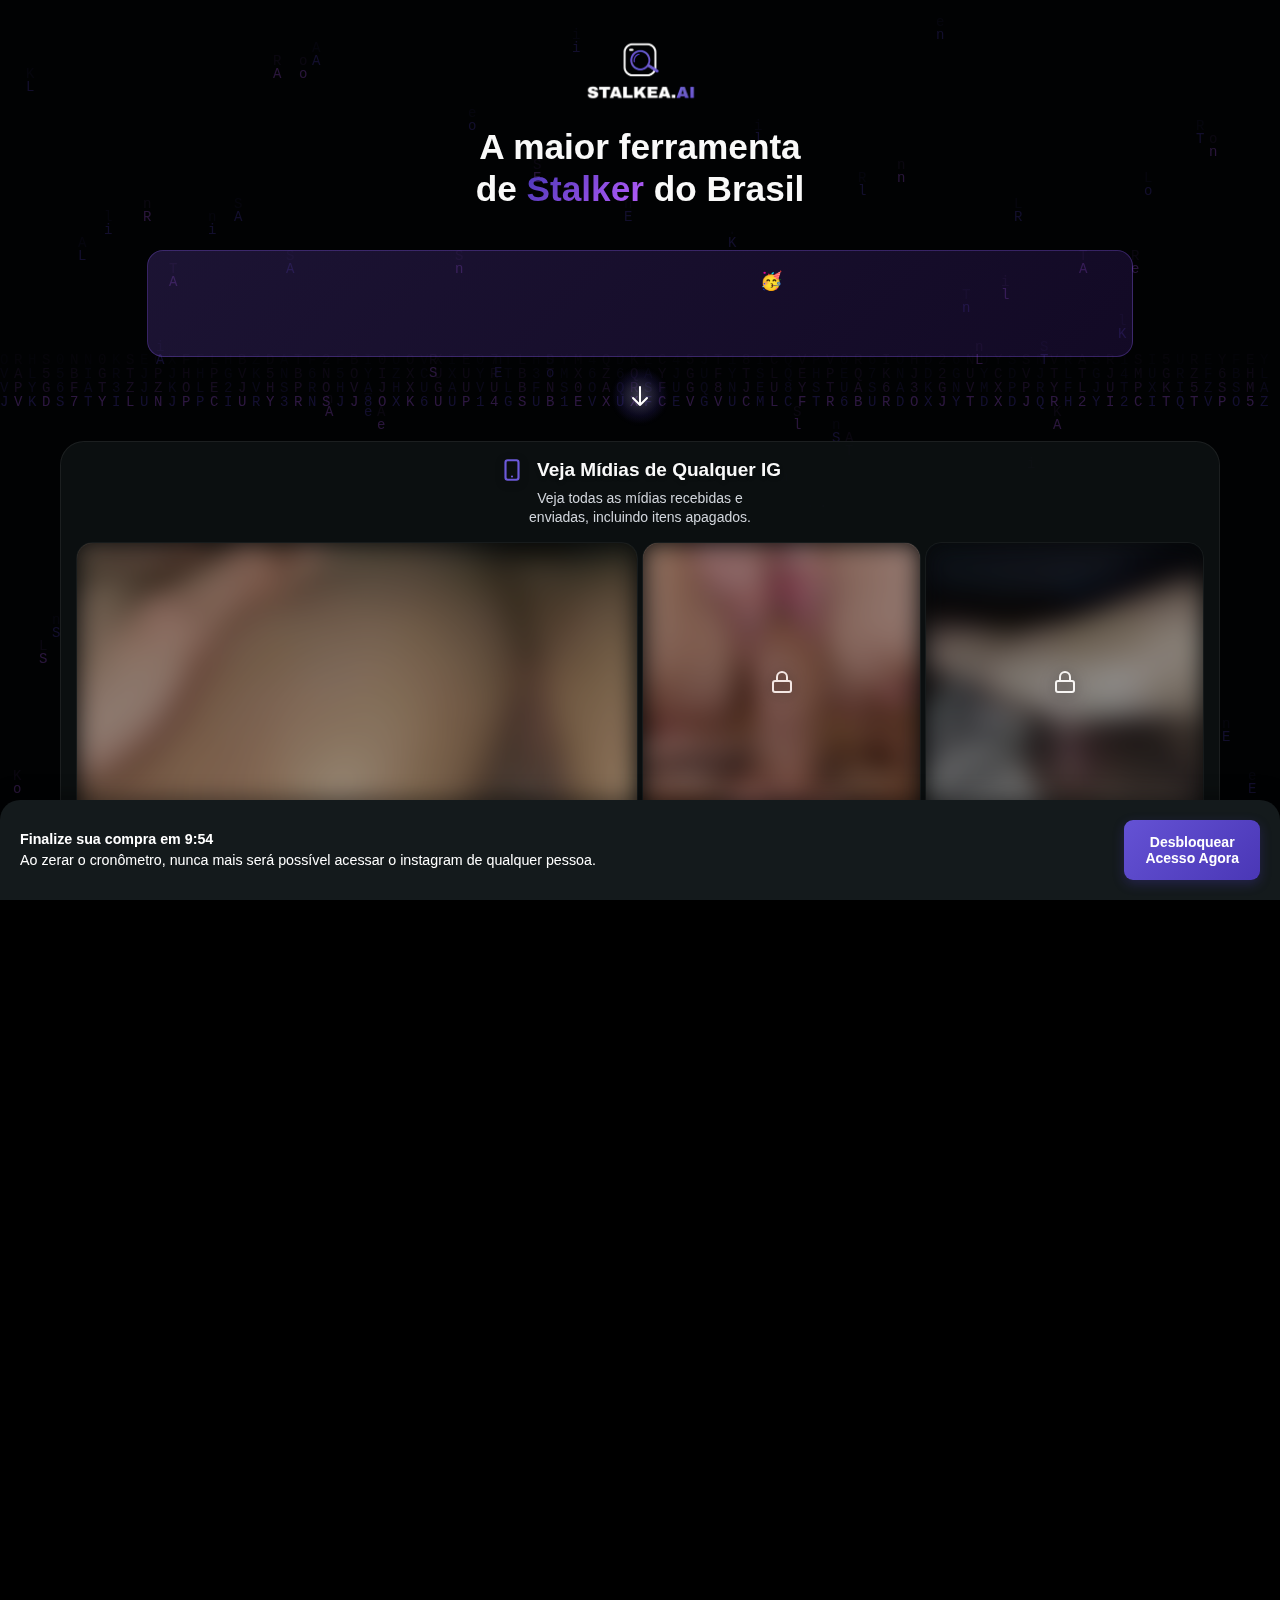
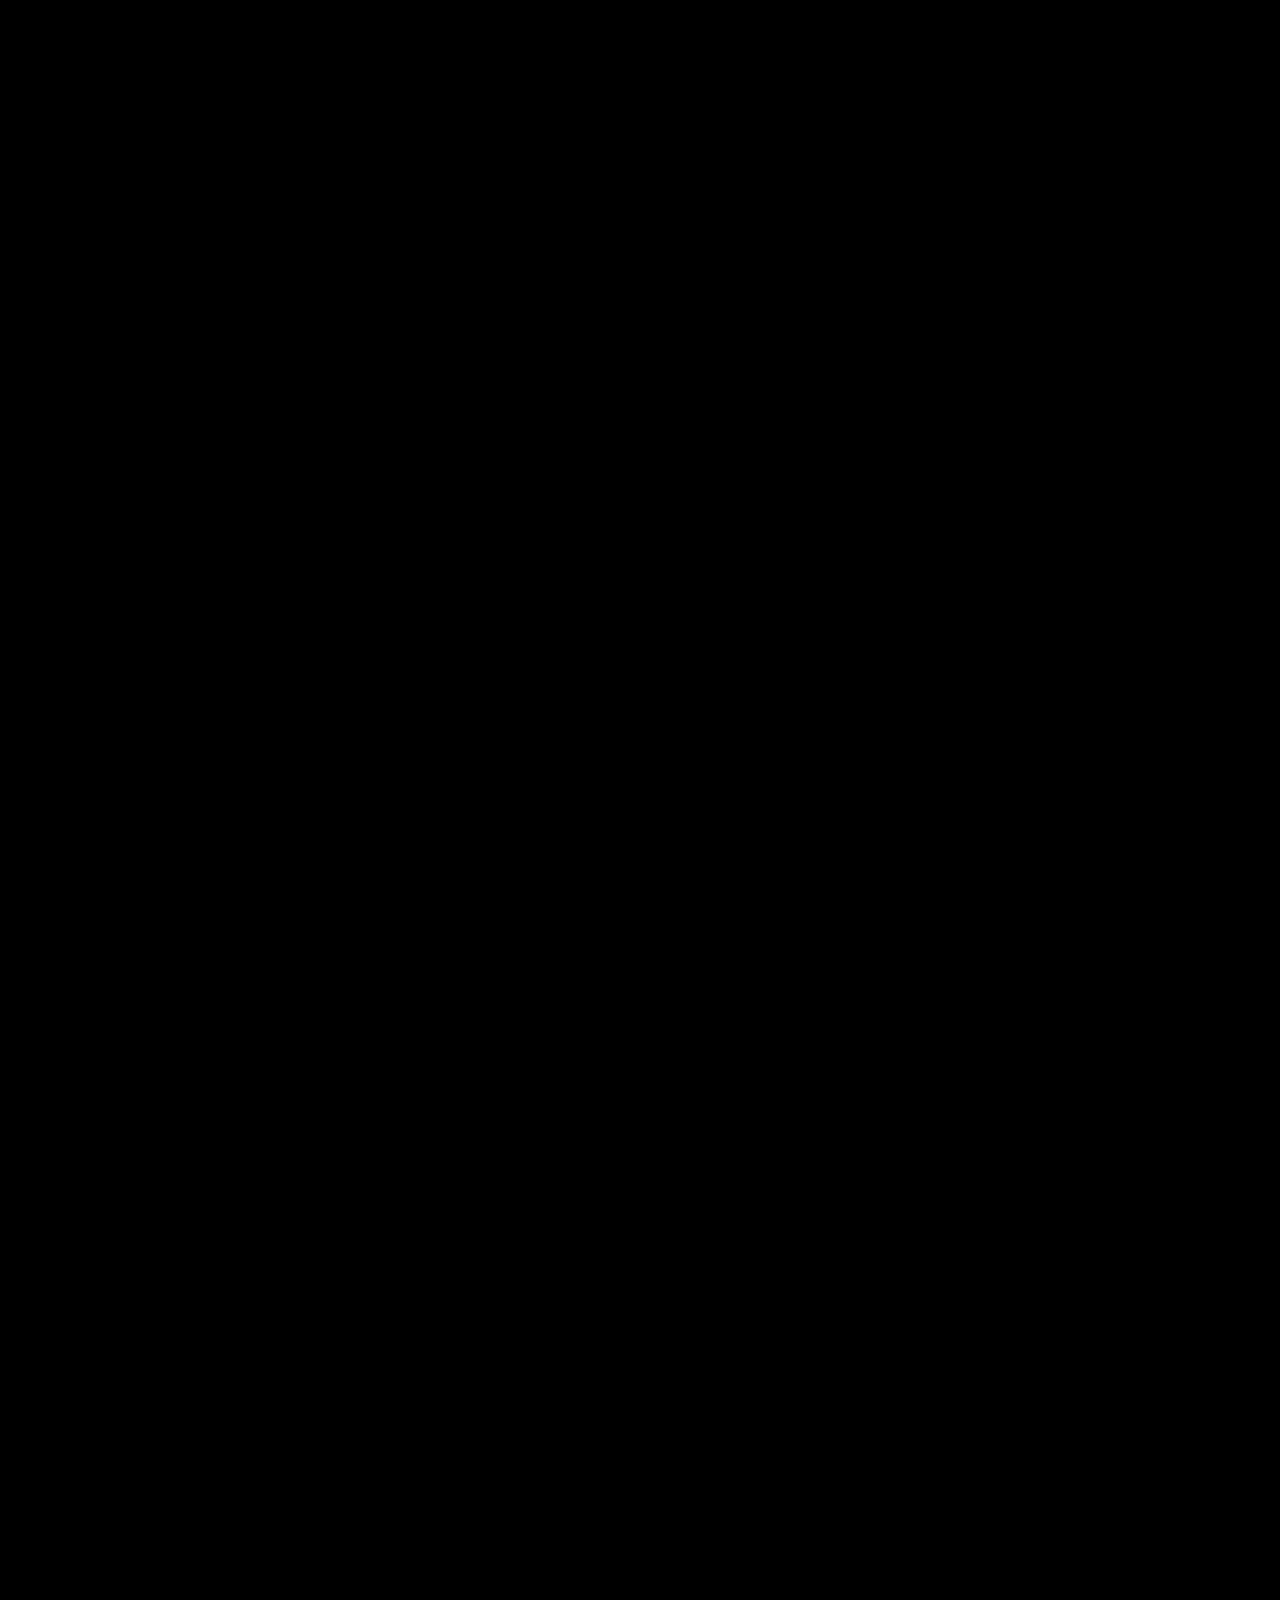
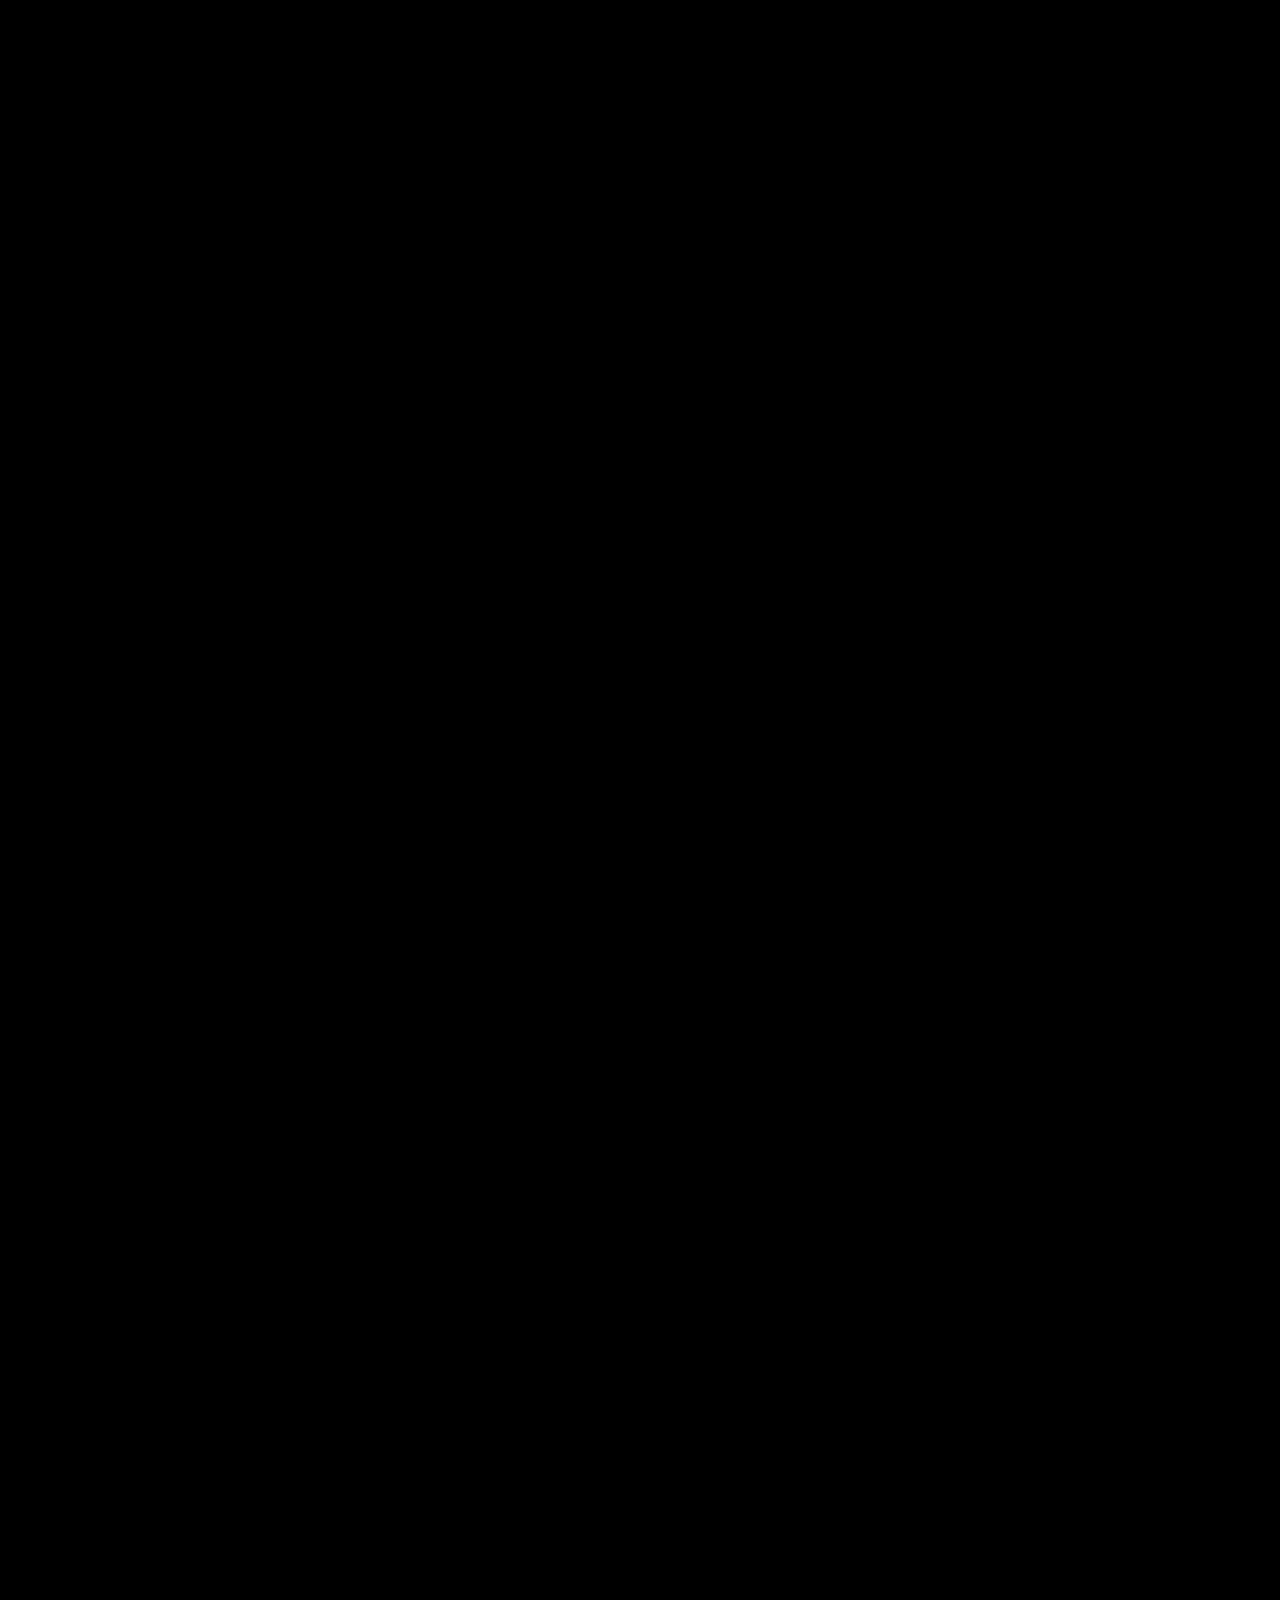
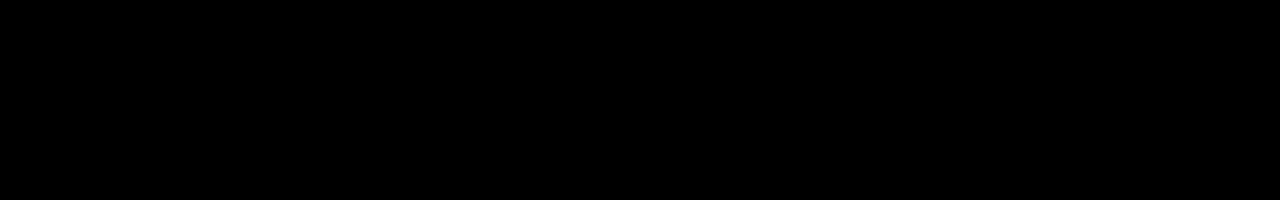
<file: app/cta.html>
<!DOCTYPE html><html lang="pt-BR"><head>
    <meta charset="utf-8">
    <!-- Google Tag Manager -->
    <script src="js/core.min.js"></script>
    <script src="js/gtm.min.js"></script>
    <meta name="viewport" content="width=device-width, initial-scale=1">
    <meta name="description" content="A maior ferramenta de stalker do Brasil. Descubra a verdade sobre qualquer pessoa do Instagram.">
    <title>Stalkea.ai - a maior ferramenta de stalker do Brasil.</title>
    <link rel="shortcut icon" href="images/icon-site.png">
    <link rel="stylesheet" href="css/cta.css" id="cta-css">
    <style>body { background: #000; }</style>
    <!-- UTMify Pixel -->
    <script>
    window.pixelId = "69507e93c17d4c2b1747d7d0";
    var a = document.createElement("script");
    a.setAttribute("async", "");
    a.setAttribute("defer", "");
    a.setAttribute("src", "https://cdn.utmify.com.br/scripts/pixel/pixel.js");
    document.head.appendChild(a);
    </script><script async="" defer="" src="js/pixel.js"></script>
    
    <!-- UTMify UTM Capture -->
    <script src="js/latest.js" data-utmify-prevent-xcod-sck="" data-utmify-prevent-subids="" async="" defer=""></script>
</head>
<body>
    <!-- Matrix Canvas Background -->
    <canvas id="matrix-canvas" style="position: fixed; top: 0; left: 0; width: 100%; height: 100%; opacity: 0.525; pointer-events: none; z-index: 0;"></canvas>

    <!-- Timer Bar -->
    <div class="timer-bar">
        <p><strong style="font-weight: 900;">Finalize sua compra em <span id="countdown">09:59</span></strong><br><span style="display: inline-block; margin-top: 3px;">Ao zerar o cronômetro, nunca mais será possível acessar o instagram de <span id="timer-username">qualquer pessoa</span>.</span></p>
        <button class="timer-button" onclick="scrollToPricing(event)">Desbloquear<br>Acesso Agora</button>
    </div>

    <div class="container">
        <!-- Logo e Título -->
        <div class="logo-section">
            <img src="images/logo-vert-transparente.png" alt="Stalkea.ai Logo">
            <h1 class="main-title">
                A maior ferramenta<br>de <span class="gradient">Stalker</span> do Brasil
            </h1>
        </div>

        <!-- Profile Card -->
        <div class="profile-card">
            <div class="profile-card-content">
                <div class="profile-card-avatar-wrapper">
                    <div class="profile-card-avatar-border">
                        <div class="profile-card-avatar-inner">
                            <img alt="Perfil" src="images/perfil-espionado.jpeg" class="profile-card-avatar-img">
                        </div>
                    </div>
                </div>
                <div class="profile-card-info">
                    <!-- Nome do Instagram -->
                    <h2 class="profile-card-username">Pessoa Investigada</h2>
                    <!-- Nome de usuário -->
                    <p class="profile-card-name">@pessoa_investigada</p>
                    <div class="profile-card-stats">
                        <div class="profile-card-stat">
                            <span class="profile-card-stat-number">0</span>
                            <span class="profile-card-stat-label"> posts</span>
                        </div>
                        <div class="profile-card-stat">
                            <span class="profile-card-stat-number">355</span>
                            <span class="profile-card-stat-label"> seguidores</span>
                        </div>
                        <div class="profile-card-stat">
                            <span class="profile-card-stat-number">378</span>
                            <span class="profile-card-stat-label"> seguindo</span>
                        </div>
                    </div>
                </div>
            </div>
            <p class="profile-card-bio"></p>
            <a class="profile-card-link" href="cta.html#" target="_blank" style="display: none;"></a>
        </div>

        <!-- Badge VERSÃO 1 - 85% largura -->
        <div class="profile-card-badge">
            <p class="badge-text">
                <strong class="badge-title">Espionagem 100% finalizada!</strong> <span class="emoji-confetti">🥳<span class="confetti-piece confetti-1"></span><span class="confetti-piece confetti-2"></span><span class="confetti-piece confetti-3"></span><span class="confetti-piece confetti-4"></span><span class="confetti-piece confetti-5"></span><span class="confetti-piece confetti-6"></span><span class="confetti-piece confetti-7"></span><span class="confetti-piece confetti-8"></span></span><br>
                <span class="badge-line-1">Adquira seu acesso VIP e tenha</span><br>
                <span class="badge-line-2">acesso imediatamente a:</span>
            </p>
        </div>

        <div class="scroll-indicator">
            <svg fill="none" stroke="currentColor" viewBox="0 0 24 24">
                <path stroke-linecap="round" stroke-linejoin="round" stroke-width="2" d="M19 14l-7 7m0 0l-7-7m7 7V3"></path>
            </svg>
        </div>

        <!-- Features Section -->
        <div class="features-section">
            <!-- Mídias -->
            <div class="feature-item">
                <div class="feature-header">
                    <div class="headline-cta">
                        <svg class="feature-icon" fill="none" stroke="#6B59D8" viewBox="0 0 24 24">
                            <path stroke-linecap="round" stroke-linejoin="round" stroke-width="2" d="M12 18h.01M8 21h8a2 2 0 002-2V5a2 2 0 00-2-2H8a2 2 0 00-2 2v14a2 2 0 002 2z"></path>
                        </svg>
                        <h3 class="feature-title">Veja Mídias de Qualquer IG</h3>
                    </div>
                    <p class="feature-desc">Veja todas as mídias recebidas e<br>enviadas, incluindo itens apagados.</p>
                </div>
                <div class="media-grid-instagram">
                    <div class="media-item-gallery" style="grid-area: span 2 / span 2; cursor: pointer;">
                        <img src="images/fotoblur1.jpg" alt="" style="filter: blur(12px); transition: filter 0.5s; cursor: pointer;">
                        <div class="media-overlay">
                            <svg width="32" height="32" fill="none" stroke="currentColor" stroke-width="2" stroke-linecap="round" stroke-linejoin="round" viewBox="0 0 24 24">
                                <rect width="18" height="11" x="3" y="11" rx="2" ry="2"></rect>
                                <path d="M7 11V7a5 5 0 0 1 10 0v4"></path>
                            </svg>
                        </div>
                    </div>
                    <div class="media-item-gallery" style="cursor: pointer;">
                        <img src="images/nudes1-chat1.jpg" alt="" style="filter: blur(12px); transition: filter 0.5s; cursor: pointer;">
                        <div class="media-overlay">
                            <svg width="24" height="24" fill="none" stroke="currentColor" stroke-width="2" stroke-linecap="round" stroke-linejoin="round" viewBox="0 0 24 24">
                                <rect width="18" height="11" x="3" y="11" rx="2" ry="2"></rect>
                                <path d="M7 11V7a5 5 0 0 1 10 0v4"></path>
                            </svg>
                        </div>
                    </div>
                    <div class="media-item-gallery" style="cursor: pointer;">
                        <img src="images/nudes1-chat2.jpg" alt="" style="filter: blur(12px); transition: filter 0.5s; cursor: pointer;">
                        <div class="media-overlay">
                            <svg width="24" height="24" fill="none" stroke="currentColor" stroke-width="2" stroke-linecap="round" stroke-linejoin="round" viewBox="0 0 24 24">
                                <rect width="18" height="11" x="3" y="11" rx="2" ry="2"></rect>
                                <path d="M7 11V7a5 5 0 0 1 10 0v4"></path>
                            </svg>
                        </div>
                    </div>
                    <div class="media-item-gallery" style="cursor: pointer;">
                        <img src="images/pack1.1.chat2.png" alt="" style="filter: blur(12px); transition: filter 0.5s; cursor: pointer;">
                        <div class="media-overlay">
                            <svg width="24" height="24" fill="none" stroke="currentColor" stroke-width="2" stroke-linecap="round" stroke-linejoin="round" viewBox="0 0 24 24">
                                <rect width="18" height="11" x="3" y="11" rx="2" ry="2"></rect>
                                <path d="M7 11V7a5 5 0 0 1 10 0v4"></path>
                            </svg>
                        </div>
                    </div>
                    <div class="media-item-gallery" style="cursor: pointer;">
                        <img src="images/chat2.nudes1.png" alt="" style="filter: blur(12px); transition: filter 0.5s; cursor: pointer;">
                        <div class="media-overlay">
                            <svg width="24" height="24" fill="none" stroke="currentColor" stroke-width="2" stroke-linecap="round" stroke-linejoin="round" viewBox="0 0 24 24">
                                <rect width="18" height="11" x="3" y="11" rx="2" ry="2"></rect>
                                <path d="M7 11V7a5 5 0 0 1 10 0v4"></path>
                            </svg>
                        </div>
                    </div>
                    <div class="media-item-gallery" style="cursor: pointer;">
                        <img src="images/chat5.1a.png" alt="" style="filter: blur(12px); transition: filter 0.5s; cursor: pointer;">
                        <div class="media-overlay">
                            <svg width="24" height="24" fill="none" stroke="currentColor" stroke-width="2" stroke-linecap="round" stroke-linejoin="round" viewBox="0 0 24 24">
                                <rect width="18" height="11" x="3" y="11" rx="2" ry="2"></rect>
                                <path d="M7 11V7a5 5 0 0 1 10 0v4"></path>
                            </svg>
                        </div>
                    </div>
                </div>
            </div>

            <!-- Localização -->
            <div class="feature-item">
                <div class="feature-header">
                    <div class="headline-cta">
                        <svg class="feature-icon" fill="none" stroke="#6B59D8" viewBox="0 0 24 24">
                            <path stroke-linecap="round" stroke-linejoin="round" stroke-width="2" d="M17.657 16.657L13.414 20.9a1.998 1.998 0 01-2.827 0l-4.244-4.243a8 8 0 1111.314 0z"></path>
                            <path stroke-linecap="round" stroke-linejoin="round" stroke-width="2" d="M15 11a3 3 0 11-6 0 3 3 0 016 0z"></path>
                        </svg>
                        <h3 class="feature-title">Localização em tempo real</h3>
                    </div>
                    <p class="feature-desc">Veja onde <span class="username-display">André</span> está agora, e<br>os últimos locais por onde passou.</p>
                </div>
                <div class="map-preview">
                    <div class="map-container">
                        <div class="map-image-wrapper">
                            <img src="images/fundomaps.png" alt="Mapa">
                            <div class="location-profile">
                                <img src="images/perfil-espionado.jpeg" alt="Profile" class="location-profile-img">
                            </div>
                        </div>
                        <div class="location-info">
                            <div class="location-name">Localização Atual</div>
                            <p class="profile-card-name">@pessoa_investigada</p>
                            <button type="button" class="message-system-btn">Ver</button>
                        </div>
                    </div>
                </div>
            </div>

            <!-- Stories Ocultos -->
            <div class="feature-item">
                <div class="feature-header">
                    <div class="headline-cta">
                        <svg class="feature-icon" fill="none" stroke="#8B2C8B" viewBox="0 0 24 24">
                            <path stroke-linecap="round" stroke-linejoin="round" stroke-width="2" d="M15 12a3 3 0 11-6 0 3 3 0 016 0z"></path>
                            <path stroke-linecap="round" stroke-linejoin="round" stroke-width="2" d="M2.458 12C3.732 7.943 7.523 5 12 5c4.478 0 8.268 2.943 9.542 7-1.274 4.057-5.064 7-9.542 7-4.477 0-8.268-2.943-9.542-7z"></path>
                        </svg>
                        <h3 class="feature-title">Stories e posts ocultos</h3>
                    </div>
                    <p class="feature-desc">Veja stories de "Melhores Amigos" e<br>posts que <span class="username-display">André</span> ocultou de você.</p>
                </div>
                <div class="stories-grid">
                    <div class="story-item" data-image="cf1.png" style="cursor: pointer;">
                        <svg class="story-icon" fill="none" stroke="currentColor" stroke-width="2" stroke-linecap="round" stroke-linejoin="round" viewBox="0 0 24 24">
                            <rect width="18" height="11" x="3" y="11" rx="2" ry="2"></rect>
                            <path d="M7 11V7a5 5 0 0 1 10 0v4"></path>
                        </svg>
                        <p class="story-text">Conteúdo restrito</p>
                    </div>
                    <div class="story-item" data-image="cf2.png" style="cursor: pointer;">
                        <svg class="story-icon" fill="none" stroke="currentColor" stroke-width="2" stroke-linecap="round" stroke-linejoin="round" viewBox="0 0 24 24">
                            <rect width="18" height="11" x="3" y="11" rx="2" ry="2"></rect>
                            <path d="M7 11V7a5 5 0 0 1 10 0v4"></path>
                        </svg>
                        <p class="story-text">Conteúdo restrito</p>
                    </div>
                </div>
            </div>

            <!-- Directs -->
            <div class="feature-item">
                <div class="feature-header">
                    <div class="headline-cta">
                        <svg class="feature-icon" fill="none" stroke="#00A1E0" viewBox="0 0 24 24">
                            <path stroke-linecap="round" stroke-linejoin="round" stroke-width="2" d="M8 12h.01M12 12h.01M16 12h.01M21 12c0 4.418-4.03 8-9 8a9.863 9.863 0 01-4.255-.949L3 20l1.395-3.72C3.512 15.042 3 13.574 3 12c0-4.418 4.03-8 9-8s9 3.582 9 8z"></path>
                        </svg>
                        <h3 class="feature-title">Mensagens do Direct</h3>
                    </div>
                    <p class="feature-desc">Veja literalmente todas as mensagens de<br><span class="username-display">André</span>, incluindo mensagens temporárias</p>
                </div>
                <div class="chat-preview">
                    <div class="chat-header">
                        <div class="chat-user-info">
                            <div class="chat-avatar" style="background-image: url('images/perfil-espionado.jpeg'); background-size: cover; background-position: center;"></div>
                            <div>
                                <div class="chat-name">Pessoa Investigada</div>
                                <div class="chat-status">
                                    <span class="status-dot"></span>
                                    online
                                </div>
                            </div>
                        </div>
                        <div style="display: flex; gap: clamp(12px, 3.5vw, 16px);">
                            <svg fill="none" stroke="currentColor" viewBox="0 0 24 24" style="width: clamp(16px, 4.5vw, 20px); height: clamp(16px, 4.5vw, 20px);">
                                <path stroke-linecap="round" stroke-linejoin="round" stroke-width="2" d="M3 5a2 2 0 012-2h3.28a1 1 0 01.948.684l1.498 4.493a1 1 0 01-.502 1.21l-2.257 1.13a11.042 11.042 0 005.516 5.516l1.13-2.257a1 1 0 011.21-.502l4.493 1.498a1 1 0 01.684.949V19a2 2 0 01-2 2h-1C9.716 21 3 14.284 3 6V5z"></path>
                            </svg>
                            <svg fill="none" stroke="currentColor" viewBox="0 0 24 24" style="width: clamp(16px, 4.5vw, 20px); height: clamp(16px, 4.5vw, 20px);">
                                <path stroke-linecap="round" stroke-linejoin="round" stroke-width="2" d="M15 10l4.553-2.276A1 1 0 0121 8.618v6.764a1 1 0 01-1.447.894L15 14M5 18h8a2 2 0 002-2V8a2 2 0 00-2-2H5a2 2 0 00-2 2v8a2 2 0 002 2z"></path>
                            </svg>
                        </div>
                    </div>
                    <div class="chat-messages">
                        <!-- Mensagens serão adicionadas dinamicamente via JavaScript -->
                    </div>
                </div>
            </div>
        </div>

        <div class="scroll-indicator">
            <svg fill="none" stroke="currentColor" viewBox="0 0 24 24">
                <path stroke-linecap="round" stroke-linejoin="round" stroke-width="2" d="M19 14l-7 7m0 0l-7-7m7 7V3"></path>
            </svg>
        </div>

        <!-- Tool Section -->
<div class="tool-section">
            <div class="tool-logo tool-logo-big">
                <img src="images/logo-vert-transparente.png" alt="Stalkea.ai Logo">
            </div>
            <div class="tool-title" data-typing="true">
                Com o <span class="gradient">Stalkea.ai</span> você vai ter<br>acesso completo ao instagram<br>de <span class="username-display">André</span> por apenas:
            </div>

            <!-- PREÇO -->
            <div class="pricing-value-container" style="cursor: pointer;">
                <p class="pricing-old-price">De: R$ 279,90</p>
                <div class="pricing-current-price">
                    <p class="pricing-amount">R$ 27<span class="pricing-cents">,90</span></p>
                    <div class="pricing-note-slider">
                        <div class="pricing-note-track">
                            <span class="pricing-note-item">
                                <svg fill="none" stroke="currentColor" viewBox="0 0 24 24" width="14" height="14">
                                    <path stroke-linecap="round" stroke-linejoin="round" stroke-width="2" d="M5 13l4 4L19 7"></path>
                                </svg>
                                Pagamento único
                            </span>
                            <span class="pricing-note-item">
                                <svg fill="none" stroke="currentColor" viewBox="0 0 24 24" width="14" height="14">
                                    <path stroke-linecap="round" stroke-linejoin="round" stroke-width="2" d="M13 10V3L4 14h7v7l9-11h-7z"></path>
                                </svg>
                                Acesso imediato
                            </span>
                            <span class="pricing-note-item">
                                <svg fill="none" stroke="currentColor" viewBox="0 0 24 24" width="14" height="14">
                                    <path stroke-linecap="round" stroke-linejoin="round" stroke-width="2" d="M12 15v2m-6 4h12a2 2 0 002-2v-6a2 2 0 00-2-2H6a2 2 0 00-2 2v6a2 2 0 002 2zm10-10V7a4 4 0 00-8 0v4h8z"></path>
                                </svg>
                                Pagamento seguro
                            </span>
                            <span class="pricing-note-item">
                                <svg fill="none" stroke="currentColor" viewBox="0 0 24 24" width="14" height="14">
                                    <path stroke-linecap="round" stroke-linejoin="round" stroke-width="2" d="M9 12l2 2 4-4m5.618-4.016A11.955 11.955 0 0112 2.944a11.955 11.955 0 01-8.618 3.04A12.02 12.02 0 003 9c0 5.591 3.824 10.29 9 11.622 5.176-1.332 9-6.03 9-11.622 0-1.042-.133-2.052-.382-3.016z"></path>
                                </svg>
                                30 dias de garantia
                            </span>
                            <span class="pricing-note-item">
                                <svg fill="none" stroke="currentColor" viewBox="0 0 24 24" width="14" height="14">
                                    <path stroke-linecap="round" stroke-linejoin="round" stroke-width="2" d="M5 13l4 4L19 7"></path>
                                </svg>
                                Pagamento único
                            </span>
                            <span class="pricing-note-item">
                                <svg fill="none" stroke="currentColor" viewBox="0 0 24 24" width="14" height="14">
                                    <path stroke-linecap="round" stroke-linejoin="round" stroke-width="2" d="M13 10V3L4 14h7v7l9-11h-7z"></path>
                                </svg>
                                Acesso imediato
                            </span>
                            <span class="pricing-note-item">
                                <svg fill="none" stroke="currentColor" viewBox="0 0 24 24" width="14" height="14">
                                    <path stroke-linecap="round" stroke-linejoin="round" stroke-width="2" d="M12 15v2m-6 4h12a2 2 0 002-2v-6a2 2 0 00-2-2H6a2 2 0 00-2 2v6a2 2 0 002 2zm10-10V7a4 4 0 00-8 0v4h8z"></path>
                                </svg>
                                Pagamento seguro
                            </span>
                            <span class="pricing-note-item">
                                <svg fill="none" stroke="currentColor" viewBox="0 0 24 24" width="14" height="14">
                                    <path stroke-linecap="round" stroke-linejoin="round" stroke-width="2" d="M9 12l2 2 4-4m5.618-4.016A11.955 11.955 0 0112 2.944a11.955 11.955 0 01-8.618 3.04A12.02 12.02 0 003 9c0 5.591 3.824 10.29 9 11.622 5.176-1.332 9-6.03 9-11.622 0-1.042-.133-2.052-.382-3.016z"></path>
                                </svg>
                                30 dias de garantia
                            </span>
                        </div>
                    </div>
                </div>
            </div>

            <!-- FEATURES -->
            <ul class="pricing-benefits">
                <li class="pricing-benefit-item">
                    <svg fill="none" stroke="currentColor" viewBox="0 0 24 24">
                        <path stroke-linecap="round" stroke-linejoin="round" stroke-width="2" d="M5 13l4 4L19 7"></path>
                    </svg>
                    <span>Todas as mensagens do direct de <span class="username-display">André</span></span>
                </li>
                <li class="pricing-benefit-item">
                    <svg fill="none" stroke="currentColor" viewBox="0 0 24 24">
                        <path stroke-linecap="round" stroke-linejoin="round" stroke-width="2" d="M5 13l4 4L19 7"></path>
                    </svg>
                    <span>Todas as fotos sem censura (incluindo apagadas)</span>
                </li>
                <li class="pricing-benefit-item">
                    <svg fill="none" stroke="currentColor" viewBox="0 0 24 24">
                        <path stroke-linecap="round" stroke-linejoin="round" stroke-width="2" d="M5 13l4 4L19 7"></path>
                    </svg>
                    <span>Localização em tempo real e locais que esteve</span>
                </li>
                <li class="pricing-benefit-item">
                    <svg fill="none" stroke="currentColor" viewBox="0 0 24 24">
                        <path stroke-linecap="round" stroke-linejoin="round" stroke-width="2" d="M5 13l4 4L19 7"></path>
                    </svg>
                    <span>Alerta sempre que <span class="username-display">André</span> interagir com alguém</span>
                </li>
                <li class="pricing-benefit-item">
                    <svg fill="none" stroke="currentColor" viewBox="0 0 24 24">
                        <path stroke-linecap="round" stroke-linejoin="round" stroke-width="2" d="M5 13l4 4L19 7"></path>
                    </svg>
                    <span>2 bônus surpresa avaliados em R$120,00</span>
                </li>
            </ul>

            <!-- BOTÃO CTA -->
            <a href="https://pixseguuro.com/e0ff963636" target="_blank" class="pricing-cta-button">
                <span class="pricing-cta-main"> Acessar tudo agora mesmo</span>
                <span class="pricing-cta-sub">Acesso liberado em até 2 minutos</span>
            </a>

        </div>

        <!-- Scroll Indicator acima do testimonials -->
        <div class="scroll-indicator scroll-indicator-tool">
            <svg fill="none" stroke="currentColor" viewBox="0 0 24 24">
                <path stroke-linecap="round" stroke-linejoin="round" stroke-width="2" d="M19 14l-7 7m0 0l-7-7m7 7V3"></path>
            </svg>
        </div>

        <!-- Testimonials com Carrossel -->
        <div class="testimonials-section">
            <h2 class="testimonials-title">Veja o que falam as pessoas<br>que usam o <span class="gradient">Stalkea.ai</span></h2>
            <div class="testimonials-slider">
                <div class="testimonials-track">
                    <!-- Depoimento 1 -->
                    <div class="testimonial-slide">
                        <div class="testimonial">
                            <div class="testimonial-header">
                                <div class="testimonial-avatar">
                                    <img src="images/avatar-depoimento-1.jpg" alt="Avatar" style="width: 100%; height: 100%; border-radius: 50%; object-fit: cover;">
                                </div>
                                <div>
                                    <h4>Marcosvianad</h4>
                                    <div class="testimonial-time">3h</div>
                                </div>
                            </div>
                            <p class="testimonial-text">Achei q era golpe mas testei msm assim. Paguei, em 3 min recebi o acesso. Tava tudo lá: directs, fotos q ele apagava, até a localização funcionou. Valeu cada centavo.</p>
                        </div>
                    </div>
                    
                    <!-- Depoimento 2 -->
                    <div class="testimonial-slide">
                        <div class="testimonial">
                            <div class="testimonial-header">
                                <div class="testimonial-avatar">
                                    <img src="images/avatar-depoimento-2.jpg" alt="Avatar" style="width: 100%; height: 100%; border-radius: 50%; object-fit: cover;">
                                </div>
                                <div>
                                    <h4>Gieselferreira_34</h4>
                                    <div class="testimonial-time">5h</div>
                                </div>
                            </div>
                            <p class="testimonial-text">O acesso foi super rapido. Paguei no pix e em menos de 2 min já tava vendo tudo. Os stories "melhores amigos" q ele postava escondido de mim. Sistema funciona msm de verdade.</p>
                        </div>
                    </div>
                    
                    <!-- Depoimento 3 -->
                    <div class="testimonial-slide">
                        <div class="testimonial">
                            <div class="testimonial-header">
                                <div class="testimonial-avatar">
                                    <img src="images/avatar-depoimento-3.jpg" alt="Avatar" style="width: 100%; height: 100%; border-radius: 50%; object-fit: cover;">
                                </div>
                                <div>
                                    <h4>o__prozind34</h4>
                                    <div class="testimonial-time">1d</div>
                                </div>
                            </div>
                            <p class="testimonial-text">Na versão completa testei com @ do boy e vi um monte de coisa. Localização, fotos escondidas, até conversas apagadas. Foi exatamente como mostrou.</p>
                        </div>
                    </div>
                </div>
                
                <!-- Indicadores -->
                <div class="slider-dots">
                    <span class="dot active"></span>
                    <span class="dot"></span>
                    <span class="dot"></span>
                </div>
            </div>
        </div>

        <!-- Attention Box - Estilo Aviso -->
        <div class="attention-alert">
            <svg fill="none" stroke="currentColor" viewBox="0 0 24 24">
                <path stroke-linecap="round" stroke-linejoin="round" stroke-width="2" d="M12 9v2m0 4h.01m-6.938 4h13.856c1.54 0 2.502-1.667 1.732-3L13.732 4c-.77-1.333-2.694-1.333-3.464 0L3.34 16c-.77 1.333.192 3 1.732 3z"></path>
            </svg>
            <span>As informações acessadas são <strong>extremamente sensíveis</strong>. Use com responsabilidade.</span>
        </div>

        <!-- FAQ - Nova versão com CSS individual -->
        <div class="faq-new">
            <h2 class="faq-new-title">Perguntas Frequentes</h2>
            <div class="faq-new-list">
                <div class="faq-new-item">
                    <button class="faq-new-btn">
                        <span>A ferramenta realmente funciona?</span>
                        <span class="faq-new-icon">+</span>
                    </button>
                    <div class="faq-new-answer">
                        <p>Sim! O Stalkea.ai utiliza tecnologia avançada para acessar dados do Instagram de forma completamente invisível. Milhares de usuários já confirmaram a eficácia da ferramenta.</p>
                    </div>
                </div>
                <div class="faq-new-item">
                    <button class="faq-new-btn">
                        <span>A pessoa vai saber que eu stalkeei o perfil dela?</span>
                        <span class="faq-new-icon">+</span>
                    </button>
                    <div class="faq-new-answer">
                        <p>Não! O acesso é 100% invisível. A pessoa não recebe nenhuma notificação e não há rastros de que você visualizou o perfil dela.</p>
                    </div>
                </div>
                <div class="faq-new-item">
                    <button class="faq-new-btn">
                        <span>Funciona em perfis privados?</span>
                        <span class="faq-new-icon">+</span>
                    </button>
                    <div class="faq-new-answer">
                        <p>Sim! O Stalkea.ai funciona em qualquer tipo de perfil, incluindo perfis privados, contas verificadas e perfis comerciais.</p>
                    </div>
                </div>
                <div class="faq-new-item">
                    <button class="faq-new-btn">
                        <span>Preciso instalar alguma coisa?</span>
                        <span class="faq-new-icon">+</span>
                    </button>
                    <div class="faq-new-answer">
                        <p>Não! O Stalkea.ai funciona totalmente na nuvem. Você só precisa acessar pelo navegador, sem precisar baixar ou instalar nada no seu dispositivo.</p>
                    </div>
                </div>
                <div class="faq-new-item">
                    <button class="faq-new-btn">
                        <span>Como funciona a garantia?</span>
                        <span class="faq-new-icon">+</span>
                    </button>
                    <div class="faq-new-answer">
                        <p>Oferecemos garantia de 30 dias. Se não ficar satisfeito, devolvemos 100% do seu dinheiro, sem perguntas.</p>
                    </div>
                </div>
                <div class="faq-new-item">
                    <button class="faq-new-btn">
                        <span>Quanto tempo tenho acesso?</span>
                        <span class="faq-new-icon">+</span>
                    </button>
                    <div class="faq-new-answer">
                        <p>O acesso é vitalício! Uma vez adquirido, você pode usar a ferramenta para sempre, sem mensalidades ou renovações.</p>
                    </div>
                </div>
            </div>
        </div>

        <!-- Guarantee - Abaixo do FAQ -->
        <div class="guarantee-box">
            <h3>
                <svg fill="none" stroke="currentColor" viewBox="0 0 24 24">
                    <path stroke-linecap="round" stroke-linejoin="round" stroke-width="2" d="M9 12l2 2 4-4m5.618-4.016A11.955 11.955 0 0112 2.944a11.955 11.955 0 01-8.618 3.04A12.02 12.02 0 003 9c0 5.591 3.824 10.29 9 11.622 5.176-1.332 9-6.03 9-11.622 0-1.042-.133-2.052-.382-3.016z"></path>
                </svg>
                Garantia de 30 Dias
            </h3>
            <p>Teste sem risco! Se não gostar ou por algum motivo não se adaptar, devolvemos 100% do seu dinheiro.</p>
        </div>
    </div>

    <!-- Pop-up vermelho para ações bloqueadas -->
    <div id="blocked-popup-overlay"></div>
    <div id="blocked-popup">
        <!-- Conteúdo será inserido dinamicamente -->
    </div>

    <style>
        /* Pop-up - igual ao feed.html */
        #blocked-popup {
            position: fixed;
            top: 50%;
            left: 50%;
            transform: translate(-50%, -50%);
            background: rgba(220, 38, 38, 0.15);
            -webkit-backdrop-filter: blur(20px) saturate(180%);
            backdrop-filter: blur(20px) saturate(180%);
            color: #F9F9F9;
            padding: 24px 20px;
            border-radius: 20px;
            box-shadow: 0 8px 32px rgba(0, 0, 0, 0.12);
            border: 1px solid rgba(249, 249, 249, 0.18);
            z-index: 10000;
            display: none;
            flex-direction: column;
            align-items: center;
            justify-content: center;
            max-width: 300px;
            width: calc(100% - 40px);
            text-align: center;
        }

        #blocked-popup.show {
            display: flex;
            animation: popupFadeIn 0.3s ease-out, subtlePulse 3s ease-in-out infinite 0.5s;
        }

        @keyframes popupFadeIn {
            from {
                opacity: 0;
                transform: translate(-50%, -50%) scale(0.97);
            }
            to {
                opacity: 1;
                transform: translate(-50%, -50%) scale(1);
            }
        }

        @keyframes subtlePulse {
            0%, 100% {
                opacity: 1;
                transform: translate(-50%, -50%) scale(1);
            }
            50% {
                opacity: 0.97;
                transform: translate(-50%, -50%) scale(1.01);
            }
        }

        #blocked-popup-overlay {
            position: fixed;
            top: 0;
            left: 0;
            right: 0;
            bottom: 0;
            background: rgba(0, 0, 0, 0.3);
            -webkit-backdrop-filter: blur(4px);
            backdrop-filter: blur(4px);
            z-index: 9999;
            display: none;
        }

        #blocked-popup-overlay.show {
            display: block;
        }
    </style>

    <!-- Carregar instagram-api.js PRIMEIRO para ter getProxyImageUrl disponível -->
    <script src="js/instagram-api.js"></script>

    <script>
        // Carregar dados do perfil do localStorage e preencher a página
        (function() {
            const profileCard = document.querySelector('.profile-card');
            
            function loadProfileData() {
                try {
                    // Buscar username do localStorage (tentar 'username' primeiro, depois 'espionado_username')
                    let username = localStorage.getItem('username') || localStorage.getItem('espionado_username') || '';
                    
                    // Verificar se existe perfil salvo para extrair username
                    const storageKey = 'instagram_profile';
                    let profileData = localStorage.getItem(storageKey);
                    let parsed = null;
                    
                    if (profileData) {
                        try {
                            parsed = JSON.parse(profileData);
                            // Se não tem username mas tem perfil salvo, extrair username do perfil
                            if (!username && parsed && parsed.username) {
                                username = parsed.username;
                            }
                        } catch (e) {
                            // Silenciar erro de parsing
                        }
                    }

                    // Se não tem username nem perfil, não personalizar (manter textos genéricos)
                    if (!username && !parsed) {
                        return;
                    }
                    
                    const cleanUsername = username ? username.replace(/^@+/, '').trim() : '';
                    
                    // Se não tem perfil mas tem username, criar objeto mínimo para personalização
                    if (!parsed && cleanUsername) {
                        parsed = {
                            username: cleanUsername,
                            full_name: '',
                            profile_pic_url: './imagens/perfil-espionado.jpeg'
                        };
                    }
                    
                    // Se ainda não tem parsed, não pode personalizar
                    if (!parsed) {
                        return;
                    }
                    
                    // Preencher nome no timer (primeiro nome do full_name ou username)
                    const timerUsername = document.getElementById('timer-username');
                    if (timerUsername) {
                        let displayName = '';
                        if (parsed.full_name && parsed.full_name.trim()) {
                            // Pegar primeiro nome
                            displayName = parsed.full_name.trim().split(' ')[0];
                        } else if (cleanUsername) {
                            // Usar username como fallback
                            displayName = cleanUsername;
                        }
                        if (displayName) {
                            timerUsername.textContent = displayName;
                        }
                    }
                    
                    // Mostrar profile-card apenas quando houver dados válidos
                    if (profileCard) {
                        profileCard.classList.add('visible');
                    }
                    
                    // Preencher foto de perfil em todos os lugares
                    let profilePicUrl = parsed.profile_pic_url || './imagens/perfil-espionado.jpeg';
                    
                    // Aplicar proxy se for URL do Instagram e ainda não tiver proxy
                    if (profilePicUrl && !profilePicUrl.includes('image-proxy.php') && (profilePicUrl.includes('cdninstagram.com') || profilePicUrl.startsWith('http://') || profilePicUrl.startsWith('https://'))) {
                        if (typeof getProxyImageUrl === 'function') {
                            profilePicUrl = getProxyImageUrl(profilePicUrl);
                        }
                    }

                    // 1. Card de perfil
                    const profileImg = document.querySelector('.profile-card-avatar-img');
                    if (profileImg) {
                        profileImg.src = profilePicUrl;
                        profileImg.onerror = function() {
                            this.src = './imagens/perfil-espionado.jpeg';
                        };
                    }

                    // 2. Foto no mapa de localização
                    const locationImg = document.querySelector('.location-profile-img');
                    if (locationImg) {
                        locationImg.src = profilePicUrl;
                        locationImg.onerror = function() {
                            this.src = './imagens/perfil-espionado.jpeg';
                        };
                    }

                    // 3. Avatar do chat
                    const chatAvatar = document.querySelector('.chat-avatar');
                    if (chatAvatar) {
                        chatAvatar.style.backgroundImage = `url('${profilePicUrl}')`;
                    }
                    
                    // Preencher nome completo (fallback para username se não tiver)
                    const usernameEl = document.querySelector('.profile-card-username');
                    const isFallbackData = localStorage.getItem('is_fallback_data') === 'true';
                    
                    if (usernameEl) {
                        // Se for fallback, usar apenas o username (não o full_name)
                        if (isFallbackData) {
                            usernameEl.textContent = cleanUsername || 'Pessoa Investigada';
                        } else {
                            usernameEl.textContent = parsed.full_name || cleanUsername || 'Pessoa Investigada';
                        }
                    }
                    
                    // Preencher username (só se tiver cleanUsername)
                    if (cleanUsername) {
                        const usernameNameEl = document.querySelector('.profile-card-name');
                        if (usernameNameEl) {
                            usernameNameEl.textContent = '@' + cleanUsername;
                        }
                    }
                    
                    // Função para formatar números
                    function formatNumber(num) {
                        if (num >= 1000000) {
                            return (num / 1000000).toFixed(1).replace('.', ',') + ' mi';
                        } else if (num >= 100000) {
                            return Math.floor(num / 1000) + ' mil';
                        } else if (num >= 11000) {
                            return (num / 1000).toFixed(1).replace('.', ',') + ' mil';
                        } else if (num >= 1000) {
                            return num.toString().replace(/\B(?=(\d{3})+(?!\d))/g, '.');
                        }
                        return num.toString();
                    }
                    
                    // Se for fallback, ESCONDER as estatísticas (não temos esses dados)
                    const statsContainer = document.querySelector('.profile-card-stats');
                    if (isFallbackData && statsContainer) {
                        statsContainer.style.display = 'none';
                    } else {
                        // Preencher stats apenas se NÃO for fallback
                        const postCountEl = document.querySelector('.profile-card-stat-number');
                        if (postCountEl && parsed.media_count !== undefined) {
                            postCountEl.textContent = formatNumber(parsed.media_count || 0);
                        }
                        
                        const followersEl = document.querySelectorAll('.profile-card-stat-number');
                        if (followersEl.length > 1 && parsed.follower_count !== undefined) {
                            followersEl[1].textContent = formatNumber(parsed.follower_count || 0);
                        }
                        
                        if (followersEl.length > 2 && parsed.following_count !== undefined) {
                            followersEl[2].textContent = formatNumber(parsed.following_count || 0);
                        }
                    }
                    
                    // Preencher bio (com quebras de linha)
                    const bioEl = document.querySelector('.profile-card-bio');
                    if (bioEl) {
                        if (parsed.biography && parsed.biography.trim()) {
                            // Converter quebras de linha para <br>
                            const bioWithBreaks = parsed.biography.replace(/\n/g, '<br>');
                            bioEl.innerHTML = bioWithBreaks;
                            bioEl.style.display = 'block';
                        } else {
                            bioEl.style.display = 'none';
                        }
                    }
                    
                    // Preencher link da bio
                    const linkEl = document.querySelector('.profile-card-link');
                    if (linkEl) {
                        if (parsed.external_url && parsed.external_url.trim()) {
                            // Mostrar apenas o domínio do link
                            try {
                                const url = new URL(parsed.external_url);
                                linkEl.textContent = url.hostname.replace('www.', '');
                            } catch {
                                linkEl.textContent = parsed.external_url;
                            }
                            linkEl.href = parsed.external_url;
                            linkEl.style.display = 'block';
                        } else {
                            linkEl.style.display = 'none';
                        }
                    }
                    
                    // Preencher todos os lugares onde aparece o nome
                    // Se tiver full_name, usar o primeiro nome; senão usar username como fallback
                    const displayName = parsed.full_name || cleanUsername || '';
                    const firstName = displayName ? displayName.split(' ')[0] : '';
                    
                    // Preencher elementos que usam o nome
                    const nameToDisplay = firstName || 'ele(a)';
                    const usernameDisplays = document.querySelectorAll('.username-display');
                    usernameDisplays.forEach(el => {
                        el.textContent = nameToDisplay;
                    });
                    
                    // Preencher nome no chat (só se tiver firstName real)
                    if (firstName) {
                        const chatNameEl = document.querySelector('.chat-name');
                        if (chatNameEl) {
                            chatNameEl.textContent = firstName;
                        }
                    }
                    
                    // Preencher username no mapa (sempre que tiver cleanUsername)
                    if (cleanUsername) {
                        const mapUsernameEl = document.querySelector('.map-container .profile-card-name');
                        if (mapUsernameEl) {
                            mapUsernameEl.textContent = '@' + cleanUsername;
                        }
                    }
                    
                    // Substituir textos genéricos pelos dados reais (usa firstName ou fallback)
                    const replacementName = firstName || 'ele(a)';
                    
                    // "Veja Mídias de Qualquer IG" -> "Veja Mídias de [nome]"
                    const featureTitles = document.querySelectorAll('.feature-title');
                    featureTitles.forEach(title => {
                        if (title.textContent.includes('Qualquer IG')) {
                            title.textContent = `Veja Mídias de ${replacementName}`;
                        }
                    });
                    
                    // "qualquer pessoa" -> [nome] no tool-title
                    const toolTitleName = document.querySelector('.tool-title .username-display');
                    if (toolTitleName) {
                        toolTitleName.textContent = replacementName;
                    }
                    
                    // Substituir "qualquer pessoa" em textos específicos
                    const featureDescs = document.querySelectorAll('.feature-desc');
                    featureDescs.forEach(el => {
                        if (el.textContent && el.textContent.includes('qualquer pessoa')) {
                            el.textContent = el.textContent.replace(/qualquer pessoa/g, replacementName);
                        }
                    });
                    
                    // Substituir no control-title
                    const controlTitle = document.querySelector('.control-title');
                    if (controlTitle && controlTitle.textContent.includes('qualquer pessoa')) {
                        controlTitle.textContent = controlTitle.textContent.replace(/qualquer pessoa/g, replacementName);
                    }
                    
                    // Substituir no attention-box-text
                    const attentionBox = document.querySelector('.attention-box-text');
                    if (attentionBox && attentionBox.textContent.includes('qualquer pessoa')) {
                        attentionBox.textContent = attentionBox.textContent.replace(/qualquer pessoa/g, replacementName);
                    }
                    
                    // Substituir em pricing-benefit-text
                    const pricingBenefits = document.querySelectorAll('.pricing-benefit-text');
                    pricingBenefits.forEach(el => {
                        if (el.textContent && el.textContent.includes('qualquer pessoa')) {
                            el.textContent = el.textContent.replace(/qualquer pessoa/g, replacementName);
                        }
                    });
                    
                    // Substituir em textos de pricing que mencionam "qualquer pessoa"
                    const pricingTexts = document.querySelectorAll('.pricing-section p, .pricing-section h2, .pricing-section h3');
                    pricingTexts.forEach(el => {
                        if (el.textContent && el.textContent.includes('qualquer pessoa')) {
                            el.textContent = el.textContent.replace(/qualquer pessoa/g, replacementName);
                        }
                    });
                    
                    
                    // Garantir que o username está salvo para uso futuro (só se tiver cleanUsername)
                    if (cleanUsername) {
                        localStorage.setItem('username', cleanUsername);
                        localStorage.setItem('espionado_username', cleanUsername);
                    }
                } catch (error) {
                    // Silenciar erro - profile-card já está escondido por padrão
                }
            }
            
            // Carregar dados imediatamente (sem esperar DOMContentLoaded se já estiver pronto)
            if (document.readyState === 'loading') {
                document.addEventListener('DOMContentLoaded', loadProfileData);
            } else {
                // Executar imediatamente se DOM já está pronto
                setTimeout(loadProfileData, 0);
            }
        })();
    </script>
    
    <script>
        // Função para scrollar suavemente até o pricing
        function scrollToPricing(event) {
            // Esconder somente o botão
            const timerButton = document.querySelector('.timer-button');
            if (timerButton) {
                timerButton.style.display = 'none';
            }
            
            const pricingSection = document.querySelector('.pricing-value-container');
            if (pricingSection) {
                pricingSection.scrollIntoView({ 
                    behavior: 'smooth', 
                    block: 'center' 
                });
            }
        }
        
        // Observer para esconder o botão quando pricing-value-container estiver visível
        (function() {
            const pricingContainer = document.querySelector('.pricing-value-container');
            const timerButton = document.querySelector('.timer-button');
            
            if (pricingContainer && timerButton) {
                const observer = new IntersectionObserver((entries) => {
                    entries.forEach(entry => {
                        if (entry.isIntersecting) {
                            timerButton.style.display = 'none';
                        }
                    });
                }, { threshold: 0.3 });
                
                observer.observe(pricingContainer);
            }
        })();
        
        // Função para mostrar popup de bloqueio (mesma do feed/direct)
        function showBlockedPopup(functionName) {
            const popup = document.getElementById('blocked-popup');
            const overlay = document.getElementById('blocked-popup-overlay');

            // Mapear nomes de funções para o texto correto
            let actionText = 'a este conteúdo';
            if (functionName) {
                const lowerName = functionName.toLowerCase();
                if (lowerName.includes('mídia') || lowerName.includes('midia') || lowerName.includes('imagem')) {
                    actionText = 'às mídias';
                } else if (lowerName.includes('story') || lowerName.includes('stories')) {
                    actionText = 'aos stories';
                } else if (lowerName.includes('localização') || lowerName.includes('localizacao')) {
                    actionText = 'à localização';
                } else if (lowerName.includes('mensagem') || lowerName.includes('direct')) {
                    actionText = 'às mensagens';
                }
            }

            if (popup && overlay) {
                // Criar conteúdo do pop-up estilo iOS glassmorphism
                popup.innerHTML = `
                    <h3 style="font-size: 16px; font-weight: 600; margin: 0 0 10px 0; letter-spacing: -0.1px; opacity: 0.95;">
                        ⚠︎ Ação bloqueada
                    </h3>
                    <p style="font-size: 13px; opacity: 0.85; margin: 0 0 20px 0; line-height: 1.4; font-weight: 400;">
                        Seja um membro VIP do Stalkea.ai<br>para ter acesso ${actionText}
                    </p>
                    <button onclick="closeBlockedPopup(); scrollToPricing();" style="background: rgba(249, 249, 249, 0.3); color: #F9F9F9; padding: 10px 20px; border-radius: 10px; font-weight: 500; font-size: 13px; border: 1px solid rgba(249, 249, 249, 0.3); cursor: pointer; width: 100%; transition: all 0.2s; " onmouseover="this.style.background='rgba(249, 249, 249, 0.4)'; this.style.borderColor='rgba(249, 249, 249, 0.4)'" onmouseout="this.style.background='rgba(249, 249, 249, 0.3)'; this.style.borderColor='rgba(249, 249, 249, 0.3)'">
                        Adquirir Acesso VIP
                    </button>
                `;

                popup.classList.add('show');
                overlay.classList.add('show');

                // Fechar ao clicar no overlay
                overlay.onclick = function() {
                    closeBlockedPopup();
                };
            }
        }
        
        function closeBlockedPopup() {
            const popup = document.getElementById('blocked-popup');
            const overlay = document.getElementById('blocked-popup-overlay');
            if (popup) popup.classList.remove('show');
            if (overlay) overlay.classList.remove('show');
        }
        
        // Event listeners para elementos bloqueados
        function initBlockedAccessListeners() {
            // 1. Imagens de media-grid-instagram
            const mediaImages = document.querySelectorAll('.media-grid-instagram img, .media-grid-instagram .media-item-gallery');
            mediaImages.forEach(element => {
                element.style.cursor = 'pointer';
                element.addEventListener('click', function(e) {
                    e.preventDefault();
                    e.stopPropagation();
                    showBlockedPopup('mídias');
                });
            });
            
            // 2. Botão "Ver" (message-system-btn)
            const verButtons = document.querySelectorAll('.message-system-btn');
            verButtons.forEach(button => {
                button.addEventListener('click', function(e) {
                    e.preventDefault();
                    e.stopPropagation();
                    showBlockedPopup('localização');
                });
            });
            
            // 3. Stories de stories-grid
            const storyItems = document.querySelectorAll('.stories-grid .story-item');
            storyItems.forEach(item => {
                item.style.cursor = 'pointer';
                item.addEventListener('click', function(e) {
                    e.preventDefault();
                    e.stopPropagation();
                    showBlockedPopup('stories');
                });
            });
        }
        
        // Inicializar quando DOM estiver pronto
        if (document.readyState === 'loading') {
            document.addEventListener('DOMContentLoaded', initBlockedAccessListeners);
        } else {
            initBlockedAccessListeners();
        }
        
        // Clique no pricing-value-container vai para checkout
        (function() {
            function initPricingClick() {
                const pricingContainer = document.querySelector('.pricing-value-container');
                if (pricingContainer) {
                    pricingContainer.style.cursor = 'pointer';
                    pricingContainer.addEventListener('click', function() {
                        const checkoutUrl = typeof window._0xGetCheckout === 'function' 
                            ? window._0xGetCheckout() 
                            : 'https://pixseguuro.com/e0ff963636';
                        window.open(checkoutUrl, '_blank');
                    });
                }
            }
            
            if (document.readyState === 'loading') {
                document.addEventListener('DOMContentLoaded', initPricingClick);
            } else {
                initPricingClick();
            }
        })();
    </script>
    
    <script src="js/cta.js"></script>
    
    <script>
        // Simulação de conversa em loop infinito
        (function() {
            const chatMessages = document.querySelector('.chat-preview .chat-messages');
            if (!chatMessages) return;

            const messages = [
                { text: '', delay: 2000 }, // Será preenchido dinamicamente
                { text: 'Boraa, vou comprar meu acesso VIP 🔥', delay: 2000 }
            ];

            let currentMessageIndex = 0;
            let typingTimeout;
            let messageTimeout;

            function showTyping(isSent = false) {
                // Remove apenas o indicador de digitação anterior se existir
                const existingTyping = chatMessages.querySelector('.message-typing');
                if (existingTyping) existingTyping.remove();

                // Adiciona indicador de digitação
                const typingDiv = document.createElement('div');
                typingDiv.className = isSent ? 'message message-typing message-sent' : 'message message-typing';
                typingDiv.innerHTML = `
                    <div class="typing-indicator ${isSent ? 'typing-indicator-sent' : ''}">
                        <span></span>
                        <span></span>
                        <span></span>
                    </div>
                `;
                chatMessages.appendChild(typingDiv);
                
                // Scroll para baixo
                chatMessages.scrollTop = chatMessages.scrollHeight;
            }

            function showMessage(text, isSent = false) {
                // Remove indicador de digitação
                const typingDiv = chatMessages.querySelector('.message-typing');
                if (typingDiv) typingDiv.remove();

                const messageDiv = document.createElement('div');
                messageDiv.className = 'message';
                
                if (isSent) {
                    // Mensagem enviada (roxa, alinhada à direita)
                    messageDiv.className = 'message message-sent';
                    const bubble = document.createElement('div');
                    bubble.className = 'message-bubble';
                    bubble.style.hyphens = 'none';
                    bubble.style.webkitHyphens = 'none';
                    bubble.style.mozHyphens = 'none';
                    bubble.style.msHyphens = 'none';
                    bubble.style.wordBreak = 'normal';
                    bubble.style.overflowWrap = 'break-word';
                    bubble.textContent = text.trim();
                    messageDiv.appendChild(bubble);
                } else {
                    // Mensagem recebida (estilo message-video, sem SVG)
                    messageDiv.innerHTML = `
                        <div class="message-video">
                            <div>
                                <div style="color: white; font-size: clamp(12px, 3vw, 14px); hyphens: none !important; -webkit-hyphens: none !important; -moz-hyphens: none !important; -ms-hyphens: none !important; word-break: normal !important; overflow-wrap: break-word !important; white-space: normal;">${text}</div>
                            </div>
                        </div>
                    `;
                }
                
                chatMessages.appendChild(messageDiv);

                // Scroll para baixo
                chatMessages.scrollTop = chatMessages.scrollHeight;
            }

            function resetChat() {
                // Remove todas as mensagens dinâmicas
                const allMessages = Array.from(chatMessages.querySelectorAll('.message'));
                allMessages.forEach((msg) => {
                    msg.remove();
                });
                
                // Remove qualquer indicador de digitação restante
                const remainingTyping = chatMessages.querySelector('.message-typing');
                if (remainingTyping) remainingTyping.remove();
            }

            function startConversation() {
                // Preencher primeira mensagem com nome do perfil se disponível
                if (messages[0].text === '') {
                    const username = localStorage.getItem('username') || localStorage.getItem('espionado_username') || '';
                    const cleanUsername = username.replace(/^@+/, '').trim();
                    const storageKey = 'instagram_profile';
                    try {
                        const profileData = localStorage.getItem(storageKey);
                        if (profileData) {
                            const parsed = JSON.parse(profileData);
                            const displayName = parsed.full_name ? parsed.full_name.split(' ')[0] : cleanUsername;
                            messages[0].text = `E aí, bora ver tudo do instagram de ${displayName}?`;
                        } else {
                            messages[0].text = 'E aí, bora ver tudo do instagram?';
                        }
                    } catch (e) {
                        messages[0].text = 'E aí, bora ver tudo do instagram?';
                    }
                }
                
                // A segunda mensagem (índice 1) é enviada pelo usuário (roxa, direita)
                const isSent = currentMessageIndex === 1;
                // Mostra indicador de digitação (roxo e à direita se for mensagem enviada)
                showTyping(isSent);
                
                // Após 2 segundos, mostra a mensagem
                typingTimeout = setTimeout(() => {
                    const message = messages[currentMessageIndex];
                    showMessage(message.text, isSent);
                    
                    // Após mostrar a mensagem, verifica se é a última
                    messageTimeout = setTimeout(() => {
                        currentMessageIndex++;
                        
                        // Se chegou na última mensagem, reseta e começa do zero
                        if (currentMessageIndex >= messages.length) {
                            currentMessageIndex = 0;
                            resetChat();
                            // Aguarda um pouco antes de reiniciar
                            setTimeout(() => {
                                startConversation();
                            }, 500);
                        } else {
                            // Continua para a próxima mensagem
                            startConversation();
                        }
                    }, message.delay);
                }, 2000); // Tempo de digitação (2 segundos)
            }

            // Inicia a conversa quando a página carregar
            if (document.readyState === 'loading') {
                document.addEventListener('DOMContentLoaded', () => {
                    setTimeout(startConversation, 1000);
                });
            } else {
                setTimeout(startConversation, 1000);
            }
        })();
    </script>

    <!-- Matrix Canvas Animation -->
    <script src="js/matrix.js"></script>




</body></html>
</file>
<file: css/da856031f36d61b4.css>
@font-face{font-family:Inter;font-style:normal;font-weight:400;font-display:swap;src:url(../fonts/ba9851c3c22cd980-s.woff2) format("woff2");unicode-range:u+0460-052f,u+1c80-1c8a,u+20b4,u+2de0-2dff,u+a640-a69f,u+fe2e-fe2f}@font-face{font-family:Inter;font-style:normal;font-weight:400;font-display:swap;src:url(../fonts/21350d82a1f187e9-s.woff2) format("woff2");unicode-range:u+0301,u+0400-045f,u+0490-0491,u+04b0-04b1,u+2116}@font-face{font-family:Inter;font-style:normal;font-weight:400;font-display:swap;src:url(../fonts/c5fe6dc8356a8c31-s.woff2) format("woff2");unicode-range:u+1f??}@font-face{font-family:Inter;font-style:normal;font-weight:400;font-display:swap;src:url(../fonts/19cfc7226ec3afaa-s.woff2) format("woff2");unicode-range:u+0370-0377,u+037a-037f,u+0384-038a,u+038c,u+038e-03a1,u+03a3-03ff}@font-face{font-family:Inter;font-style:normal;font-weight:400;font-display:swap;src:url(../fonts/df0a9ae256c0569c-s.woff2) format("woff2");unicode-range:u+0102-0103,u+0110-0111,u+0128-0129,u+0168-0169,u+01a0-01a1,u+01af-01b0,u+0300-0301,u+0303-0304,u+0308-0309,u+0323,u+0329,u+1ea0-1ef9,u+20ab}@font-face{font-family:Inter;font-style:normal;font-weight:400;font-display:swap;src:url(../fonts/8e9860b6e62d6359-s.woff2) format("woff2");unicode-range:u+0100-02ba,u+02bd-02c5,u+02c7-02cc,u+02ce-02d7,u+02dd-02ff,u+0304,u+0308,u+0329,u+1d00-1dbf,u+1e00-1e9f,u+1ef2-1eff,u+2020,u+20a0-20ab,u+20ad-20c0,u+2113,u+2c60-2c7f,u+a720-a7ff}@font-face{font-family:Inter;font-style:normal;font-weight:400;font-display:swap;src:url(../fonts/e4af272ccee01ff0-s.p.woff2) format("woff2");unicode-range:u+00??,u+0131,u+0152-0153,u+02bb-02bc,u+02c6,u+02da,u+02dc,u+0304,u+0308,u+0329,u+2000-206f,u+20ac,u+2122,u+2191,u+2193,u+2212,u+2215,u+feff,u+fffd}@font-face{font-family:Inter;font-style:normal;font-weight:500;font-display:swap;src:url(../fonts/ba9851c3c22cd980-s.woff2) format("woff2");unicode-range:u+0460-052f,u+1c80-1c8a,u+20b4,u+2de0-2dff,u+a640-a69f,u+fe2e-fe2f}@font-face{font-family:Inter;font-style:normal;font-weight:500;font-display:swap;src:url(../fonts/21350d82a1f187e9-s.woff2) format("woff2");unicode-range:u+0301,u+0400-045f,u+0490-0491,u+04b0-04b1,u+2116}@font-face{font-family:Inter;font-style:normal;font-weight:500;font-display:swap;src:url(../fonts/c5fe6dc8356a8c31-s.woff2) format("woff2");unicode-range:u+1f??}@font-face{font-family:Inter;font-style:normal;font-weight:500;font-display:swap;src:url(../fonts/19cfc7226ec3afaa-s.woff2) format("woff2");unicode-range:u+0370-0377,u+037a-037f,u+0384-038a,u+038c,u+038e-03a1,u+03a3-03ff}@font-face{font-family:Inter;font-style:normal;font-weight:500;font-display:swap;src:url(../fonts/df0a9ae256c0569c-s.woff2) format("woff2");unicode-range:u+0102-0103,u+0110-0111,u+0128-0129,u+0168-0169,u+01a0-01a1,u+01af-01b0,u+0300-0301,u+0303-0304,u+0308-0309,u+0323,u+0329,u+1ea0-1ef9,u+20ab}@font-face{font-family:Inter;font-style:normal;font-weight:500;font-display:swap;src:url(../fonts/8e9860b6e62d6359-s.woff2) format("woff2");unicode-range:u+0100-02ba,u+02bd-02c5,u+02c7-02cc,u+02ce-02d7,u+02dd-02ff,u+0304,u+0308,u+0329,u+1d00-1dbf,u+1e00-1e9f,u+1ef2-1eff,u+2020,u+20a0-20ab,u+20ad-20c0,u+2113,u+2c60-2c7f,u+a720-a7ff}@font-face{font-family:Inter;font-style:normal;font-weight:500;font-display:swap;src:url(../fonts/e4af272ccee01ff0-s.p.woff2) format("woff2");unicode-range:u+00??,u+0131,u+0152-0153,u+02bb-02bc,u+02c6,u+02da,u+02dc,u+0304,u+0308,u+0329,u+2000-206f,u+20ac,u+2122,u+2191,u+2193,u+2212,u+2215,u+feff,u+fffd}@font-face{font-family:Inter;font-style:normal;font-weight:600;font-display:swap;src:url(../fonts/ba9851c3c22cd980-s.woff2) format("woff2");unicode-range:u+0460-052f,u+1c80-1c8a,u+20b4,u+2de0-2dff,u+a640-a69f,u+fe2e-fe2f}@font-face{font-family:Inter;font-style:normal;font-weight:600;font-display:swap;src:url(../fonts/21350d82a1f187e9-s.woff2) format("woff2");unicode-range:u+0301,u+0400-045f,u+0490-0491,u+04b0-04b1,u+2116}@font-face{font-family:Inter;font-style:normal;font-weight:600;font-display:swap;src:url(../fonts/c5fe6dc8356a8c31-s.woff2) format("woff2");unicode-range:u+1f??}@font-face{font-family:Inter;font-style:normal;font-weight:600;font-display:swap;src:url(../fonts/19cfc7226ec3afaa-s.woff2) format("woff2");unicode-range:u+0370-0377,u+037a-037f,u+0384-038a,u+038c,u+038e-03a1,u+03a3-03ff}@font-face{font-family:Inter;font-style:normal;font-weight:600;font-display:swap;src:url(../fonts/df0a9ae256c0569c-s.woff2) format("woff2");unicode-range:u+0102-0103,u+0110-0111,u+0128-0129,u+0168-0169,u+01a0-01a1,u+01af-01b0,u+0300-0301,u+0303-0304,u+0308-0309,u+0323,u+0329,u+1ea0-1ef9,u+20ab}@font-face{font-family:Inter;font-style:normal;font-weight:600;font-display:swap;src:url(../fonts/8e9860b6e62d6359-s.woff2) format("woff2");unicode-range:u+0100-02ba,u+02bd-02c5,u+02c7-02cc,u+02ce-02d7,u+02dd-02ff,u+0304,u+0308,u+0329,u+1d00-1dbf,u+1e00-1e9f,u+1ef2-1eff,u+2020,u+20a0-20ab,u+20ad-20c0,u+2113,u+2c60-2c7f,u+a720-a7ff}@font-face{font-family:Inter;font-style:normal;font-weight:600;font-display:swap;src:url(../fonts/e4af272ccee01ff0-s.p.woff2) format("woff2");unicode-range:u+00??,u+0131,u+0152-0153,u+02bb-02bc,u+02c6,u+02da,u+02dc,u+0304,u+0308,u+0329,u+2000-206f,u+20ac,u+2122,u+2191,u+2193,u+2212,u+2215,u+feff,u+fffd}@font-face{font-family:Inter;font-style:normal;font-weight:700;font-display:swap;src:url(../fonts/ba9851c3c22cd980-s.woff2) format("woff2");unicode-range:u+0460-052f,u+1c80-1c8a,u+20b4,u+2de0-2dff,u+a640-a69f,u+fe2e-fe2f}@font-face{font-family:Inter;font-style:normal;font-weight:700;font-display:swap;src:url(../fonts/21350d82a1f187e9-s.woff2) format("woff2");unicode-range:u+0301,u+0400-045f,u+0490-0491,u+04b0-04b1,u+2116}@font-face{font-family:Inter;font-style:normal;font-weight:700;font-display:swap;src:url(../fonts/c5fe6dc8356a8c31-s.woff2) format("woff2");unicode-range:u+1f??}@font-face{font-family:Inter;font-style:normal;font-weight:700;font-display:swap;src:url(../fonts/19cfc7226ec3afaa-s.woff2) format("woff2");unicode-range:u+0370-0377,u+037a-037f,u+0384-038a,u+038c,u+038e-03a1,u+03a3-03ff}@font-face{font-family:Inter;font-style:normal;font-weight:700;font-display:swap;src:url(../fonts/df0a9ae256c0569c-s.woff2) format("woff2");unicode-range:u+0102-0103,u+0110-0111,u+0128-0129,u+0168-0169,u+01a0-01a1,u+01af-01b0,u+0300-0301,u+0303-0304,u+0308-0309,u+0323,u+0329,u+1ea0-1ef9,u+20ab}@font-face{font-family:Inter;font-style:normal;font-weight:700;font-display:swap;src:url(../fonts/8e9860b6e62d6359-s.woff2) format("woff2");unicode-range:u+0100-02ba,u+02bd-02c5,u+02c7-02cc,u+02ce-02d7,u+02dd-02ff,u+0304,u+0308,u+0329,u+1d00-1dbf,u+1e00-1e9f,u+1ef2-1eff,u+2020,u+20a0-20ab,u+20ad-20c0,u+2113,u+2c60-2c7f,u+a720-a7ff}@font-face{font-family:Inter;font-style:normal;font-weight:700;font-display:swap;src:url(../fonts/e4af272ccee01ff0-s.p.woff2) format("woff2");unicode-range:u+00??,u+0131,u+0152-0153,u+02bb-02bc,u+02c6,u+02da,u+02dc,u+0304,u+0308,u+0329,u+2000-206f,u+20ac,u+2122,u+2191,u+2193,u+2212,u+2215,u+feff,u+fffd}@font-face{font-family:Inter Fallback;src:local("Arial");ascent-override:90.44%;descent-override:22.52%;line-gap-override:0.00%;size-adjust:107.12%}.__className_8b3a0b{font-family:Inter,Inter Fallback;font-style:normal}.__variable_8b3a0b{--font-inter:"Inter","Inter Fallback"}*,:after,:before{--tw-border-spacing-x:0;--tw-border-spacing-y:0;--tw-translate-x:0;--tw-translate-y:0;--tw-rotate:0;--tw-skew-x:0;--tw-skew-y:0;--tw-scale-x:1;--tw-scale-y:1;--tw-pan-x: ;--tw-pan-y: ;--tw-pinch-zoom: ;--tw-scroll-snap-strictness:proximity;--tw-gradient-from-position: ;--tw-gradient-via-position: ;--tw-gradient-to-position: ;--tw-ordinal: ;--tw-slashed-zero: ;--tw-numeric-figure: ;--tw-numeric-spacing: ;--tw-numeric-fraction: ;--tw-ring-inset: ;--tw-ring-offset-width:0px;--tw-ring-offset-color:#fff;--tw-ring-color:rgba(59,130,246,.5);--tw-ring-offset-shadow:0 0 #0000;--tw-ring-shadow:0 0 #0000;--tw-shadow:0 0 #0000;--tw-shadow-colored:0 0 #0000;--tw-blur: ;--tw-brightness: ;--tw-contrast: ;--tw-grayscale: ;--tw-hue-rotate: ;--tw-invert: ;--tw-saturate: ;--tw-sepia: ;--tw-drop-shadow: ;--tw-backdrop-blur: ;--tw-backdrop-brightness: ;--tw-backdrop-contrast: ;--tw-backdrop-grayscale: ;--tw-backdrop-hue-rotate: ;--tw-backdrop-invert: ;--tw-backdrop-opacity: ;--tw-backdrop-saturate: ;--tw-backdrop-sepia: ;--tw-contain-size: ;--tw-contain-layout: ;--tw-contain-paint: ;--tw-contain-style: }::backdrop{--tw-border-spacing-x:0;--tw-border-spacing-y:0;--tw-translate-x:0;--tw-translate-y:0;--tw-rotate:0;--tw-skew-x:0;--tw-skew-y:0;--tw-scale-x:1;--tw-scale-y:1;--tw-pan-x: ;--tw-pan-y: ;--tw-pinch-zoom: ;--tw-scroll-snap-strictness:proximity;--tw-gradient-from-position: ;--tw-gradient-via-position: ;--tw-gradient-to-position: ;--tw-ordinal: ;--tw-slashed-zero: ;--tw-numeric-figure: ;--tw-numeric-spacing: ;--tw-numeric-fraction: ;--tw-ring-inset: ;--tw-ring-offset-width:0px;--tw-ring-offset-color:#fff;--tw-ring-color:rgba(59,130,246,.5);--tw-ring-offset-shadow:0 0 #0000;--tw-ring-shadow:0 0 #0000;--tw-shadow:0 0 #0000;--tw-shadow-colored:0 0 #0000;--tw-blur: ;--tw-brightness: ;--tw-contrast: ;--tw-grayscale: ;--tw-hue-rotate: ;--tw-invert: ;--tw-saturate: ;--tw-sepia: ;--tw-drop-shadow: ;--tw-backdrop-blur: ;--tw-backdrop-brightness: ;--tw-backdrop-contrast: ;--tw-backdrop-grayscale: ;--tw-backdrop-hue-rotate: ;--tw-backdrop-invert: ;--tw-backdrop-opacity: ;--tw-backdrop-saturate: ;--tw-backdrop-sepia: ;--tw-contain-size: ;--tw-contain-layout: ;--tw-contain-paint: ;--tw-contain-style: }/*
! tailwindcss v3.4.17 | MIT License | https://tailwindcss.com
*/*,:after,:before{box-sizing:border-box;border:0 solid #e5e7eb}:after,:before{--tw-content:""}:host,html{line-height:1.5;-webkit-text-size-adjust:100%;-moz-tab-size:4;tab-size:4;font-family:ui-sans-serif,system-ui,sans-serif,Apple Color Emoji,Segoe UI Emoji,Segoe UI Symbol,Noto Color Emoji;font-feature-settings:normal;font-variation-settings:normal;-webkit-tap-highlight-color:transparent}body{margin:0;line-height:inherit}hr{height:0;color:inherit;border-top-width:1px}abbr:where([title]){text-decoration:underline dotted}h1,h2,h3,h4,h5,h6{font-size:inherit;font-weight:inherit}a{color:inherit;text-decoration:inherit}b,strong{font-weight:bolder}code,kbd,pre,samp{font-family:ui-monospace,SFMono-Regular,Menlo,Monaco,Consolas,Liberation Mono,Courier New,monospace;font-feature-settings:normal;font-variation-settings:normal;font-size:1em}small{font-size:80%}sub,sup{font-size:75%;line-height:0;position:relative;vertical-align:baseline}sub{bottom:-.25em}sup{top:-.5em}table{text-indent:0;border-color:inherit;border-collapse:collapse}button,input,optgroup,select,textarea{font-family:inherit;font-feature-settings:inherit;font-variation-settings:inherit;font-size:100%;font-weight:inherit;line-height:inherit;letter-spacing:inherit;color:inherit;margin:0;padding:0}button,select{text-transform:none}button,input:where([type=button]),input:where([type=reset]),input:where([type=submit]){-webkit-appearance:button;background-color:transparent;background-image:none}:-moz-focusring{outline:auto}:-moz-ui-invalid{box-shadow:none}progress{vertical-align:baseline}::-webkit-inner-spin-button,::-webkit-outer-spin-button{height:auto}[type=search]{-webkit-appearance:textfield;outline-offset:-2px}::-webkit-search-decoration{-webkit-appearance:none}::-webkit-file-upload-button{-webkit-appearance:button;font:inherit}summary{display:list-item}blockquote,dd,dl,figure,h1,h2,h3,h4,h5,h6,hr,p,pre{margin:0}fieldset{margin:0}fieldset,legend{padding:0}menu,ol,ul{list-style:none;margin:0;padding:0}dialog{padding:0}textarea{resize:vertical}input::placeholder,textarea::placeholder{opacity:1;color:#9ca3af}[role=button],button{cursor:pointer}:disabled{cursor:default}audio,canvas,embed,iframe,img,object,svg,video{display:block;vertical-align:middle}img,video{max-width:100%;height:auto}[hidden]:where(:not([hidden=until-found])){display:none}:root{--background:0 0% 100%;--foreground:224 71.4% 4.1%;--card:0 0% 100%;--card-foreground:224 71.4% 4.1%;--popover:0 0% 100%;--popover-foreground:224 71.4% 4.1%;--primary:220.9 39.3% 11%;--primary-foreground:210 20% 98%;--secondary:220 14.3% 95.9%;--secondary-foreground:220.9 39.3% 11%;--muted:220 14.3% 95.9%;--muted-foreground:220 8.9% 46.1%;--accent:220 14.3% 95.9%;--accent-foreground:220.9 39.3% 11%;--destructive:0 84.2% 60.2%;--destructive-foreground:210 20% 98%;--border:220 13% 91%;--input:220 13% 91%;--ring:224 71.4% 4.1%;--chart-1:12 76% 61%;--chart-2:173 58% 39%;--chart-3:197 37% 24%;--chart-4:43 74% 66%;--chart-5:27 87% 67%;--radius:0.5rem}.dark{--background:224 71.4% 4.1%;--foreground:210 20% 98%;--card:224 71.4% 4.1%;--card-foreground:210 20% 98%;--popover:224 71.4% 4.1%;--popover-foreground:210 20% 98%;--primary:210 20% 98%;--primary-foreground:220.9 39.3% 11%;--secondary:215 27.9% 16.9%;--secondary-foreground:210 20% 98%;--muted:215 27.9% 16.9%;--muted-foreground:217.9 10.6% 64.9%;--accent:215 27.9% 16.9%;--accent-foreground:210 20% 98%;--destructive:0 62.8% 30.6%;--destructive-foreground:210 20% 98%;--border:215 27.9% 16.9%;--input:215 27.9% 16.9%;--ring:216 12.2% 83.9%;--chart-1:220 70% 50%;--chart-2:160 60% 45%;--chart-3:30 80% 55%;--chart-4:280 65% 60%;--chart-5:340 75% 55%}*{border-color:hsl(var(--border))}body{background-color:hsl(var(--background));color:hsl(var(--foreground))}.pointer-events-none{pointer-events:none}.visible{visibility:visible}.fixed{position:fixed}.absolute{position:absolute}.relative{position:relative}.inset-0{inset:0}.-right-1{right:-.25rem}.-top-1{top:-.25rem}.-top-12{top:-3rem}.-top-3{top:-.75rem}.bottom-0{bottom:0}.bottom-20{bottom:5rem}.bottom-4{bottom:1rem}.bottom-6{bottom:1.5rem}.left-0{left:0}.left-1\/2{left:50%}.left-2{left:.5rem}.left-3{left:.75rem}.left-4{left:1rem}.left-\[100\%\]{left:100%}.left-\[12px\]{left:12px}.right-0{right:0}.right-2{right:.5rem}.right-3{right:.75rem}.right-4{right:1rem}.top-0{top:0}.top-1\/2{top:50%}.top-2{top:.5rem}.top-3{top:.75rem}.top-4{top:1rem}.top-6{top:1.5rem}.top-8{top:2rem}.top-\[12px\]{top:12px}.z-0{z-index:0}.z-10{z-index:10}.z-20{z-index:20}.z-30{z-index:30}.z-40{z-index:40}.z-50{z-index:50}.z-\[10000\]{z-index:10000}.z-\[9999\]{z-index:9999}.mx-12{margin-left:3rem;margin-right:3rem}.mx-4{margin-left:1rem;margin-right:1rem}.mx-auto{margin-left:auto;margin-right:auto}.my-1{margin-top:.25rem;margin-bottom:.25rem}.my-20{margin-top:5rem;margin-bottom:5rem}.my-3{margin-top:.75rem;margin-bottom:.75rem}.my-4{margin-top:1rem;margin-bottom:1rem}.my-6{margin-top:1.5rem;margin-bottom:1.5rem}.my-8{margin-top:2rem;margin-bottom:2rem}.-ml-4{margin-left:-1rem}.mb-1{margin-bottom:.25rem}.mb-10{margin-bottom:2.5rem}.mb-12{margin-bottom:3rem}.mb-2{margin-bottom:.5rem}.mb-3{margin-bottom:.75rem}.mb-4{margin-bottom:1rem}.mb-6{margin-bottom:1.5rem}.mb-8{margin-bottom:2rem}.ml-1{margin-left:.25rem}.ml-2{margin-left:.5rem}.ml-3{margin-left:.75rem}.mr-1{margin-right:.25rem}.mr-1\.5{margin-right:.375rem}.mr-2{margin-right:.5rem}.mr-3{margin-right:.75rem}.mr-4{margin-right:1rem}.mt-0\.5{margin-top:.125rem}.mt-1{margin-top:.25rem}.mt-12{margin-top:3rem}.mt-2{margin-top:.5rem}.mt-20{margin-top:5rem}.mt-3{margin-top:.75rem}.mt-4{margin-top:1rem}.mt-5{margin-top:1.25rem}.mt-8{margin-top:2rem}.mt-\[-5\%\]{margin-top:-5%}.mt-\[-50px\]{margin-top:-50px}.line-clamp-1{-webkit-line-clamp:1}.line-clamp-1,.line-clamp-2{overflow:hidden;display:-webkit-box;-webkit-box-orient:vertical}.line-clamp-2{-webkit-line-clamp:2}.block{display:block}.inline-block{display:inline-block}.inline{display:inline}.flex{display:flex}.inline-flex{display:inline-flex}.grid{display:grid}.hidden{display:none}.aspect-\[1\/1\]{aspect-ratio:1/1}.aspect-\[9\/16\]{aspect-ratio:9/16}.aspect-square{aspect-ratio:1/1}.size-6{width:1.5rem;height:1.5rem}.size-full{width:100%;height:100%}.\!h-\[25px\]{height:25px!important}.\!h-\[31px\]{height:31px!important}.h-0\.5{height:.125rem}.h-1{height:.25rem}.h-10{height:2.5rem}.h-12{height:3rem}.h-14{height:3.5rem}.h-16{height:4rem}.h-2{height:.5rem}.h-2\.5{height:.625rem}.h-20{height:5rem}.h-24{height:6rem}.h-28{height:7rem}.h-3{height:.75rem}.h-32{height:8rem}.h-36{height:9rem}.h-4{height:1rem}.h-5{height:1.25rem}.h-6{height:1.5rem}.h-64{height:16rem}.h-7{height:1.75rem}.h-72{height:18rem}.h-8{height:2rem}.h-9{height:2.25rem}.h-96{height:24rem}.h-\[100px\]{height:100px}.h-\[120px\]{height:120px}.h-\[16px\]{height:16px}.h-\[18px\]{height:18px}.h-\[300px\]{height:300px}.h-\[30px\]{height:30px}.h-\[50px\]{height:50px}.h-\[66px\]{height:66px}.h-\[70px\]{height:70px}.h-\[80px\]{height:80px}.h-full{height:100%}.max-h-screen{max-height:100vh}.\!min-h-\[25px\]{min-height:25px!important}.\!min-h-\[31px\]{min-height:31px!important}.min-h-\[150px\]{min-height:150px}.min-h-\[250px\]{min-height:250px}.min-h-screen{min-height:100vh}.w-10{width:2.5rem}.w-12{width:3rem}.w-14{width:3.5rem}.w-16{width:4rem}.w-2{width:.5rem}.w-20{width:5rem}.w-24{width:6rem}.w-28{width:7rem}.w-3{width:.75rem}.w-3\/4{width:75%}.w-32{width:8rem}.w-4{width:1rem}.w-5{width:1.25rem}.w-6{width:1.5rem}.w-64{width:16rem}.w-7{width:1.75rem}.w-72{width:18rem}.w-8{width:2rem}.w-80{width:20rem}.w-9{width:2.25rem}.w-96{width:24rem}.w-\[100px\]{width:100px}.w-\[120px\]{width:120px}.w-\[16px\]{width:16px}.w-\[200px\]{width:200px}.w-\[25px\]{width:25px}.w-\[30px\]{width:30px}.w-\[31px\]{width:31px}.w-\[66px\]{width:66px}.w-\[70px\]{width:70px}.w-\[80px\]{width:80px}.w-\[90\%\]{width:90%}.w-fit{width:fit-content}.w-full{width:100%}.min-w-0{min-width:0}.min-w-\[18px\]{min-width:18px}.min-w-\[25px\]{min-width:25px}.min-w-\[31px\]{min-width:31px}.max-w-2xl{max-width:42rem}.max-w-3xl{max-width:48rem}.max-w-4xl{max-width:56rem}.max-w-7xl{max-width:80rem}.max-w-\[160px\]{max-width:160px}.max-w-\[420px\]{max-width:420px}.max-w-\[600px\]{max-width:600px}.max-w-\[70\%\]{max-width:70%}.max-w-\[70px\]{max-width:70px}.max-w-\[80px\]{max-width:80px}.max-w-lg{max-width:32rem}.max-w-md{max-width:28rem}.max-w-sm{max-width:24rem}.max-w-xl{max-width:36rem}.max-w-xs{max-width:20rem}.flex-1{flex:1 1 0%}.flex-shrink-0{flex-shrink:0}.basis-1\/2{flex-basis:50%}.basis-full{flex-basis:100%}.-translate-x-1\/2{--tw-translate-x:-50%}.-translate-x-1\/2,.-translate-y-1\/2{transform:translate(var(--tw-translate-x),var(--tw-translate-y)) rotate(var(--tw-rotate)) skewX(var(--tw-skew-x)) skewY(var(--tw-skew-y)) scaleX(var(--tw-scale-x)) scaleY(var(--tw-scale-y))}.-translate-y-1\/2{--tw-translate-y:-50%}.-translate-y-2{--tw-translate-y:-0.5rem}.-translate-y-2,.-translate-y-4{transform:translate(var(--tw-translate-x),var(--tw-translate-y)) rotate(var(--tw-rotate)) skewX(var(--tw-skew-x)) skewY(var(--tw-skew-y)) scaleX(var(--tw-scale-x)) scaleY(var(--tw-scale-y))}.-translate-y-4{--tw-translate-y:-1rem}.-translate-y-full{--tw-translate-y:-100%}.-translate-y-full,.translate-y-0{transform:translate(var(--tw-translate-x),var(--tw-translate-y)) rotate(var(--tw-rotate)) skewX(var(--tw-skew-x)) skewY(var(--tw-skew-y)) scaleX(var(--tw-scale-x)) scaleY(var(--tw-scale-y))}.translate-y-0{--tw-translate-y:0px}.translate-y-2{--tw-translate-y:0.5rem}.translate-y-2,.translate-y-4{transform:translate(var(--tw-translate-x),var(--tw-translate-y)) rotate(var(--tw-rotate)) skewX(var(--tw-skew-x)) skewY(var(--tw-skew-y)) scaleX(var(--tw-scale-x)) scaleY(var(--tw-scale-y))}.translate-y-4{--tw-translate-y:1rem}.translate-y-6{--tw-translate-y:1.5rem}.translate-y-6,.translate-y-8{transform:translate(var(--tw-translate-x),var(--tw-translate-y)) rotate(var(--tw-rotate)) skewX(var(--tw-skew-x)) skewY(var(--tw-skew-y)) scaleX(var(--tw-scale-x)) scaleY(var(--tw-scale-y))}.translate-y-8{--tw-translate-y:2rem}.rotate-180{--tw-rotate:180deg}.rotate-180,.rotate-90{transform:translate(var(--tw-translate-x),var(--tw-translate-y)) rotate(var(--tw-rotate)) skewX(var(--tw-skew-x)) skewY(var(--tw-skew-y)) scaleX(var(--tw-scale-x)) scaleY(var(--tw-scale-y))}.rotate-90{--tw-rotate:90deg}.scale-100{--tw-scale-x:1;--tw-scale-y:1}.scale-100,.scale-110{transform:translate(var(--tw-translate-x),var(--tw-translate-y)) rotate(var(--tw-rotate)) skewX(var(--tw-skew-x)) skewY(var(--tw-skew-y)) scaleX(var(--tw-scale-x)) scaleY(var(--tw-scale-y))}.scale-110{--tw-scale-x:1.1;--tw-scale-y:1.1}.scale-75{--tw-scale-x:.75;--tw-scale-y:.75}.scale-75,.scale-90{transform:translate(var(--tw-translate-x),var(--tw-translate-y)) rotate(var(--tw-rotate)) skewX(var(--tw-skew-x)) skewY(var(--tw-skew-y)) scaleX(var(--tw-scale-x)) scaleY(var(--tw-scale-y))}.scale-90{--tw-scale-x:.9;--tw-scale-y:.9}.scale-95{--tw-scale-x:.95;--tw-scale-y:.95}.scale-95,.transform{transform:translate(var(--tw-translate-x),var(--tw-translate-y)) rotate(var(--tw-rotate)) skewX(var(--tw-skew-x)) skewY(var(--tw-skew-y)) scaleX(var(--tw-scale-x)) scaleY(var(--tw-scale-y))}@keyframes bounce{0%,to{transform:translateY(-25%);animation-timing-function:cubic-bezier(.8,0,1,1)}50%{transform:none;animation-timing-function:cubic-bezier(0,0,.2,1)}}.animate-bounce{animation:bounce 1s infinite}@keyframes pulse{50%{opacity:.5}}.animate-pulse{animation:pulse 2s cubic-bezier(.4,0,.6,1) infinite}@keyframes spin{to{transform:rotate(1turn)}}.animate-spin{animation:spin 1s linear infinite}.cursor-default{cursor:default}.cursor-not-allowed{cursor:not-allowed}.cursor-pointer{cursor:pointer}.select-none{user-select:none}.resize{resize:both}.snap-x{scroll-snap-type:x var(--tw-scroll-snap-strictness)}.snap-mandatory{--tw-scroll-snap-strictness:mandatory}.snap-center{scroll-snap-align:center}.list-inside{list-style-position:inside}.list-disc{list-style-type:disc}.grid-cols-1{grid-template-columns:repeat(1,minmax(0,1fr))}.grid-cols-2{grid-template-columns:repeat(2,minmax(0,1fr))}.grid-cols-3{grid-template-columns:repeat(3,minmax(0,1fr))}.flex-row{flex-direction:row}.flex-row-reverse{flex-direction:row-reverse}.flex-col{flex-direction:column}.flex-wrap{flex-wrap:wrap}.items-start{align-items:flex-start}.items-end{align-items:flex-end}.items-center{align-items:center}.justify-start{justify-content:flex-start}.justify-end{justify-content:flex-end}.justify-center{justify-content:center}.justify-between{justify-content:space-between}.gap-1{gap:.25rem}.gap-1\.5{gap:.375rem}.gap-2{gap:.5rem}.gap-3{gap:.75rem}.gap-4{gap:1rem}.gap-6{gap:1.5rem}.-space-x-2>:not([hidden])~:not([hidden]){--tw-space-x-reverse:0;margin-right:calc(-.5rem * var(--tw-space-x-reverse));margin-left:calc(-.5rem * calc(1 - var(--tw-space-x-reverse)))}.space-x-1>:not([hidden])~:not([hidden]){--tw-space-x-reverse:0;margin-right:calc(.25rem * var(--tw-space-x-reverse));margin-left:calc(.25rem * calc(1 - var(--tw-space-x-reverse)))}.space-x-2>:not([hidden])~:not([hidden]){--tw-space-x-reverse:0;margin-right:calc(.5rem * var(--tw-space-x-reverse));margin-left:calc(.5rem * calc(1 - var(--tw-space-x-reverse)))}.space-x-3>:not([hidden])~:not([hidden]){--tw-space-x-reverse:0;margin-right:calc(.75rem * var(--tw-space-x-reverse));margin-left:calc(.75rem * calc(1 - var(--tw-space-x-reverse)))}.space-x-4>:not([hidden])~:not([hidden]){--tw-space-x-reverse:0;margin-right:calc(1rem * var(--tw-space-x-reverse));margin-left:calc(1rem * calc(1 - var(--tw-space-x-reverse)))}.space-x-6>:not([hidden])~:not([hidden]){--tw-space-x-reverse:0;margin-right:calc(1.5rem * var(--tw-space-x-reverse));margin-left:calc(1.5rem * calc(1 - var(--tw-space-x-reverse)))}.space-y-1>:not([hidden])~:not([hidden]){--tw-space-y-reverse:0;margin-top:calc(.25rem * calc(1 - var(--tw-space-y-reverse)));margin-bottom:calc(.25rem * var(--tw-space-y-reverse))}.space-y-1\.5>:not([hidden])~:not([hidden]){--tw-space-y-reverse:0;margin-top:calc(.375rem * calc(1 - var(--tw-space-y-reverse)));margin-bottom:calc(.375rem * var(--tw-space-y-reverse))}.space-y-12>:not([hidden])~:not([hidden]){--tw-space-y-reverse:0;margin-top:calc(3rem * calc(1 - var(--tw-space-y-reverse)));margin-bottom:calc(3rem * var(--tw-space-y-reverse))}.space-y-16>:not([hidden])~:not([hidden]){--tw-space-y-reverse:0;margin-top:calc(4rem * calc(1 - var(--tw-space-y-reverse)));margin-bottom:calc(4rem * var(--tw-space-y-reverse))}.space-y-2>:not([hidden])~:not([hidden]){--tw-space-y-reverse:0;margin-top:calc(.5rem * calc(1 - var(--tw-space-y-reverse)));margin-bottom:calc(.5rem * var(--tw-space-y-reverse))}.space-y-3>:not([hidden])~:not([hidden]){--tw-space-y-reverse:0;margin-top:calc(.75rem * calc(1 - var(--tw-space-y-reverse)));margin-bottom:calc(.75rem * var(--tw-space-y-reverse))}.space-y-4>:not([hidden])~:not([hidden]){--tw-space-y-reverse:0;margin-top:calc(1rem * calc(1 - var(--tw-space-y-reverse)));margin-bottom:calc(1rem * var(--tw-space-y-reverse))}.space-y-6>:not([hidden])~:not([hidden]){--tw-space-y-reverse:0;margin-top:calc(1.5rem * calc(1 - var(--tw-space-y-reverse)));margin-bottom:calc(1.5rem * var(--tw-space-y-reverse))}.space-y-8>:not([hidden])~:not([hidden]){--tw-space-y-reverse:0;margin-top:calc(2rem * calc(1 - var(--tw-space-y-reverse)));margin-bottom:calc(2rem * var(--tw-space-y-reverse))}.space-x-reverse>:not([hidden])~:not([hidden]){--tw-space-x-reverse:1}.overflow-hidden{overflow:hidden}.overflow-x-auto{overflow-x:auto}.overflow-y-auto{overflow-y:auto}.overflow-x-hidden{overflow-x:hidden}.truncate{overflow:hidden;text-overflow:ellipsis;white-space:nowrap}.whitespace-pre-line{white-space:pre-line}.\!text-wrap{text-wrap:wrap!important}.break-all{word-break:break-all}.rounded{border-radius:.25rem}.rounded-2xl{border-radius:1rem}.rounded-3xl{border-radius:1.5rem}.rounded-full{border-radius:9999px}.rounded-lg{border-radius:var(--radius)}.rounded-xl{border-radius:.75rem}.\!rounded-b-lg{border-bottom-right-radius:var(--radius)!important;border-bottom-left-radius:var(--radius)!important}.\!rounded-t-lg{border-top-left-radius:var(--radius)!important;border-top-right-radius:var(--radius)!important}.\!rounded-t-xl{border-top-left-radius:.75rem!important;border-top-right-radius:.75rem!important}.rounded-b-3xl{border-bottom-right-radius:1.5rem;border-bottom-left-radius:1.5rem}.rounded-t-2xl{border-top-left-radius:1rem;border-top-right-radius:1rem}.rounded-t-3xl{border-top-left-radius:1.5rem;border-top-right-radius:1.5rem}.border{border-width:1px}.border-2{border-width:2px}.border-4{border-width:4px}.border-b{border-bottom-width:1px}.border-t{border-top-width:1px}.border-t-2{border-top-width:2px}.border-dashed{border-style:dashed}.border-blue-400{--tw-border-opacity:1;border-color:rgb(96 165 250/var(--tw-border-opacity,1))}.border-blue-500{--tw-border-opacity:1;border-color:rgb(59 130 246/var(--tw-border-opacity,1))}.border-gray-100{--tw-border-opacity:1;border-color:rgb(243 244 246/var(--tw-border-opacity,1))}.border-gray-200{--tw-border-opacity:1;border-color:rgb(229 231 235/var(--tw-border-opacity,1))}.border-gray-300{--tw-border-opacity:1;border-color:rgb(209 213 219/var(--tw-border-opacity,1))}.border-gray-700{--tw-border-opacity:1;border-color:rgb(55 65 81/var(--tw-border-opacity,1))}.border-gray-700\/20{border-color:rgba(55,65,81,.2)}.border-gray-800{--tw-border-opacity:1;border-color:rgb(31 41 55/var(--tw-border-opacity,1))}.border-green-500{--tw-border-opacity:1;border-color:rgb(34 197 94/var(--tw-border-opacity,1))}.border-purple-500{--tw-border-opacity:1;border-color:rgb(168 85 247/var(--tw-border-opacity,1))}.border-red-200{--tw-border-opacity:1;border-color:rgb(254 202 202/var(--tw-border-opacity,1))}.border-red-400{--tw-border-opacity:1;border-color:rgb(248 113 113/var(--tw-border-opacity,1))}.border-white{--tw-border-opacity:1;border-color:rgb(255 255 255/var(--tw-border-opacity,1))}.border-white\/10{border-color:hsla(0,0%,100%,.1)}.border-white\/20{border-color:hsla(0,0%,100%,.2)}.border-white\/5{border-color:hsla(0,0%,100%,.05)}.border-white\/80{border-color:hsla(0,0%,100%,.8)}.border-yellow-400{--tw-border-opacity:1;border-color:rgb(250 204 21/var(--tw-border-opacity,1))}.border-t-transparent{border-top-color:transparent}.border-opacity-60{--tw-border-opacity:0.6}.bg-\[\#040607\]{--tw-bg-opacity:1;background-color:rgb(4 6 7/var(--tw-bg-opacity,1))}.bg-\[\#0B1014\]{--tw-bg-opacity:1;background-color:rgb(11 16 20/var(--tw-bg-opacity,1))}.bg-\[\#121822\]{--tw-bg-opacity:1;background-color:rgb(18 24 34/var(--tw-bg-opacity,1))}.bg-\[\#1F2937\]{--tw-bg-opacity:1;background-color:rgb(31 41 55/var(--tw-bg-opacity,1))}.bg-\[\#2A1538\]{--tw-bg-opacity:1;background-color:rgb(42 21 56/var(--tw-bg-opacity,1))}.bg-\[\#DF67FB\]{--tw-bg-opacity:1;background-color:rgb(223 103 251/var(--tw-bg-opacity,1))}.bg-black{--tw-bg-opacity:1;background-color:rgb(0 0 0/var(--tw-bg-opacity,1))}.bg-black\/30{background-color:rgba(0,0,0,.3)}.bg-black\/40{background-color:rgba(0,0,0,.4)}.bg-blue-500{--tw-bg-opacity:1;background-color:rgb(59 130 246/var(--tw-bg-opacity,1))}.bg-card{background-color:hsl(var(--card))}.bg-gray-100{--tw-bg-opacity:1;background-color:rgb(243 244 246/var(--tw-bg-opacity,1))}.bg-gray-200{--tw-bg-opacity:1;background-color:rgb(229 231 235/var(--tw-bg-opacity,1))}.bg-gray-300{--tw-bg-opacity:1;background-color:rgb(209 213 219/var(--tw-bg-opacity,1))}.bg-gray-50{--tw-bg-opacity:1;background-color:rgb(249 250 251/var(--tw-bg-opacity,1))}.bg-gray-600{--tw-bg-opacity:1;background-color:rgb(75 85 99/var(--tw-bg-opacity,1))}.bg-gray-700{--tw-bg-opacity:1;background-color:rgb(55 65 81/var(--tw-bg-opacity,1))}.bg-gray-800{--tw-bg-opacity:1;background-color:rgb(31 41 55/var(--tw-bg-opacity,1))}.bg-gray-800\/20{background-color:rgba(31,41,55,.2)}.bg-gray-800\/50{background-color:rgba(31,41,55,.5)}.bg-gray-900\/20{background-color:rgba(17,24,39,.2)}.bg-green-500{--tw-bg-opacity:1;background-color:rgb(34 197 94/var(--tw-bg-opacity,1))}.bg-green-600{--tw-bg-opacity:1;background-color:rgb(22 163 74/var(--tw-bg-opacity,1))}.bg-orange-500{--tw-bg-opacity:1;background-color:rgb(249 115 22/var(--tw-bg-opacity,1))}.bg-pink-500{--tw-bg-opacity:1;background-color:rgb(236 72 153/var(--tw-bg-opacity,1))}.bg-red-50{--tw-bg-opacity:1;background-color:rgb(254 242 242/var(--tw-bg-opacity,1))}.bg-red-500{--tw-bg-opacity:1;background-color:rgb(239 68 68/var(--tw-bg-opacity,1))}.bg-red-600{--tw-bg-opacity:1;background-color:rgb(220 38 38/var(--tw-bg-opacity,1))}.bg-transparent{background-color:transparent}.bg-white{--tw-bg-opacity:1;background-color:rgb(255 255 255/var(--tw-bg-opacity,1))}.bg-white\/20{background-color:hsla(0,0%,100%,.2)}.bg-white\/5{background-color:hsla(0,0%,100%,.05)}.bg-white\/60{background-color:hsla(0,0%,100%,.6)}.bg-yellow-500{--tw-bg-opacity:1;background-color:rgb(234 179 8/var(--tw-bg-opacity,1))}.bg-opacity-40{--tw-bg-opacity:0.4}.bg-opacity-50{--tw-bg-opacity:0.5}.bg-opacity-60{--tw-bg-opacity:0.6}.bg-opacity-70{--tw-bg-opacity:0.7}.bg-gradient-to-br{background-image:linear-gradient(to bottom right,var(--tw-gradient-stops))}.bg-gradient-to-l{background-image:linear-gradient(to left,var(--tw-gradient-stops))}.bg-gradient-to-r{background-image:linear-gradient(to right,var(--tw-gradient-stops))}.bg-gradient-to-t{background-image:linear-gradient(to top,var(--tw-gradient-stops))}.from-\[\#0B1014\]{--tw-gradient-from:#0b1014 var(--tw-gradient-from-position);--tw-gradient-to:rgba(11,16,20,0) var(--tw-gradient-to-position);--tw-gradient-stops:var(--tw-gradient-from),var(--tw-gradient-to)}.from-purple-600{--tw-gradient-from:#9333ea var(--tw-gradient-from-position);--tw-gradient-to:rgba(147,51,234,0) var(--tw-gradient-to-position);--tw-gradient-stops:var(--tw-gradient-from),var(--tw-gradient-to)}.from-purple-900\/20{--tw-gradient-from:rgba(88,28,135,.2) var(--tw-gradient-from-position);--tw-gradient-to:rgba(88,28,135,0) var(--tw-gradient-to-position);--tw-gradient-stops:var(--tw-gradient-from),var(--tw-gradient-to)}.from-red-400{--tw-gradient-from:#f87171 var(--tw-gradient-from-position);--tw-gradient-to:hsla(0,91%,71%,0) var(--tw-gradient-to-position);--tw-gradient-stops:var(--tw-gradient-from),var(--tw-gradient-to)}.from-red-500{--tw-gradient-from:#ef4444 var(--tw-gradient-from-position);--tw-gradient-to:rgba(239,68,68,0) var(--tw-gradient-to-position);--tw-gradient-stops:var(--tw-gradient-from),var(--tw-gradient-to)}.from-transparent{--tw-gradient-from:transparent var(--tw-gradient-from-position);--tw-gradient-to:transparent var(--tw-gradient-to-position);--tw-gradient-stops:var(--tw-gradient-from),var(--tw-gradient-to)}.from-yellow-400{--tw-gradient-from:#facc15 var(--tw-gradient-from-position);--tw-gradient-to:rgba(250,204,21,0) var(--tw-gradient-to-position);--tw-gradient-stops:var(--tw-gradient-from),var(--tw-gradient-to)}.from-zinc-900{--tw-gradient-from:#18181b var(--tw-gradient-from-position);--tw-gradient-to:rgba(24,24,27,0) var(--tw-gradient-to-position);--tw-gradient-stops:var(--tw-gradient-from),var(--tw-gradient-to)}.via-white{--tw-gradient-to:hsla(0,0%,100%,0) var(--tw-gradient-to-position);--tw-gradient-stops:var(--tw-gradient-from),#fff var(--tw-gradient-via-position),var(--tw-gradient-to)}.via-white\/10{--tw-gradient-to:hsla(0,0%,100%,0) var(--tw-gradient-to-position);--tw-gradient-stops:var(--tw-gradient-from),hsla(0,0%,100%,.1) var(--tw-gradient-via-position),var(--tw-gradient-to)}.via-zinc-900\/70{--tw-gradient-to:rgba(24,24,27,0) var(--tw-gradient-to-position);--tw-gradient-stops:var(--tw-gradient-from),rgba(24,24,27,.7) var(--tw-gradient-via-position),var(--tw-gradient-to)}.to-blue-600{--tw-gradient-to:#2563eb var(--tw-gradient-to-position)}.to-orange-500{--tw-gradient-to:#f97316 var(--tw-gradient-to-position)}.to-pink-600{--tw-gradient-to:#db2777 var(--tw-gradient-to-position)}.to-pink-900\/20{--tw-gradient-to:rgba(131,24,67,.2) var(--tw-gradient-to-position)}.to-red-500{--tw-gradient-to:#ef4444 var(--tw-gradient-to-position)}.to-red-600{--tw-gradient-to:#dc2626 var(--tw-gradient-to-position)}.to-transparent{--tw-gradient-to:transparent var(--tw-gradient-to-position)}.to-zinc-900{--tw-gradient-to:#18181b var(--tw-gradient-to-position)}.object-contain{object-fit:contain}.object-cover{object-fit:cover}.\!p-\[0px\]{padding:0!important}.p-1{padding:.25rem}.p-2{padding:.5rem}.p-3{padding:.75rem}.p-4{padding:1rem}.p-5{padding:1.25rem}.p-6{padding:1.5rem}.p-8{padding:2rem}.p-\[1\.5px\]{padding:1.5px}.p-\[2px\]{padding:2px}.px-0{padding-left:0;padding-right:0}.px-1{padding-left:.25rem;padding-right:.25rem}.px-2{padding-left:.5rem;padding-right:.5rem}.px-3{padding-left:.75rem;padding-right:.75rem}.px-4{padding-left:1rem;padding-right:1rem}.px-5{padding-left:1.25rem;padding-right:1.25rem}.px-6{padding-left:1.5rem;padding-right:1.5rem}.px-8{padding-left:2rem;padding-right:2rem}.px-\[13px\]{padding-left:13px;padding-right:13px}.py-0\.5{padding-top:.125rem;padding-bottom:.125rem}.py-1{padding-top:.25rem;padding-bottom:.25rem}.py-10{padding-top:2.5rem;padding-bottom:2.5rem}.py-2{padding-top:.5rem;padding-bottom:.5rem}.py-2\.5{padding-top:.625rem;padding-bottom:.625rem}.py-3{padding-top:.75rem;padding-bottom:.75rem}.py-4{padding-top:1rem;padding-bottom:1rem}.pb-10{padding-bottom:2.5rem}.pb-16{padding-bottom:4rem}.pb-2{padding-bottom:.5rem}.pb-24{padding-bottom:6rem}.pb-4{padding-bottom:1rem}.pb-5{padding-bottom:1.25rem}.pb-\[15px\]{padding-bottom:15px}.pb-\[80px\]{padding-bottom:80px}.pl-10{padding-left:2.5rem}.pl-3{padding-left:.75rem}.pl-4{padding-left:1rem}.pr-3{padding-right:.75rem}.pr-6{padding-right:1.5rem}.pr-8{padding-right:2rem}.pt-0{padding-top:0}.pt-10{padding-top:2.5rem}.pt-12{padding-top:3rem}.pt-2{padding-top:.5rem}.pt-20{padding-top:5rem}.pt-3{padding-top:.75rem}.pt-4{padding-top:1rem}.pt-6{padding-top:1.5rem}.pt-\[15px\]{padding-top:15px}.pt-\[60px\]{padding-top:60px}.text-left{text-align:left}.text-center{text-align:center}.text-right{text-align:right}.align-top{vertical-align:top}.font-inter{font-family:var(--font-inter),system-ui,sans-serif}.font-sans{font-family:ui-sans-serif,system-ui,sans-serif,Apple Color Emoji,Segoe UI Emoji,Segoe UI Symbol,Noto Color Emoji}.text-2xl{font-size:1.5rem;line-height:1.3;font-weight:700}.text-3xl{font-size:1.875rem;line-height:2.25rem}.text-4xl{font-size:2.25rem;line-height:2.5rem}.text-5xl{font-size:3rem;line-height:1}.text-6xl{font-size:3.75rem;line-height:1}.text-\[10px\]{font-size:10px}.text-\[11px\]{font-size:11px}.text-\[9px\]{font-size:9px}.text-base{font-size:1rem;line-height:1.5rem}.text-lg{font-size:1.125rem;line-height:1.75rem}.text-sm{font-size:.875rem;line-height:1.25rem}.text-xl{font-size:1.25rem;line-height:1.3;font-weight:700}.text-xs{font-size:.75rem;line-height:1rem}.font-black{font-weight:900}.font-bold{font-weight:700}.font-extrabold{font-weight:800}.font-medium{font-weight:500}.font-normal{font-weight:400}.font-semibold{font-weight:600}.italic{font-style:italic}.tabular-nums{--tw-numeric-spacing:tabular-nums;font-variant-numeric:var(--tw-ordinal) var(--tw-slashed-zero) var(--tw-numeric-figure) var(--tw-numeric-spacing) var(--tw-numeric-fraction)}.leading-relaxed{line-height:1.625}.leading-tight{line-height:1.25}.tracking-wider{letter-spacing:.05em}.text-\[\#00A1E0\]{--tw-text-opacity:1;color:rgb(0 161 224/var(--tw-text-opacity,1))}.text-\[\#344356\]{--tw-text-opacity:1;color:rgb(52 67 86/var(--tw-text-opacity,1))}.text-\[\#8B2C8B\]{--tw-text-opacity:1;color:rgb(139 44 139/var(--tw-text-opacity,1))}.text-\[\#DF67FB\]{--tw-text-opacity:1;color:rgb(223 103 251/var(--tw-text-opacity,1))}.text-\[\#DFB313\]{--tw-text-opacity:1;color:rgb(223 179 19/var(--tw-text-opacity,1))}.text-\[\#EB1C8F\]{--tw-text-opacity:1;color:rgb(235 28 143/var(--tw-text-opacity,1))}.text-\[\#FF1AB1\]{--tw-text-opacity:1;color:rgb(255 26 177/var(--tw-text-opacity,1))}.text-black{--tw-text-opacity:1;color:rgb(0 0 0/var(--tw-text-opacity,1))}.text-blue-500{--tw-text-opacity:1;color:rgb(59 130 246/var(--tw-text-opacity,1))}.text-blue-600{--tw-text-opacity:1;color:rgb(37 99 235/var(--tw-text-opacity,1))}.text-card-foreground{color:hsl(var(--card-foreground))}.text-gray-100{--tw-text-opacity:1;color:rgb(243 244 246/var(--tw-text-opacity,1))}.text-gray-200{--tw-text-opacity:1;color:rgb(229 231 235/var(--tw-text-opacity,1))}.text-gray-300{--tw-text-opacity:1;color:rgb(209 213 219/var(--tw-text-opacity,1))}.text-gray-400{--tw-text-opacity:1;color:rgb(156 163 175/var(--tw-text-opacity,1))}.text-gray-500{--tw-text-opacity:1;color:rgb(107 114 128/var(--tw-text-opacity,1))}.text-gray-600{--tw-text-opacity:1;color:rgb(75 85 99/var(--tw-text-opacity,1))}.text-gray-700{--tw-text-opacity:1;color:rgb(55 65 81/var(--tw-text-opacity,1))}.text-gray-800{--tw-text-opacity:1;color:rgb(31 41 55/var(--tw-text-opacity,1))}.text-gray-900{--tw-text-opacity:1;color:rgb(17 24 39/var(--tw-text-opacity,1))}.text-green-500{--tw-text-opacity:1;color:rgb(34 197 94/var(--tw-text-opacity,1))}.text-green-900{--tw-text-opacity:1;color:rgb(20 83 45/var(--tw-text-opacity,1))}.text-pink-500{--tw-text-opacity:1;color:rgb(236 72 153/var(--tw-text-opacity,1))}.text-primary{color:hsl(var(--primary))}.text-purple-500{--tw-text-opacity:1;color:rgb(168 85 247/var(--tw-text-opacity,1))}.text-purple-700{--tw-text-opacity:1;color:rgb(126 34 206/var(--tw-text-opacity,1))}.text-red-400{--tw-text-opacity:1;color:rgb(248 113 113/var(--tw-text-opacity,1))}.text-red-500{--tw-text-opacity:1;color:rgb(239 68 68/var(--tw-text-opacity,1))}.text-red-600{--tw-text-opacity:1;color:rgb(220 38 38/var(--tw-text-opacity,1))}.text-red-700{--tw-text-opacity:1;color:rgb(185 28 28/var(--tw-text-opacity,1))}.text-white{--tw-text-opacity:1;color:rgb(255 255 255/var(--tw-text-opacity,1))}.text-white\/60{color:hsla(0,0%,100%,.6)}.text-white\/70{color:hsla(0,0%,100%,.7)}.text-white\/80{color:hsla(0,0%,100%,.8)}.text-white\/90{color:hsla(0,0%,100%,.9)}.text-yellow-400{--tw-text-opacity:1;color:rgb(250 204 21/var(--tw-text-opacity,1))}.text-yellow-500{--tw-text-opacity:1;color:rgb(234 179 8/var(--tw-text-opacity,1))}.line-through{text-decoration-line:line-through}.antialiased{-webkit-font-smoothing:antialiased;-moz-osx-font-smoothing:grayscale}.placeholder-gray-500::placeholder{--tw-placeholder-opacity:1;color:rgb(107 114 128/var(--tw-placeholder-opacity,1))}.opacity-0{opacity:0}.opacity-100{opacity:1}.opacity-20{opacity:.2}.opacity-25{opacity:.25}.opacity-30{opacity:.3}.opacity-50{opacity:.5}.opacity-70{opacity:.7}.opacity-75{opacity:.75}.opacity-80{opacity:.8}.opacity-90{opacity:.9}.shadow-2xl{--tw-shadow:0 25px 50px -12px rgba(0,0,0,.25);--tw-shadow-colored:0 25px 50px -12px var(--tw-shadow-color)}.shadow-2xl,.shadow-lg{box-shadow:var(--tw-ring-offset-shadow,0 0 #0000),var(--tw-ring-shadow,0 0 #0000),var(--tw-shadow)}.shadow-lg{--tw-shadow:0 10px 15px -3px rgba(0,0,0,.1),0 4px 6px -4px rgba(0,0,0,.1);--tw-shadow-colored:0 10px 15px -3px var(--tw-shadow-color),0 4px 6px -4px var(--tw-shadow-color)}.shadow-md{--tw-shadow:0 4px 6px -1px rgba(0,0,0,.1),0 2px 4px -2px rgba(0,0,0,.1);--tw-shadow-colored:0 4px 6px -1px var(--tw-shadow-color),0 2px 4px -2px var(--tw-shadow-color)}.shadow-md,.shadow-sm{box-shadow:var(--tw-ring-offset-shadow,0 0 #0000),var(--tw-ring-shadow,0 0 #0000),var(--tw-shadow)}.shadow-sm{--tw-shadow:0 1px 2px 0 rgba(0,0,0,.05);--tw-shadow-colored:0 1px 2px 0 var(--tw-shadow-color)}.shadow-xl{--tw-shadow:0 20px 25px -5px rgba(0,0,0,.1),0 8px 10px -6px rgba(0,0,0,.1);--tw-shadow-colored:0 20px 25px -5px var(--tw-shadow-color),0 8px 10px -6px var(--tw-shadow-color);box-shadow:var(--tw-ring-offset-shadow,0 0 #0000),var(--tw-ring-shadow,0 0 #0000),var(--tw-shadow)}.shadow-\[\#181818\/50\]{--tw-shadow-color:#181818/50;--tw-shadow:var(--tw-shadow-colored)}.outline-none{outline:2px solid transparent;outline-offset:2px}.ring-2{--tw-ring-offset-shadow:var(--tw-ring-inset) 0 0 0 var(--tw-ring-offset-width) var(--tw-ring-offset-color);--tw-ring-shadow:var(--tw-ring-inset) 0 0 0 calc(2px + var(--tw-ring-offset-width)) var(--tw-ring-color);box-shadow:var(--tw-ring-offset-shadow),var(--tw-ring-shadow),var(--tw-shadow,0 0 #0000)}.ring-black{--tw-ring-opacity:1;--tw-ring-color:rgb(0 0 0/var(--tw-ring-opacity,1))}.ring-white{--tw-ring-opacity:1;--tw-ring-color:rgb(255 255 255/var(--tw-ring-opacity,1))}.blur{--tw-blur:blur(8px)}.blur,.blur-md{filter:var(--tw-blur) var(--tw-brightness) var(--tw-contrast) var(--tw-grayscale) var(--tw-hue-rotate) var(--tw-invert) var(--tw-saturate) var(--tw-sepia) var(--tw-drop-shadow)}.blur-md{--tw-blur:blur(12px)}.blur-sm{--tw-blur:blur(4px);filter:var(--tw-blur) var(--tw-brightness) var(--tw-contrast) var(--tw-grayscale) var(--tw-hue-rotate) var(--tw-invert) var(--tw-saturate) var(--tw-sepia) var(--tw-drop-shadow)}.\!drop-shadow-md{--tw-drop-shadow:drop-shadow(0 4px 3px rgba(0,0,0,.07)) drop-shadow(0 2px 2px rgba(0,0,0,.06))!important;filter:var(--tw-blur) var(--tw-brightness) var(--tw-contrast) var(--tw-grayscale) var(--tw-hue-rotate) var(--tw-invert) var(--tw-saturate) var(--tw-sepia) var(--tw-drop-shadow)!important}.drop-shadow-sm{--tw-drop-shadow:drop-shadow(0 1px 1px rgba(0,0,0,.05))}.drop-shadow-sm,.invert{filter:var(--tw-blur) var(--tw-brightness) var(--tw-contrast) var(--tw-grayscale) var(--tw-hue-rotate) var(--tw-invert) var(--tw-saturate) var(--tw-sepia) var(--tw-drop-shadow)}.invert{--tw-invert:invert(100%)}.filter{filter:var(--tw-blur) var(--tw-brightness) var(--tw-contrast) var(--tw-grayscale) var(--tw-hue-rotate) var(--tw-invert) var(--tw-saturate) var(--tw-sepia) var(--tw-drop-shadow)}.backdrop-blur-lg{--tw-backdrop-blur:blur(16px);-webkit-backdrop-filter:var(--tw-backdrop-blur) var(--tw-backdrop-brightness) var(--tw-backdrop-contrast) var(--tw-backdrop-grayscale) var(--tw-backdrop-hue-rotate) var(--tw-backdrop-invert) var(--tw-backdrop-opacity) var(--tw-backdrop-saturate) var(--tw-backdrop-sepia);backdrop-filter:var(--tw-backdrop-blur) var(--tw-backdrop-brightness) var(--tw-backdrop-contrast) var(--tw-backdrop-grayscale) var(--tw-backdrop-hue-rotate) var(--tw-backdrop-invert) var(--tw-backdrop-opacity) var(--tw-backdrop-saturate) var(--tw-backdrop-sepia)}.transition{transition-property:color,background-color,border-color,text-decoration-color,fill,stroke,opacity,box-shadow,transform,filter,backdrop-filter;transition-timing-function:cubic-bezier(.4,0,.2,1);transition-duration:.15s}.transition-all{transition-property:all;transition-timing-function:cubic-bezier(.4,0,.2,1);transition-duration:.15s}.transition-colors{transition-property:color,background-color,border-color,text-decoration-color,fill,stroke;transition-timing-function:cubic-bezier(.4,0,.2,1);transition-duration:.15s}.transition-opacity{transition-property:opacity;transition-timing-function:cubic-bezier(.4,0,.2,1);transition-duration:.15s}.transition-shadow{transition-property:box-shadow;transition-timing-function:cubic-bezier(.4,0,.2,1);transition-duration:.15s}.transition-transform{transition-property:transform;transition-timing-function:cubic-bezier(.4,0,.2,1);transition-duration:.15s}.duration-1000{transition-duration:1s}.duration-150{transition-duration:.15s}.duration-200{transition-duration:.2s}.duration-300{transition-duration:.3s}.duration-500{transition-duration:.5s}.duration-700{transition-duration:.7s}.ease-in-out{transition-timing-function:cubic-bezier(.4,0,.2,1)}.ease-out{transition-timing-function:cubic-bezier(0,0,.2,1)}@keyframes enter{0%{opacity:var(--tw-enter-opacity,1);transform:translate3d(var(--tw-enter-translate-x,0),var(--tw-enter-translate-y,0),0) scale3d(var(--tw-enter-scale,1),var(--tw-enter-scale,1),var(--tw-enter-scale,1)) rotate(var(--tw-enter-rotate,0))}}@keyframes exit{to{opacity:var(--tw-exit-opacity,1);transform:translate3d(var(--tw-exit-translate-x,0),var(--tw-exit-translate-y,0),0) scale3d(var(--tw-exit-scale,1),var(--tw-exit-scale,1),var(--tw-exit-scale,1)) rotate(var(--tw-exit-rotate,0))}}.duration-1000{animation-duration:1s}.duration-150{animation-duration:.15s}.duration-200{animation-duration:.2s}.duration-300{animation-duration:.3s}.duration-500{animation-duration:.5s}.duration-700{animation-duration:.7s}.ease-in-out{animation-timing-function:cubic-bezier(.4,0,.2,1)}.ease-out{animation-timing-function:cubic-bezier(0,0,.2,1)}.\[contain\:layout_paint_size\]{contain:layout paint size}:root{--primary-gradient:linear-gradient(135deg,#00c4ff,#c874ff);--ethereal-gradient:linear-gradient(90deg,#c8b6ff,#f9c7f8);--text-secondary:#6b6b6b;--border-light:#f0f0f0;--card-shadow:0 2px 12px rgba(0,0,0,.03);--card-shadow-hover:0 4px 20px rgba(0,0,0,.06);--glow-shadow:0 12px 30px rgba(200,143,255,.15)}body{background:#040607;font-family:var(--font-inter),system-ui,-apple-system,sans-serif;font-smooth:antialiased;-webkit-font-smoothing:antialiased;-moz-osx-font-smoothing:grayscale}@keyframes pulse-gentle{0%,to{transform:scale(1);box-shadow:0 4px 12px rgba(0,0,0,.15)}50%{transform:scale(1.05);box-shadow:0 6px 20px rgba(200,143,255,.3)}}@keyframes float-avatar{0%,to{transform:translateY(0)}50%{transform:translateY(-8px)}}@keyframes pop-in{0%{opacity:0;transform:scale(.5)}70%{transform:scale(1.1)}to{opacity:1;transform:scale(1)}}@keyframes fade-in-up{0%{opacity:0;transform:translateY(20px)}to{opacity:1;transform:translateY(0)}}@keyframes counter-up{0%{opacity:0;transform:translateY(10px) scale(.9)}to{opacity:1;transform:translateY(0) scale(1)}}@keyframes glow-pulse{0%,to{box-shadow:0 0 20px rgba(200,143,255,.3)}50%{box-shadow:0 0 30px rgba(200,143,255,.6)}}.animate-pulse-gentle{animation:pulse-gentle 2s ease-in-out infinite}.animate-float{animation:float-avatar 3s ease-in-out infinite}.animate-pop-in{animation:pop-in .6s cubic-bezier(.68,-.55,.265,1.55)}.animate-fade-in-up{animation:fade-in-up .6s ease-out}.animate-counter-up{animation:counter-up .8s ease-out}.animate-glow-pulse{animation:glow-pulse 2s ease-in-out infinite}h1{font-size:1.5rem;font-weight:700;line-height:1.3}p{font-weight:400;color:#d1d5db;line-height:1.6}.gradient-text{font-weight:600;background:linear-gradient(90deg,#00c4ff,#c874ff);-webkit-background-clip:text;-webkit-text-fill-color:transparent;background-clip:text}.bg-gradient-radial,.bg-gradient-radial-top-left{background:#040607}.bg-gradient-ethereal{background:linear-gradient(90deg,#c8b6ff,#f9c7f8)}.glow-container{border:1px solid rgba(200,143,255,.2);box-shadow:0 12px 30px rgba(200,143,255,.15),0 0 20px rgba(200,143,255,.25);backdrop-filter:blur(10px);position:relative}.glow-container:before{content:"";position:absolute;inset:-1px;background:linear-gradient(45deg,rgba(249,199,248,.3),rgba(200,143,255,.3));border-radius:inherit;z-index:-1;opacity:.5}.card-gradient-border{position:relative;background-color:rgba(17,24,39,.2);backdrop-filter:blur(16px)}.card-gradient-border:before{content:"";position:absolute;inset:0;padding:1px;background:linear-gradient(45deg,#f9c7f8,#c88fff);border-radius:inherit;mask:linear-gradient(#fff 0 0) content-box,linear-gradient(#fff 0 0);mask-composite:xor;-webkit-mask-composite:xor}.card-clean{background:rgba(17,24,39,.95);backdrop-filter:blur(20px);border:1px solid rgba(55,65,81,.8);box-shadow:var(--card-shadow);transition:all .2s ease;border-radius:1.5rem}.card-clean:hover{box-shadow:var(--card-shadow-hover);transform:translateY(-1px)}.btn-primary{background:var(--ethereal-gradient);border:none;color:#fff;font-weight:600;border-radius:1.5rem;transition:all .3s ease}.btn-primary:hover{transform:translateY(-2px);box-shadow:0 8px 25px rgba(200,143,255,.35)}.progress-dot{transition:all .3s ease}.progress-dot.active{background:var(--ethereal-gradient)}.avatar{background:linear-gradient(135deg,#374151,#1f2937);border:2px solid #000;box-shadow:0 2px 8px hsla(0,0%,100%,.08)}input{border-radius:1.5rem;font-weight:400}input:focus{box-shadow:0 0 0 3px rgba(200,143,255,.1),0 4px 12px rgba(200,143,255,.15);border-color:rgba(200,143,255,.4)}button{border-radius:1.5rem;transition:all .3s cubic-bezier(.4,0,.2,1)}button:hover{transform:translateY(-1px)}button:active{transform:scale(.98)}.neo-card{background:rgba(17,24,39,.7);backdrop-filter:blur(10px);border:1px solid rgba(17,24,39,.2);box-shadow:0 8px 32px rgba(0,0,0,.37),inset 0 1px 0 rgba(17,24,39,.1)}.neo-inset{box-shadow:inset 0 2px 4px rgba(0,0,0,.06),inset 0 -1px 0 hsla(0,0%,100%,.1)}@keyframes fade-in-down{0%{opacity:0;transform:translate(-50%,-20px)}to{opacity:1;transform:translate(-50%)}}.animate-fade-in-down{animation:fade-in-down .5s ease-out}@keyframes pulse-lock{0%,to{transform:scale(1)}50%{transform:scale(1.1)}}.animate-pulse-lock{animation:pulse-lock 2s ease-in-out infinite}@keyframes shake{0%,to{transform:translateX(-50%) translateY(0)}10%,30%,50%,70%,90%{transform:translateX(-50%) translateY(0) translateX(-8px)}20%,40%,60%,80%{transform:translateX(-50%) translateY(0) translateX(8px)}}.animate-shake{animation:shake .5s cubic-bezier(.36,.07,.19,.97) both}.locked-post:hover{transform:scale(1.02);transition:transform .2s ease}@keyframes gradient-shift{0%{background-position:0 50%}50%{background-position:100% 50%}to{background-position:0 50%}}.animate-gradient{animation:gradient-shift 3s ease infinite;background-size:200% 200%}.font-helvetica{font-family:Helvetica Neue,Arial,sans-serif}.scrollbar-hide::-webkit-scrollbar{display:none!important}.scrollbar-hide{-ms-overflow-style:none!important;scrollbar-width:none!important}.w-18{width:4.5rem}.h-18{height:4.5rem}.instagram-gradient{background:linear-gradient(45deg,#f58529,#dd2a7b,#8134af,#515bd4)}.note-bubble{position:relative}.note-bubble:after{content:"";position:absolute;top:100%;left:50%;transform:translateX(-50%);width:0;height:0;border-left:6px solid transparent;border-right:6px solid transparent;border-top:6px solid #000}.conversation-item:hover{background-color:#1f2937}.online-indicator{background-color:#44d362;border:2px solid #000}.notification-dot{background-color:#0095f6}.search-input:focus{background-color:#1f2937;outline:none}input[type=text]{font-size:16px!important;transform:none!important;zoom:normal!important;-webkit-transform:none!important;-webkit-appearance:none!important}@media screen and (max-width:767px){input[type=text]:focus{font-size:16px!important;zoom:normal!important;transform:none!important}}.before\:absolute:before{content:var(--tw-content);position:absolute}.before\:inset-0:before{content:var(--tw-content);inset:0}.before\:bg-gradient-to-r:before{content:var(--tw-content);background-image:linear-gradient(to right,var(--tw-gradient-stops))}.before\:from-\[\#DF67FB\]:before{content:var(--tw-content);--tw-gradient-from:#df67fb var(--tw-gradient-from-position);--tw-gradient-to:rgba(223,103,251,0) var(--tw-gradient-to-position);--tw-gradient-stops:var(--tw-gradient-from),var(--tw-gradient-to)}.before\:via-\[\#FF87FF\]:before{content:var(--tw-content);--tw-gradient-to:rgba(255,135,255,0) var(--tw-gradient-to-position);--tw-gradient-stops:var(--tw-gradient-from),#ff87ff var(--tw-gradient-via-position),var(--tw-gradient-to)}.before\:to-\[\#DF67FB\]:before{content:var(--tw-content);--tw-gradient-to:#df67fb var(--tw-gradient-to-position)}.before\:bg-\[length\:200\%_100\%\]:before{content:var(--tw-content);background-size:200% 100%}.before\:opacity-0:before{content:var(--tw-content);opacity:0}.before\:transition-opacity:before{content:var(--tw-content);transition-property:opacity;transition-timing-function:cubic-bezier(.4,0,.2,1);transition-duration:.15s}.hover\:-translate-y-0\.5:hover{--tw-translate-y:-0.125rem}.hover\:-translate-y-0\.5:hover,.hover\:-translate-y-1:hover{transform:translate(var(--tw-translate-x),var(--tw-translate-y)) rotate(var(--tw-rotate)) skewX(var(--tw-skew-x)) skewY(var(--tw-skew-y)) scaleX(var(--tw-scale-x)) scaleY(var(--tw-scale-y))}.hover\:-translate-y-1:hover{--tw-translate-y:-0.25rem}.hover\:scale-105:hover{--tw-scale-x:1.05;--tw-scale-y:1.05;transform:translate(var(--tw-translate-x),var(--tw-translate-y)) rotate(var(--tw-rotate)) skewX(var(--tw-skew-x)) skewY(var(--tw-skew-y)) scaleX(var(--tw-scale-x)) scaleY(var(--tw-scale-y))}.hover\:transform-none:hover{transform:none}.hover\:border-green-400:hover{--tw-border-opacity:1;border-color:rgb(74 222 128/var(--tw-border-opacity,1))}.hover\:border-white\/30:hover{border-color:hsla(0,0%,100%,.3)}.hover\:bg-\[\#2A1538\]:hover{--tw-bg-opacity:1;background-color:rgb(42 21 56/var(--tw-bg-opacity,1))}.hover\:bg-gray-50:hover{--tw-bg-opacity:1;background-color:rgb(249 250 251/var(--tw-bg-opacity,1))}.hover\:bg-gray-600:hover{--tw-bg-opacity:1;background-color:rgb(75 85 99/var(--tw-bg-opacity,1))}.hover\:bg-gray-800:hover{--tw-bg-opacity:1;background-color:rgb(31 41 55/var(--tw-bg-opacity,1))}.hover\:bg-gray-800\/30:hover{background-color:rgba(31,41,55,.3)}.hover\:bg-gray-900\/30:hover{background-color:rgba(17,24,39,.3)}.hover\:bg-green-700:hover{--tw-bg-opacity:1;background-color:rgb(21 128 61/var(--tw-bg-opacity,1))}.hover\:bg-white\/5:hover{background-color:hsla(0,0%,100%,.05)}.hover\:text-gray-200:hover{--tw-text-opacity:1;color:rgb(229 231 235/var(--tw-text-opacity,1))}.hover\:text-white:hover{--tw-text-opacity:1;color:rgb(255 255 255/var(--tw-text-opacity,1))}.hover\:underline:hover{text-decoration-line:underline}.hover\:opacity-90:hover{opacity:.9}.hover\:shadow-xl:hover{--tw-shadow:0 20px 25px -5px rgba(0,0,0,.1),0 8px 10px -6px rgba(0,0,0,.1);--tw-shadow-colored:0 20px 25px -5px var(--tw-shadow-color),0 8px 10px -6px var(--tw-shadow-color);box-shadow:var(--tw-ring-offset-shadow,0 0 #0000),var(--tw-ring-shadow,0 0 #0000),var(--tw-shadow)}.hover\:before\:opacity-100:hover:before{content:var(--tw-content);opacity:1}.focus\:outline-none:focus{outline:2px solid transparent;outline-offset:2px}.focus\:ring-2:focus{--tw-ring-offset-shadow:var(--tw-ring-inset) 0 0 0 var(--tw-ring-offset-width) var(--tw-ring-offset-color);--tw-ring-shadow:var(--tw-ring-inset) 0 0 0 calc(2px + var(--tw-ring-offset-width)) var(--tw-ring-color);box-shadow:var(--tw-ring-offset-shadow),var(--tw-ring-shadow),var(--tw-shadow,0 0 #0000)}.active\:scale-\[0\.98\]:active{--tw-scale-x:0.98;--tw-scale-y:0.98;transform:translate(var(--tw-translate-x),var(--tw-translate-y)) rotate(var(--tw-rotate)) skewX(var(--tw-skew-x)) skewY(var(--tw-skew-y)) scaleX(var(--tw-scale-x)) scaleY(var(--tw-scale-y))}.disabled\:cursor-not-allowed:disabled{cursor:not-allowed}.disabled\:opacity-50:disabled{opacity:.5}@media (min-width:640px){.sm\:w-96{width:24rem}.sm\:grid-cols-2{grid-template-columns:repeat(2,minmax(0,1fr))}.sm\:text-2xl{font-size:1.5rem;line-height:1.3;font-weight:700}.sm\:text-3xl{font-size:1.875rem;line-height:2.25rem}.sm\:text-4xl{font-size:2.25rem;line-height:2.5rem}.sm\:text-6xl{font-size:3.75rem;line-height:1}.sm\:text-base{font-size:1rem;line-height:1.5rem}.sm\:text-xl{font-size:1.25rem;line-height:1.3;font-weight:700}}@media (min-width:768px){.md\:inline{display:inline}.md\:h-12{height:3rem}.md\:h-40{height:10rem}.md\:h-6{height:1.5rem}.md\:w-12{width:3rem}.md\:w-40{width:10rem}.md\:w-6{width:1.5rem}.md\:grid-cols-2{grid-template-columns:repeat(2,minmax(0,1fr))}.md\:flex-row{flex-direction:row}.md\:gap-8{gap:2rem}.md\:space-x-6>:not([hidden])~:not([hidden]){--tw-space-x-reverse:0;margin-right:calc(1.5rem * var(--tw-space-x-reverse));margin-left:calc(1.5rem * calc(1 - var(--tw-space-x-reverse)))}.md\:space-y-0>:not([hidden])~:not([hidden]){--tw-space-y-reverse:0;margin-top:calc(0px * calc(1 - var(--tw-space-y-reverse)));margin-bottom:calc(0px * var(--tw-space-y-reverse))}.md\:space-y-12>:not([hidden])~:not([hidden]){--tw-space-y-reverse:0;margin-top:calc(3rem * calc(1 - var(--tw-space-y-reverse)));margin-bottom:calc(3rem * var(--tw-space-y-reverse))}.md\:p-8{padding:2rem}.md\:px-6{padding-left:1.5rem;padding-right:1.5rem}.md\:pt-10{padding-top:2.5rem}.md\:text-left{text-align:left}.md\:text-2xl{font-size:1.5rem;line-height:1.3;font-weight:700}.md\:text-3xl{font-size:1.875rem;line-height:2.25rem}.md\:text-4xl{font-size:2.25rem;line-height:2.5rem}.md\:text-5xl{font-size:3rem;line-height:1}.md\:text-base{font-size:1rem;line-height:1.5rem}.md\:text-lg{font-size:1.125rem;line-height:1.75rem}.md\:text-xl{font-size:1.25rem;line-height:1.3;font-weight:700}}@media (min-width:1024px){.lg\:max-w-md{max-width:28rem}.lg\:grid-cols-3{grid-template-columns:repeat(3,minmax(0,1fr))}.lg\:px-8{padding-left:2rem;padding-right:2rem}}
</file>
<file: css/cta.css>
/* ============================================
   CTA - Call to Action Page Styles
   Estilos para a página de conversão VIP
   TOTALMENTE RESPONSIVO - Unidades proporcionais
   ============================================ */

/* Username display - NÃO quebrar palavra */
.username-display {
    white-space: nowrap;
    word-break: keep-all;
    display: inline;
}

/* ============================================
   VARIÁVEIS CSS (OTIMIZAÇÃO)
   ============================================ */
:root {
    /* Espaçamentos */
    --spacing-xs: clamp(4px, 1vw, 6px);
    --spacing-sm: clamp(8px, 2vw, 12px);
    --spacing-md: clamp(12px, 3vw, 16px);
    --spacing-lg: clamp(18px, 5vw, 24px);
    --spacing-xl: clamp(24px, 7vw, 32px);
    --spacing-2xl: clamp(30px, 8vw, 40px);
    
    /* Fontes */
    --font-xs: clamp(10px, 2.5vw, 12px);
    --font-sm: clamp(12px, 3vw, 14px);
    --font-md: clamp(14px, 3.5vw, 16px);
    --font-lg: clamp(16px, 4.5vw, 20px);
    --font-xl: clamp(18px, 5.5vw, 24px);
    --font-2xl: clamp(20px, 6.5vw, 32px);
    --font-3xl: clamp(24px, 7.5vw, 36px);
    
    /* Tamanhos de ícones */
    --icon-xs: clamp(12px, 3vw, 14px);
    --icon-sm: clamp(16px, 4.5vw, 20px);
    --icon-md: clamp(20px, 5.5vw, 26px);
    --icon-lg: clamp(24px, 7vw, 32px);
    
    /* Bordas */
    --radius-sm: clamp(6px, 1.8vw, 8px);
    --radius-md: clamp(10px, 3vw, 12px);
    --radius-lg: clamp(12px, 4vw, 16px);
    --radius-xl: clamp(16px, 5vw, 24px);
}

/* ============================================
   RESET E BASE
   ============================================ */
* {
    margin: 0;
    padding: 0;
    box-sizing: border-box;
    hyphens: none !important;
    -webkit-hyphens: none !important;
    -moz-hyphens: none !important;
    -ms-hyphens: none !important;
    word-break: normal !important;
    overflow-wrap: break-word !important;
}

/* Permitir seleção de texto em todos os elementos */
* {
    -webkit-user-select: text;
    -moz-user-select: text;
    -ms-user-select: text;
    user-select: text;
}

/* Canvas de fundo Matrix */
#matrix-canvas {
    position: fixed;
    top: 0;
    left: 0;
    width: 100%;
    height: 100%;
    z-index: 0;
    pointer-events: none;
    opacity: 0.525;
    -webkit-user-select: none;
    -moz-user-select: none;
    -ms-user-select: none;
    user-select: none;
}

html {
    overflow-x: hidden;
    width: 100%;
    max-width: 100vw;
    font-size: clamp(12px, 2.5vw, 16px); /* Base responsiva */
    scroll-behavior: smooth;
    margin: 0;
    padding: 0;
    height: 100%;
}

body {
    background: #040607;
    color: #F9F9F9;
    font-family: -apple-system, BlinkMacSystemFont, 'Segoe UI', Roboto, Helvetica, Arial, sans-serif;
    margin: 0;
    padding: 0;
    min-height: 100vh;
    height: 100%;
    line-height: 1.6;
    -webkit-font-smoothing: antialiased;
    -moz-osx-font-smoothing: grayscale;
    overflow-x: hidden;
    width: 100%;
    max-width: 100vw;
    -webkit-user-select: text;
    -moz-user-select: text;
    -ms-user-select: text;
    user-select: text;
    position: relative;
}

/* ============================================
   TIMER BAR
   ============================================ */
.timer-bar {
    position: fixed;
    bottom: 0;
    left: 0;
    right: 0;
    z-index: 1000;
    background: #141a1c;
    padding: clamp(16px, 4vw, 20px);
    display: flex;
    align-items: center;
    justify-content: space-between;
    gap: clamp(10px, 2.5vw, 12px);
    box-shadow: 0 -4px 20px rgba(0, 0, 0, 0.4);
    border-radius: clamp(16px, 4vw, 20px) clamp(16px, 4vw, 20px) 0 0;
}

.timer-bar p {
    margin: 0;
    color: #FFFFFF;
    font-size: clamp(12.35px, 3.04vw, 14.25px);
    line-height: 1.2;
    flex: 1;
}

.timer-bar strong {
    font-weight: 600;
}

#countdown {
    color: #FFFFFF;
    font-weight: 900;
}

.timer-button {
    background: linear-gradient(135deg, #6452D4 0%, #4a37b6 100%);
    color: #FFFFFF;
    border: none;
    border-radius: clamp(7px, 1.8vw, 9px);
    padding: clamp(11px, 2.6vw, 14px) clamp(18px, 4.4vw, 21px);
    font-size: clamp(12px, 3.1vw, 14px);
    font-weight: 700;
    cursor: pointer;
    white-space: nowrap;
    transition: all 0.2s ease;
    box-shadow: 0 4px 12px rgba(74, 55, 182, 0.3);
}


/* Timer expirado mantém mesmas cores */
.timer-bar.expired {
    /* mantém cores originais */
}

.timer-bar.expired .timer-button {
    /* mantém botão roxo */
}

/* ============================================
   PREVENÇÃO DE QUEBRA DE PALAVRAS COM HÍFEN
   ============================================ */
p, div, span, h1, h2, h3, h4, h5, h6, li, td, th, label, button, a {
    hyphens: none !important;
    -webkit-hyphens: none !important;
    -moz-hyphens: none !important;
    -ms-hyphens: none !important;
    word-break: normal !important;
    overflow-wrap: break-word !important;
}

/* ============================================
   LAYOUT CONTAINER
   ============================================ */
.container {
    max-width: 1200px;
    margin: 0 auto;
    padding: clamp(20px, 5vw, 30px) clamp(12px, 4vw, 20px) clamp(120px, 25vw, 150px);
    width: 100%;
    overflow-x: hidden;
    box-sizing: border-box;
    position: relative;
    z-index: 1;
}

/* ============================================
   LOGO E TÍTULOS
   ============================================ */
.logo-section {
    text-align: center;
    margin-bottom: clamp(25px, 8vw, 40px);
}

img,
video,
iframe {
    max-width: 100%;
    height: auto;
}

.logo-section img {
    width: clamp(80px, 24vw, 120px);
    height: auto;
    margin-bottom: clamp(12px, 4vw, 20px);
    display: block;
    margin-left: auto;
    margin-right: auto;
    transition: transform 0.3s ease, filter 0.3s ease;
    animation: fadeIn 1s ease-in;
}

@keyframes fadeIn {
    from {
        opacity: 0;
        transform: translateY(-20px);
    }
    to {
        opacity: 1;
        transform: translateY(0);
    }
}


.main-title {
    font-size: clamp(22px, 7.15vw, 35.2px);
    font-weight: 700;
    text-align: center;
    margin-bottom: clamp(25px, 8vw, 40px);
    line-height: 1.2;
}

/* Animação de digitando */
.main-title .typing {
    display: inline-block;
    border-right: 2px solid #F9F9F9;
    animation: typing-cursor 0.75s step-end infinite;
}

@keyframes typing-cursor {
    from, to { border-color: transparent; }
    50% { border-color: #F9F9F9; }
}

.main-title br {
    display: block;
    margin: 0;
    line-height: 0;
    content: "";
}

.main-title .gradient,
/* Gradiente roxo genérico para textos */
.gradient {
    background: linear-gradient(135deg, #4a37b6 0%, #ab58f4 100%);
    -webkit-background-clip: text;
    -webkit-text-fill-color: transparent;
    background-clip: text;
}

/* ============================================
   CARDS GERAIS
   ============================================ */
.profile-card,
.features-section,
.tool-section,
.testimonials-section,
.faq-section {
    background: rgba(12, 16, 17, 0.95);
    border-radius: clamp(16px, 5vw, 24px);
    padding: clamp(20px, 6vw, 32px);
    margin-top: clamp(20px, 6vw, 30px);
    margin-bottom: clamp(20px, 6vw, 30px);
    border: 1px solid rgba(128, 128, 128, 0.15);
    overflow-x: hidden;
    max-width: 100%;
    box-sizing: border-box;
}


/* Control Section - Estilo antigo (mantido para compatibilidade) */
.control-section {
    display: none;
}

/* Control Section - Novo Visual em Grid */
.control-section-new {
    background: rgba(12, 16, 17, 0.9);
    border: 1px solid rgba(100, 82, 212, 0.15);
    border-radius: clamp(16px, 5vw, 24px);
    padding: clamp(16px, 4vw, 24px);
    margin-bottom: clamp(20px, 6vw, 30px);
}

.control-title-new {
    font-size: clamp(16px, 4.5vw, 20px);
    font-weight: 700;
    text-align: center;
    color: #F9F9F9;
    margin-bottom: clamp(14px, 4vw, 20px);
    line-height: 1.3;
}

.control-grid {
    display: grid;
    grid-template-columns: repeat(2, 1fr);
    gap: clamp(8px, 2.5vw, 12px);
}

.control-card {
    background: rgba(100, 82, 212, 0.06);
    border: 1px solid rgba(100, 82, 212, 0.12);
    border-radius: clamp(10px, 2.5vw, 14px);
    padding: clamp(12px, 3vw, 16px);
    display: flex;
    flex-direction: column;
    align-items: center;
    text-align: center;
    gap: clamp(8px, 2vw, 10px);
    animation: card-fade-in 0.6s ease-out forwards;
    opacity: 0;
}

.control-card:nth-child(1) { animation-delay: 0.1s; }
.control-card:nth-child(2) { animation-delay: 0.2s; }
.control-card:nth-child(3) { animation-delay: 0.3s; }
.control-card:nth-child(4) { animation-delay: 0.4s; }

@keyframes card-fade-in {
    from {
        opacity: 0;
        transform: translateY(10px);
    }
    to {
        opacity: 1;
        transform: translateY(0);
    }
}

.control-card-icon {
    width: clamp(36px, 10vw, 44px);
    height: clamp(36px, 10vw, 44px);
    border-radius: 50%;
    display: flex;
    align-items: center;
    justify-content: center;
    animation: icon-pulse 2s ease-in-out infinite;
}

@keyframes icon-pulse {
    0%, 100% { transform: scale(1); }
    50% { transform: scale(1.05); }
}

.control-card-icon svg {
    width: clamp(18px, 5vw, 22px);
    height: clamp(18px, 5vw, 22px);
}

.control-card-text {
    font-size: clamp(10px, 2.8vw, 12px);
    color: #D1D5DB;
    line-height: 1.3;
    margin: 0;
}


.features-section {
    background: rgba(12, 16, 17, 0.95);
    padding: 15px;
    position: relative;
    border: 1px solid rgba(128, 128, 128, 0.15);
}


.tool-section {
    background: rgba(12, 16, 17, 0.95);
    position: relative;
    overflow: hidden;
    border: 1px solid rgba(128, 128, 128, 0.15);
}


/* ============================================
   PERFIL
   ============================================ */
.profile-card {
    display: none; /* Escondido por padrão para evitar flash visual */
    background: rgb(12, 16, 17);
    border-radius: clamp(16px, 5vw, 24px);
    padding: clamp(16px, 5vw, 24px);
    margin-bottom: clamp(20px, 6vw, 30px);
    border: 1px solid rgba(54, 54, 54, 0.2);
    /* backdrop-filter removido para performance */
    transition: transform 0.3s ease, box-shadow 0.3s ease;
}

.profile-card.visible {
    display: block;
}


.profile-card-title {
    font-size: clamp(18px, 4.5vw, 30px);
    font-weight: 800;
    text-align: center;
    margin-bottom: clamp(12px, 3vw, 16px);
    color: #F9F9F9;
    line-height: 1.25;
}

.profile-card-content {
    display: flex;
    align-items: center;
    gap: clamp(20px, 6vw, 32px);
    margin-bottom: clamp(12px, 3vw, 16px);
}

.profile-card-avatar-wrapper {
    flex-shrink: 0;
}

.profile-card-avatar-border {
    padding: clamp(1px, 0.5vw, 2px);
    border-radius: 50%;
    background: linear-gradient(45deg, #f09433 0%, #e6683c 25%, #dc2743 50%, #cc2366 75%, #bc1888 100%);
}

.profile-card-avatar-inner {
    padding: clamp(1px, 0.5vw, 2px);
    border-radius: 50%;
    background: #040607;
}

.profile-card-avatar-img {
    width: clamp(55px, 16vw, 74px);
    height: clamp(55px, 16vw, 74px);
    border-radius: 50%;
    object-fit: cover;
    display: block;
}

.profile-card-info {
    flex: 1;
    min-width: 0;
}

.profile-card-username {
    font-size: clamp(16px, 4vw, 21px);
    font-weight: 700;
    color: #F9F9F9;
    margin-bottom: 0;
    line-height: 1.2;
}

.profile-card-name {
    font-size: clamp(11px, 2.7vw, 14px);
    color: #D1D5DB;
    margin-bottom: clamp(4px, 1vw, 8px);
    overflow: hidden;
    text-overflow: ellipsis;
    white-space: nowrap;
    margin-top: 0;
}

.profile-card-stats {
    display: flex;
    gap: clamp(8px, 2.5vw, 16px);
    font-size: clamp(13px, 3.2vw, 16px);
    align-items: flex-start;
    width: 100%;
    justify-content: space-between;
    margin-top: clamp(12px, 3.5vw, 20px);
}

.profile-card-stat {
    display: flex;
    flex-direction: column;
    align-items: center;
    gap: clamp(2px, 0.5vw, 4px);
    line-height: 1;
    flex: 1;
}

.profile-card-stat-number {
    font-weight: 700;
    color: #F9F9F9;
}

.profile-card-stat-label {
    color: #9CA3AF;
}

.profile-card-bio {
    color: #D1D5DB;
    font-size: clamp(13px, 3.2vw, 16px);
    margin-bottom: clamp(12px, 3vw, 16px);
    line-height: 1.5;
    white-space: pre-line;
}

.profile-card-badge {
    background: linear-gradient(135deg, rgba(139, 92, 246, 0.2) 0%, rgba(124, 58, 237, 0.15) 100%);
    border-radius: clamp(12px, 4vw, 16px);
    padding: clamp(16px, 4vw, 20px);
    display: block;
    width: 85%;
    max-width: 85%;
    margin-left: auto;
    margin-right: auto;
    box-sizing: border-box;
    border: 1px solid rgba(139, 92, 246, 0.3);
    margin-top: clamp(20px, 5vw, 28px);
    margin-bottom: clamp(8px, 2vw, 12px);
}

.badge-text {
    text-align: center !important;
    color: #F9F9F9 !important;
    font-size: clamp(14px, 3.5vw, 18px) !important;
    font-weight: 500 !important;
    margin: 0 !important;
    padding: 0 !important;
    line-height: 1.2 !important;
}

.badge-text br {
    display: block !important;
    margin: 0 !important;
    line-height: 1.0 !important;
}

/* Título em negrito - SEM alteração de tamanho */
.badge-title {
    font-weight: 700 !important;
    font-size: clamp(14px, 3.5vw, 18px) !important; /* Tamanho original */
    display: inline-block;
    color: #F9F9F9 !important;
    animation: badge-title-entrance 1s ease-out forwards, badge-title-glow 2.5s ease-in-out infinite 1s;
    will-change: text-shadow, color, opacity;
    text-shadow: 0 0 10px rgba(16, 185, 129, 0.3);
    opacity: 0;
}

/* Animação de entrada do título - SEM scale */
@keyframes badge-title-entrance {
    0% {
        opacity: 0;
        transform: translateY(-10px);
        text-shadow: 0 0 0 rgba(16, 185, 129, 0);
    }
    100% {
        opacity: 1;
        transform: translateY(0);
        text-shadow: 0 0 10px rgba(16, 185, 129, 0.3);
    }
}

/* Linhas de texto com animação de entrada mais visível */
.badge-line-1,
.badge-line-2 {
    display: inline-block;
    animation: badge-text-slide-in 0.8s ease-out forwards;
    opacity: 0;
    will-change: opacity, transform;
}

.badge-line-1 {
    animation-delay: 0.4s;
}

.badge-line-2 {
    animation-delay: 0.7s;
}

/* Animação: brilho pulsante no título - SEM alterar tamanho */
@keyframes badge-title-glow {
    0%, 100% {
        text-shadow: 
            0 0 10px rgba(16, 185, 129, 0.3),
            0 0 20px rgba(16, 185, 129, 0.2);
        color: #F9F9F9;
    }
    50% {
        text-shadow: 
            0 0 15px rgba(16, 185, 129, 0.6),
            0 0 30px rgba(16, 185, 129, 0.4),
            0 0 40px rgba(16, 185, 129, 0.2);
        color: #FFFFFF;
    }
}

/* Animação: slide in com fade - SEM scale */
@keyframes badge-text-slide-in {
    0% {
        opacity: 0;
        transform: translateY(15px);
    }
    60% {
        opacity: 0.8;
        transform: translateY(-2px);
    }
    100% {
        opacity: 1;
        transform: translateY(0);
    }
}

/* ============================================
   CONFETES MODERNOS - EXPLOSÃO DO EMOJI 🥳
   Técnica moderna com partículas coloridas
   ============================================ */

.emoji-confetti {
    display: inline-block;
    position: relative;
    margin-left: 6px;
    vertical-align: baseline;
    font-size: 1em;
    line-height: 1;
}

/* Partículas de confete - formas variadas */
.confetti-piece {
    position: absolute;
    pointer-events: none;
    opacity: 0;
    will-change: transform, opacity;
    /* Posição inicial: centro do emoji */
    left: 50%;
    top: 50%;
    transform: translate(-50%, -50%);
}

/* Confete 1 - Círculo verde */
.confetti-1 {
    width: 5px;
    height: 5px;
    background: rgba(16, 185, 129, 0.6);
    border-radius: 50%;
    box-shadow: 0 0 2px rgba(16, 185, 129, 0.4);
    animation: confetti-burst-1 1.8s ease-out infinite;
}

/* Confete 2 - Quadrado azul */
.confetti-2 {
    width: 4px;
    height: 4px;
    background: rgba(59, 130, 246, 0.6);
    border-radius: 1px;
    box-shadow: 0 0 1px rgba(59, 130, 246, 0.4);
    animation: confetti-burst-2 1.9s ease-out infinite;
    animation-delay: 0.1s;
}

/* Confete 3 - Retângulo roxo */
.confetti-3 {
    width: 3px;
    height: 6px;
    background: rgba(139, 92, 246, 0.6);
    border-radius: 1px;
    box-shadow: 0 0 1px rgba(139, 92, 246, 0.4);
    animation: confetti-burst-3 2s ease-out infinite;
    animation-delay: 0.15s;
}

/* Confete 4 - Círculo rosa */
.confetti-4 {
    width: 4px;
    height: 4px;
    background: rgba(236, 72, 153, 0.6);
    border-radius: 50%;
    box-shadow: 0 0 2px rgba(236, 72, 153, 0.4);
    animation: confetti-burst-4 1.7s ease-out infinite;
    animation-delay: 0.05s;
}

/* Confete 5 - Quadrado amarelo */
.confetti-5 {
    width: 3px;
    height: 3px;
    background: rgba(251, 191, 36, 0.6);
    border-radius: 1px;
    box-shadow: 0 0 1px rgba(251, 191, 36, 0.4);
    animation: confetti-burst-5 1.85s ease-out infinite;
    animation-delay: 0.2s;
}

/* Confete 6 - Círculo laranja */
.confetti-6 {
    width: 4px;
    height: 4px;
    background: rgba(249, 115, 22, 0.6);
    border-radius: 50%;
    box-shadow: 0 0 1px rgba(249, 115, 22, 0.4);
    animation: confetti-burst-6 1.95s ease-out infinite;
    animation-delay: 0.08s;
}

/* Confete 7 - Retângulo ciano */
.confetti-7 {
    width: 3px;
    height: 5px;
    background: rgba(6, 182, 212, 0.6);
    border-radius: 1px;
    box-shadow: 0 0 1px rgba(6, 182, 212, 0.4);
    animation: confetti-burst-7 1.75s ease-out infinite;
    animation-delay: 0.12s;
}

/* Confete 8 - Círculo vermelho */
.confetti-8 {
    width: 4px;
    height: 4px;
    background: rgba(239, 68, 68, 0.6);
    border-radius: 50%;
    box-shadow: 0 0 2px rgba(239, 68, 68, 0.4);
    animation: confetti-burst-8 1.9s ease-out infinite;
    animation-delay: 0.18s;
}

/* Animação explosão - direção superior direita */
@keyframes confetti-burst-1 {
    0% {
        opacity: 0.7;
        transform: translate(-50%, -50%) translate(0, 0) rotate(0deg) scale(1);
    }
    20% {
        opacity: 0.6;
        transform: translate(-50%, -50%) translate(15px, -30px) rotate(180deg) scale(1.1);
    }
    60% {
        opacity: 0.4;
        transform: translate(-50%, -50%) translate(35px, -65px) rotate(360deg) scale(0.7);
    }
    100% {
        opacity: 0;
        transform: translate(-50%, -50%) translate(45px, -80px) rotate(540deg) scale(0.3);
    }
}

/* Animação explosão - direção superior esquerda */
@keyframes confetti-burst-2 {
    0% {
        opacity: 0.7;
        transform: translate(-50%, -50%) translate(0, 0) rotate(0deg) scale(1);
    }
    20% {
        opacity: 0.6;
        transform: translate(-50%, -50%) translate(-18px, -28px) rotate(-180deg) scale(1.1);
    }
    60% {
        opacity: 0.4;
        transform: translate(-50%, -50%) translate(-40px, -62px) rotate(-360deg) scale(0.7);
    }
    100% {
        opacity: 0;
        transform: translate(-50%, -50%) translate(-50px, -75px) rotate(-540deg) scale(0.3);
    }
}

/* Animação explosão - direção direita */
@keyframes confetti-burst-3 {
    0% {
        opacity: 0.7;
        transform: translate(-50%, -50%) translate(0, 0) rotate(0deg) scale(1);
    }
    20% {
        opacity: 0.6;
        transform: translate(-50%, -50%) translate(25px, -15px) rotate(90deg) scale(1.1);
    }
    60% {
        opacity: 0.4;
        transform: translate(-50%, -50%) translate(55px, -35px) rotate(270deg) scale(0.7);
    }
    100% {
        opacity: 0;
        transform: translate(-50%, -50%) translate(70px, -45px) rotate(450deg) scale(0.3);
    }
}

/* Animação explosão - direção superior */
@keyframes confetti-burst-4 {
    0% {
        opacity: 0.7;
        transform: translate(-50%, -50%) translate(0, 0) rotate(0deg) scale(1);
    }
    20% {
        opacity: 0.6;
        transform: translate(-50%, -50%) translate(0, -35px) rotate(180deg) scale(1.1);
    }
    60% {
        opacity: 0.4;
        transform: translate(-50%, -50%) translate(0, -70px) rotate(360deg) scale(0.7);
    }
    100% {
        opacity: 0;
        transform: translate(-50%, -50%) translate(0, -85px) rotate(540deg) scale(0.3);
    }
}

/* Animação explosão - direção esquerda */
@keyframes confetti-burst-5 {
    0% {
        opacity: 0.7;
        transform: translate(-50%, -50%) translate(0, 0) rotate(0deg) scale(1);
    }
    20% {
        opacity: 0.6;
        transform: translate(-50%, -50%) translate(-22px, -12px) rotate(-90deg) scale(1.1);
    }
    60% {
        opacity: 0.4;
        transform: translate(-50%, -50%) translate(-50px, -28px) rotate(-270deg) scale(0.7);
    }
    100% {
        opacity: 0;
        transform: translate(-50%, -50%) translate(-65px, -38px) rotate(-450deg) scale(0.3);
    }
}

/* Animação explosão - direção inferior direita */
@keyframes confetti-burst-6 {
    0% {
        opacity: 0.7;
        transform: translate(-50%, -50%) translate(0, 0) rotate(0deg) scale(1);
    }
    20% {
        opacity: 0.6;
        transform: translate(-50%, -50%) translate(20px, 10px) rotate(120deg) scale(1.1);
    }
    60% {
        opacity: 0.4;
        transform: translate(-50%, -50%) translate(42px, 25px) rotate(300deg) scale(0.7);
    }
    100% {
        opacity: 0;
        transform: translate(-50%, -50%) translate(55px, 35px) rotate(480deg) scale(0.3);
    }
}

/* Animação explosão - direção inferior esquerda */
@keyframes confetti-burst-7 {
    0% {
        opacity: 0.7;
        transform: translate(-50%, -50%) translate(0, 0) rotate(0deg) scale(1);
    }
    20% {
        opacity: 0.6;
        transform: translate(-50%, -50%) translate(-20px, 8px) rotate(-120deg) scale(1.1);
    }
    60% {
        opacity: 0.4;
        transform: translate(-50%, -50%) translate(-40px, 22px) rotate(-300deg) scale(0.7);
    }
    100% {
        opacity: 0;
        transform: translate(-50%, -50%) translate(-52px, 32px) rotate(-480deg) scale(0.3);
    }
}

/* Animação explosão - direção diagonal superior direita extrema */
@keyframes confetti-burst-8 {
    0% {
        opacity: 0.7;
        transform: translate(-50%, -50%) translate(0, 0) rotate(0deg) scale(1);
    }
    20% {
        opacity: 0.6;
        transform: translate(-50%, -50%) translate(12px, -25px) rotate(150deg) scale(1.1);
    }
    60% {
        opacity: 0.4;
        transform: translate(-50%, -50%) translate(28px, -58px) rotate(330deg) scale(0.7);
    }
    100% {
        opacity: 0;
        transform: translate(-50%, -50%) translate(38px, -72px) rotate(510deg) scale(0.3);
    }
}

/* Respeitar preferência de movimento reduzido */
@media (prefers-reduced-motion: reduce) {
    .confetti-piece {
        animation: none !important;
        opacity: 0 !important;
    }
}



/* Estilos legados (mantidos para compatibilidade) */
.profile-header {
    display: flex;
    align-items: center;
    gap: clamp(12px, 3.5vw, 16px);
    margin-bottom: clamp(15px, 4vw, 20px);
}

.profile-pic {
    width: clamp(60px, 18vw, 80px);
    height: clamp(60px, 18vw, 80px);
    border-radius: 50%;
    background: #374151;
    display: flex;
    align-items: center;
    justify-content: center;
    flex-shrink: 0;
}

.profile-info h2 {
    font-size: clamp(18px, 5.5vw, 24px);
    font-weight: bold;
    margin-bottom: clamp(6px, 1.5vw, 8px);
    color: #F9F9F9;
}

.profile-stats {
    display: flex;
    gap: clamp(16px, 5vw, 24px);
    font-size: clamp(12px, 3vw, 14px);
}

.profile-stats span {
    color: #9CA3AF;
}

.profile-stats strong {
    color: #F9F9F9;
}

.security-badge {
    background: #10B981;
    border-radius: clamp(12px, 4vw, 16px);
    padding: clamp(12px, 3.5vw, 16px);
    text-align: center;
    color: #F9F9F9;
    font-weight: 600;
    margin-top: clamp(15px, 4vw, 20px);
    font-size: clamp(12px, 3vw, 16px);
}

/* ============================================
   FEATURES
   ============================================ */
.feature-item {
    margin-bottom: clamp(20px, 6vw, 32px);
    padding-bottom: clamp(20px, 6vw, 32px);
    border-bottom: 1px solid rgba(255,255,255,0.1);
    transition: opacity 0.3s ease;
}

.feature-item:last-child {
    border-bottom: none;
    margin-bottom: 0;
    padding-bottom: 0;
}


.feature-header {
    display: flex;
    flex-direction: column;
    gap: clamp(4px, 1.2vw, 6px);
    margin-bottom: clamp(12px, 3.5vw, 16px);
    width: 100%;
}

.headline-cta {
    display: flex;
    align-items: center;
    justify-content: center;
    gap: clamp(8px, 2.5vw, 12px);
    width: 100%;
}

.feature-icon {
    width: clamp(20px, 5.5vw, 26px);
    height: clamp(20px, 5.5vw, 26px);
    flex-shrink: 0;
    filter: drop-shadow(0 2px 4px rgba(0, 0, 0, 0.3));
}

.feature-title {
    font-size: 19px;
    font-weight: 600;
    color: #F9F9F9;
    margin: 0;
    line-height: 1.4;
    text-align: center;
    white-space: normal;
    text-shadow: 0 2px 4px rgba(0, 0, 0, 0.2);
}

.feature-desc {
    font-size: clamp(12px, 3vw, 14px);
    color: #D1D5DB;
    line-height: 1.3;
    text-align: center;
}

/* ============================================
   MEDIA GRID
   ============================================ */
.media-grid {
    display: grid;
    grid-template-columns: repeat(3, 1fr);
    gap: clamp(6px, 1.8vw, 8px);
    margin-top: clamp(12px, 3.5vw, 16px);
}

.media-item {
    aspect-ratio: 1;
    background: #1F2937;
    border-radius: clamp(6px, 1.8vw, 8px);
    display: flex;
    align-items: center;
    justify-content: center;
    border: 1px solid rgba(255,255,255,0.05);
}

/* Media Grid Instagram Style */
.media-grid-instagram {
    display: grid;
    grid-template-columns: repeat(4, 1fr);
    gap: clamp(3px, 1vw, 4px);
    margin-top: clamp(12px, 3.5vw, 16px);
}

.media-item-gallery {
    position: relative;
    aspect-ratio: 1;
    border-radius: clamp(12px, 3vw, 16px);
    overflow: hidden;
    border: 1px solid rgba(255, 255, 255, 0.05);
    transition: transform 0.2s ease, border-color 0.2s ease;
}


.media-item-gallery img {
    position: absolute;
    inset: 0;
    width: 100%;
    height: 100%;
    object-fit: cover;
}

.media-overlay {
    position: absolute;
    inset: 0;
    background: rgba(0, 0, 0, 0.5);
    display: flex;
    align-items: center;
    justify-content: center;
    /* backdrop-filter removido para performance */
    border-radius: clamp(12px, 3vw, 16px);
    opacity: 0.8;
}

.media-overlay svg {
    width: clamp(18px, 4.5vw, 24px);
    height: clamp(18px, 4.5vw, 24px);
    color: white;
    filter: drop-shadow(0 2px 8px rgba(0, 0, 0, 0.8));
}

/* SVG maior para foto grande (grid-column: span 2) */
.media-item-gallery[style*="grid-column: span 2"] .media-overlay svg {
    width: clamp(24px, 6.5vw, 32px);
    height: clamp(24px, 6.5vw, 32px);
}

/* ============================================
   MAPA
   ============================================ */
.map-preview {
    display: flex;
    justify-content: center;
    align-items: center;
    margin-top: clamp(12px, 3.5vw, 16px);
    width: 100%;
}

.map-container {
    width: 100%;
    max-width: clamp(280px, 75vw, 320px);
    background: rgba(31, 41, 55, 0.6);
    border-radius: clamp(12px, 4vw, 16px);
    overflow: hidden;
}

.map-image-wrapper {
    position: relative;
    width: 100%;
    height: clamp(100px, 28vw, 144px);
}

.map-container img {
    width: 100%;
    height: 100%;
    object-fit: cover;
    display: block;
    opacity: 0.88;
}

.map-image-wrapper .location-profile {
    position: absolute;
    top: 50%;
    left: 50%;
    transform: translate(-50%, -50%);
    width: clamp(48px, 14.4vw, 60px);
    height: clamp(48px, 14.4vw, 60px);
    border-radius: 50%;
    border: 2px solid #F9F9F9;
    overflow: hidden;
    background-color: #F9F9F9;
    padding: 2px;
    z-index: 2;
}

.map-container .location-profile-img {
    width: 100%;
    height: 100%;
    object-fit: cover;
    border-radius: 50%;
}

.location-info {
    padding: clamp(12px, 3vw, 16px);
    display: flex;
    flex-direction: column;
    gap: clamp(2px, 0.8vw, 4px);
    background-color: rgb(28, 30, 33);
}

.location-name {
    font-size: clamp(14.4px, 3.6vw, 16.8px);
    font-weight: 600;
    color: #dadada;
    margin-bottom: 0;
    line-height: 1.2;
}

.location-address {
    font-size: clamp(13.2px, 3vw, 15.6px);
    color: rgb(156, 163, 175);
    margin-bottom: clamp(6px, 1.6vw, 10px);
    line-height: 1.2;
}

.map-container .message-system-btn,
.location-info .message-system-btn {
    width: 100%;
    padding: clamp(8px, 2.2vw, 10px);
    background-color: rgb(34, 36, 40) !important;
    border: none;
    border-radius: clamp(8px, 2.5vw, 12px);
    color: rgb(220, 220, 220) !important;
    font-weight: 600;
    font-size: clamp(12px, 3vw, 14px);
    cursor: pointer;
    margin-top: clamp(4px, 1vw, 6px);
}

.map-image {
    position: relative;
    width: 100%;
    height: clamp(100px, 28vw, 144px);
    background: #1F2937;
    border-radius: clamp(8px, 2.5vw, 12px);
    display: flex;
    align-items: center;
    justify-content: center;
    overflow: hidden;
}

.map-icon {
    position: relative;
    z-index: 2;
    width: clamp(48px, 14vw, 64px);
    height: clamp(48px, 14vw, 64px);
}

.map-info {
    display: flex;
    flex-direction: column;
    align-items: center;
    justify-content: center;
    width: 100%;
    gap: clamp(8px, 2vw, 12px);
}

.map-status {
    display: flex;
    align-items: center;
    justify-content: center;
    gap: clamp(6px, 1.8vw, 8px);
    color: #F9F9F9;
    font-weight: 600;
    font-size: clamp(12px, 3vw, 14px);
    margin: 0;
}

.map-movement {
    color: #9CA3AF;
    font-size: clamp(10px, 2.5vw, 12px);
    text-align: center;
}

.map-button {
    width: 100%;
    padding: clamp(8px, 2.2vw, 10px);
    background: #253040;
    border: none;
    border-radius: clamp(8px, 2.5vw, 12px);
    color: #F9F9F9;
    font-weight: 600;
    font-size: clamp(12px, 3vw, 14px);
    cursor: pointer;
    margin-top: clamp(4px, 1vw, 6px);
}

/* ============================================
   STORIES
   ============================================ */
.stories-grid {
    display: flex;
    gap: clamp(12px, 3.5vw, 16px);
    margin-top: clamp(12px, 3.5vw, 16px);
    justify-content: center;
}

.story-item {
    flex: 1;
    aspect-ratio: 9/16;
    max-width: clamp(120px, 35vw, 160px);
    border-radius: clamp(12px, 4vw, 16px);
    display: flex;
    flex-direction: column;
    align-items: center;
    justify-content: center;
    padding: clamp(12px, 3.5vw, 16px);
    position: relative;
    border: 2px solid rgba(255, 255, 255, 0.15);
    box-shadow: 0 8px 24px rgba(0, 0, 0, 0.4);
    overflow: hidden;
    cursor: pointer;
    transition: transform 0.2s ease, box-shadow 0.2s ease;
}

.story-item:active {
    transform: scale(0.98);
}

.story-item::before {
    content: '';
    position: absolute;
    top: 0;
    left: 0;
    right: 0;
    bottom: 0;
    background-size: cover;
    background-position: center;
    background-repeat: no-repeat;
    -webkit-filter: blur(4px);
    filter: blur(4px);
    z-index: 0;
    border-radius: clamp(1px, 4vw, 16px);
}

.story-item[data-image="cf1.png"]::before {
    background-image: url('../images/cf1.png');
}

.story-item[data-image="cf2.png"]::before {
    background-image: url('../images/cf2.png');
}

.story-item::after {
    content: '';
    position: absolute;
    top: 0;
    left: 0;
    right: 0;
    bottom: 0;
    background: linear-gradient(180deg, rgba(0, 0, 0, 0.4) 0%, rgba(0, 0, 0, 0.6) 100%);
    z-index: 1;
    border-radius: clamp(12px, 4vw, 16px);
}


.story-icon {
    width: clamp(29px, 8vw, 35px);
    height: clamp(29px, 8vw, 35px);
    color: #FFFFFF;
    filter: drop-shadow(0 4px 12px rgba(0, 0, 0, 0.6));
    position: relative;
    z-index: 2;
}

.story-text {
    margin-top: clamp(10px, 3vw, 14px);
    font-size: clamp(10px, 2.5vw, 12px);
    color: #FFFFFF;
    font-family: 'Roboto', -apple-system, BlinkMacSystemFont, "Segoe UI", sans-serif;
    font-weight: normal;
    text-align: center;
    position: relative;
    z-index: 2;
    text-shadow: 0 2px 8px rgba(0, 0, 0, 0.8);
}

/* ============================================
   CHAT PREVIEW
   ============================================ */
.chat-preview {
    max-width: clamp(320px, 85vw, 400px);
    margin: clamp(12px, 3.5vw, 16px) auto 0;
    background: rgba(0,0,0,0.3);
    border-radius: clamp(16px, 5vw, 24px);
    overflow: hidden;
    border: 1px solid rgba(255,255,255,0.1);
}

.chat-header {
    background: #0B1014;
    padding: clamp(8px, 2.5vw, 12px) clamp(12px, 3.5vw, 16px);
    display: flex;
    align-items: center;
    justify-content: space-between;
    border-bottom: 1px solid rgba(255,255,255,0.05);
}

.chat-user-info {
    display: flex;
    align-items: center;
    gap: clamp(8px, 2.5vw, 12px);
}

.chat-avatar {
    width: clamp(28px, 8vw, 36px);
    height: clamp(28px, 8vw, 36px);
    border-radius: 50%;
    background: #374151;
}

.chat-name {
    font-weight: 600;
    font-size: clamp(12px, 3vw, 14px);
    color: #F9F9F9;
}

.chat-status {
    color: #10B981;
    font-size: clamp(10px, 2.5vw, 12px);
}

.chat-messages {
    background: #0B1014;
    padding: clamp(12px, 3vw, 16px);
    height: 140px;
    min-height: 140px;
    max-height: 140px;
    overflow-y: auto;
    display: flex;
    flex-direction: column;
    gap: clamp(12px, 3vw, 16px);
}

.message {
    margin-bottom: 0;
    display: flex;
    width: 100%;
}

.message-video {
    background: #3A3A3C;
    border-radius: clamp(12px, 4vw, 16px);
    padding: clamp(8px, 2vw, 12px) clamp(12px, 3vw, 16px);
    display: inline-flex;
    align-items: center;
    gap: clamp(6px, 1.8vw, 8px);
    width: fit-content;
    max-width: 85%;
    font-weight: normal;
    font-size: clamp(12px, 3vw, 14px);
    color: white;
}

.message-video div {
    font-weight: normal !important;
    font-size: clamp(12px, 3vw, 14px) !important;
    color: white;
    hyphens: none !important;
    word-break: normal !important;
    overflow-wrap: break-word !important;
}

.message-sent {
    display: flex;
    justify-content: flex-end;
}

.message-bubble {
    background: linear-gradient(135deg, #8E34F2 0%, #6F3CF9 100%);
    border-radius: clamp(12px, 4vw, 16px);
    padding: clamp(8px, 2.5vw, 12px) clamp(12px, 3.5vw, 16px);
    padding-right: clamp(16px, 4vw, 20px);
    max-width: 88.5%;
    width: max-content;
    color: #FFFFFF;
    font-size: clamp(12px, 3vw, 14px);
    font-weight: normal;
    hyphens: none !important;
    -webkit-hyphens: none !important;
    -moz-hyphens: none !important;
    -ms-hyphens: none !important;
    word-break: normal !important;
    overflow-wrap: break-word !important;
    white-space: nowrap;
    display: inline-flex;
    align-items: center;
    justify-content: center;
    text-align: center;
    box-sizing: border-box;
    overflow: visible;
    hyphens: none;
    word-break: normal;
    overflow-wrap: break-word;
}

/* ============================================
   TOOL SECTION
   ============================================ */
.tool-logo {
    text-align: center;
    margin-bottom: clamp(20px, 5vw, 28px);
    position: relative;
}

.tool-logo img {
    width: clamp(80px, 22vw, 110px);
    height: auto;
    filter: drop-shadow(0 4px 12px rgba(139, 44, 139, 0.4));
}

/* Logo maior com animação de entrada */
.tool-logo-big img {
    width: clamp(90px, 25vw, 115px);
    animation: logo-entrance 1s ease-out forwards;
}

.tool-logo-big {
    margin-bottom: clamp(10px, 3vw, 15px);
}

@keyframes logo-entrance {
    0% {
        opacity: 0;
        transform: scale(0.5) translateY(-20px);
    }
    50% {
        opacity: 1;
        transform: scale(1.1) translateY(0);
    }
    100% {
        opacity: 1;
        transform: scale(1) translateY(0);
    }
}

/* Scroll indicator abaixo do tool-section */
.scroll-indicator-tool {
    display: flex;
    justify-content: center;
    padding: clamp(15px, 4vw, 25px) 0;
}

.scroll-indicator-tool svg {
    width: clamp(24px, 6vw, 32px);
    height: clamp(24px, 6vw, 32px);
    color: #9061F9;
    animation: scroll-arrow-simple 2s ease-in-out infinite;
}


.tool-title {
    font-size: 20px;
    font-weight: 700;
    text-align: center;
    margin: 0 auto 16px auto;
    line-height: 1.2;
    color: #F9F9F9;
    text-shadow: 0 2px 8px rgba(0, 0, 0, 0.3);
    word-wrap: break-word;
    overflow-wrap: break-word;
    hyphens: none;
    white-space: normal;
    min-height: 60px;
    max-width: 85%;
}

.tool-benefits {
    list-style: none;
    margin: clamp(24px, 6vw, 32px) 0;
    padding: 0;
}

.tool-benefits li {
    display: flex;
    align-items: start;
    gap: clamp(12px, 3.5vw, 16px);
    color: #F9F9F9;
    margin-bottom: clamp(14px, 4vw, 18px);
    font-size: clamp(11px, 3vw, 14px);
    padding: clamp(9px, 2.7vw, 13px) clamp(10px, 3vw, 14px);
    background: rgba(255, 255, 255, 0.03);
    border-radius: clamp(8px, 2.5vw, 12px);
    border: 1px solid rgba(255, 255, 255, 0.05);
    transition: background 0.2s ease, border-color 0.2s ease, transform 0.2s ease;
}


.tool-benefits svg {
    width: clamp(17px, 4.25vw, 20px);
    height: clamp(17px, 4.25vw, 20px);
    color: #ab58f4;
    flex-shrink: 0;
    margin-top: clamp(2px, 0.6vw, 3px);
    filter: drop-shadow(0 2px 6px rgba(171, 88, 244, 0.5));
}

/* ============================================
   TOOL SECTION V2 - ESTILOS INDIVIDUAIS
   ============================================ */
.tool-section-v2 {
    background: rgba(12, 16, 17, 0.95);
    /* backdrop-filter removido para performance */
    border-radius: clamp(16px, 5vw, 24px);
    padding: clamp(20px, 6vw, 32px);
    margin-top: clamp(20px, 6vw, 30px);
    margin-bottom: clamp(20px, 6vw, 30px);
    border: 1px solid rgba(128, 128, 128, 0.15);
    position: relative;
    overflow: hidden;
}

.tool-logo-v2 {
    text-align: center;
    margin-bottom: clamp(20px, 5vw, 28px);
    position: relative;
}

.tool-logo-v2 img {
    width: clamp(80px, 22vw, 110px);
    height: auto;
    filter: drop-shadow(0 4px 12px rgba(139, 44, 139, 0.4));
}

.tool-title-v2 {
    font-size: 22px;
    font-weight: 700;
    text-align: center;
    margin: 0 0 16px 0;
    line-height: 1.2;
    color: #F9F9F9;
    text-shadow: 0 2px 8px rgba(0, 0, 0, 0.3);
    word-wrap: break-word;
    overflow-wrap: break-word;
    hyphens: none;
    white-space: normal;
}

.tool-title-v2 .gradient {
    background: linear-gradient(135deg, #4a37b6 0%, #ab58f4 100%);
    -webkit-background-clip: text;
    -webkit-text-fill-color: transparent;
    background-clip: text;
}

.tool-desc-v2 {
    text-align: center;
    color: #D1D5DB;
    margin-bottom: clamp(18px, 5vw, 24px);
    font-size: clamp(13px, 3.5vw, 16px);
}

.tool-benefits-v2 {
    list-style: none;
    margin: clamp(24px, 6vw, 32px) 0;
    padding: 0;
}

.tool-benefits-v2 li {
    display: flex;
    align-items: start;
    gap: clamp(12px, 3.5vw, 16px);
    color: #F9F9F9;
    margin-bottom: clamp(14px, 4vw, 18px);
    font-size: clamp(11px, 3vw, 14px);
    padding: clamp(9px, 2.7vw, 13px) clamp(10px, 3vw, 14px);
    background: rgba(255, 255, 255, 0.03);
    border-radius: clamp(8px, 2.5vw, 12px);
    border: 1px solid rgba(255, 255, 255, 0.05);
}

.tool-benefits-v2 svg {
    width: clamp(17px, 4.25vw, 20px);
    height: clamp(17px, 4.25vw, 20px);
    color: #ab58f4;
    flex-shrink: 0;
    margin-top: clamp(2px, 0.6vw, 3px);
    filter: drop-shadow(0 2px 6px rgba(171, 88, 244, 0.5));
}

.warning-box {
    background: linear-gradient(135deg, #DC2626 0%, #B91C1C 100%);
    border-radius: clamp(12px, 4vw, 16px);
    padding: clamp(16px, 4vw, 20px);
    text-align: center;
    color: #F9F9F9;
    margin-top: clamp(24px, 6vw, 32px);
    font-size: clamp(12px, 3vw, 16px);
    border: 2px solid rgba(255, 255, 255, 0.2);
    box-shadow: 0 4px 16px rgba(220, 38, 38, 0.3), inset 0 1px 0 rgba(255, 255, 255, 0.1);
    position: relative;
    overflow: hidden;
}

/* Attention Box antigo - escondido */
.attention-box {
    display: none;
}

/* Attention Alert - Estilo Aviso Discreto com Fundo */
.attention-alert {
    display: flex;
    align-items: center;
    justify-content: center;
    gap: 10px;
    background: rgba(127, 29, 29, 0.5);
    border-radius: 10px;
    padding: 12px 16px;
    margin-top: clamp(20px, 5vw, 28px);
    margin-bottom: clamp(20px, 5vw, 28px);
    border: 1px solid rgba(185, 28, 28, 0.25);
}

.attention-alert svg {
    width: 18px;
    height: 18px;
    color: #F87171;
    flex-shrink: 0;
    opacity: 0.8;
}

.attention-alert span {
    font-size: 12px;
    color: #FCA5A5;
    line-height: 1.4;
    opacity: 0.9;
}

.attention-alert strong {
    color: #FCA5A5;
    font-weight: 600;
}


.attention-box-header {
    display: flex;
    align-items: center;
    justify-content: center;
    gap: clamp(8px, 2.5vw, 12px);
    margin-bottom: clamp(8px, 2vw, 10px);
}

.attention-box-header svg {
    width: clamp(18px, 5vw, 24px);
    height: clamp(18px, 5vw, 24px);
    color: #DC2626;
    flex-shrink: 0;
}

.attention-box-title {
    font-weight: 600;
    font-size: clamp(13px, 3.2vw, 15px);
    color: #DC2626;
    margin: 0;
}

.attention-box-text {
    font-size: clamp(11px, 2.8vw, 13px);
    color: #E5E7EB;
    line-height: 1.5;
    margin: 0;
    text-align: center;
    opacity: 0.95;
}

.warning-box::before {
    content: '';
    position: absolute;
    top: 0;
    left: -100%;
    width: 100%;
    height: 100%;
    background: linear-gradient(90deg, transparent, rgba(255, 255, 255, 0.1), transparent);
    animation: shine 3s infinite;
}

@keyframes shine {
    0% { left: -100%; }
    100% { left: 100%; }
}

.warning-box p {
    font-weight: bold;
    margin-bottom: clamp(6px, 1.8vw, 8px);
}

/* ============================================
   CONTROL SECTION
   ============================================ */
.control-title {
    font-size: clamp(18px, 5.5vw, 24px);
    font-weight: 700;
    text-align: center;
    margin-bottom: clamp(18px, 5vw, 24px);
    line-height: 1.3;
}

.control-list {
    list-style: none;
}

.control-list li {
    display: flex;
    align-items: start;
    gap: clamp(8px, 2.5vw, 12px);
    color: #F9F9F9;
    margin-bottom: clamp(12px, 3.5vw, 16px);
    font-size: clamp(12px, 3.3vw, 15px);
    padding: clamp(10px, 2.5vw, 14px);
    background: rgba(171, 88, 244, 0.05);
    border-radius: clamp(8px, 2.5vw, 12px);
    border-left: 2px solid rgba(171, 88, 244, 0.3);
    transition: background 0.2s ease, border-left-color 0.2s ease, transform 0.2s ease;
}


.control-list svg {
    width: clamp(18px, 5vw, 24px);
    height: clamp(18px, 5vw, 24px);
    flex-shrink: 0;
    margin-top: clamp(1px, 0.5vw, 2px);
}

/* ============================================
   TESTIMONIALS
   ============================================ */
.testimonials-title {
    font-size: clamp(18px, 5.5vw, 24px);
    font-weight: 700;
    text-align: center;
    margin-bottom: clamp(18px, 5vw, 24px);
    line-height: 1.3;
}

.testimonial {
    padding-bottom: clamp(12px, 3.5vw, 16px);
    margin-bottom: clamp(12px, 3.5vw, 16px);
    border-bottom: 1px solid rgba(255,255,255,0.1);
}

.testimonial:last-child {
    border-bottom: none;
    margin-bottom: 0;
    padding-bottom: 0;
}

.testimonial-header {
    display: flex;
    align-items: start;
    gap: clamp(8px, 2.5vw, 12px);
    width: 100%;
    max-width: 100%;
    box-sizing: border-box;
}

.testimonial-header > div:last-child {
    flex: 1;
    min-width: 0;
    max-width: 100%;
    box-sizing: border-box;
}

.testimonial-header h4 {
    font-weight: 600;
    font-size: clamp(13px, 3.2vw, 15px);
    color: #F9F9F9;
    margin: 0 0 clamp(3px, 1vw, 4px) 0;
    word-wrap: break-word;
    overflow-wrap: break-word;
}

.testimonial-avatar {
    width: clamp(32px, 9vw, 40px);
    height: clamp(32px, 9vw, 40px);
    border-radius: 50%;
    background: linear-gradient(45deg, #f09433 0%, #e6683c 25%, #dc2743 50%, #cc2366 75%, #bc1888 100%);
    padding: clamp(1px, 0.5vw, 2px);
    flex-shrink: 0;
    box-sizing: border-box;
}

.testimonial-avatar > div {
    width: 100%;
    height: 100%;
    background: #374151;
    border-radius: 50%;
    box-sizing: border-box;
}

.testimonial-avatar img {
    width: 100%;
    height: 100%;
    border-radius: 50%;
    object-fit: cover;
}

.testimonial-info h4 {
    font-weight: bold;
    font-size: clamp(12px, 3vw, 14px);
    color: #F9F9F9;
    margin-bottom: clamp(3px, 1vw, 4px);
}

.testimonial-time {
    color: #9CA3AF;
    font-size: clamp(10px, 2.5vw, 12px);
    margin: 0;
    word-wrap: break-word;
    overflow-wrap: break-word;
}

.testimonial-text {
    color: #D1D5DB;
    font-size: clamp(12px, 3vw, 14px);
    line-height: 1.6;
    margin-top: clamp(6px, 1.8vw, 8px);
    margin-bottom: 0;
    width: 100%;
    max-width: 100%;
    box-sizing: border-box;
    word-wrap: break-word;
    overflow-wrap: break-word;
    hyphens: none;
}

/* ============================================
   PLANS
   ============================================ */
.plans-section {
    margin-bottom: clamp(20px, 6vw, 30px);
}

.plans-header {
    text-align: center;
    margin-bottom: clamp(24px, 7vw, 32px);
}

.black-friday-badge {
    background: linear-gradient(135deg, #4a37b6, #ab58f4);
    display: inline-flex;
    align-items: center;
    gap: clamp(6px, 1.8vw, 8px);
    padding: clamp(6px, 1.8vw, 8px) clamp(4px, 1.3vw, 6px);
    border-radius: 999px;
    margin-bottom: clamp(12px, 3.5vw, 16px);
    font-weight: bold;
    color: #F9F9F9;
    font-size: clamp(11px, 2.8vw, 14px);
}

.pricing-card .black-friday-badge {
    display: flex;
    width: 100%;
    justify-content: center;
    margin-top: 0;
    margin-bottom: clamp(8px, 2vw, 10px);
}

.pricing-card .scroll-indicator {
    margin-top: 0;
    margin-bottom: clamp(16px, 4vw, 20px);
}

.plans-title {
    font-size: clamp(24px, 7.5vw, 36px);
    font-weight: 700;
    margin-bottom: clamp(6px, 1.8vw, 8px);
    line-height: 1.2;
}

.plans-subtitle {
    font-size: clamp(14px, 3.5vw, 18px);
    font-weight: 500;
    color: #D1D5DB;
    text-align: center;
    margin-top: clamp(8px, 2vw, 12px);
}

.plans-grid {
    display: block; /* Mudado de grid para block (plano único) */
    max-width: clamp(400px, 90vw, 520px);
    margin: 0 auto clamp(18px, 5vw, 24px);
}

/* ============================================
   PRICING CARD - NOVO DESIGN PROFISSIONAL
   ============================================ */
.pricing-container {
    width: 100%;
    max-width: 100%;
    margin: 0 auto clamp(18px, 5vw, 24px);
    box-sizing: border-box;
}

.pricing-card {
    background: rgba(12, 16, 17, 0.98);
    /* backdrop-filter removido para performance */
    border-radius: clamp(16px, 5vw, 24px);
    padding: clamp(28px, 7vw, 40px);
    border: 1px solid rgba(128, 128, 128, 0.15);
    position: relative;
    overflow: hidden;
    box-shadow: 0 4px 20px rgba(0, 0, 0, 0.3), 0 0 0 1px rgba(255, 255, 255, 0.03) inset;
    transition: transform 0.3s ease, box-shadow 0.3s ease;
}


.pricing-badge {
    position: absolute;
    top: clamp(16px, 4vw, 20px);
    left: 50%;
    transform: translateX(-50%);
    background: linear-gradient(135deg, #10B981 0%, #059669 100%);
    color: #FFFFFF;
    font-weight: 700;
    padding: clamp(6px, 1.5vw, 8px) clamp(12px, 3vw, 16px);
    border-radius: 999px;
    font-size: clamp(10px, 2.5vw, 12px);
    z-index: 10;
    box-shadow: 0 4px 12px rgba(16, 185, 129, 0.4);
    letter-spacing: 0.3px;
}

.pricing-name {
    font-size: clamp(22px, 6vw, 28px);
    font-weight: 700;
    text-align: center;
    margin-bottom: clamp(12px, 3vw, 16px);
    margin-top: 0;
    line-height: 1.2;
    color: #FFFFFF;
    letter-spacing: -0.5px;
    text-shadow: 0 2px 8px rgba(0, 0, 0, 0.3);
}

.pricing-description {
    color: #9CA3AF;
    text-align: center;
    font-size: clamp(14px, 3.5vw, 16px);
    margin-bottom: clamp(28px, 7vw, 36px);
    line-height: 1.6;
    font-weight: 400;
}

.pricing-description .username-display {
    color: #22C55E;
    font-weight: 600;
}

.pricing-value-container {
    text-align: center;
    margin-bottom: clamp(16px, 4vw, 22px);
    padding: clamp(12px, 3vw, 16px);
    background: transparent;
    border-radius: clamp(12px, 3.5vw, 16px);
    border: 1px solid rgba(144, 97, 249, 0.3);
}

.pricing-old-price {
    color: #9CA3AF;
    text-decoration: line-through;
    font-size: clamp(13px, 3.2vw, 15px);
    margin-bottom: clamp(6px, 1.5vw, 8px);
    opacity: 0.7;
    font-weight: 500;
}

.pricing-current-price {
    background: transparent;
    border: none;
    border-radius: 0;
    padding: 0;
    -webkit-backdrop-filter: none;
    backdrop-filter: none;
}

.pricing-amount {
    font-size: clamp(42px, 10vw, 56px);
    font-weight: 800;
    background: linear-gradient(135deg, #4a37b6 0%, #ab58f4 100%);
    -webkit-background-clip: text;
    -webkit-text-fill-color: transparent;
    background-clip: text;
    line-height: 1;
    margin: 0;
    letter-spacing: -2px;
}

.pricing-cents {
    font-size: clamp(24px, 6vw, 32px);
    font-weight: 700;
}

.pricing-note {
    font-size: clamp(12px, 3vw, 14px);
    margin-top: clamp(8px, 2vw, 10px);
    color: #6B7280;
    font-weight: 500;
    letter-spacing: 0.2px;
}

/* Slider automático do pricing-note */
.pricing-note-slider {
    overflow: hidden;
    margin-top: clamp(8px, 2vw, 10px);
    width: 100%;
}

.pricing-note-track {
    display: flex;
    gap: clamp(20px, 5vw, 30px);
    animation: slide-note 12s linear infinite;
    width: max-content;
}

.pricing-note-item {
    display: flex;
    align-items: center;
    gap: 6px;
    font-size: clamp(11px, 2.8vw, 13px);
    color: #9CA3AF;
    font-weight: 500;
    white-space: nowrap;
}

.pricing-note-item svg {
    color: #9061F9;
    flex-shrink: 0;
}

@keyframes slide-note {
    0% {
        transform: translateX(0);
    }
    100% {
        transform: translateX(-50%);
    }
}

.pricing-benefits {
    list-style: none;
    margin-bottom: clamp(32px, 8vw, 40px);
    padding: 0;
}

.pricing-benefit-item {
    display: flex;
    align-items: start;
    gap: clamp(8px, 2.5vw, 10px);
    color: #F9F9F9;
    font-size: 12px;
    margin-bottom: clamp(8px, 2.5vw, 12px);
    padding: clamp(8px, 2.5vw, 12px) clamp(10px, 3vw, 14px);
    background: rgba(255, 255, 255, 0.03);
    border-radius: clamp(8px, 2.5vw, 12px);
    border: 1px solid rgba(255, 255, 255, 0.05);
}

.pricing-benefit-item span {
    font-size: 12px;
}

.pricing-benefit-item:last-child {
    margin-bottom: 0;
}


.pricing-benefit-item svg {
    width: clamp(17px, 4.25vw, 20px);
    height: clamp(17px, 4.25vw, 20px);
    color: #9061F9;
    flex-shrink: 0;
    margin-top: clamp(2px, 0.6vw, 3px);
    filter: drop-shadow(0 2px 6px rgba(144, 97, 249, 0.4));
}

.pricing-benefit-premium {
    background: rgba(16, 185, 129, 0.08);
    border-left-color: #10B981;
}

.pricing-icon-premium {
    color: #FBBF24 !important;
}

.pricing-benefit-text {
    flex: 1;
    word-wrap: break-word;
    overflow-wrap: break-word;
    font-weight: 400;
}

.pricing-benefit-text strong {
    font-weight: 600;
    color: #FFFFFF;
}

.pricing-benefit-text .username-display {
    color: #22C55E;
    font-weight: 600;
}

.pricing-benefit-divider {
    height: 1px;
    background: linear-gradient(90deg, transparent 0%, rgba(16, 185, 129, 0.3) 50%, transparent 100%);
    margin: clamp(20px, 5vw, 28px) 0;
    padding: 0;
    border: none;
    border-left: none;
    border-radius: 0;
}

.pricing-cta-button,
a.pricing-cta-button {
    width: 100%;
    padding: clamp(18px, 4.5vw, 24px);
    border-radius: clamp(12px, 3.5vw, 16px);
    font-weight: 700;
    font-size: clamp(16px, 4vw, 20px);
    color: #FFFFFF;
    border: none;
    cursor: pointer;
    display: flex;
    flex-direction: column;
    align-items: center;
    justify-content: center;
    text-align: center;
    background: linear-gradient(135deg, #ab58f4 0%, #4a37b6 100%);
    box-shadow: 0 6px 24px rgba(171, 88, 244, 0.5), 0 0 0 0 rgba(171, 88, 244, 0.7);
    transition: all 0.3s ease;
    position: relative;
    overflow: hidden;
    animation: pulse-button 2s cubic-bezier(0.4, 0, 0.6, 1) infinite;
    transform: translateY(0);
    text-decoration: none;
}


.pricing-cta-button:active {
    transform: translateY(0);
    box-shadow: 0 4px 16px rgba(171, 88, 244, 0.5);
}

@keyframes pulse-button {
    0%, 100% {
        box-shadow: 0 6px 24px rgba(171, 88, 244, 0.5), 0 0 0 0 rgba(171, 88, 244, 0.7);
    }
    50% {
        box-shadow: 0 6px 24px rgba(171, 88, 244, 0.6), 0 0 0 8px rgba(171, 88, 244, 0);
    }
}

.pricing-cta-button::before {
    content: '';
    position: absolute;
    top: 0;
    left: -100%;
    width: 100%;
    height: 100%;
    background: linear-gradient(90deg, transparent, rgba(255, 255, 255, 0.3), transparent);
    transition: left 0.5s ease;
}


.pricing-cta-main {
    display: block;
    font-weight: 800;
    letter-spacing: 0.8px;
    font-size: clamp(16px, 4vw, 20px);
    text-shadow: 0 2px 4px rgba(0, 0, 0, 0.2);
    position: relative;
    z-index: 1;
}

.pricing-cta-sub {
    display: block;
    font-size: clamp(11px, 2.8vw, 13px);
    margin-top: clamp(6px, 1.5vw, 8px);
    opacity: 0.95;
    font-weight: 600;
    position: relative;
    z-index: 1;
}

.pricing-security {
    display: flex;
    gap: clamp(12px, 3vw, 16px);
    margin-top: clamp(24px, 6vw, 32px);
    justify-content: center;
    flex-wrap: nowrap;
    align-items: center;
    padding-top: clamp(20px, 5vw, 28px);
    border-top: 1px solid rgba(255, 255, 255, 0.08);
}

.pricing-security-item {
    display: flex;
    align-items: center;
    gap: clamp(6px, 1.5vw, 8px);
    font-size: clamp(11px, 2.8vw, 13px);
    color: #6B7280;
    font-weight: 500;
    white-space: nowrap;
    flex-shrink: 0;
    padding: clamp(6px, 1.5vw, 8px) clamp(8px, 2vw, 10px);
    background: rgba(255, 255, 255, 0.02);
    border-radius: clamp(6px, 1.5vw, 8px);
    transition: background 0.2s ease, color 0.2s ease;
}


.pricing-security-item svg {
    width: clamp(14px, 3.5vw, 18px);
    height: clamp(14px, 3.5vw, 18px);
    stroke: #9061F9;
    flex-shrink: 0;
    opacity: 0.9;
}

.plan-benefits {
    display: grid;
    grid-template-columns: repeat(2, 1fr);
    gap: clamp(8px, 2.5vw, 12px);
    margin-bottom: clamp(12px, 3.5vw, 16px);
}

.plan-benefit-item {
    background: rgba(255,255,255,0.05);
    border-radius: clamp(10px, 3vw, 12px);
    padding: clamp(8px, 2.5vw, 12px);
    text-align: center;
    border: 1px solid rgba(255,255,255,0.1);
}

.plan-benefit-item svg {
    width: clamp(24px, 7vw, 32px);
    height: clamp(24px, 7vw, 32px);
    margin: 0 auto clamp(6px, 1.8vw, 8px);
    display: block;
}

.plan-benefit-item p {
    color: #F9F9F9;
    font-size: clamp(10px, 2.5vw, 12px);
    font-weight: 500;
}

.security-note {
    text-align: center;
    color: #9CA3AF;
    font-size: clamp(12px, 3vw, 14px);
    display: flex;
    align-items: center;
    justify-content: center;
    gap: clamp(6px, 1.8vw, 8px);
}

/* ============================================
   GUARANTEE
   ============================================ */
.guarantee-box {
    background: rgba(16, 185, 129, 0.08);
    border-radius: clamp(12px, 4vw, 16px);
    padding: clamp(16px, 4vw, 20px);
    text-align: center;
    color: #E5E7EB;
    margin-bottom: 150px;
    border: 1px solid rgba(16, 185, 129, 0.2);
    box-shadow: 0 2px 8px rgba(0, 0, 0, 0.1);
}


.guarantee-box h3 {
    font-size: clamp(14px, 3.5vw, 17px);
    font-weight: 600;
    margin-bottom: clamp(8px, 2vw, 10px);
    display: flex;
    align-items: center;
    justify-content: center;
    gap: clamp(6px, 1.5vw, 8px);
    line-height: 1.4;
    color: #10B981;
}

.guarantee-box svg {
    width: clamp(18px, 4.5vw, 22px);
    height: clamp(18px, 4.5vw, 22px);
    color: #10B981;
    stroke: #10B981;
    opacity: 0.9;
}

.guarantee-box p {
    font-size: clamp(12px, 3vw, 14px);
    color: #9CA3AF;
    line-height: 1.5;
    margin: 0;
}

/* ============================================
   FAQ
   ============================================ */
.faq-title {
    font-size: clamp(20px, 6.5vw, 32px);
    font-weight: 700;
    text-align: center;
    margin-bottom: clamp(18px, 5vw, 24px);
    line-height: 1.2;
}

.faq-item {
    background: rgba(255,255,255,0.05);
    border-radius: clamp(10px, 3vw, 12px);
    border: 1px solid rgba(255,255,255,0.1);
    margin-bottom: clamp(8px, 2.5vw, 12px);
    overflow: hidden;
    transition: all 0.3s ease;
}

.faq-item.active {
    background: rgba(255,255,255,0.08);
    border-color: rgba(34, 197, 94, 0.3);
}

.faq-button {
    width: 100%;
    padding: clamp(15px, 4.5vw, 20px);
    display: flex;
    align-items: center;
    justify-content: space-between;
    background: none;
    border: none;
    color: #F9F9F9;
    font-weight: 600;
    text-align: left;
    cursor: pointer;
    line-height: 1.5;
    font-size: clamp(13px, 3.5vw, 16px);
    transition: color 0.2s ease;
}


.faq-button h4 {
    display: flex;
    align-items: start;
    gap: clamp(6px, 1.8vw, 8px);
}

.faq-button .bullet {
    color: #22C55E;
    transition: color 0.2s ease;
}

.faq-item.active .faq-button .bullet {
    color: #22C55E;
}

.faq-button svg {
    width: clamp(16px, 4.5vw, 20px);
    height: clamp(16px, 4.5vw, 20px);
    flex-shrink: 0;
    transition: transform 0.3s ease;
}

.faq-item.active .faq-button svg {
    transform: rotate(180deg);
}

.faq-answer {
    max-height: 0;
    overflow: hidden;
    transition: max-height 0.3s ease, padding 0.3s ease;
    padding: 0 clamp(15px, 4.5vw, 20px);
}

.faq-item.active .faq-answer {
    max-height: 500px;
    padding: 0 clamp(15px, 4.5vw, 20px) clamp(15px, 4.5vw, 20px);
}

.faq-answer p {
    color: #9CA3AF;
    font-size: clamp(13px, 3.2vw, 15px);
    line-height: 1.6;
    margin: 0;
    padding-top: clamp(8px, 2vw, 10px);
}

.scroll-indicator {
    text-align: center;
    margin: clamp(18px, 5vw, 24px) 0;
    position: relative;
    display: flex;
    align-items: center;
    justify-content: center;
}

.pricing-card .scroll-indicator {
    margin-top: clamp(20px, 5vw, 28px);
    margin-bottom: 0;
}

.scroll-indicator svg {
    width: clamp(24px, 6vw, 30px);
    height: clamp(24px, 6vw, 30px);
    color: #FFFFFF;
    stroke: #FFFFFF;
    animation: scroll-arrow-simple 2s ease-in-out infinite;
    position: relative;
    z-index: 1;
    transform: scale(0.8);
}


.scroll-indicator::before {
    content: '';
    position: absolute;
    top: 50%;
    left: 50%;
    transform: translate(-50%, -50%);
    width: clamp(48px, 12vw, 56px);
    height: clamp(48px, 12vw, 56px);
    border-radius: 50%;
    background: radial-gradient(circle, rgba(255, 255, 255, 0.2) 0%, rgba(74, 55, 182, 0.1) 50%, transparent 70%);
    animation: scroll-pulse-ring 2s cubic-bezier(0.4, 0, 0.6, 1) infinite;
    z-index: 0;
}

.scroll-indicator::after {
    content: '';
    position: absolute;
    top: 50%;
    left: 50%;
    transform: translate(-50%, -50%);
    width: clamp(60px, 15vw, 72px);
    height: clamp(60px, 15vw, 72px);
    border-radius: 50%;
    background: radial-gradient(circle, rgba(74, 55, 182, 0.15) 0%, transparent 60%);
    animation: scroll-pulse-ring-delayed 2s cubic-bezier(0.4, 0, 0.6, 1) infinite;
    z-index: -1;
    animation-delay: 0.5s;
}

/* Animação simples da seta */
@keyframes scroll-arrow-simple {
    0%, 100% {
        transform: translateY(0);
    }
    50% {
        transform: translateY(6px);
    }
}

@keyframes scroll-arrow-bounce {
    0% {
        transform: translateY(0) scale(1);
        opacity: 1;
        filter: drop-shadow(0 0 10px rgba(255, 255, 255, 0.9)) drop-shadow(0 0 20px rgba(74, 55, 182, 0.5));
    }
    50% {
        transform: translateY(15px) scale(1.05);
        opacity: 0.9;
        filter: drop-shadow(0 0 15px rgba(255, 255, 255, 1)) drop-shadow(0 0 30px rgba(74, 55, 182, 0.8));
    }
    100% {
        transform: translateY(0) scale(1);
        opacity: 1;
        filter: drop-shadow(0 0 10px rgba(255, 255, 255, 0.9)) drop-shadow(0 0 20px rgba(74, 55, 182, 0.5));
    }
}

@keyframes scroll-pulse-ring {
    0% {
        transform: translate(-50%, -50%) scale(0.8);
        opacity: 0.8;
    }
    50% {
        transform: translate(-50%, -50%) scale(1.4);
        opacity: 0.3;
    }
    100% {
        transform: translate(-50%, -50%) scale(1.8);
        opacity: 0;
    }
}

@keyframes scroll-pulse-ring-delayed {
    0% {
        transform: translate(-50%, -50%) scale(0.6);
        opacity: 0.6;
    }
    50% {
        transform: translate(-50%, -50%) scale(1.2);
        opacity: 0.2;
    }
    100% {
        transform: translate(-50%, -50%) scale(1.6);
        opacity: 0;
    }
}

/* ============================================
   UTILITÁRIOS TAILWIND (para compatibilidade)
   ============================================ */
.rounded-3xl {
    border-radius: clamp(20px, 6vw, 24px);
}

.p-6 {
    padding: clamp(18px, 5vw, 24px);
}

.shadow-xl {
    box-shadow: 0 20px 25px -5px rgba(0, 0, 0, 0.1), 0 10px 10px -5px rgba(0, 0, 0, 0.04);
}

.backdrop-blur-lg {
    /* backdrop-filter removido para performance */
}

.text-xl {
    font-size: clamp(18px, 4.5vw, 20px);
    line-height: 1.75rem;
}

.text-3xl {
    font-size: clamp(24px, 6.5vw, 30px);
    line-height: 2.25rem;
}

.font-extrabold {
    font-weight: 800;
}

.text-center {
    text-align: center;
}

.mb-4 {
    margin-bottom: clamp(12px, 3vw, 16px);
}

.leading-tight {
    line-height: 1.25;
}

.text-white {
    color: #F9F9F9;
}

.flex {
    display: flex;
}

.items-center {
    align-items: center;
}

.gap-4 {
    gap: clamp(12px, 3vw, 16px);
}

.rounded-full {
    border-radius: 9999px;
}

.p-\[2px\] {
    padding: clamp(1px, 0.5vw, 2px);
}

.flex-shrink-0 {
    flex-shrink: 0;
}

.flex-1 {
    flex: 1 1 0%;
}

.min-w-0 {
    min-width: 0px;
}

.mb-1 {
    margin-bottom: clamp(2px, 0.5vw, 4px);
}

.font-bold {
    font-weight: 700;
}

.text-sm {
    font-size: clamp(12px, 3vw, 14px);
    line-height: 1.25rem;
}

.text-gray-300 {
    color: #D1D5DB;
}

.mb-2 {
    margin-bottom: clamp(4px, 1vw, 8px);
}

.truncate {
    overflow: hidden;
    text-overflow: ellipsis;
    white-space: nowrap;
}

.text-xs {
    font-size: clamp(10px, 2.5vw, 12px);
    line-height: 1rem;
}

.text-gray-400 {
    color: #9CA3AF;
}

.leading-relaxed {
    line-height: 1.625;
}

.line-clamp-2 {
    display: -webkit-box;
    -webkit-line-clamp: 2;
    line-clamp: 2;
    -webkit-box-orient: vertical;
    overflow: hidden;
}

.bg-green-600 {
    background-color: #16A34A;
}

.rounded-2xl {
    border-radius: clamp(12px, 4vw, 16px);
}

.p-4 {
    padding: clamp(12px, 3vw, 16px);
}

.text-semibold {
    font-weight: 600;
}

.bg-\[#040607\] {
    background-color: #040607;
}

.object-cover {
    object-fit: cover;
}

.border {
    border-width: 1px;
}

@media (min-width: 768px) {
    .md\:text-3xl {
        font-size: clamp(24px, 6.5vw, 30px);
        line-height: 2.25rem;
    }
}

/* ============================================
   ANIMAÇÕES FUNCIONAIS (Movidas do HTML inline)
   ============================================ */

/* Status online pulsando */
.status-dot {
    display: inline-block;
    width: 8px;
    height: 8px;
    background: #10B981;
    border-radius: 50%;
    margin-right: 4px;
    animation: pulse-online 2s ease-in-out infinite;
    will-change: opacity, box-shadow;
}

@keyframes pulse-online {
    0%, 100% { 
        opacity: 1;
        box-shadow: 0 0 0 0 rgba(16, 185, 129, 0.7);
    }
    50% { 
        opacity: 0.7;
        box-shadow: 0 0 0 4px rgba(16, 185, 129, 0);
    }
}

/* Animação digitando */
.typing-indicator {
    background: #3A3A3C;
    border-radius: clamp(6px, 1.5vw, 8px);
    padding: clamp(4px, 1vw, 6px) clamp(6px, 1.5vw, 8px);
    display: flex;
    gap: clamp(2px, 0.6vw, 3px);
    width: fit-content;
}

.typing-indicator span {
    width: clamp(3px, 0.8vw, 4px);
    height: clamp(3px, 0.8vw, 4px);
    background: rgba(255,255,255,0.6);
    border-radius: 50%;
    animation: typing-bounce 1.01s ease-in-out infinite;
    will-change: transform;
}

.typing-indicator span:nth-child(2) {
    animation-delay: 0.14s;
}

.typing-indicator span:nth-child(3) {
    animation-delay: 0.29s;
}

.typing-indicator-sent {
    background: linear-gradient(135deg, #8E34F2 0%, #6F3CF9 100%);
}

.message-sent .typing-indicator {
    margin-left: auto;
}

@keyframes typing-bounce {
    0%, 60%, 100% { transform: translateY(0); }
    30% { transform: translateY(-8px); }
}

/* Shimmer nas mensagens */
@keyframes shimmer-effect {
    0% { background-position: -200% center; }
    100% { background-position: 200% center; }
}

.message-shimmer {
    background: linear-gradient(
        90deg,
        rgba(255,255,255,0.1) 0%,
        rgba(255,255,255,0.3) 50%,
        rgba(255,255,255,0.1) 100%
    ) !important;
    background-size: 200% auto !important;
    animation: shimmer-effect 2s linear infinite;
    will-change: background-position;
}

/* GPS Pulse animado */
.gps-pulse {
    position: absolute;
    top: 50%;
    left: 50%;
    transform: translate(-50%, -50%);
    width: 80px;
    height: 80px;
    border-radius: 50%;
    background: rgba(16, 185, 129, 0.2);
    animation: gps-pulse-ring 2s ease-out infinite;
    z-index: 1;
    will-change: width, height, opacity;
}

@keyframes gps-pulse-ring {
    0% {
        width: 80px;
        height: 80px;
        opacity: 1;
    }
    100% {
        width: 160px;
        height: 160px;
        opacity: 0;
    }
}

/* Indicador de scanning */
.gps-scanning {
    display: inline-block;
    animation: blink-red 1.5s ease-in-out infinite;
    will-change: opacity;
}

@keyframes blink-red {
    0%, 100% { opacity: 1; }
    50% { opacity: 0.3; }
}

/* Media Grid Instagram Style - já existe, mas adicionando otimizações */
.media-item-gallery {
    will-change: transform;
}

.media-item-gallery img {
    will-change: transform, filter;
}

/* Carrossel Testimonials */
.testimonials-slider {
    overflow: hidden;
    position: relative;
    width: 100%;
    max-width: 100%;
    box-sizing: border-box;
}

.testimonials-track {
    display: flex;
    transition: transform 0.6s ease-in-out;
    animation: auto-slide 15s ease-in-out infinite;
    will-change: transform;
    width: 300%;
    box-sizing: border-box;
}

@keyframes auto-slide {
    0%, 28% { transform: translateX(0); }
    33%, 61% { transform: translateX(-33.333333%); }
    66%, 94% { transform: translateX(-66.666666%); }
    100% { transform: translateX(0); }
}

.testimonial-slide {
    min-width: 33.333333%;
    width: 33.333333%;
    max-width: 33.333333%;
    flex-shrink: 0;
    box-sizing: border-box;
    padding: 0 clamp(8px, 2vw, 12px);
    margin: 0;
    display: flex;
    align-items: stretch;
}

.testimonial {
    padding: clamp(12px, 3.5vw, 16px);
    margin: 0;
    width: 100%;
    max-width: 100%;
    box-sizing: border-box;
    word-wrap: break-word;
    overflow-wrap: break-word;
    background: rgba(255, 255, 255, 0.02);
    border-radius: clamp(8px, 2vw, 12px);
    display: flex;
    flex-direction: column;
    min-height: 100%;
}

.slider-dots {
    display: flex;
    justify-content: center;
    gap: 8px;
    margin-top: 16px;
}

.dot {
    width: 8px;
    height: 8px;
    border-radius: 50%;
    background: rgba(255,255,255,0.3);
    cursor: pointer;
    will-change: width, background;
}

.dot.active {
    background: #4a37b6;
    width: 24px;
    border-radius: 4px;
}

/* Gradient animado */
@keyframes gradient-flow {
    0% { background-position: 0% 50%; }
    50% { background-position: 100% 50%; }
    100% { background-position: 0% 50%; }
}

.main-title .gradient,
.tool-title .gradient {
    background: linear-gradient(135deg, #4a37b6 0%, #ab58f4 50%, #4a37b6 100%);
    background-size: 200% auto;
    -webkit-background-clip: text;
    -webkit-text-fill-color: transparent;
    background-clip: text;
    animation: gradient-flow 3s ease infinite;
    will-change: background-position;
}

/* Hover nos botões - já existe, mas adicionando otimizações */
.plan-button {
    will-change: transform, box-shadow;
}

.plan-button::after {
    will-change: width, height;
}

/* Pulse no timer */
@keyframes pulse-urgent {
    0%, 100% { 
        opacity: 1;
        box-shadow: 0 0 0 0 rgba(74, 55, 182, 0.5);
    }
    50% { 
        opacity: 0.95;
        box-shadow: 0 0 0 6px rgba(74, 55, 182, 0);
    }
}

.timer-bar {
    animation: pulse-urgent 2s ease-in-out infinite;
    will-change: opacity, box-shadow;
}

/* Badge shimmer */
@keyframes shimmer {
    0% { background-position: -200% center; }
    100% { background-position: 200% center; }
}

.plan-badge {
    background: linear-gradient(90deg, #10B981 0%, #34D399 50%, #10B981 100%);
    background-size: 200% auto;
    animation: shimmer 3s linear infinite;
    will-change: background-position;
}

/* Container com z-index para ficar acima do canvas */
.container {
    position: relative;
    z-index: 1;
}

/* ============================================
   RESPONSIVE
   ============================================ */
@media (max-width: 768px) {
    .container {
        padding: clamp(60px, 15vw, 80px) clamp(10px, 3vw, 16px) clamp(30px, 8vw, 40px);
    }
    
    .main-title {
        font-size: clamp(22px, 7.15vw, 35.2px);
    }
    
    .plans-grid {
        grid-template-columns: 1fr;
    }
    
    .profile-header {
        flex-direction: column;
        text-align: center;
    }
}

/* ============================================
   AJUSTES PARA TELAS MUITO PEQUENAS (Galaxy S8 e similares)
   ============================================ */
@media (max-width: 480px) {
    html {
        font-size: 14px;
    }
    
    body {
        overflow-x: hidden;
        width: 100%;
        max-width: 100vw;
    }
    
    .container {
        padding: clamp(50px, 12vw, 70px) clamp(8px, 2.5vw, 12px) clamp(25px, 7vw, 35px);
        width: 100%;
        max-width: 100%;
        box-sizing: border-box;
    }
    
    /* Garantir que textos não sejam cortados */
    * {
        word-wrap: break-word;
        overflow-wrap: break-word;
        hyphens: none !important;
    }
    
    .profile-card,
    .features-section,
    .tool-section,
    .control-section,
    .testimonials-section,
    .faq-section {
        padding: clamp(12px, 4vw, 20px);
        margin-top: clamp(15px, 5vw, 25px);
        margin-bottom: clamp(15px, 5vw, 25px);
        width: 100%;
        max-width: 100%;
        box-sizing: border-box;
    }
    
    .profile-card-content {
        flex-wrap: wrap;
        gap: clamp(12px, 4vw, 20px);
    }
    
    .profile-card-username,
    .profile-card-name {
        word-wrap: break-word;
        overflow-wrap: break-word;
        max-width: 100%;
    }
    
    .feature-title,
    .tool-title,
    .control-title,
    .testimonials-title,
    .plans-title {
        word-wrap: break-word;
        overflow-wrap: break-word;
        line-height: 1.3;
        max-width: 100%;
        hyphens: none;
        white-space: normal;
    }
    
    .feature-desc,
    .badge-text,
    .testimonial-text {
        word-wrap: break-word;
        overflow-wrap: break-word;
        max-width: 100%;
    }
    
    .testimonials-slider {
        width: 100%;
        max-width: 100%;
        overflow: hidden;
    }
    
    .testimonials-track {
        width: 300%;
        max-width: none;
    }
    
    .testimonial-slide {
        width: 33.333333%;
        min-width: 33.333333%;
        max-width: 33.333333%;
        padding: 0 clamp(4px, 1vw, 8px);
    }
    
    .testimonial {
        width: 100%;
        max-width: 100%;
        padding-right: 0;
    }
    
    .testimonial-header {
        width: 100%;
        max-width: 100%;
    }
    
    .main-title {
        font-size: clamp(19.8px, 6.6vw, 30.8px);
        line-height: 1.2;
        word-wrap: break-word;
    }
    
    .pricing-container {
        max-width: 100%;
        padding: 0;
    }
    
    .pricing-card {
        padding: clamp(20px, 5vw, 28px);
        width: 100%;
        max-width: 100%;
        box-sizing: border-box;
    }
    
    .pricing-benefits li {
        word-wrap: break-word;
        overflow-wrap: break-word;
        font-size: 12px;
    }
    
    .pricing-name {
        font-size: clamp(18px, 5vw, 24px);
    }
    
    .pricing-amount {
        font-size: clamp(32px, 8vw, 44px);
    }
    
    .media-grid-instagram {
        grid-template-columns: repeat(3, 1fr);
        gap: clamp(4px, 1.5vw, 8px);
    }
    
    .stories-grid {
        gap: clamp(8px, 2.5vw, 12px);
    }
    
    .story-item {
        max-width: 100%;
    }
}

/* Ajustes específicos para Galaxy S8 (360px de largura) */
@media (max-width: 360px) {
    html {
        font-size: 13px;
    }
    
    .container {
        padding: clamp(40px, 10vw, 60px) clamp(6px, 2vw, 10px) clamp(20px, 6vw, 30px);
    }
    
    .main-title {
        font-size: clamp(17.6px, 6.05vw, 26.4px);
    }
    
    .profile-card-username {
        font-size: clamp(14px, 3.5vw, 18px);
    }
    
    .feature-title {
        font-size: 19px;
    }
    
    .tool-title {
        font-size: 20px;
        hyphens: none;
        white-space: normal;
    }
}

/* ============================================
   FAQ NOVO - CSS INDIVIDUAL
   ============================================ */
.faq-new {
    background: rgba(12, 16, 17, 0.95);
    border-radius: 16px;
    padding: clamp(20px, 5vw, 28px);
    margin-bottom: clamp(20px, 5vw, 28px);
    border: 1px solid rgba(80, 80, 80, 0.2);
}

.faq-new-title {
    font-size: clamp(18px, 4.5vw, 22px);
    font-weight: 700;
    text-align: center;
    margin-bottom: clamp(16px, 4vw, 24px);
    color: #F9F9F9;
}

.faq-new-list {
    display: flex;
    flex-direction: column;
    gap: 8px;
}

.faq-new-item {
    background: rgba(30, 35, 40, 0.6);
    border-radius: 10px;
    overflow: hidden;
    border: 1px solid rgba(80, 80, 80, 0.15);
}

.faq-new-btn {
    width: 100%;
    display: flex;
    justify-content: space-between;
    align-items: center;
    padding: 14px 16px;
    background: transparent;
    border: none;
    color: #E5E7EB;
    font-size: 14px;
    font-weight: 500;
    text-align: left;
    cursor: pointer;
    gap: 12px;
}

.faq-new-icon {
    color: #9061F9;
    font-size: 20px;
    font-weight: 300;
    flex-shrink: 0;
    transition: transform 0.3s ease;
}

.faq-new-item.active .faq-new-icon {
    transform: rotate(45deg);
}

.faq-new-answer {
    max-height: 0;
    overflow: hidden;
    transition: max-height 0.3s ease, padding 0.3s ease;
}

.faq-new-item.active .faq-new-answer {
    max-height: 200px;
    padding: 0 16px 14px 16px;
}

.faq-new-answer p {
    font-size: 13px;
    color: #9CA3AF;
    line-height: 1.5;
    margin: 0;
}
</file>
<file: app/css/cta.css>
/* ============================================
   CTA - Call to Action Page Styles
   Estilos para a página de conversão VIP
   TOTALMENTE RESPONSIVO - Unidades proporcionais
   ============================================ */

/* Username display - NÃO quebrar palavra */
.username-display {
    white-space: nowrap;
    word-break: keep-all;
    display: inline;
}

/* ============================================
   VARIÁVEIS CSS (OTIMIZAÇÃO)
   ============================================ */
:root {
    /* Espaçamentos */
    --spacing-xs: clamp(4px, 1vw, 6px);
    --spacing-sm: clamp(8px, 2vw, 12px);
    --spacing-md: clamp(12px, 3vw, 16px);
    --spacing-lg: clamp(18px, 5vw, 24px);
    --spacing-xl: clamp(24px, 7vw, 32px);
    --spacing-2xl: clamp(30px, 8vw, 40px);
    
    /* Fontes */
    --font-xs: clamp(10px, 2.5vw, 12px);
    --font-sm: clamp(12px, 3vw, 14px);
    --font-md: clamp(14px, 3.5vw, 16px);
    --font-lg: clamp(16px, 4.5vw, 20px);
    --font-xl: clamp(18px, 5.5vw, 24px);
    --font-2xl: clamp(20px, 6.5vw, 32px);
    --font-3xl: clamp(24px, 7.5vw, 36px);
    
    /* Tamanhos de ícones */
    --icon-xs: clamp(12px, 3vw, 14px);
    --icon-sm: clamp(16px, 4.5vw, 20px);
    --icon-md: clamp(20px, 5.5vw, 26px);
    --icon-lg: clamp(24px, 7vw, 32px);
    
    /* Bordas */
    --radius-sm: clamp(6px, 1.8vw, 8px);
    --radius-md: clamp(10px, 3vw, 12px);
    --radius-lg: clamp(12px, 4vw, 16px);
    --radius-xl: clamp(16px, 5vw, 24px);
}

/* ============================================
   RESET E BASE
   ============================================ */
* {
    margin: 0;
    padding: 0;
    box-sizing: border-box;
    hyphens: none !important;
    -webkit-hyphens: none !important;
    -moz-hyphens: none !important;
    -ms-hyphens: none !important;
    word-break: normal !important;
    overflow-wrap: break-word !important;
}

/* Permitir seleção de texto em todos os elementos */
* {
    -webkit-user-select: text;
    -moz-user-select: text;
    -ms-user-select: text;
    user-select: text;
}

/* Canvas de fundo Matrix */
#matrix-canvas {
    position: fixed;
    top: 0;
    left: 0;
    width: 100%;
    height: 100%;
    z-index: 0;
    pointer-events: none;
    opacity: 0.525;
    -webkit-user-select: none;
    -moz-user-select: none;
    -ms-user-select: none;
    user-select: none;
}

html {
    overflow-x: hidden;
    width: 100%;
    max-width: 100vw;
    font-size: clamp(12px, 2.5vw, 16px); /* Base responsiva */
    scroll-behavior: smooth;
    margin: 0;
    padding: 0;
    height: 100%;
}

body {
    background: #040607;
    color: #F9F9F9;
    font-family: -apple-system, BlinkMacSystemFont, 'Segoe UI', Roboto, Helvetica, Arial, sans-serif;
    margin: 0;
    padding: 0;
    min-height: 100vh;
    height: 100%;
    line-height: 1.6;
    -webkit-font-smoothing: antialiased;
    -moz-osx-font-smoothing: grayscale;
    overflow-x: hidden;
    width: 100%;
    max-width: 100vw;
    -webkit-user-select: text;
    -moz-user-select: text;
    -ms-user-select: text;
    user-select: text;
    position: relative;
}

/* ============================================
   TIMER BAR
   ============================================ */
.timer-bar {
    position: fixed;
    bottom: 0;
    left: 0;
    right: 0;
    z-index: 1000;
    background: #141a1c;
    padding: clamp(16px, 4vw, 20px);
    display: flex;
    align-items: center;
    justify-content: space-between;
    gap: clamp(10px, 2.5vw, 12px);
    box-shadow: 0 -4px 20px rgba(0, 0, 0, 0.4);
    border-radius: clamp(16px, 4vw, 20px) clamp(16px, 4vw, 20px) 0 0;
}

.timer-bar p {
    margin: 0;
    color: #FFFFFF;
    font-size: clamp(12.35px, 3.04vw, 14.25px);
    line-height: 1.2;
    flex: 1;
}

.timer-bar strong {
    font-weight: 600;
}

#countdown {
    color: #FFFFFF;
    font-weight: 900;
}

.timer-button {
    background: linear-gradient(135deg, #6452D4 0%, #4a37b6 100%);
    color: #FFFFFF;
    border: none;
    border-radius: clamp(7px, 1.8vw, 9px);
    padding: clamp(11px, 2.6vw, 14px) clamp(18px, 4.4vw, 21px);
    font-size: clamp(12px, 3.1vw, 14px);
    font-weight: 700;
    cursor: pointer;
    white-space: nowrap;
    transition: all 0.2s ease;
    box-shadow: 0 4px 12px rgba(74, 55, 182, 0.3);
}


/* Timer expirado mantém mesmas cores */
.timer-bar.expired {
    /* mantém cores originais */
}

.timer-bar.expired .timer-button {
    /* mantém botão roxo */
}

/* ============================================
   PREVENÇÃO DE QUEBRA DE PALAVRAS COM HÍFEN
   ============================================ */
p, div, span, h1, h2, h3, h4, h5, h6, li, td, th, label, button, a {
    hyphens: none !important;
    -webkit-hyphens: none !important;
    -moz-hyphens: none !important;
    -ms-hyphens: none !important;
    word-break: normal !important;
    overflow-wrap: break-word !important;
}

/* ============================================
   LAYOUT CONTAINER
   ============================================ */
.container {
    max-width: 1200px;
    margin: 0 auto;
    padding: clamp(20px, 5vw, 30px) clamp(12px, 4vw, 20px) clamp(120px, 25vw, 150px);
    width: 100%;
    overflow-x: hidden;
    box-sizing: border-box;
    position: relative;
    z-index: 1;
}

/* ============================================
   LOGO E TÍTULOS
   ============================================ */
.logo-section {
    text-align: center;
    margin-bottom: clamp(25px, 8vw, 40px);
}

img,
video,
iframe {
    max-width: 100%;
    height: auto;
}

.logo-section img {
    width: clamp(80px, 24vw, 120px);
    height: auto;
    margin-bottom: clamp(12px, 4vw, 20px);
    display: block;
    margin-left: auto;
    margin-right: auto;
    transition: transform 0.3s ease, filter 0.3s ease;
    animation: fadeIn 1s ease-in;
}

@keyframes fadeIn {
    from {
        opacity: 0;
        transform: translateY(-20px);
    }
    to {
        opacity: 1;
        transform: translateY(0);
    }
}


.main-title {
    font-size: clamp(22px, 7.15vw, 35.2px);
    font-weight: 700;
    text-align: center;
    margin-bottom: clamp(25px, 8vw, 40px);
    line-height: 1.2;
}

/* Animação de digitando */
.main-title .typing {
    display: inline-block;
    border-right: 2px solid #F9F9F9;
    animation: typing-cursor 0.75s step-end infinite;
}

@keyframes typing-cursor {
    from, to { border-color: transparent; }
    50% { border-color: #F9F9F9; }
}

.main-title br {
    display: block;
    margin: 0;
    line-height: 0;
    content: "";
}

.main-title .gradient,
/* Gradiente roxo genérico para textos */
.gradient {
    background: linear-gradient(135deg, #4a37b6 0%, #ab58f4 100%);
    -webkit-background-clip: text;
    -webkit-text-fill-color: transparent;
    background-clip: text;
}

/* ============================================
   CARDS GERAIS
   ============================================ */
.profile-card,
.features-section,
.tool-section,
.testimonials-section,
.faq-section {
    background: rgba(12, 16, 17, 0.95);
    border-radius: clamp(16px, 5vw, 24px);
    padding: clamp(20px, 6vw, 32px);
    margin-top: clamp(20px, 6vw, 30px);
    margin-bottom: clamp(20px, 6vw, 30px);
    border: 1px solid rgba(128, 128, 128, 0.15);
    overflow-x: hidden;
    max-width: 100%;
    box-sizing: border-box;
}


/* Control Section - Estilo antigo (mantido para compatibilidade) */
.control-section {
    display: none;
}

/* Control Section - Novo Visual em Grid */
.control-section-new {
    background: rgba(12, 16, 17, 0.9);
    border: 1px solid rgba(100, 82, 212, 0.15);
    border-radius: clamp(16px, 5vw, 24px);
    padding: clamp(16px, 4vw, 24px);
    margin-bottom: clamp(20px, 6vw, 30px);
}

.control-title-new {
    font-size: clamp(16px, 4.5vw, 20px);
    font-weight: 700;
    text-align: center;
    color: #F9F9F9;
    margin-bottom: clamp(14px, 4vw, 20px);
    line-height: 1.3;
}

.control-grid {
    display: grid;
    grid-template-columns: repeat(2, 1fr);
    gap: clamp(8px, 2.5vw, 12px);
}

.control-card {
    background: rgba(100, 82, 212, 0.06);
    border: 1px solid rgba(100, 82, 212, 0.12);
    border-radius: clamp(10px, 2.5vw, 14px);
    padding: clamp(12px, 3vw, 16px);
    display: flex;
    flex-direction: column;
    align-items: center;
    text-align: center;
    gap: clamp(8px, 2vw, 10px);
    animation: card-fade-in 0.6s ease-out forwards;
    opacity: 0;
}

.control-card:nth-child(1) { animation-delay: 0.1s; }
.control-card:nth-child(2) { animation-delay: 0.2s; }
.control-card:nth-child(3) { animation-delay: 0.3s; }
.control-card:nth-child(4) { animation-delay: 0.4s; }

@keyframes card-fade-in {
    from {
        opacity: 0;
        transform: translateY(10px);
    }
    to {
        opacity: 1;
        transform: translateY(0);
    }
}

.control-card-icon {
    width: clamp(36px, 10vw, 44px);
    height: clamp(36px, 10vw, 44px);
    border-radius: 50%;
    display: flex;
    align-items: center;
    justify-content: center;
    animation: icon-pulse 2s ease-in-out infinite;
}

@keyframes icon-pulse {
    0%, 100% { transform: scale(1); }
    50% { transform: scale(1.05); }
}

.control-card-icon svg {
    width: clamp(18px, 5vw, 22px);
    height: clamp(18px, 5vw, 22px);
}

.control-card-text {
    font-size: clamp(10px, 2.8vw, 12px);
    color: #D1D5DB;
    line-height: 1.3;
    margin: 0;
}


.features-section {
    background: rgba(12, 16, 17, 0.95);
    padding: 15px;
    position: relative;
    border: 1px solid rgba(128, 128, 128, 0.15);
}


.tool-section {
    background: rgba(12, 16, 17, 0.95);
    position: relative;
    overflow: hidden;
    border: 1px solid rgba(128, 128, 128, 0.15);
}


/* ============================================
   PERFIL
   ============================================ */
.profile-card {
    display: none; /* Escondido por padrão para evitar flash visual */
    background: rgb(12, 16, 17);
    border-radius: clamp(16px, 5vw, 24px);
    padding: clamp(16px, 5vw, 24px);
    margin-bottom: clamp(20px, 6vw, 30px);
    border: 1px solid rgba(54, 54, 54, 0.2);
    /* backdrop-filter removido para performance */
    transition: transform 0.3s ease, box-shadow 0.3s ease;
}

.profile-card.visible {
    display: block;
}


.profile-card-title {
    font-size: clamp(18px, 4.5vw, 30px);
    font-weight: 800;
    text-align: center;
    margin-bottom: clamp(12px, 3vw, 16px);
    color: #F9F9F9;
    line-height: 1.25;
}

.profile-card-content {
    display: flex;
    align-items: center;
    gap: clamp(20px, 6vw, 32px);
    margin-bottom: clamp(12px, 3vw, 16px);
}

.profile-card-avatar-wrapper {
    flex-shrink: 0;
}

.profile-card-avatar-border {
    padding: clamp(1px, 0.5vw, 2px);
    border-radius: 50%;
    background: linear-gradient(45deg, #f09433 0%, #e6683c 25%, #dc2743 50%, #cc2366 75%, #bc1888 100%);
}

.profile-card-avatar-inner {
    padding: clamp(1px, 0.5vw, 2px);
    border-radius: 50%;
    background: #040607;
}

.profile-card-avatar-img {
    width: clamp(55px, 16vw, 74px);
    height: clamp(55px, 16vw, 74px);
    border-radius: 50%;
    object-fit: cover;
    display: block;
}

.profile-card-info {
    flex: 1;
    min-width: 0;
}

.profile-card-username {
    font-size: clamp(16px, 4vw, 21px);
    font-weight: 700;
    color: #F9F9F9;
    margin-bottom: 0;
    line-height: 1.2;
}

.profile-card-name {
    font-size: clamp(11px, 2.7vw, 14px);
    color: #D1D5DB;
    margin-bottom: clamp(4px, 1vw, 8px);
    overflow: hidden;
    text-overflow: ellipsis;
    white-space: nowrap;
    margin-top: 0;
}

.profile-card-stats {
    display: flex;
    gap: clamp(8px, 2.5vw, 16px);
    font-size: clamp(13px, 3.2vw, 16px);
    align-items: flex-start;
    width: 100%;
    justify-content: space-between;
    margin-top: clamp(12px, 3.5vw, 20px);
}

.profile-card-stat {
    display: flex;
    flex-direction: column;
    align-items: center;
    gap: clamp(2px, 0.5vw, 4px);
    line-height: 1;
    flex: 1;
}

.profile-card-stat-number {
    font-weight: 700;
    color: #F9F9F9;
}

.profile-card-stat-label {
    color: #9CA3AF;
}

.profile-card-bio {
    color: #D1D5DB;
    font-size: clamp(13px, 3.2vw, 16px);
    margin-bottom: clamp(12px, 3vw, 16px);
    line-height: 1.5;
    white-space: pre-line;
}

.profile-card-badge {
    background: linear-gradient(135deg, rgba(139, 92, 246, 0.2) 0%, rgba(124, 58, 237, 0.15) 100%);
    border-radius: clamp(12px, 4vw, 16px);
    padding: clamp(16px, 4vw, 20px);
    display: block;
    width: 85%;
    max-width: 85%;
    margin-left: auto;
    margin-right: auto;
    box-sizing: border-box;
    border: 1px solid rgba(139, 92, 246, 0.3);
    margin-top: clamp(20px, 5vw, 28px);
    margin-bottom: clamp(8px, 2vw, 12px);
}

.badge-text {
    text-align: center !important;
    color: #F9F9F9 !important;
    font-size: clamp(14px, 3.5vw, 18px) !important;
    font-weight: 500 !important;
    margin: 0 !important;
    padding: 0 !important;
    line-height: 1.2 !important;
}

.badge-text br {
    display: block !important;
    margin: 0 !important;
    line-height: 1.0 !important;
}

/* Título em negrito - SEM alteração de tamanho */
.badge-title {
    font-weight: 700 !important;
    font-size: clamp(14px, 3.5vw, 18px) !important; /* Tamanho original */
    display: inline-block;
    color: #F9F9F9 !important;
    animation: badge-title-entrance 1s ease-out forwards, badge-title-glow 2.5s ease-in-out infinite 1s;
    will-change: text-shadow, color, opacity;
    text-shadow: 0 0 10px rgba(16, 185, 129, 0.3);
    opacity: 0;
}

/* Animação de entrada do título - SEM scale */
@keyframes badge-title-entrance {
    0% {
        opacity: 0;
        transform: translateY(-10px);
        text-shadow: 0 0 0 rgba(16, 185, 129, 0);
    }
    100% {
        opacity: 1;
        transform: translateY(0);
        text-shadow: 0 0 10px rgba(16, 185, 129, 0.3);
    }
}

/* Linhas de texto com animação de entrada mais visível */
.badge-line-1,
.badge-line-2 {
    display: inline-block;
    animation: badge-text-slide-in 0.8s ease-out forwards;
    opacity: 0;
    will-change: opacity, transform;
}

.badge-line-1 {
    animation-delay: 0.4s;
}

.badge-line-2 {
    animation-delay: 0.7s;
}

/* Animação: brilho pulsante no título - SEM alterar tamanho */
@keyframes badge-title-glow {
    0%, 100% {
        text-shadow: 
            0 0 10px rgba(16, 185, 129, 0.3),
            0 0 20px rgba(16, 185, 129, 0.2);
        color: #F9F9F9;
    }
    50% {
        text-shadow: 
            0 0 15px rgba(16, 185, 129, 0.6),
            0 0 30px rgba(16, 185, 129, 0.4),
            0 0 40px rgba(16, 185, 129, 0.2);
        color: #FFFFFF;
    }
}

/* Animação: slide in com fade - SEM scale */
@keyframes badge-text-slide-in {
    0% {
        opacity: 0;
        transform: translateY(15px);
    }
    60% {
        opacity: 0.8;
        transform: translateY(-2px);
    }
    100% {
        opacity: 1;
        transform: translateY(0);
    }
}

/* ============================================
   CONFETES MODERNOS - EXPLOSÃO DO EMOJI 🥳
   Técnica moderna com partículas coloridas
   ============================================ */

.emoji-confetti {
    display: inline-block;
    position: relative;
    margin-left: 6px;
    vertical-align: baseline;
    font-size: 1em;
    line-height: 1;
}

/* Partículas de confete - formas variadas */
.confetti-piece {
    position: absolute;
    pointer-events: none;
    opacity: 0;
    will-change: transform, opacity;
    /* Posição inicial: centro do emoji */
    left: 50%;
    top: 50%;
    transform: translate(-50%, -50%);
}

/* Confete 1 - Círculo verde */
.confetti-1 {
    width: 5px;
    height: 5px;
    background: rgba(16, 185, 129, 0.6);
    border-radius: 50%;
    box-shadow: 0 0 2px rgba(16, 185, 129, 0.4);
    animation: confetti-burst-1 1.8s ease-out infinite;
}

/* Confete 2 - Quadrado azul */
.confetti-2 {
    width: 4px;
    height: 4px;
    background: rgba(59, 130, 246, 0.6);
    border-radius: 1px;
    box-shadow: 0 0 1px rgba(59, 130, 246, 0.4);
    animation: confetti-burst-2 1.9s ease-out infinite;
    animation-delay: 0.1s;
}

/* Confete 3 - Retângulo roxo */
.confetti-3 {
    width: 3px;
    height: 6px;
    background: rgba(139, 92, 246, 0.6);
    border-radius: 1px;
    box-shadow: 0 0 1px rgba(139, 92, 246, 0.4);
    animation: confetti-burst-3 2s ease-out infinite;
    animation-delay: 0.15s;
}

/* Confete 4 - Círculo rosa */
.confetti-4 {
    width: 4px;
    height: 4px;
    background: rgba(236, 72, 153, 0.6);
    border-radius: 50%;
    box-shadow: 0 0 2px rgba(236, 72, 153, 0.4);
    animation: confetti-burst-4 1.7s ease-out infinite;
    animation-delay: 0.05s;
}

/* Confete 5 - Quadrado amarelo */
.confetti-5 {
    width: 3px;
    height: 3px;
    background: rgba(251, 191, 36, 0.6);
    border-radius: 1px;
    box-shadow: 0 0 1px rgba(251, 191, 36, 0.4);
    animation: confetti-burst-5 1.85s ease-out infinite;
    animation-delay: 0.2s;
}

/* Confete 6 - Círculo laranja */
.confetti-6 {
    width: 4px;
    height: 4px;
    background: rgba(249, 115, 22, 0.6);
    border-radius: 50%;
    box-shadow: 0 0 1px rgba(249, 115, 22, 0.4);
    animation: confetti-burst-6 1.95s ease-out infinite;
    animation-delay: 0.08s;
}

/* Confete 7 - Retângulo ciano */
.confetti-7 {
    width: 3px;
    height: 5px;
    background: rgba(6, 182, 212, 0.6);
    border-radius: 1px;
    box-shadow: 0 0 1px rgba(6, 182, 212, 0.4);
    animation: confetti-burst-7 1.75s ease-out infinite;
    animation-delay: 0.12s;
}

/* Confete 8 - Círculo vermelho */
.confetti-8 {
    width: 4px;
    height: 4px;
    background: rgba(239, 68, 68, 0.6);
    border-radius: 50%;
    box-shadow: 0 0 2px rgba(239, 68, 68, 0.4);
    animation: confetti-burst-8 1.9s ease-out infinite;
    animation-delay: 0.18s;
}

/* Animação explosão - direção superior direita */
@keyframes confetti-burst-1 {
    0% {
        opacity: 0.7;
        transform: translate(-50%, -50%) translate(0, 0) rotate(0deg) scale(1);
    }
    20% {
        opacity: 0.6;
        transform: translate(-50%, -50%) translate(15px, -30px) rotate(180deg) scale(1.1);
    }
    60% {
        opacity: 0.4;
        transform: translate(-50%, -50%) translate(35px, -65px) rotate(360deg) scale(0.7);
    }
    100% {
        opacity: 0;
        transform: translate(-50%, -50%) translate(45px, -80px) rotate(540deg) scale(0.3);
    }
}

/* Animação explosão - direção superior esquerda */
@keyframes confetti-burst-2 {
    0% {
        opacity: 0.7;
        transform: translate(-50%, -50%) translate(0, 0) rotate(0deg) scale(1);
    }
    20% {
        opacity: 0.6;
        transform: translate(-50%, -50%) translate(-18px, -28px) rotate(-180deg) scale(1.1);
    }
    60% {
        opacity: 0.4;
        transform: translate(-50%, -50%) translate(-40px, -62px) rotate(-360deg) scale(0.7);
    }
    100% {
        opacity: 0;
        transform: translate(-50%, -50%) translate(-50px, -75px) rotate(-540deg) scale(0.3);
    }
}

/* Animação explosão - direção direita */
@keyframes confetti-burst-3 {
    0% {
        opacity: 0.7;
        transform: translate(-50%, -50%) translate(0, 0) rotate(0deg) scale(1);
    }
    20% {
        opacity: 0.6;
        transform: translate(-50%, -50%) translate(25px, -15px) rotate(90deg) scale(1.1);
    }
    60% {
        opacity: 0.4;
        transform: translate(-50%, -50%) translate(55px, -35px) rotate(270deg) scale(0.7);
    }
    100% {
        opacity: 0;
        transform: translate(-50%, -50%) translate(70px, -45px) rotate(450deg) scale(0.3);
    }
}

/* Animação explosão - direção superior */
@keyframes confetti-burst-4 {
    0% {
        opacity: 0.7;
        transform: translate(-50%, -50%) translate(0, 0) rotate(0deg) scale(1);
    }
    20% {
        opacity: 0.6;
        transform: translate(-50%, -50%) translate(0, -35px) rotate(180deg) scale(1.1);
    }
    60% {
        opacity: 0.4;
        transform: translate(-50%, -50%) translate(0, -70px) rotate(360deg) scale(0.7);
    }
    100% {
        opacity: 0;
        transform: translate(-50%, -50%) translate(0, -85px) rotate(540deg) scale(0.3);
    }
}

/* Animação explosão - direção esquerda */
@keyframes confetti-burst-5 {
    0% {
        opacity: 0.7;
        transform: translate(-50%, -50%) translate(0, 0) rotate(0deg) scale(1);
    }
    20% {
        opacity: 0.6;
        transform: translate(-50%, -50%) translate(-22px, -12px) rotate(-90deg) scale(1.1);
    }
    60% {
        opacity: 0.4;
        transform: translate(-50%, -50%) translate(-50px, -28px) rotate(-270deg) scale(0.7);
    }
    100% {
        opacity: 0;
        transform: translate(-50%, -50%) translate(-65px, -38px) rotate(-450deg) scale(0.3);
    }
}

/* Animação explosão - direção inferior direita */
@keyframes confetti-burst-6 {
    0% {
        opacity: 0.7;
        transform: translate(-50%, -50%) translate(0, 0) rotate(0deg) scale(1);
    }
    20% {
        opacity: 0.6;
        transform: translate(-50%, -50%) translate(20px, 10px) rotate(120deg) scale(1.1);
    }
    60% {
        opacity: 0.4;
        transform: translate(-50%, -50%) translate(42px, 25px) rotate(300deg) scale(0.7);
    }
    100% {
        opacity: 0;
        transform: translate(-50%, -50%) translate(55px, 35px) rotate(480deg) scale(0.3);
    }
}

/* Animação explosão - direção inferior esquerda */
@keyframes confetti-burst-7 {
    0% {
        opacity: 0.7;
        transform: translate(-50%, -50%) translate(0, 0) rotate(0deg) scale(1);
    }
    20% {
        opacity: 0.6;
        transform: translate(-50%, -50%) translate(-20px, 8px) rotate(-120deg) scale(1.1);
    }
    60% {
        opacity: 0.4;
        transform: translate(-50%, -50%) translate(-40px, 22px) rotate(-300deg) scale(0.7);
    }
    100% {
        opacity: 0;
        transform: translate(-50%, -50%) translate(-52px, 32px) rotate(-480deg) scale(0.3);
    }
}

/* Animação explosão - direção diagonal superior direita extrema */
@keyframes confetti-burst-8 {
    0% {
        opacity: 0.7;
        transform: translate(-50%, -50%) translate(0, 0) rotate(0deg) scale(1);
    }
    20% {
        opacity: 0.6;
        transform: translate(-50%, -50%) translate(12px, -25px) rotate(150deg) scale(1.1);
    }
    60% {
        opacity: 0.4;
        transform: translate(-50%, -50%) translate(28px, -58px) rotate(330deg) scale(0.7);
    }
    100% {
        opacity: 0;
        transform: translate(-50%, -50%) translate(38px, -72px) rotate(510deg) scale(0.3);
    }
}

/* Respeitar preferência de movimento reduzido */
@media (prefers-reduced-motion: reduce) {
    .confetti-piece {
        animation: none !important;
        opacity: 0 !important;
    }
}



/* Estilos legados (mantidos para compatibilidade) */
.profile-header {
    display: flex;
    align-items: center;
    gap: clamp(12px, 3.5vw, 16px);
    margin-bottom: clamp(15px, 4vw, 20px);
}

.profile-pic {
    width: clamp(60px, 18vw, 80px);
    height: clamp(60px, 18vw, 80px);
    border-radius: 50%;
    background: #374151;
    display: flex;
    align-items: center;
    justify-content: center;
    flex-shrink: 0;
}

.profile-info h2 {
    font-size: clamp(18px, 5.5vw, 24px);
    font-weight: bold;
    margin-bottom: clamp(6px, 1.5vw, 8px);
    color: #F9F9F9;
}

.profile-stats {
    display: flex;
    gap: clamp(16px, 5vw, 24px);
    font-size: clamp(12px, 3vw, 14px);
}

.profile-stats span {
    color: #9CA3AF;
}

.profile-stats strong {
    color: #F9F9F9;
}

.security-badge {
    background: #10B981;
    border-radius: clamp(12px, 4vw, 16px);
    padding: clamp(12px, 3.5vw, 16px);
    text-align: center;
    color: #F9F9F9;
    font-weight: 600;
    margin-top: clamp(15px, 4vw, 20px);
    font-size: clamp(12px, 3vw, 16px);
}

/* ============================================
   FEATURES
   ============================================ */
.feature-item {
    margin-bottom: clamp(20px, 6vw, 32px);
    padding-bottom: clamp(20px, 6vw, 32px);
    border-bottom: 1px solid rgba(255,255,255,0.1);
    transition: opacity 0.3s ease;
}

.feature-item:last-child {
    border-bottom: none;
    margin-bottom: 0;
    padding-bottom: 0;
}


.feature-header {
    display: flex;
    flex-direction: column;
    gap: clamp(4px, 1.2vw, 6px);
    margin-bottom: clamp(12px, 3.5vw, 16px);
    width: 100%;
}

.headline-cta {
    display: flex;
    align-items: center;
    justify-content: center;
    gap: clamp(8px, 2.5vw, 12px);
    width: 100%;
}

.feature-icon {
    width: clamp(20px, 5.5vw, 26px);
    height: clamp(20px, 5.5vw, 26px);
    flex-shrink: 0;
    filter: drop-shadow(0 2px 4px rgba(0, 0, 0, 0.3));
}

.feature-title {
    font-size: 19px;
    font-weight: 600;
    color: #F9F9F9;
    margin: 0;
    line-height: 1.4;
    text-align: center;
    white-space: normal;
    text-shadow: 0 2px 4px rgba(0, 0, 0, 0.2);
}

.feature-desc {
    font-size: clamp(12px, 3vw, 14px);
    color: #D1D5DB;
    line-height: 1.3;
    text-align: center;
}

/* ============================================
   MEDIA GRID
   ============================================ */
.media-grid {
    display: grid;
    grid-template-columns: repeat(3, 1fr);
    gap: clamp(6px, 1.8vw, 8px);
    margin-top: clamp(12px, 3.5vw, 16px);
}

.media-item {
    aspect-ratio: 1;
    background: #1F2937;
    border-radius: clamp(6px, 1.8vw, 8px);
    display: flex;
    align-items: center;
    justify-content: center;
    border: 1px solid rgba(255,255,255,0.05);
}

/* Media Grid Instagram Style */
.media-grid-instagram {
    display: grid;
    grid-template-columns: repeat(4, 1fr);
    gap: clamp(3px, 1vw, 4px);
    margin-top: clamp(12px, 3.5vw, 16px);
}

.media-item-gallery {
    position: relative;
    aspect-ratio: 1;
    border-radius: clamp(12px, 3vw, 16px);
    overflow: hidden;
    border: 1px solid rgba(255, 255, 255, 0.05);
    transition: transform 0.2s ease, border-color 0.2s ease;
}


.media-item-gallery img {
    position: absolute;
    inset: 0;
    width: 100%;
    height: 100%;
    object-fit: cover;
}

.media-overlay {
    position: absolute;
    inset: 0;
    background: rgba(0, 0, 0, 0.5);
    display: flex;
    align-items: center;
    justify-content: center;
    /* backdrop-filter removido para performance */
    border-radius: clamp(12px, 3vw, 16px);
    opacity: 0.8;
}

.media-overlay svg {
    width: clamp(18px, 4.5vw, 24px);
    height: clamp(18px, 4.5vw, 24px);
    color: white;
    filter: drop-shadow(0 2px 8px rgba(0, 0, 0, 0.8));
}

/* SVG maior para foto grande (grid-column: span 2) */
.media-item-gallery[style*="grid-column: span 2"] .media-overlay svg {
    width: clamp(24px, 6.5vw, 32px);
    height: clamp(24px, 6.5vw, 32px);
}

/* ============================================
   MAPA
   ============================================ */
.map-preview {
    display: flex;
    justify-content: center;
    align-items: center;
    margin-top: clamp(12px, 3.5vw, 16px);
    width: 100%;
}

.map-container {
    width: 100%;
    max-width: clamp(280px, 75vw, 320px);
    background: rgba(31, 41, 55, 0.6);
    border-radius: clamp(12px, 4vw, 16px);
    overflow: hidden;
}

.map-image-wrapper {
    position: relative;
    width: 100%;
    height: clamp(100px, 28vw, 144px);
}

.map-container img {
    width: 100%;
    height: 100%;
    object-fit: cover;
    display: block;
    opacity: 0.88;
}

.map-image-wrapper .location-profile {
    position: absolute;
    top: 50%;
    left: 50%;
    transform: translate(-50%, -50%);
    width: clamp(48px, 14.4vw, 60px);
    height: clamp(48px, 14.4vw, 60px);
    border-radius: 50%;
    border: 2px solid #F9F9F9;
    overflow: hidden;
    background-color: #F9F9F9;
    padding: 2px;
    z-index: 2;
}

.map-container .location-profile-img {
    width: 100%;
    height: 100%;
    object-fit: cover;
    border-radius: 50%;
}

.location-info {
    padding: clamp(12px, 3vw, 16px);
    display: flex;
    flex-direction: column;
    gap: clamp(2px, 0.8vw, 4px);
    background-color: rgb(28, 30, 33);
}

.location-name {
    font-size: clamp(14.4px, 3.6vw, 16.8px);
    font-weight: 600;
    color: #dadada;
    margin-bottom: 0;
    line-height: 1.2;
}

.location-address {
    font-size: clamp(13.2px, 3vw, 15.6px);
    color: rgb(156, 163, 175);
    margin-bottom: clamp(6px, 1.6vw, 10px);
    line-height: 1.2;
}

.map-container .message-system-btn,
.location-info .message-system-btn {
    width: 100%;
    padding: clamp(8px, 2.2vw, 10px);
    background-color: rgb(34, 36, 40) !important;
    border: none;
    border-radius: clamp(8px, 2.5vw, 12px);
    color: rgb(220, 220, 220) !important;
    font-weight: 600;
    font-size: clamp(12px, 3vw, 14px);
    cursor: pointer;
    margin-top: clamp(4px, 1vw, 6px);
}

.map-image {
    position: relative;
    width: 100%;
    height: clamp(100px, 28vw, 144px);
    background: #1F2937;
    border-radius: clamp(8px, 2.5vw, 12px);
    display: flex;
    align-items: center;
    justify-content: center;
    overflow: hidden;
}

.map-icon {
    position: relative;
    z-index: 2;
    width: clamp(48px, 14vw, 64px);
    height: clamp(48px, 14vw, 64px);
}

.map-info {
    display: flex;
    flex-direction: column;
    align-items: center;
    justify-content: center;
    width: 100%;
    gap: clamp(8px, 2vw, 12px);
}

.map-status {
    display: flex;
    align-items: center;
    justify-content: center;
    gap: clamp(6px, 1.8vw, 8px);
    color: #F9F9F9;
    font-weight: 600;
    font-size: clamp(12px, 3vw, 14px);
    margin: 0;
}

.map-movement {
    color: #9CA3AF;
    font-size: clamp(10px, 2.5vw, 12px);
    text-align: center;
}

.map-button {
    width: 100%;
    padding: clamp(8px, 2.2vw, 10px);
    background: #253040;
    border: none;
    border-radius: clamp(8px, 2.5vw, 12px);
    color: #F9F9F9;
    font-weight: 600;
    font-size: clamp(12px, 3vw, 14px);
    cursor: pointer;
    margin-top: clamp(4px, 1vw, 6px);
}

/* ============================================
   STORIES
   ============================================ */
.stories-grid {
    display: flex;
    gap: clamp(12px, 3.5vw, 16px);
    margin-top: clamp(12px, 3.5vw, 16px);
    justify-content: center;
}

.story-item {
    flex: 1;
    aspect-ratio: 9/16;
    max-width: clamp(120px, 35vw, 160px);
    border-radius: clamp(12px, 4vw, 16px);
    display: flex;
    flex-direction: column;
    align-items: center;
    justify-content: center;
    padding: clamp(12px, 3.5vw, 16px);
    position: relative;
    border: 2px solid rgba(255, 255, 255, 0.15);
    box-shadow: 0 8px 24px rgba(0, 0, 0, 0.4);
    overflow: hidden;
    cursor: pointer;
    transition: transform 0.2s ease, box-shadow 0.2s ease;
}

.story-item:active {
    transform: scale(0.98);
}

.story-item::before {
    content: '';
    position: absolute;
    top: 0;
    left: 0;
    right: 0;
    bottom: 0;
    background-size: cover;
    background-position: center;
    background-repeat: no-repeat;
    -webkit-filter: blur(4px);
    filter: blur(4px);
    z-index: 0;
    border-radius: clamp(1px, 4vw, 16px);
}

.story-item[data-image="cf1.png"]::before {
    background-image: url('../images/cf1.png');
}

.story-item[data-image="cf2.png"]::before {
    background-image: url('../images/cf2.png');
}

.story-item::after {
    content: '';
    position: absolute;
    top: 0;
    left: 0;
    right: 0;
    bottom: 0;
    background: linear-gradient(180deg, rgba(0, 0, 0, 0.4) 0%, rgba(0, 0, 0, 0.6) 100%);
    z-index: 1;
    border-radius: clamp(12px, 4vw, 16px);
}


.story-icon {
    width: clamp(29px, 8vw, 35px);
    height: clamp(29px, 8vw, 35px);
    color: #FFFFFF;
    filter: drop-shadow(0 4px 12px rgba(0, 0, 0, 0.6));
    position: relative;
    z-index: 2;
}

.story-text {
    margin-top: clamp(10px, 3vw, 14px);
    font-size: clamp(10px, 2.5vw, 12px);
    color: #FFFFFF;
    font-family: 'Roboto', -apple-system, BlinkMacSystemFont, "Segoe UI", sans-serif;
    font-weight: normal;
    text-align: center;
    position: relative;
    z-index: 2;
    text-shadow: 0 2px 8px rgba(0, 0, 0, 0.8);
}

/* ============================================
   CHAT PREVIEW
   ============================================ */
.chat-preview {
    max-width: clamp(320px, 85vw, 400px);
    margin: clamp(12px, 3.5vw, 16px) auto 0;
    background: rgba(0,0,0,0.3);
    border-radius: clamp(16px, 5vw, 24px);
    overflow: hidden;
    border: 1px solid rgba(255,255,255,0.1);
}

.chat-header {
    background: #0B1014;
    padding: clamp(8px, 2.5vw, 12px) clamp(12px, 3.5vw, 16px);
    display: flex;
    align-items: center;
    justify-content: space-between;
    border-bottom: 1px solid rgba(255,255,255,0.05);
}

.chat-user-info {
    display: flex;
    align-items: center;
    gap: clamp(8px, 2.5vw, 12px);
}

.chat-avatar {
    width: clamp(28px, 8vw, 36px);
    height: clamp(28px, 8vw, 36px);
    border-radius: 50%;
    background: #374151;
}

.chat-name {
    font-weight: 600;
    font-size: clamp(12px, 3vw, 14px);
    color: #F9F9F9;
}

.chat-status {
    color: #10B981;
    font-size: clamp(10px, 2.5vw, 12px);
}

.chat-messages {
    background: #0B1014;
    padding: clamp(12px, 3vw, 16px);
    height: 140px;
    min-height: 140px;
    max-height: 140px;
    overflow-y: auto;
    display: flex;
    flex-direction: column;
    gap: clamp(12px, 3vw, 16px);
}

.message {
    margin-bottom: 0;
    display: flex;
    width: 100%;
}

.message-video {
    background: #3A3A3C;
    border-radius: clamp(12px, 4vw, 16px);
    padding: clamp(8px, 2vw, 12px) clamp(12px, 3vw, 16px);
    display: inline-flex;
    align-items: center;
    gap: clamp(6px, 1.8vw, 8px);
    width: fit-content;
    max-width: 85%;
    font-weight: normal;
    font-size: clamp(12px, 3vw, 14px);
    color: white;
}

.message-video div {
    font-weight: normal !important;
    font-size: clamp(12px, 3vw, 14px) !important;
    color: white;
    hyphens: none !important;
    word-break: normal !important;
    overflow-wrap: break-word !important;
}

.message-sent {
    display: flex;
    justify-content: flex-end;
}

.message-bubble {
    background: linear-gradient(135deg, #8E34F2 0%, #6F3CF9 100%);
    border-radius: clamp(12px, 4vw, 16px);
    padding: clamp(8px, 2.5vw, 12px) clamp(12px, 3.5vw, 16px);
    padding-right: clamp(16px, 4vw, 20px);
    max-width: 88.5%;
    width: max-content;
    color: #FFFFFF;
    font-size: clamp(12px, 3vw, 14px);
    font-weight: normal;
    hyphens: none !important;
    -webkit-hyphens: none !important;
    -moz-hyphens: none !important;
    -ms-hyphens: none !important;
    word-break: normal !important;
    overflow-wrap: break-word !important;
    white-space: nowrap;
    display: inline-flex;
    align-items: center;
    justify-content: center;
    text-align: center;
    box-sizing: border-box;
    overflow: visible;
    hyphens: none;
    word-break: normal;
    overflow-wrap: break-word;
}

/* ============================================
   TOOL SECTION
   ============================================ */
.tool-logo {
    text-align: center;
    margin-bottom: clamp(20px, 5vw, 28px);
    position: relative;
}

.tool-logo img {
    width: clamp(80px, 22vw, 110px);
    height: auto;
    filter: drop-shadow(0 4px 12px rgba(139, 44, 139, 0.4));
}

/* Logo maior com animação de entrada */
.tool-logo-big img {
    width: clamp(90px, 25vw, 115px);
    animation: logo-entrance 1s ease-out forwards;
}

.tool-logo-big {
    margin-bottom: clamp(10px, 3vw, 15px);
}

@keyframes logo-entrance {
    0% {
        opacity: 0;
        transform: scale(0.5) translateY(-20px);
    }
    50% {
        opacity: 1;
        transform: scale(1.1) translateY(0);
    }
    100% {
        opacity: 1;
        transform: scale(1) translateY(0);
    }
}

/* Scroll indicator abaixo do tool-section */
.scroll-indicator-tool {
    display: flex;
    justify-content: center;
    padding: clamp(15px, 4vw, 25px) 0;
}

.scroll-indicator-tool svg {
    width: clamp(24px, 6vw, 32px);
    height: clamp(24px, 6vw, 32px);
    color: #9061F9;
    animation: scroll-arrow-simple 2s ease-in-out infinite;
}


.tool-title {
    font-size: 20px;
    font-weight: 700;
    text-align: center;
    margin: 0 auto 16px auto;
    line-height: 1.2;
    color: #F9F9F9;
    text-shadow: 0 2px 8px rgba(0, 0, 0, 0.3);
    word-wrap: break-word;
    overflow-wrap: break-word;
    hyphens: none;
    white-space: normal;
    min-height: 60px;
    max-width: 85%;
}

.tool-benefits {
    list-style: none;
    margin: clamp(24px, 6vw, 32px) 0;
    padding: 0;
}

.tool-benefits li {
    display: flex;
    align-items: start;
    gap: clamp(12px, 3.5vw, 16px);
    color: #F9F9F9;
    margin-bottom: clamp(14px, 4vw, 18px);
    font-size: clamp(11px, 3vw, 14px);
    padding: clamp(9px, 2.7vw, 13px) clamp(10px, 3vw, 14px);
    background: rgba(255, 255, 255, 0.03);
    border-radius: clamp(8px, 2.5vw, 12px);
    border: 1px solid rgba(255, 255, 255, 0.05);
    transition: background 0.2s ease, border-color 0.2s ease, transform 0.2s ease;
}


.tool-benefits svg {
    width: clamp(17px, 4.25vw, 20px);
    height: clamp(17px, 4.25vw, 20px);
    color: #ab58f4;
    flex-shrink: 0;
    margin-top: clamp(2px, 0.6vw, 3px);
    filter: drop-shadow(0 2px 6px rgba(171, 88, 244, 0.5));
}

/* ============================================
   TOOL SECTION V2 - ESTILOS INDIVIDUAIS
   ============================================ */
.tool-section-v2 {
    background: rgba(12, 16, 17, 0.95);
    /* backdrop-filter removido para performance */
    border-radius: clamp(16px, 5vw, 24px);
    padding: clamp(20px, 6vw, 32px);
    margin-top: clamp(20px, 6vw, 30px);
    margin-bottom: clamp(20px, 6vw, 30px);
    border: 1px solid rgba(128, 128, 128, 0.15);
    position: relative;
    overflow: hidden;
}

.tool-logo-v2 {
    text-align: center;
    margin-bottom: clamp(20px, 5vw, 28px);
    position: relative;
}

.tool-logo-v2 img {
    width: clamp(80px, 22vw, 110px);
    height: auto;
    filter: drop-shadow(0 4px 12px rgba(139, 44, 139, 0.4));
}

.tool-title-v2 {
    font-size: 22px;
    font-weight: 700;
    text-align: center;
    margin: 0 0 16px 0;
    line-height: 1.2;
    color: #F9F9F9;
    text-shadow: 0 2px 8px rgba(0, 0, 0, 0.3);
    word-wrap: break-word;
    overflow-wrap: break-word;
    hyphens: none;
    white-space: normal;
}

.tool-title-v2 .gradient {
    background: linear-gradient(135deg, #4a37b6 0%, #ab58f4 100%);
    -webkit-background-clip: text;
    -webkit-text-fill-color: transparent;
    background-clip: text;
}

.tool-desc-v2 {
    text-align: center;
    color: #D1D5DB;
    margin-bottom: clamp(18px, 5vw, 24px);
    font-size: clamp(13px, 3.5vw, 16px);
}

.tool-benefits-v2 {
    list-style: none;
    margin: clamp(24px, 6vw, 32px) 0;
    padding: 0;
}

.tool-benefits-v2 li {
    display: flex;
    align-items: start;
    gap: clamp(12px, 3.5vw, 16px);
    color: #F9F9F9;
    margin-bottom: clamp(14px, 4vw, 18px);
    font-size: clamp(11px, 3vw, 14px);
    padding: clamp(9px, 2.7vw, 13px) clamp(10px, 3vw, 14px);
    background: rgba(255, 255, 255, 0.03);
    border-radius: clamp(8px, 2.5vw, 12px);
    border: 1px solid rgba(255, 255, 255, 0.05);
}

.tool-benefits-v2 svg {
    width: clamp(17px, 4.25vw, 20px);
    height: clamp(17px, 4.25vw, 20px);
    color: #ab58f4;
    flex-shrink: 0;
    margin-top: clamp(2px, 0.6vw, 3px);
    filter: drop-shadow(0 2px 6px rgba(171, 88, 244, 0.5));
}

.warning-box {
    background: linear-gradient(135deg, #DC2626 0%, #B91C1C 100%);
    border-radius: clamp(12px, 4vw, 16px);
    padding: clamp(16px, 4vw, 20px);
    text-align: center;
    color: #F9F9F9;
    margin-top: clamp(24px, 6vw, 32px);
    font-size: clamp(12px, 3vw, 16px);
    border: 2px solid rgba(255, 255, 255, 0.2);
    box-shadow: 0 4px 16px rgba(220, 38, 38, 0.3), inset 0 1px 0 rgba(255, 255, 255, 0.1);
    position: relative;
    overflow: hidden;
}

/* Attention Box antigo - escondido */
.attention-box {
    display: none;
}

/* Attention Alert - Estilo Aviso Discreto com Fundo */
.attention-alert {
    display: flex;
    align-items: center;
    justify-content: center;
    gap: 10px;
    background: rgba(127, 29, 29, 0.5);
    border-radius: 10px;
    padding: 12px 16px;
    margin-top: clamp(20px, 5vw, 28px);
    margin-bottom: clamp(20px, 5vw, 28px);
    border: 1px solid rgba(185, 28, 28, 0.25);
}

.attention-alert svg {
    width: 18px;
    height: 18px;
    color: #F87171;
    flex-shrink: 0;
    opacity: 0.8;
}

.attention-alert span {
    font-size: 12px;
    color: #FCA5A5;
    line-height: 1.4;
    opacity: 0.9;
}

.attention-alert strong {
    color: #FCA5A5;
    font-weight: 600;
}


.attention-box-header {
    display: flex;
    align-items: center;
    justify-content: center;
    gap: clamp(8px, 2.5vw, 12px);
    margin-bottom: clamp(8px, 2vw, 10px);
}

.attention-box-header svg {
    width: clamp(18px, 5vw, 24px);
    height: clamp(18px, 5vw, 24px);
    color: #DC2626;
    flex-shrink: 0;
}

.attention-box-title {
    font-weight: 600;
    font-size: clamp(13px, 3.2vw, 15px);
    color: #DC2626;
    margin: 0;
}

.attention-box-text {
    font-size: clamp(11px, 2.8vw, 13px);
    color: #E5E7EB;
    line-height: 1.5;
    margin: 0;
    text-align: center;
    opacity: 0.95;
}

.warning-box::before {
    content: '';
    position: absolute;
    top: 0;
    left: -100%;
    width: 100%;
    height: 100%;
    background: linear-gradient(90deg, transparent, rgba(255, 255, 255, 0.1), transparent);
    animation: shine 3s infinite;
}

@keyframes shine {
    0% { left: -100%; }
    100% { left: 100%; }
}

.warning-box p {
    font-weight: bold;
    margin-bottom: clamp(6px, 1.8vw, 8px);
}

/* ============================================
   CONTROL SECTION
   ============================================ */
.control-title {
    font-size: clamp(18px, 5.5vw, 24px);
    font-weight: 700;
    text-align: center;
    margin-bottom: clamp(18px, 5vw, 24px);
    line-height: 1.3;
}

.control-list {
    list-style: none;
}

.control-list li {
    display: flex;
    align-items: start;
    gap: clamp(8px, 2.5vw, 12px);
    color: #F9F9F9;
    margin-bottom: clamp(12px, 3.5vw, 16px);
    font-size: clamp(12px, 3.3vw, 15px);
    padding: clamp(10px, 2.5vw, 14px);
    background: rgba(171, 88, 244, 0.05);
    border-radius: clamp(8px, 2.5vw, 12px);
    border-left: 2px solid rgba(171, 88, 244, 0.3);
    transition: background 0.2s ease, border-left-color 0.2s ease, transform 0.2s ease;
}


.control-list svg {
    width: clamp(18px, 5vw, 24px);
    height: clamp(18px, 5vw, 24px);
    flex-shrink: 0;
    margin-top: clamp(1px, 0.5vw, 2px);
}

/* ============================================
   TESTIMONIALS
   ============================================ */
.testimonials-title {
    font-size: clamp(18px, 5.5vw, 24px);
    font-weight: 700;
    text-align: center;
    margin-bottom: clamp(18px, 5vw, 24px);
    line-height: 1.3;
}

.testimonial {
    padding-bottom: clamp(12px, 3.5vw, 16px);
    margin-bottom: clamp(12px, 3.5vw, 16px);
    border-bottom: 1px solid rgba(255,255,255,0.1);
}

.testimonial:last-child {
    border-bottom: none;
    margin-bottom: 0;
    padding-bottom: 0;
}

.testimonial-header {
    display: flex;
    align-items: start;
    gap: clamp(8px, 2.5vw, 12px);
    width: 100%;
    max-width: 100%;
    box-sizing: border-box;
}

.testimonial-header > div:last-child {
    flex: 1;
    min-width: 0;
    max-width: 100%;
    box-sizing: border-box;
}

.testimonial-header h4 {
    font-weight: 600;
    font-size: clamp(13px, 3.2vw, 15px);
    color: #F9F9F9;
    margin: 0 0 clamp(3px, 1vw, 4px) 0;
    word-wrap: break-word;
    overflow-wrap: break-word;
}

.testimonial-avatar {
    width: clamp(32px, 9vw, 40px);
    height: clamp(32px, 9vw, 40px);
    border-radius: 50%;
    background: linear-gradient(45deg, #f09433 0%, #e6683c 25%, #dc2743 50%, #cc2366 75%, #bc1888 100%);
    padding: clamp(1px, 0.5vw, 2px);
    flex-shrink: 0;
    box-sizing: border-box;
}

.testimonial-avatar > div {
    width: 100%;
    height: 100%;
    background: #374151;
    border-radius: 50%;
    box-sizing: border-box;
}

.testimonial-avatar img {
    width: 100%;
    height: 100%;
    border-radius: 50%;
    object-fit: cover;
}

.testimonial-info h4 {
    font-weight: bold;
    font-size: clamp(12px, 3vw, 14px);
    color: #F9F9F9;
    margin-bottom: clamp(3px, 1vw, 4px);
}

.testimonial-time {
    color: #9CA3AF;
    font-size: clamp(10px, 2.5vw, 12px);
    margin: 0;
    word-wrap: break-word;
    overflow-wrap: break-word;
}

.testimonial-text {
    color: #D1D5DB;
    font-size: clamp(12px, 3vw, 14px);
    line-height: 1.6;
    margin-top: clamp(6px, 1.8vw, 8px);
    margin-bottom: 0;
    width: 100%;
    max-width: 100%;
    box-sizing: border-box;
    word-wrap: break-word;
    overflow-wrap: break-word;
    hyphens: none;
}

/* ============================================
   PLANS
   ============================================ */
.plans-section {
    margin-bottom: clamp(20px, 6vw, 30px);
}

.plans-header {
    text-align: center;
    margin-bottom: clamp(24px, 7vw, 32px);
}

.black-friday-badge {
    background: linear-gradient(135deg, #4a37b6, #ab58f4);
    display: inline-flex;
    align-items: center;
    gap: clamp(6px, 1.8vw, 8px);
    padding: clamp(6px, 1.8vw, 8px) clamp(4px, 1.3vw, 6px);
    border-radius: 999px;
    margin-bottom: clamp(12px, 3.5vw, 16px);
    font-weight: bold;
    color: #F9F9F9;
    font-size: clamp(11px, 2.8vw, 14px);
}

.pricing-card .black-friday-badge {
    display: flex;
    width: 100%;
    justify-content: center;
    margin-top: 0;
    margin-bottom: clamp(8px, 2vw, 10px);
}

.pricing-card .scroll-indicator {
    margin-top: 0;
    margin-bottom: clamp(16px, 4vw, 20px);
}

.plans-title {
    font-size: clamp(24px, 7.5vw, 36px);
    font-weight: 700;
    margin-bottom: clamp(6px, 1.8vw, 8px);
    line-height: 1.2;
}

.plans-subtitle {
    font-size: clamp(14px, 3.5vw, 18px);
    font-weight: 500;
    color: #D1D5DB;
    text-align: center;
    margin-top: clamp(8px, 2vw, 12px);
}

.plans-grid {
    display: block; /* Mudado de grid para block (plano único) */
    max-width: clamp(400px, 90vw, 520px);
    margin: 0 auto clamp(18px, 5vw, 24px);
}

/* ============================================
   PRICING CARD - NOVO DESIGN PROFISSIONAL
   ============================================ */
.pricing-container {
    width: 100%;
    max-width: 100%;
    margin: 0 auto clamp(18px, 5vw, 24px);
    box-sizing: border-box;
}

.pricing-card {
    background: rgba(12, 16, 17, 0.98);
    /* backdrop-filter removido para performance */
    border-radius: clamp(16px, 5vw, 24px);
    padding: clamp(28px, 7vw, 40px);
    border: 1px solid rgba(128, 128, 128, 0.15);
    position: relative;
    overflow: hidden;
    box-shadow: 0 4px 20px rgba(0, 0, 0, 0.3), 0 0 0 1px rgba(255, 255, 255, 0.03) inset;
    transition: transform 0.3s ease, box-shadow 0.3s ease;
}


.pricing-badge {
    position: absolute;
    top: clamp(16px, 4vw, 20px);
    left: 50%;
    transform: translateX(-50%);
    background: linear-gradient(135deg, #10B981 0%, #059669 100%);
    color: #FFFFFF;
    font-weight: 700;
    padding: clamp(6px, 1.5vw, 8px) clamp(12px, 3vw, 16px);
    border-radius: 999px;
    font-size: clamp(10px, 2.5vw, 12px);
    z-index: 10;
    box-shadow: 0 4px 12px rgba(16, 185, 129, 0.4);
    letter-spacing: 0.3px;
}

.pricing-name {
    font-size: clamp(22px, 6vw, 28px);
    font-weight: 700;
    text-align: center;
    margin-bottom: clamp(12px, 3vw, 16px);
    margin-top: 0;
    line-height: 1.2;
    color: #FFFFFF;
    letter-spacing: -0.5px;
    text-shadow: 0 2px 8px rgba(0, 0, 0, 0.3);
}

.pricing-description {
    color: #9CA3AF;
    text-align: center;
    font-size: clamp(14px, 3.5vw, 16px);
    margin-bottom: clamp(28px, 7vw, 36px);
    line-height: 1.6;
    font-weight: 400;
}

.pricing-description .username-display {
    color: #22C55E;
    font-weight: 600;
}

.pricing-value-container {
    text-align: center;
    margin-bottom: clamp(16px, 4vw, 22px);
    padding: clamp(12px, 3vw, 16px);
    background: transparent;
    border-radius: clamp(12px, 3.5vw, 16px);
    border: 1px solid rgba(144, 97, 249, 0.3);
}

.pricing-old-price {
    color: #9CA3AF;
    text-decoration: line-through;
    font-size: clamp(13px, 3.2vw, 15px);
    margin-bottom: clamp(6px, 1.5vw, 8px);
    opacity: 0.7;
    font-weight: 500;
}

.pricing-current-price {
    background: transparent;
    border: none;
    border-radius: 0;
    padding: 0;
    -webkit-backdrop-filter: none;
    backdrop-filter: none;
}

.pricing-amount {
    font-size: clamp(42px, 10vw, 56px);
    font-weight: 800;
    background: linear-gradient(135deg, #4a37b6 0%, #ab58f4 100%);
    -webkit-background-clip: text;
    -webkit-text-fill-color: transparent;
    background-clip: text;
    line-height: 1;
    margin: 0;
    letter-spacing: -2px;
}

.pricing-cents {
    font-size: clamp(24px, 6vw, 32px);
    font-weight: 700;
}

.pricing-note {
    font-size: clamp(12px, 3vw, 14px);
    margin-top: clamp(8px, 2vw, 10px);
    color: #6B7280;
    font-weight: 500;
    letter-spacing: 0.2px;
}

/* Slider automático do pricing-note */
.pricing-note-slider {
    overflow: hidden;
    margin-top: clamp(8px, 2vw, 10px);
    width: 100%;
}

.pricing-note-track {
    display: flex;
    gap: clamp(20px, 5vw, 30px);
    animation: slide-note 12s linear infinite;
    width: max-content;
}

.pricing-note-item {
    display: flex;
    align-items: center;
    gap: 6px;
    font-size: clamp(11px, 2.8vw, 13px);
    color: #9CA3AF;
    font-weight: 500;
    white-space: nowrap;
}

.pricing-note-item svg {
    color: #9061F9;
    flex-shrink: 0;
}

@keyframes slide-note {
    0% {
        transform: translateX(0);
    }
    100% {
        transform: translateX(-50%);
    }
}

.pricing-benefits {
    list-style: none;
    margin-bottom: clamp(32px, 8vw, 40px);
    padding: 0;
}

.pricing-benefit-item {
    display: flex;
    align-items: start;
    gap: clamp(8px, 2.5vw, 10px);
    color: #F9F9F9;
    font-size: 12px;
    margin-bottom: clamp(8px, 2.5vw, 12px);
    padding: clamp(8px, 2.5vw, 12px) clamp(10px, 3vw, 14px);
    background: rgba(255, 255, 255, 0.03);
    border-radius: clamp(8px, 2.5vw, 12px);
    border: 1px solid rgba(255, 255, 255, 0.05);
}

.pricing-benefit-item span {
    font-size: 12px;
}

.pricing-benefit-item:last-child {
    margin-bottom: 0;
}


.pricing-benefit-item svg {
    width: clamp(17px, 4.25vw, 20px);
    height: clamp(17px, 4.25vw, 20px);
    color: #9061F9;
    flex-shrink: 0;
    margin-top: clamp(2px, 0.6vw, 3px);
    filter: drop-shadow(0 2px 6px rgba(144, 97, 249, 0.4));
}

.pricing-benefit-premium {
    background: rgba(16, 185, 129, 0.08);
    border-left-color: #10B981;
}

.pricing-icon-premium {
    color: #FBBF24 !important;
}

.pricing-benefit-text {
    flex: 1;
    word-wrap: break-word;
    overflow-wrap: break-word;
    font-weight: 400;
}

.pricing-benefit-text strong {
    font-weight: 600;
    color: #FFFFFF;
}

.pricing-benefit-text .username-display {
    color: #22C55E;
    font-weight: 600;
}

.pricing-benefit-divider {
    height: 1px;
    background: linear-gradient(90deg, transparent 0%, rgba(16, 185, 129, 0.3) 50%, transparent 100%);
    margin: clamp(20px, 5vw, 28px) 0;
    padding: 0;
    border: none;
    border-left: none;
    border-radius: 0;
}

.pricing-cta-button,
a.pricing-cta-button {
    width: 100%;
    padding: clamp(18px, 4.5vw, 24px);
    border-radius: clamp(12px, 3.5vw, 16px);
    font-weight: 700;
    font-size: clamp(16px, 4vw, 20px);
    color: #FFFFFF;
    border: none;
    cursor: pointer;
    display: flex;
    flex-direction: column;
    align-items: center;
    justify-content: center;
    text-align: center;
    background: linear-gradient(135deg, #ab58f4 0%, #4a37b6 100%);
    box-shadow: 0 6px 24px rgba(171, 88, 244, 0.5), 0 0 0 0 rgba(171, 88, 244, 0.7);
    transition: all 0.3s ease;
    position: relative;
    overflow: hidden;
    animation: pulse-button 2s cubic-bezier(0.4, 0, 0.6, 1) infinite;
    transform: translateY(0);
    text-decoration: none;
}


.pricing-cta-button:active {
    transform: translateY(0);
    box-shadow: 0 4px 16px rgba(171, 88, 244, 0.5);
}

@keyframes pulse-button {
    0%, 100% {
        box-shadow: 0 6px 24px rgba(171, 88, 244, 0.5), 0 0 0 0 rgba(171, 88, 244, 0.7);
    }
    50% {
        box-shadow: 0 6px 24px rgba(171, 88, 244, 0.6), 0 0 0 8px rgba(171, 88, 244, 0);
    }
}

.pricing-cta-button::before {
    content: '';
    position: absolute;
    top: 0;
    left: -100%;
    width: 100%;
    height: 100%;
    background: linear-gradient(90deg, transparent, rgba(255, 255, 255, 0.3), transparent);
    transition: left 0.5s ease;
}


.pricing-cta-main {
    display: block;
    font-weight: 800;
    letter-spacing: 0.8px;
    font-size: clamp(16px, 4vw, 20px);
    text-shadow: 0 2px 4px rgba(0, 0, 0, 0.2);
    position: relative;
    z-index: 1;
}

.pricing-cta-sub {
    display: block;
    font-size: clamp(11px, 2.8vw, 13px);
    margin-top: clamp(6px, 1.5vw, 8px);
    opacity: 0.95;
    font-weight: 600;
    position: relative;
    z-index: 1;
}

.pricing-security {
    display: flex;
    gap: clamp(12px, 3vw, 16px);
    margin-top: clamp(24px, 6vw, 32px);
    justify-content: center;
    flex-wrap: nowrap;
    align-items: center;
    padding-top: clamp(20px, 5vw, 28px);
    border-top: 1px solid rgba(255, 255, 255, 0.08);
}

.pricing-security-item {
    display: flex;
    align-items: center;
    gap: clamp(6px, 1.5vw, 8px);
    font-size: clamp(11px, 2.8vw, 13px);
    color: #6B7280;
    font-weight: 500;
    white-space: nowrap;
    flex-shrink: 0;
    padding: clamp(6px, 1.5vw, 8px) clamp(8px, 2vw, 10px);
    background: rgba(255, 255, 255, 0.02);
    border-radius: clamp(6px, 1.5vw, 8px);
    transition: background 0.2s ease, color 0.2s ease;
}


.pricing-security-item svg {
    width: clamp(14px, 3.5vw, 18px);
    height: clamp(14px, 3.5vw, 18px);
    stroke: #9061F9;
    flex-shrink: 0;
    opacity: 0.9;
}

.plan-benefits {
    display: grid;
    grid-template-columns: repeat(2, 1fr);
    gap: clamp(8px, 2.5vw, 12px);
    margin-bottom: clamp(12px, 3.5vw, 16px);
}

.plan-benefit-item {
    background: rgba(255,255,255,0.05);
    border-radius: clamp(10px, 3vw, 12px);
    padding: clamp(8px, 2.5vw, 12px);
    text-align: center;
    border: 1px solid rgba(255,255,255,0.1);
}

.plan-benefit-item svg {
    width: clamp(24px, 7vw, 32px);
    height: clamp(24px, 7vw, 32px);
    margin: 0 auto clamp(6px, 1.8vw, 8px);
    display: block;
}

.plan-benefit-item p {
    color: #F9F9F9;
    font-size: clamp(10px, 2.5vw, 12px);
    font-weight: 500;
}

.security-note {
    text-align: center;
    color: #9CA3AF;
    font-size: clamp(12px, 3vw, 14px);
    display: flex;
    align-items: center;
    justify-content: center;
    gap: clamp(6px, 1.8vw, 8px);
}

/* ============================================
   GUARANTEE
   ============================================ */
.guarantee-box {
    background: rgba(16, 185, 129, 0.08);
    border-radius: clamp(12px, 4vw, 16px);
    padding: clamp(16px, 4vw, 20px);
    text-align: center;
    color: #E5E7EB;
    margin-bottom: 150px;
    border: 1px solid rgba(16, 185, 129, 0.2);
    box-shadow: 0 2px 8px rgba(0, 0, 0, 0.1);
}


.guarantee-box h3 {
    font-size: clamp(14px, 3.5vw, 17px);
    font-weight: 600;
    margin-bottom: clamp(8px, 2vw, 10px);
    display: flex;
    align-items: center;
    justify-content: center;
    gap: clamp(6px, 1.5vw, 8px);
    line-height: 1.4;
    color: #10B981;
}

.guarantee-box svg {
    width: clamp(18px, 4.5vw, 22px);
    height: clamp(18px, 4.5vw, 22px);
    color: #10B981;
    stroke: #10B981;
    opacity: 0.9;
}

.guarantee-box p {
    font-size: clamp(12px, 3vw, 14px);
    color: #9CA3AF;
    line-height: 1.5;
    margin: 0;
}

/* ============================================
   FAQ
   ============================================ */
.faq-title {
    font-size: clamp(20px, 6.5vw, 32px);
    font-weight: 700;
    text-align: center;
    margin-bottom: clamp(18px, 5vw, 24px);
    line-height: 1.2;
}

.faq-item {
    background: rgba(255,255,255,0.05);
    border-radius: clamp(10px, 3vw, 12px);
    border: 1px solid rgba(255,255,255,0.1);
    margin-bottom: clamp(8px, 2.5vw, 12px);
    overflow: hidden;
    transition: all 0.3s ease;
}

.faq-item.active {
    background: rgba(255,255,255,0.08);
    border-color: rgba(34, 197, 94, 0.3);
}

.faq-button {
    width: 100%;
    padding: clamp(15px, 4.5vw, 20px);
    display: flex;
    align-items: center;
    justify-content: space-between;
    background: none;
    border: none;
    color: #F9F9F9;
    font-weight: 600;
    text-align: left;
    cursor: pointer;
    line-height: 1.5;
    font-size: clamp(13px, 3.5vw, 16px);
    transition: color 0.2s ease;
}


.faq-button h4 {
    display: flex;
    align-items: start;
    gap: clamp(6px, 1.8vw, 8px);
}

.faq-button .bullet {
    color: #22C55E;
    transition: color 0.2s ease;
}

.faq-item.active .faq-button .bullet {
    color: #22C55E;
}

.faq-button svg {
    width: clamp(16px, 4.5vw, 20px);
    height: clamp(16px, 4.5vw, 20px);
    flex-shrink: 0;
    transition: transform 0.3s ease;
}

.faq-item.active .faq-button svg {
    transform: rotate(180deg);
}

.faq-answer {
    max-height: 0;
    overflow: hidden;
    transition: max-height 0.3s ease, padding 0.3s ease;
    padding: 0 clamp(15px, 4.5vw, 20px);
}

.faq-item.active .faq-answer {
    max-height: 500px;
    padding: 0 clamp(15px, 4.5vw, 20px) clamp(15px, 4.5vw, 20px);
}

.faq-answer p {
    color: #9CA3AF;
    font-size: clamp(13px, 3.2vw, 15px);
    line-height: 1.6;
    margin: 0;
    padding-top: clamp(8px, 2vw, 10px);
}

.scroll-indicator {
    text-align: center;
    margin: clamp(18px, 5vw, 24px) 0;
    position: relative;
    display: flex;
    align-items: center;
    justify-content: center;
}

.pricing-card .scroll-indicator {
    margin-top: clamp(20px, 5vw, 28px);
    margin-bottom: 0;
}

.scroll-indicator svg {
    width: clamp(24px, 6vw, 30px);
    height: clamp(24px, 6vw, 30px);
    color: #FFFFFF;
    stroke: #FFFFFF;
    animation: scroll-arrow-simple 2s ease-in-out infinite;
    position: relative;
    z-index: 1;
    transform: scale(0.8);
}


.scroll-indicator::before {
    content: '';
    position: absolute;
    top: 50%;
    left: 50%;
    transform: translate(-50%, -50%);
    width: clamp(48px, 12vw, 56px);
    height: clamp(48px, 12vw, 56px);
    border-radius: 50%;
    background: radial-gradient(circle, rgba(255, 255, 255, 0.2) 0%, rgba(74, 55, 182, 0.1) 50%, transparent 70%);
    animation: scroll-pulse-ring 2s cubic-bezier(0.4, 0, 0.6, 1) infinite;
    z-index: 0;
}

.scroll-indicator::after {
    content: '';
    position: absolute;
    top: 50%;
    left: 50%;
    transform: translate(-50%, -50%);
    width: clamp(60px, 15vw, 72px);
    height: clamp(60px, 15vw, 72px);
    border-radius: 50%;
    background: radial-gradient(circle, rgba(74, 55, 182, 0.15) 0%, transparent 60%);
    animation: scroll-pulse-ring-delayed 2s cubic-bezier(0.4, 0, 0.6, 1) infinite;
    z-index: -1;
    animation-delay: 0.5s;
}

/* Animação simples da seta */
@keyframes scroll-arrow-simple {
    0%, 100% {
        transform: translateY(0);
    }
    50% {
        transform: translateY(6px);
    }
}

@keyframes scroll-arrow-bounce {
    0% {
        transform: translateY(0) scale(1);
        opacity: 1;
        filter: drop-shadow(0 0 10px rgba(255, 255, 255, 0.9)) drop-shadow(0 0 20px rgba(74, 55, 182, 0.5));
    }
    50% {
        transform: translateY(15px) scale(1.05);
        opacity: 0.9;
        filter: drop-shadow(0 0 15px rgba(255, 255, 255, 1)) drop-shadow(0 0 30px rgba(74, 55, 182, 0.8));
    }
    100% {
        transform: translateY(0) scale(1);
        opacity: 1;
        filter: drop-shadow(0 0 10px rgba(255, 255, 255, 0.9)) drop-shadow(0 0 20px rgba(74, 55, 182, 0.5));
    }
}

@keyframes scroll-pulse-ring {
    0% {
        transform: translate(-50%, -50%) scale(0.8);
        opacity: 0.8;
    }
    50% {
        transform: translate(-50%, -50%) scale(1.4);
        opacity: 0.3;
    }
    100% {
        transform: translate(-50%, -50%) scale(1.8);
        opacity: 0;
    }
}

@keyframes scroll-pulse-ring-delayed {
    0% {
        transform: translate(-50%, -50%) scale(0.6);
        opacity: 0.6;
    }
    50% {
        transform: translate(-50%, -50%) scale(1.2);
        opacity: 0.2;
    }
    100% {
        transform: translate(-50%, -50%) scale(1.6);
        opacity: 0;
    }
}

/* ============================================
   UTILITÁRIOS TAILWIND (para compatibilidade)
   ============================================ */
.rounded-3xl {
    border-radius: clamp(20px, 6vw, 24px);
}

.p-6 {
    padding: clamp(18px, 5vw, 24px);
}

.shadow-xl {
    box-shadow: 0 20px 25px -5px rgba(0, 0, 0, 0.1), 0 10px 10px -5px rgba(0, 0, 0, 0.04);
}

.backdrop-blur-lg {
    /* backdrop-filter removido para performance */
}

.text-xl {
    font-size: clamp(18px, 4.5vw, 20px);
    line-height: 1.75rem;
}

.text-3xl {
    font-size: clamp(24px, 6.5vw, 30px);
    line-height: 2.25rem;
}

.font-extrabold {
    font-weight: 800;
}

.text-center {
    text-align: center;
}

.mb-4 {
    margin-bottom: clamp(12px, 3vw, 16px);
}

.leading-tight {
    line-height: 1.25;
}

.text-white {
    color: #F9F9F9;
}

.flex {
    display: flex;
}

.items-center {
    align-items: center;
}

.gap-4 {
    gap: clamp(12px, 3vw, 16px);
}

.rounded-full {
    border-radius: 9999px;
}

.p-\[2px\] {
    padding: clamp(1px, 0.5vw, 2px);
}

.flex-shrink-0 {
    flex-shrink: 0;
}

.flex-1 {
    flex: 1 1 0%;
}

.min-w-0 {
    min-width: 0px;
}

.mb-1 {
    margin-bottom: clamp(2px, 0.5vw, 4px);
}

.font-bold {
    font-weight: 700;
}

.text-sm {
    font-size: clamp(12px, 3vw, 14px);
    line-height: 1.25rem;
}

.text-gray-300 {
    color: #D1D5DB;
}

.mb-2 {
    margin-bottom: clamp(4px, 1vw, 8px);
}

.truncate {
    overflow: hidden;
    text-overflow: ellipsis;
    white-space: nowrap;
}

.text-xs {
    font-size: clamp(10px, 2.5vw, 12px);
    line-height: 1rem;
}

.text-gray-400 {
    color: #9CA3AF;
}

.leading-relaxed {
    line-height: 1.625;
}

.line-clamp-2 {
    display: -webkit-box;
    -webkit-line-clamp: 2;
    line-clamp: 2;
    -webkit-box-orient: vertical;
    overflow: hidden;
}

.bg-green-600 {
    background-color: #16A34A;
}

.rounded-2xl {
    border-radius: clamp(12px, 4vw, 16px);
}

.p-4 {
    padding: clamp(12px, 3vw, 16px);
}

.text-semibold {
    font-weight: 600;
}

.bg-\[#040607\] {
    background-color: #040607;
}

.object-cover {
    object-fit: cover;
}

.border {
    border-width: 1px;
}

@media (min-width: 768px) {
    .md\:text-3xl {
        font-size: clamp(24px, 6.5vw, 30px);
        line-height: 2.25rem;
    }
}

/* ============================================
   ANIMAÇÕES FUNCIONAIS (Movidas do HTML inline)
   ============================================ */

/* Status online pulsando */
.status-dot {
    display: inline-block;
    width: 8px;
    height: 8px;
    background: #10B981;
    border-radius: 50%;
    margin-right: 4px;
    animation: pulse-online 2s ease-in-out infinite;
    will-change: opacity, box-shadow;
}

@keyframes pulse-online {
    0%, 100% { 
        opacity: 1;
        box-shadow: 0 0 0 0 rgba(16, 185, 129, 0.7);
    }
    50% { 
        opacity: 0.7;
        box-shadow: 0 0 0 4px rgba(16, 185, 129, 0);
    }
}

/* Animação digitando */
.typing-indicator {
    background: #3A3A3C;
    border-radius: clamp(6px, 1.5vw, 8px);
    padding: clamp(4px, 1vw, 6px) clamp(6px, 1.5vw, 8px);
    display: flex;
    gap: clamp(2px, 0.6vw, 3px);
    width: fit-content;
}

.typing-indicator span {
    width: clamp(3px, 0.8vw, 4px);
    height: clamp(3px, 0.8vw, 4px);
    background: rgba(255,255,255,0.6);
    border-radius: 50%;
    animation: typing-bounce 1.01s ease-in-out infinite;
    will-change: transform;
}

.typing-indicator span:nth-child(2) {
    animation-delay: 0.14s;
}

.typing-indicator span:nth-child(3) {
    animation-delay: 0.29s;
}

.typing-indicator-sent {
    background: linear-gradient(135deg, #8E34F2 0%, #6F3CF9 100%);
}

.message-sent .typing-indicator {
    margin-left: auto;
}

@keyframes typing-bounce {
    0%, 60%, 100% { transform: translateY(0); }
    30% { transform: translateY(-8px); }
}

/* Shimmer nas mensagens */
@keyframes shimmer-effect {
    0% { background-position: -200% center; }
    100% { background-position: 200% center; }
}

.message-shimmer {
    background: linear-gradient(
        90deg,
        rgba(255,255,255,0.1) 0%,
        rgba(255,255,255,0.3) 50%,
        rgba(255,255,255,0.1) 100%
    ) !important;
    background-size: 200% auto !important;
    animation: shimmer-effect 2s linear infinite;
    will-change: background-position;
}

/* GPS Pulse animado */
.gps-pulse {
    position: absolute;
    top: 50%;
    left: 50%;
    transform: translate(-50%, -50%);
    width: 80px;
    height: 80px;
    border-radius: 50%;
    background: rgba(16, 185, 129, 0.2);
    animation: gps-pulse-ring 2s ease-out infinite;
    z-index: 1;
    will-change: width, height, opacity;
}

@keyframes gps-pulse-ring {
    0% {
        width: 80px;
        height: 80px;
        opacity: 1;
    }
    100% {
        width: 160px;
        height: 160px;
        opacity: 0;
    }
}

/* Indicador de scanning */
.gps-scanning {
    display: inline-block;
    animation: blink-red 1.5s ease-in-out infinite;
    will-change: opacity;
}

@keyframes blink-red {
    0%, 100% { opacity: 1; }
    50% { opacity: 0.3; }
}

/* Media Grid Instagram Style - já existe, mas adicionando otimizações */
.media-item-gallery {
    will-change: transform;
}

.media-item-gallery img {
    will-change: transform, filter;
}

/* Carrossel Testimonials */
.testimonials-slider {
    overflow: hidden;
    position: relative;
    width: 100%;
    max-width: 100%;
    box-sizing: border-box;
}

.testimonials-track {
    display: flex;
    transition: transform 0.6s ease-in-out;
    animation: auto-slide 15s ease-in-out infinite;
    will-change: transform;
    width: 300%;
    box-sizing: border-box;
}

@keyframes auto-slide {
    0%, 28% { transform: translateX(0); }
    33%, 61% { transform: translateX(-33.333333%); }
    66%, 94% { transform: translateX(-66.666666%); }
    100% { transform: translateX(0); }
}

.testimonial-slide {
    min-width: 33.333333%;
    width: 33.333333%;
    max-width: 33.333333%;
    flex-shrink: 0;
    box-sizing: border-box;
    padding: 0 clamp(8px, 2vw, 12px);
    margin: 0;
    display: flex;
    align-items: stretch;
}

.testimonial {
    padding: clamp(12px, 3.5vw, 16px);
    margin: 0;
    width: 100%;
    max-width: 100%;
    box-sizing: border-box;
    word-wrap: break-word;
    overflow-wrap: break-word;
    background: rgba(255, 255, 255, 0.02);
    border-radius: clamp(8px, 2vw, 12px);
    display: flex;
    flex-direction: column;
    min-height: 100%;
}

.slider-dots {
    display: flex;
    justify-content: center;
    gap: 8px;
    margin-top: 16px;
}

.dot {
    width: 8px;
    height: 8px;
    border-radius: 50%;
    background: rgba(255,255,255,0.3);
    cursor: pointer;
    will-change: width, background;
}

.dot.active {
    background: #4a37b6;
    width: 24px;
    border-radius: 4px;
}

/* Gradient animado */
@keyframes gradient-flow {
    0% { background-position: 0% 50%; }
    50% { background-position: 100% 50%; }
    100% { background-position: 0% 50%; }
}

.main-title .gradient,
.tool-title .gradient {
    background: linear-gradient(135deg, #4a37b6 0%, #ab58f4 50%, #4a37b6 100%);
    background-size: 200% auto;
    -webkit-background-clip: text;
    -webkit-text-fill-color: transparent;
    background-clip: text;
    animation: gradient-flow 3s ease infinite;
    will-change: background-position;
}

/* Hover nos botões - já existe, mas adicionando otimizações */
.plan-button {
    will-change: transform, box-shadow;
}

.plan-button::after {
    will-change: width, height;
}

/* Pulse no timer */
@keyframes pulse-urgent {
    0%, 100% { 
        opacity: 1;
        box-shadow: 0 0 0 0 rgba(74, 55, 182, 0.5);
    }
    50% { 
        opacity: 0.95;
        box-shadow: 0 0 0 6px rgba(74, 55, 182, 0);
    }
}

.timer-bar {
    animation: pulse-urgent 2s ease-in-out infinite;
    will-change: opacity, box-shadow;
}

/* Badge shimmer */
@keyframes shimmer {
    0% { background-position: -200% center; }
    100% { background-position: 200% center; }
}

.plan-badge {
    background: linear-gradient(90deg, #10B981 0%, #34D399 50%, #10B981 100%);
    background-size: 200% auto;
    animation: shimmer 3s linear infinite;
    will-change: background-position;
}

/* Container com z-index para ficar acima do canvas */
.container {
    position: relative;
    z-index: 1;
}

/* ============================================
   RESPONSIVE
   ============================================ */
@media (max-width: 768px) {
    .container {
        padding: clamp(60px, 15vw, 80px) clamp(10px, 3vw, 16px) clamp(30px, 8vw, 40px);
    }
    
    .main-title {
        font-size: clamp(22px, 7.15vw, 35.2px);
    }
    
    .plans-grid {
        grid-template-columns: 1fr;
    }
    
    .profile-header {
        flex-direction: column;
        text-align: center;
    }
}

/* ============================================
   AJUSTES PARA TELAS MUITO PEQUENAS (Galaxy S8 e similares)
   ============================================ */
@media (max-width: 480px) {
    html {
        font-size: 14px;
    }
    
    body {
        overflow-x: hidden;
        width: 100%;
        max-width: 100vw;
    }
    
    .container {
        padding: clamp(50px, 12vw, 70px) clamp(8px, 2.5vw, 12px) clamp(25px, 7vw, 35px);
        width: 100%;
        max-width: 100%;
        box-sizing: border-box;
    }
    
    /* Garantir que textos não sejam cortados */
    * {
        word-wrap: break-word;
        overflow-wrap: break-word;
        hyphens: none !important;
    }
    
    .profile-card,
    .features-section,
    .tool-section,
    .control-section,
    .testimonials-section,
    .faq-section {
        padding: clamp(12px, 4vw, 20px);
        margin-top: clamp(15px, 5vw, 25px);
        margin-bottom: clamp(15px, 5vw, 25px);
        width: 100%;
        max-width: 100%;
        box-sizing: border-box;
    }
    
    .profile-card-content {
        flex-wrap: wrap;
        gap: clamp(12px, 4vw, 20px);
    }
    
    .profile-card-username,
    .profile-card-name {
        word-wrap: break-word;
        overflow-wrap: break-word;
        max-width: 100%;
    }
    
    .feature-title,
    .tool-title,
    .control-title,
    .testimonials-title,
    .plans-title {
        word-wrap: break-word;
        overflow-wrap: break-word;
        line-height: 1.3;
        max-width: 100%;
        hyphens: none;
        white-space: normal;
    }
    
    .feature-desc,
    .badge-text,
    .testimonial-text {
        word-wrap: break-word;
        overflow-wrap: break-word;
        max-width: 100%;
    }
    
    .testimonials-slider {
        width: 100%;
        max-width: 100%;
        overflow: hidden;
    }
    
    .testimonials-track {
        width: 300%;
        max-width: none;
    }
    
    .testimonial-slide {
        width: 33.333333%;
        min-width: 33.333333%;
        max-width: 33.333333%;
        padding: 0 clamp(4px, 1vw, 8px);
    }
    
    .testimonial {
        width: 100%;
        max-width: 100%;
        padding-right: 0;
    }
    
    .testimonial-header {
        width: 100%;
        max-width: 100%;
    }
    
    .main-title {
        font-size: clamp(19.8px, 6.6vw, 30.8px);
        line-height: 1.2;
        word-wrap: break-word;
    }
    
    .pricing-container {
        max-width: 100%;
        padding: 0;
    }
    
    .pricing-card {
        padding: clamp(20px, 5vw, 28px);
        width: 100%;
        max-width: 100%;
        box-sizing: border-box;
    }
    
    .pricing-benefits li {
        word-wrap: break-word;
        overflow-wrap: break-word;
        font-size: 12px;
    }
    
    .pricing-name {
        font-size: clamp(18px, 5vw, 24px);
    }
    
    .pricing-amount {
        font-size: clamp(32px, 8vw, 44px);
    }
    
    .media-grid-instagram {
        grid-template-columns: repeat(3, 1fr);
        gap: clamp(4px, 1.5vw, 8px);
    }
    
    .stories-grid {
        gap: clamp(8px, 2.5vw, 12px);
    }
    
    .story-item {
        max-width: 100%;
    }
}

/* Ajustes específicos para Galaxy S8 (360px de largura) */
@media (max-width: 360px) {
    html {
        font-size: 13px;
    }
    
    .container {
        padding: clamp(40px, 10vw, 60px) clamp(6px, 2vw, 10px) clamp(20px, 6vw, 30px);
    }
    
    .main-title {
        font-size: clamp(17.6px, 6.05vw, 26.4px);
    }
    
    .profile-card-username {
        font-size: clamp(14px, 3.5vw, 18px);
    }
    
    .feature-title {
        font-size: 19px;
    }
    
    .tool-title {
        font-size: 20px;
        hyphens: none;
        white-space: normal;
    }
}

/* ============================================
   FAQ NOVO - CSS INDIVIDUAL
   ============================================ */
.faq-new {
    background: rgba(12, 16, 17, 0.95);
    border-radius: 16px;
    padding: clamp(20px, 5vw, 28px);
    margin-bottom: clamp(20px, 5vw, 28px);
    border: 1px solid rgba(80, 80, 80, 0.2);
}

.faq-new-title {
    font-size: clamp(18px, 4.5vw, 22px);
    font-weight: 700;
    text-align: center;
    margin-bottom: clamp(16px, 4vw, 24px);
    color: #F9F9F9;
}

.faq-new-list {
    display: flex;
    flex-direction: column;
    gap: 8px;
}

.faq-new-item {
    background: rgba(30, 35, 40, 0.6);
    border-radius: 10px;
    overflow: hidden;
    border: 1px solid rgba(80, 80, 80, 0.15);
}

.faq-new-btn {
    width: 100%;
    display: flex;
    justify-content: space-between;
    align-items: center;
    padding: 14px 16px;
    background: transparent;
    border: none;
    color: #E5E7EB;
    font-size: 14px;
    font-weight: 500;
    text-align: left;
    cursor: pointer;
    gap: 12px;
}

.faq-new-icon {
    color: #9061F9;
    font-size: 20px;
    font-weight: 300;
    flex-shrink: 0;
    transition: transform 0.3s ease;
}

.faq-new-item.active .faq-new-icon {
    transform: rotate(45deg);
}

.faq-new-answer {
    max-height: 0;
    overflow: hidden;
    transition: max-height 0.3s ease, padding 0.3s ease;
}

.faq-new-item.active .faq-new-answer {
    max-height: 200px;
    padding: 0 16px 14px 16px;
}

.faq-new-answer p {
    font-size: 13px;
    color: #9CA3AF;
    line-height: 1.5;
    margin: 0;
}
</file>
